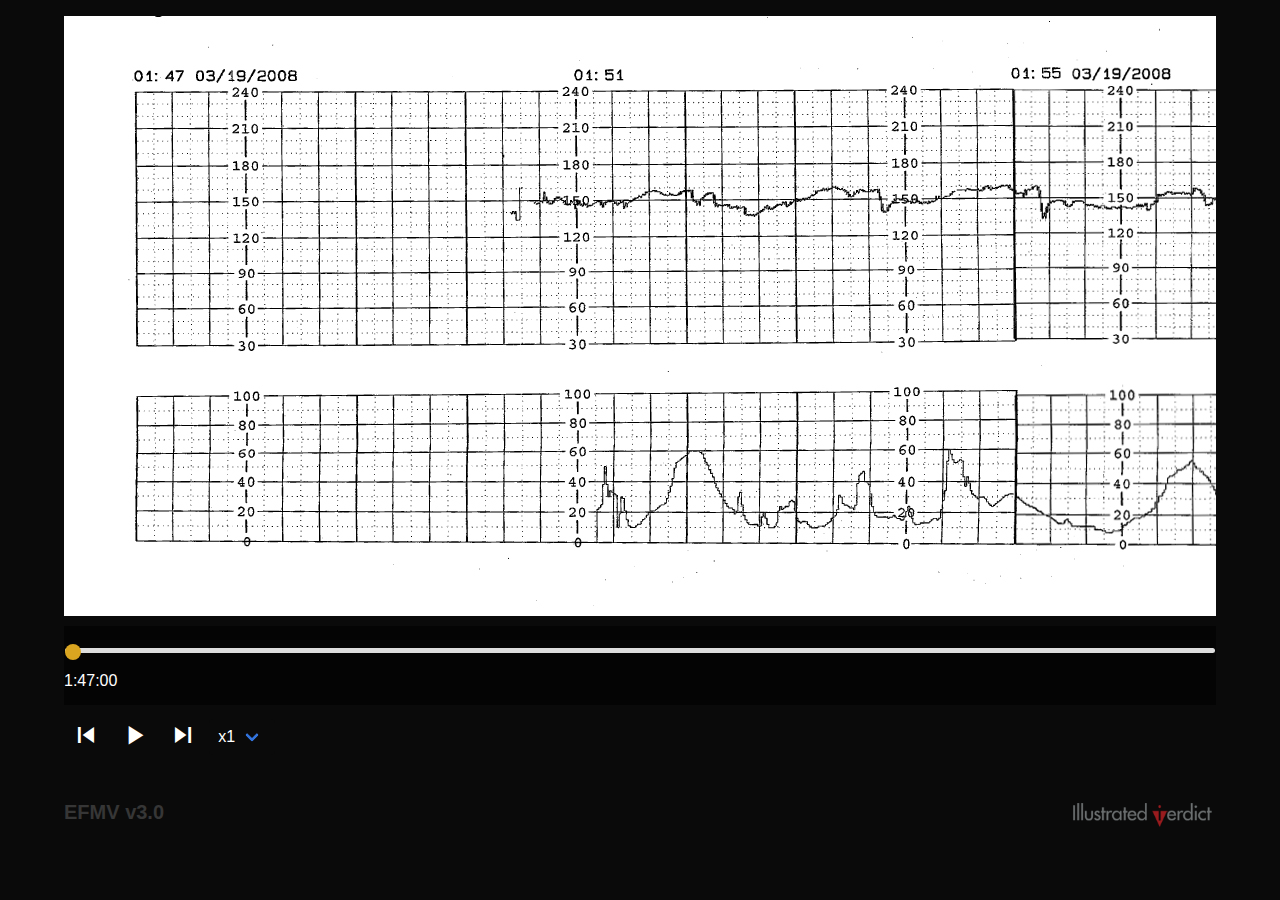
<file: index.html>
<!DOCTYPE html>
<html>
  <head>
    <meta charset="utf-8">
    <meta http-equiv="X-UA-Compatible" content="IE=edge">
    <meta name="viewport" content="width=device-width, initial-scale=1">
    <title>Illustrated Verdict | Electronic Fetal Monitoring Viewer</title>
    <link rel="stylesheet" href="assets/css/main.css">
    <link rel="shortcut icon" type="image/x-icon" href="assets/images/icons/favicon.ico">
  </head>
  <body class="efmv">

    <div class="section">
      <div class="container">
        <div class="efm__player" role="region" aria-label="efm player">
          <div class="efm__media">
            <div class="efm__media-collection">
              <div class="efm__media-item"><div class="efm__content"><img src="content/strip/4547fs_1.jpg" alt=""></div></div>
              <div class="efm__media-item"><div class="efm__content"><img src="content/strip/4547fs_2.jpg" alt=""></div></div>
              <div class="efm__media-item"><div class="efm__content"><img src="content/strip/4547fs_3.jpg" alt=""></div></div>
              <div class="efm__media-item"><div class="efm__content"><img src="content/strip/4547fs_4.jpg" alt=""></div></div>
              <div class="efm__media-item"><div class="efm__content"><img src="content/strip/4547fs_5.jpg" alt=""></div></div>
              <div class="efm__media-item"><div class="efm__content"><img src="content/strip/4547fs_6.jpg" alt=""></div></div>
              <div class="efm__media-item"><div class="efm__content"><img src="content/strip/4547fs_7.jpg" alt=""></div></div>
              <div class="efm__media-item"><div class="efm__content"><img src="content/strip/4547fs_8.jpg" alt=""></div></div>
              <div class="efm__media-item"><div class="efm__content"><img src="content/strip/4547fs_9.jpg" alt=""></div></div>
              <div class="efm__media-item"><div class="efm__content"><img src="content/strip/4547fs_10.jpg" alt=""></div></div>
              <div class="efm__media-item"><div class="efm__content"><img src="content/strip/4547fs_11.jpg" alt=""></div></div>
              <div class="efm__media-item"><div class="efm__content"><img src="content/strip/4547fs_12.jpg" alt=""></div></div>
              <div class="efm__media-item"><div class="efm__content"><img src="content/strip/4547fs_13.jpg" alt=""></div></div>
              <div class="efm__media-item"><div class="efm__content"><img src="content/strip/4547fs_14.jpg" alt=""></div></div>
              <div class="efm__media-item"><div class="efm__content"><img src="content/strip/4547fs_15.jpg" alt=""></div></div>
              <div class="efm__media-item"><div class="efm__content"><img src="content/strip/4547fs_16.jpg" alt=""></div></div>
              <div class="efm__media-item"><div class="efm__content"><img src="content/strip/4547fs_17.jpg" alt=""></div></div>
              <div class="efm__media-item"><div class="efm__content"><img src="content/strip/4547fs_18.jpg" alt=""></div></div>
            </div> <!-- /.efm__media-collection -->
          </div> <!-- /.efm__media -->

          <div class="efm__controls" role="toolbar" aria-label="efm player">
            <form class="efm__timeline columns is-centered">
              <fieldset class="column is-full">
                <input type="range" class="efm__seek-bar" list="tick-values" min="0" max="100" value="0" step=".00000000000001" aria-valuemin="0" aria-valuemax="100" aria-valuenow="0">
                <!--<output for="efm__seek-bar" class="efm__seek-time">0</output><br>-->
                <datalist id="tick-values">
                  <option value="10" label="Low"></option>
                  <option value="90" label="High"></option>
                </datalist>
                <!--<span class="efm__timer-current">0</span> / <span class="efm__timer-total">0</span>-->
                <span class="efm__timer-current">0</span>
              </fieldset>
            </form>

            <div class="efm__toolbar">
              <form class="columns">
                <!--<fieldset class="efm__group column is-4 is-offset-4">-->
                <fieldset class="efm__group column is-full">
                  <button class="efm__previous"><i class="mdi mdi-skip-previous"></i></button>
                  <button class="efm__play-pause"><i class="mdi mdi-play"></i></button>
                  <button class="efm__next"><i class="mdi mdi-skip-next"></i></button>

                  <label for="efm__play-speed"></label>
                  <div class="select">
                    <select class="efm__play-speed" id="">
                      <!--<option value="0.5">x1</option>-->
                      <option value="1" selected>x1</option>
                      <!--<option value="4">x100</option>
                      <option value="20">x500</option>-->
                    </select>
                  </div>
                </fieldset>
                <!--<fieldset class="efm__group column is-4">
                  <button class="efm__menu"><i class="mdi mdi-format-list-bulleted"></i></button>
                </fieldset>-->
              </form>
            </div>
          </div> <!-- /.efm__controls -->
        </div> <!-- /.efm__player -->
      </div> <!-- /.container -->
    </div> <!-- /.section -->

    <footer class="efm__footer section" role="contentinfo">
      <div class="level container">
        <header class="level-left">
          <h1 class="title is-5">EFMV <span>v3.0</span></h1>
        </header>
        <figure class="iv__logo level-right">
          <a href="/" title="Go to Illustrated Verdict Home Page">
            <img src="./assets/images/IVLogo.png" alt="Illustrated Verdict logo" />
          </a>
        </figure>
      </div> <!-- /.level -->
    </footer> <!-- /.page__footer -->

    <!-- Dependencies -->
    <script type="text/javascript" src="assets/js/imagesloaded.pkgd.min.js"></script>
    <script type="text/javascript" src="assets/js/anime.min.js"></script>

    <!-- Minified Source -->
    <script type="text/javascript" src="assets/js/main.js"></script>
  </body>
</html>
</file>
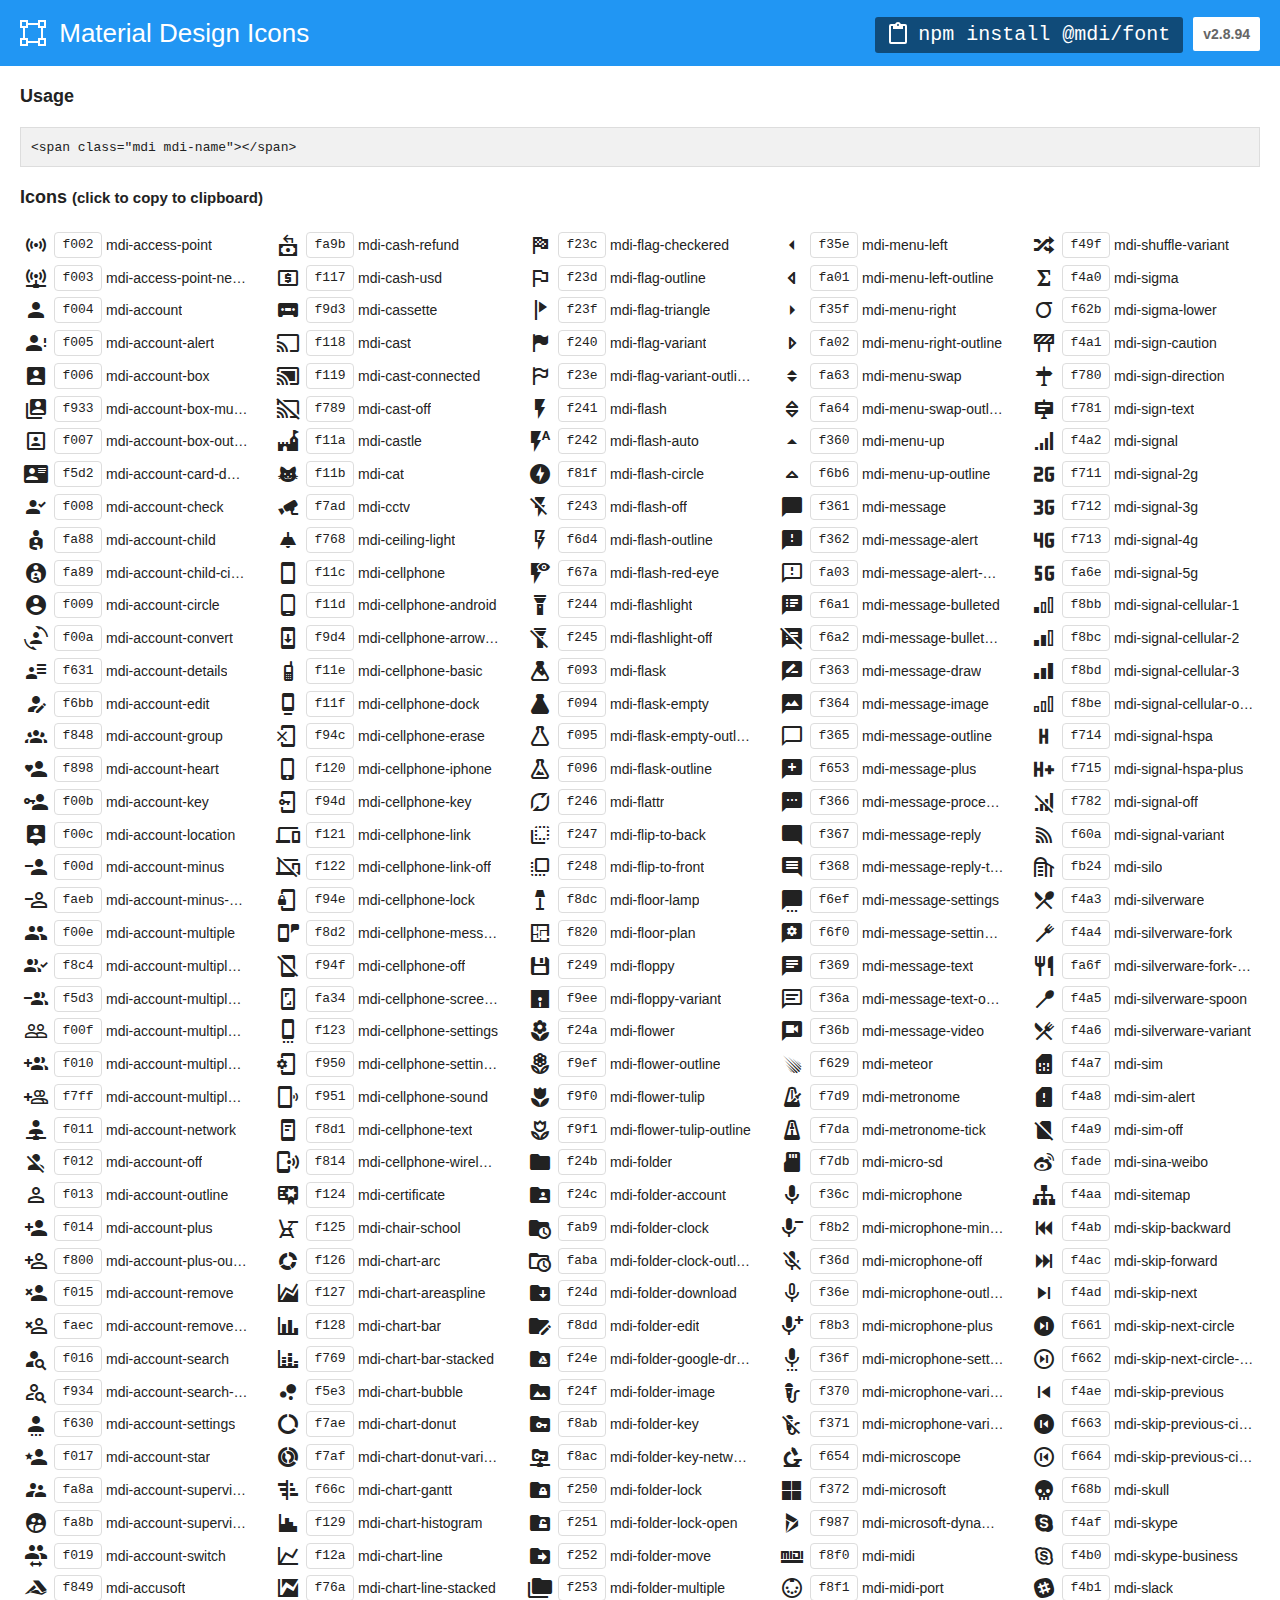
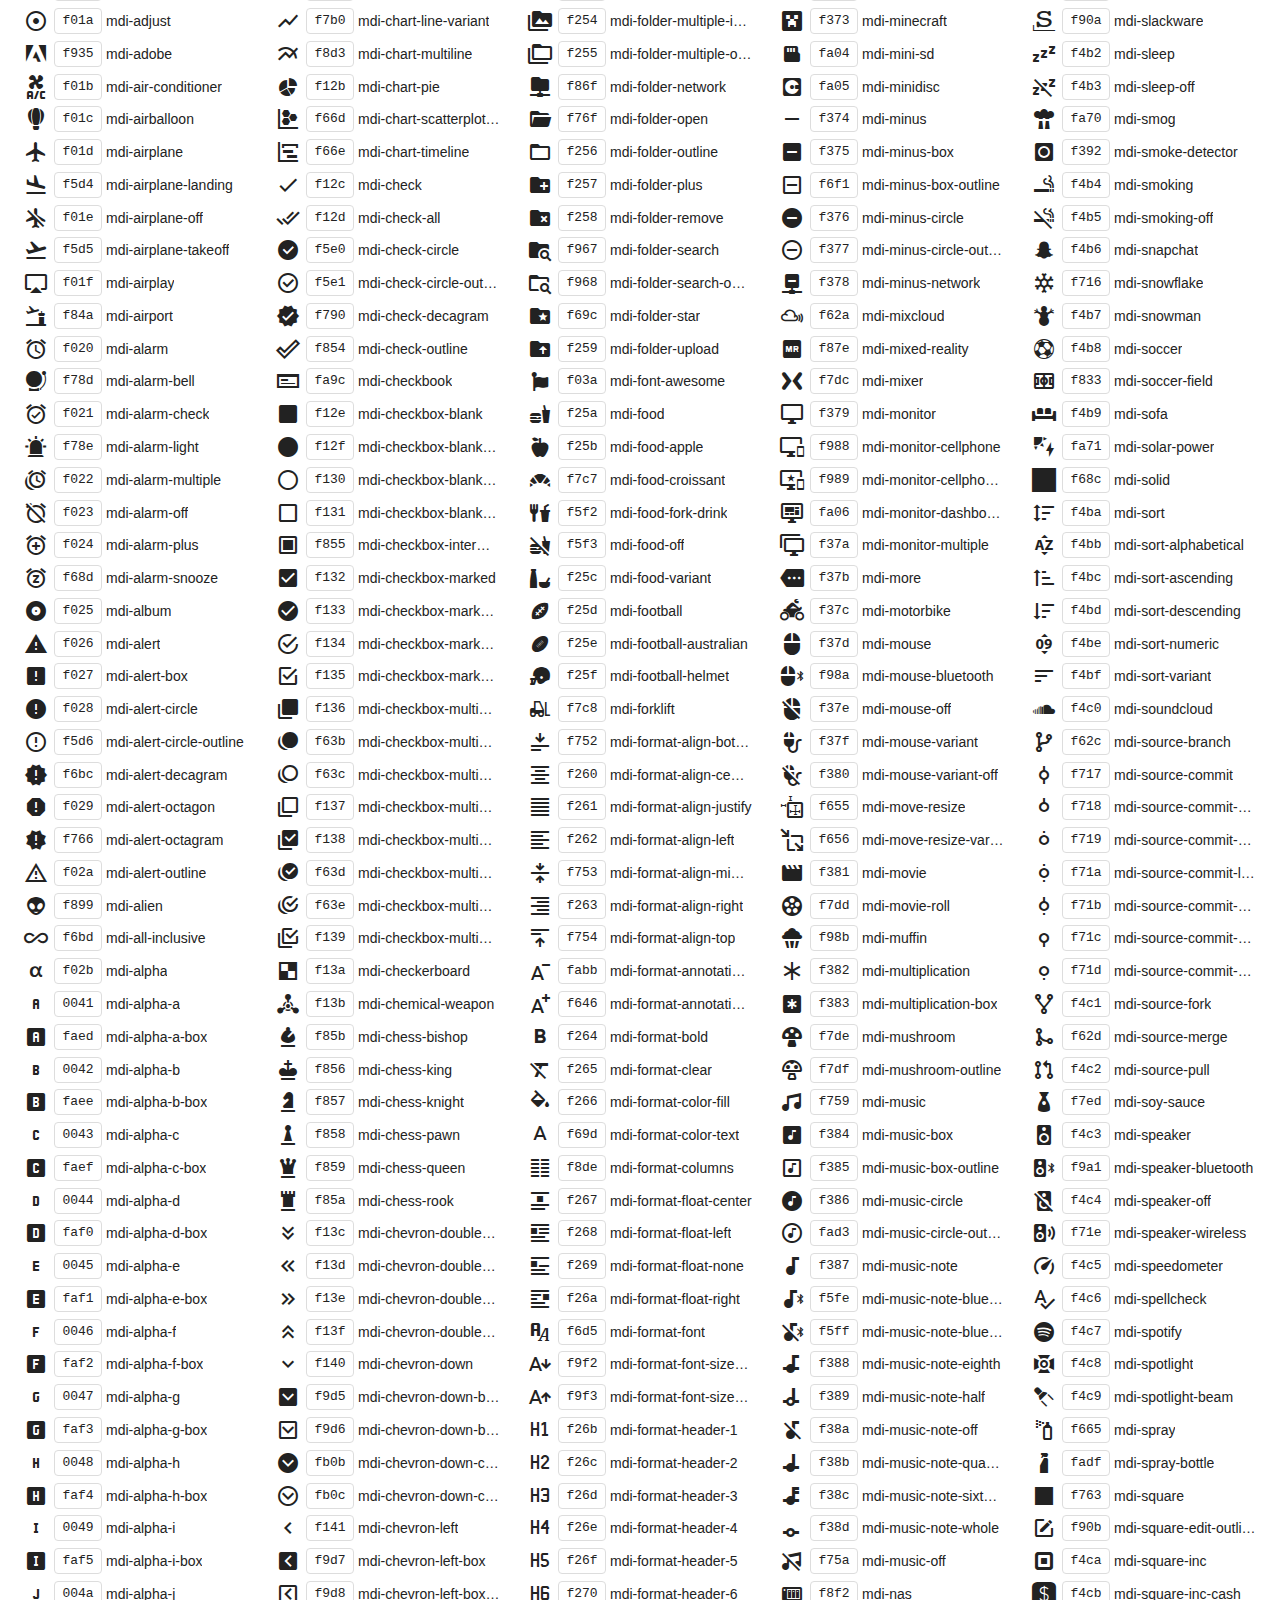
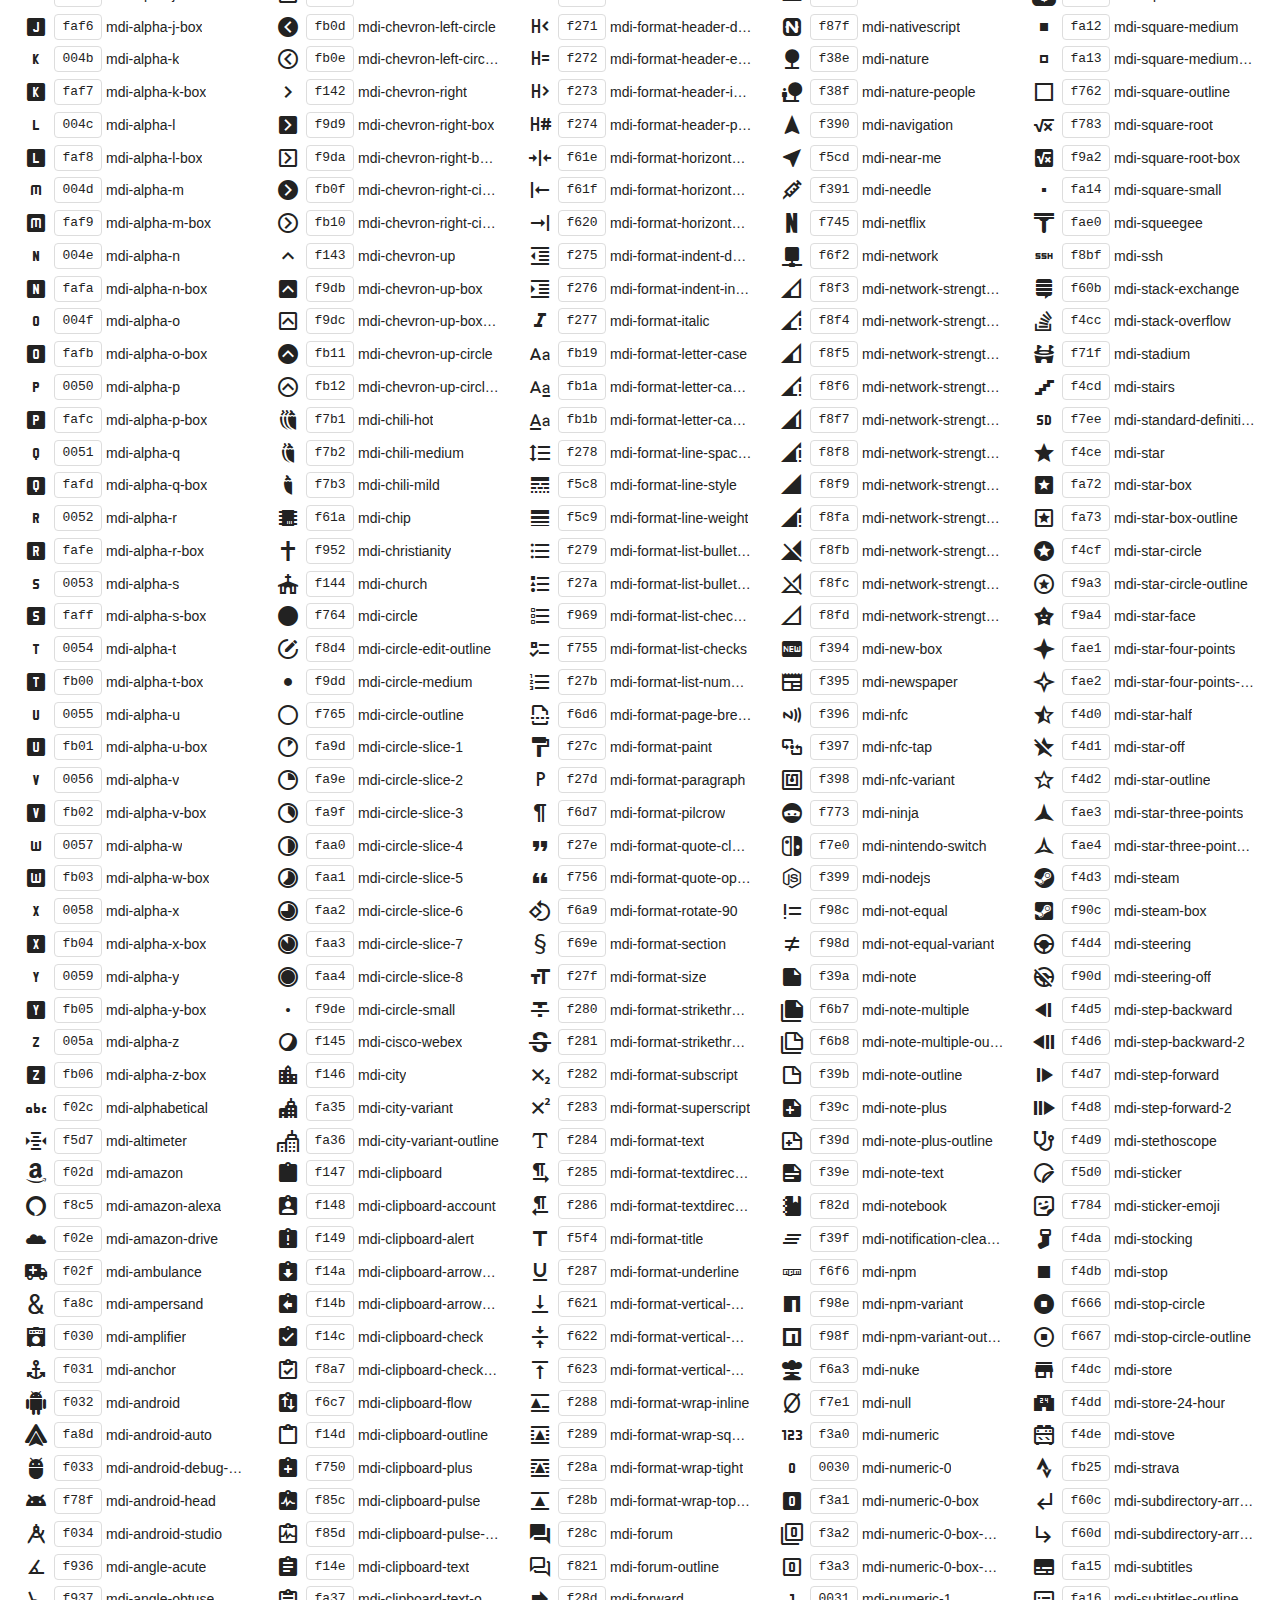
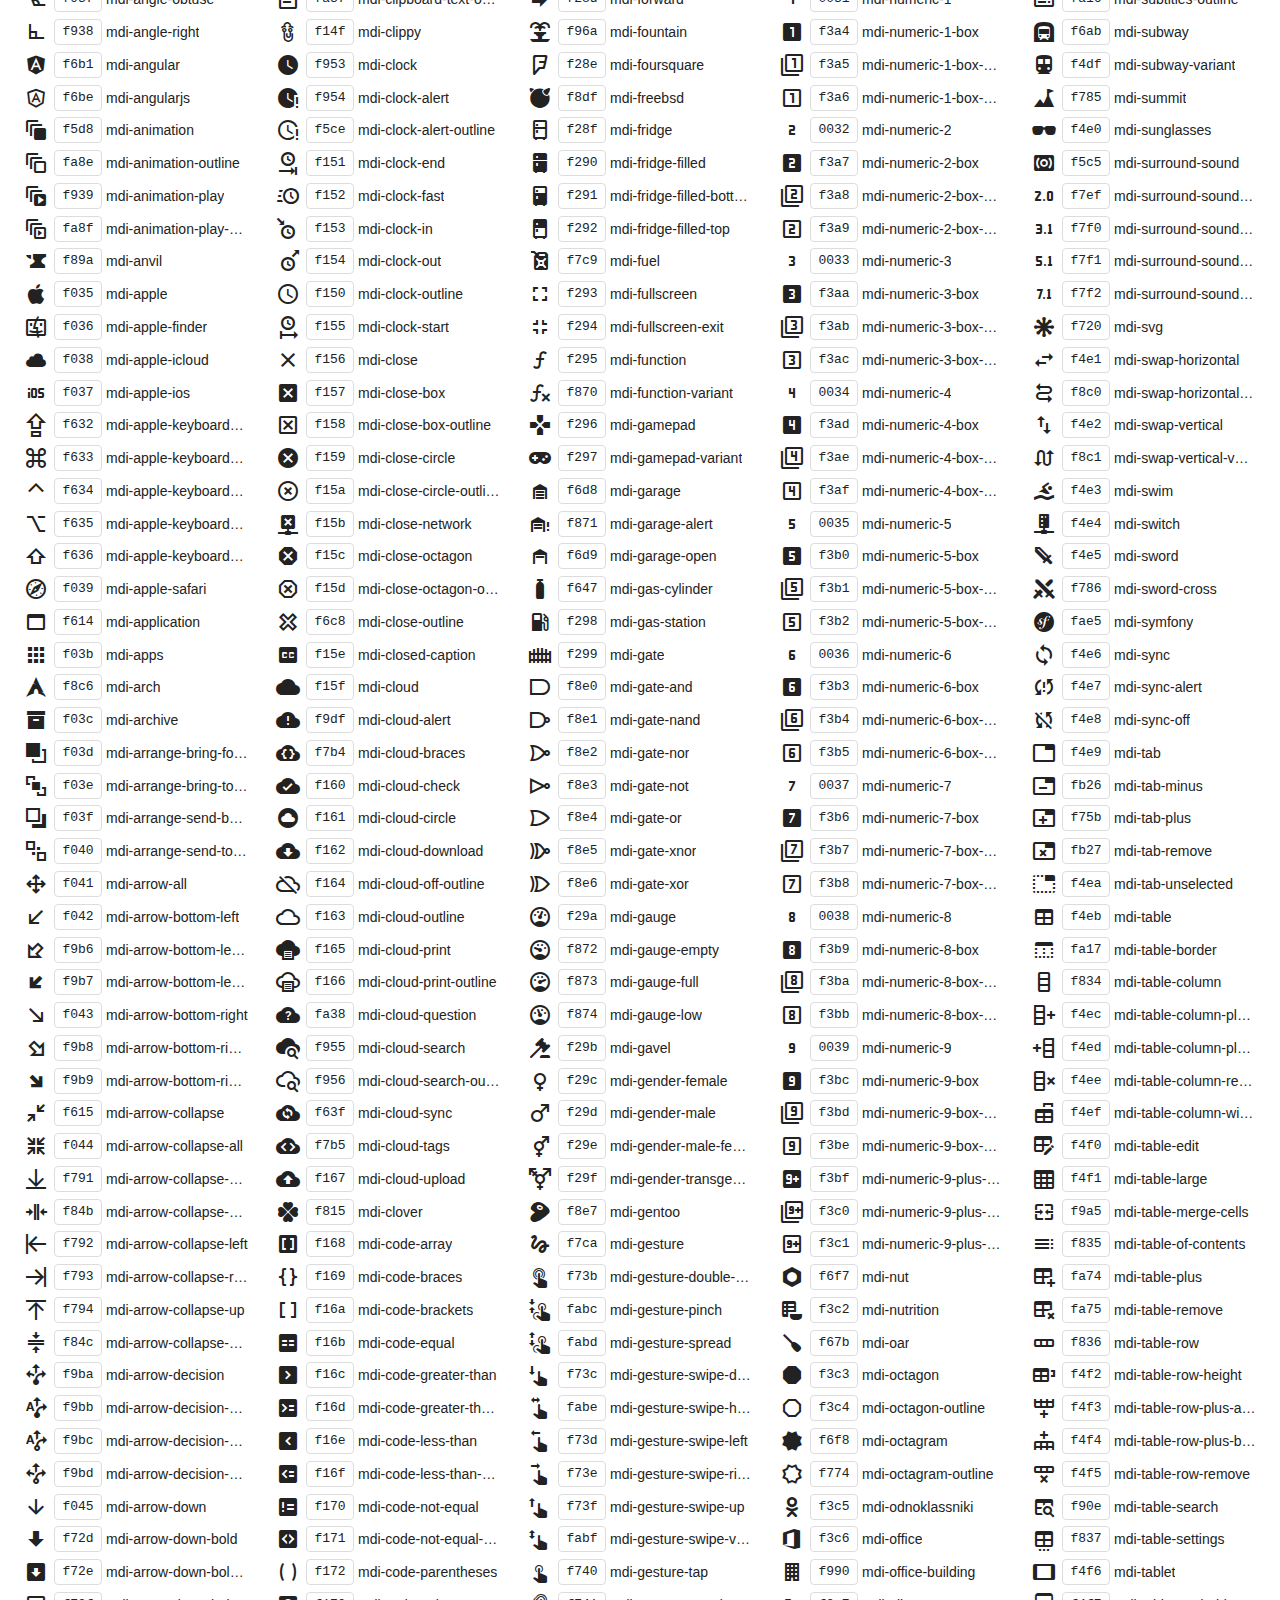
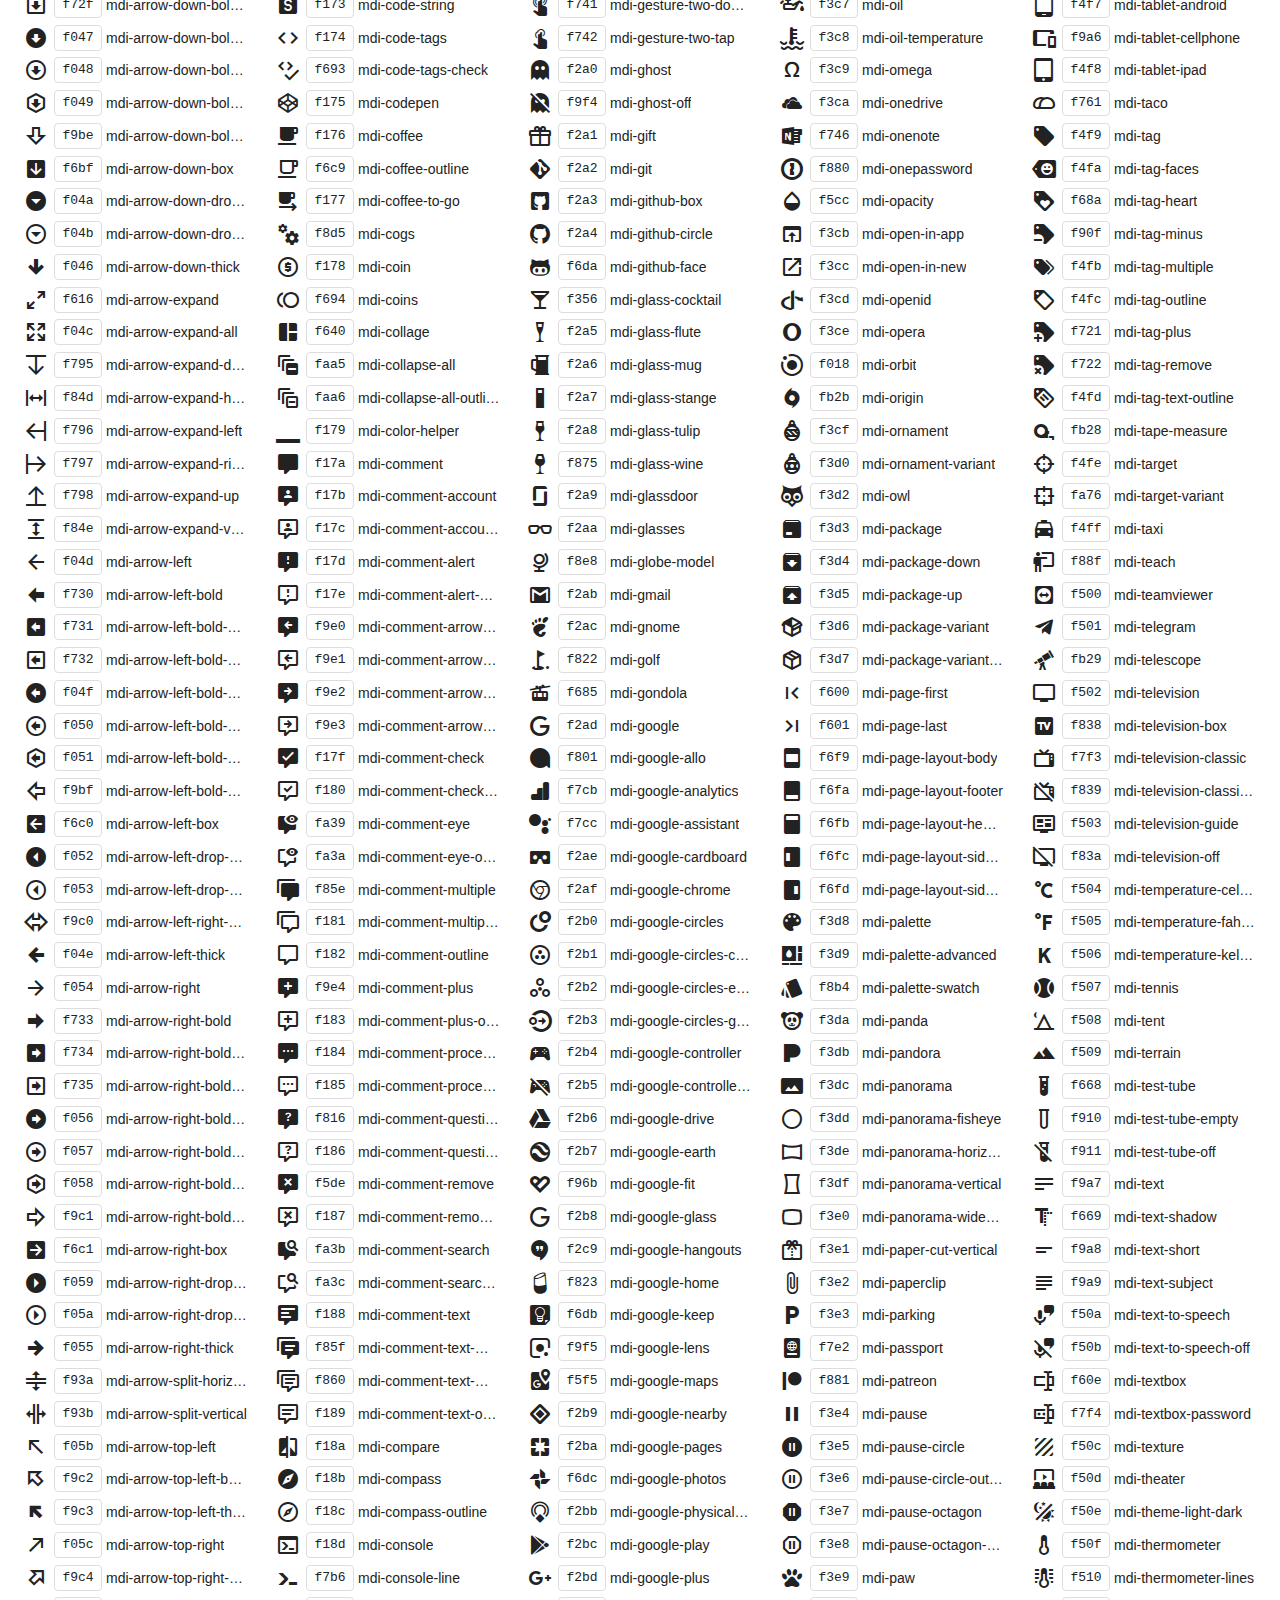
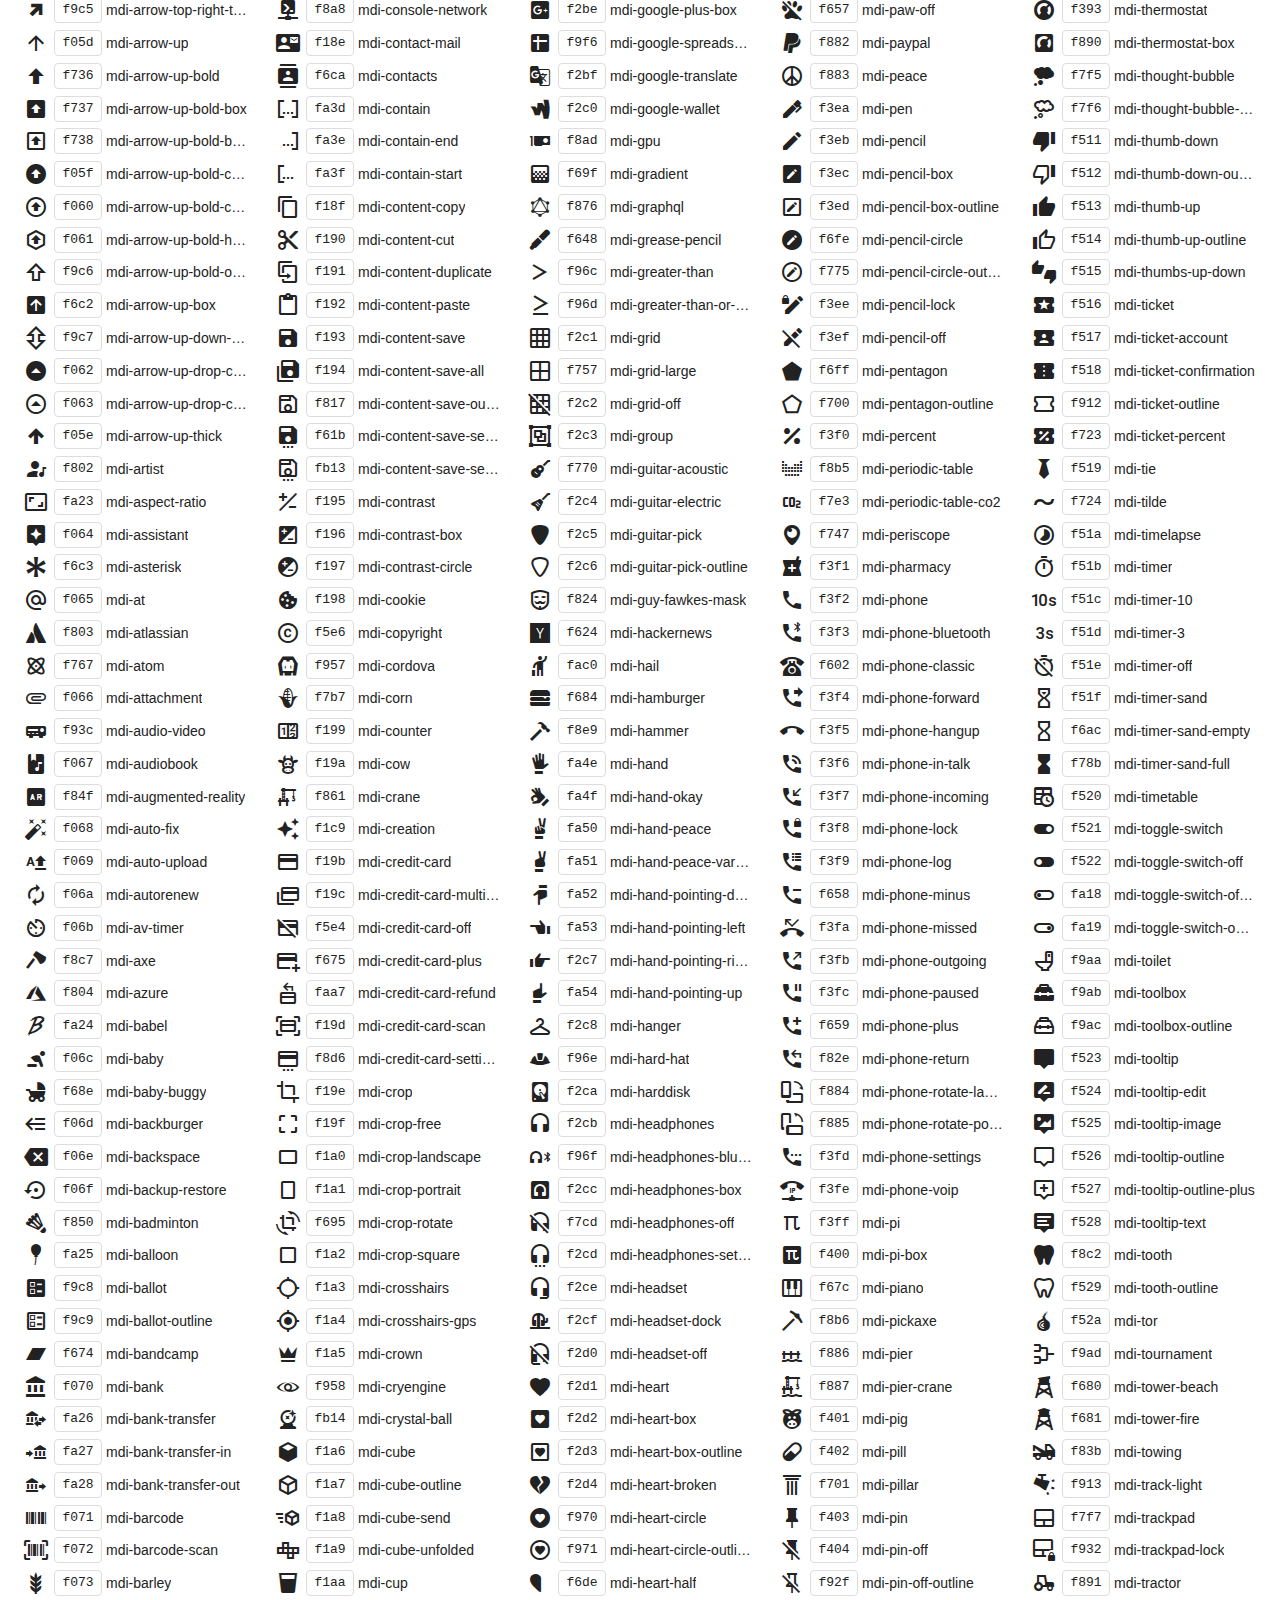
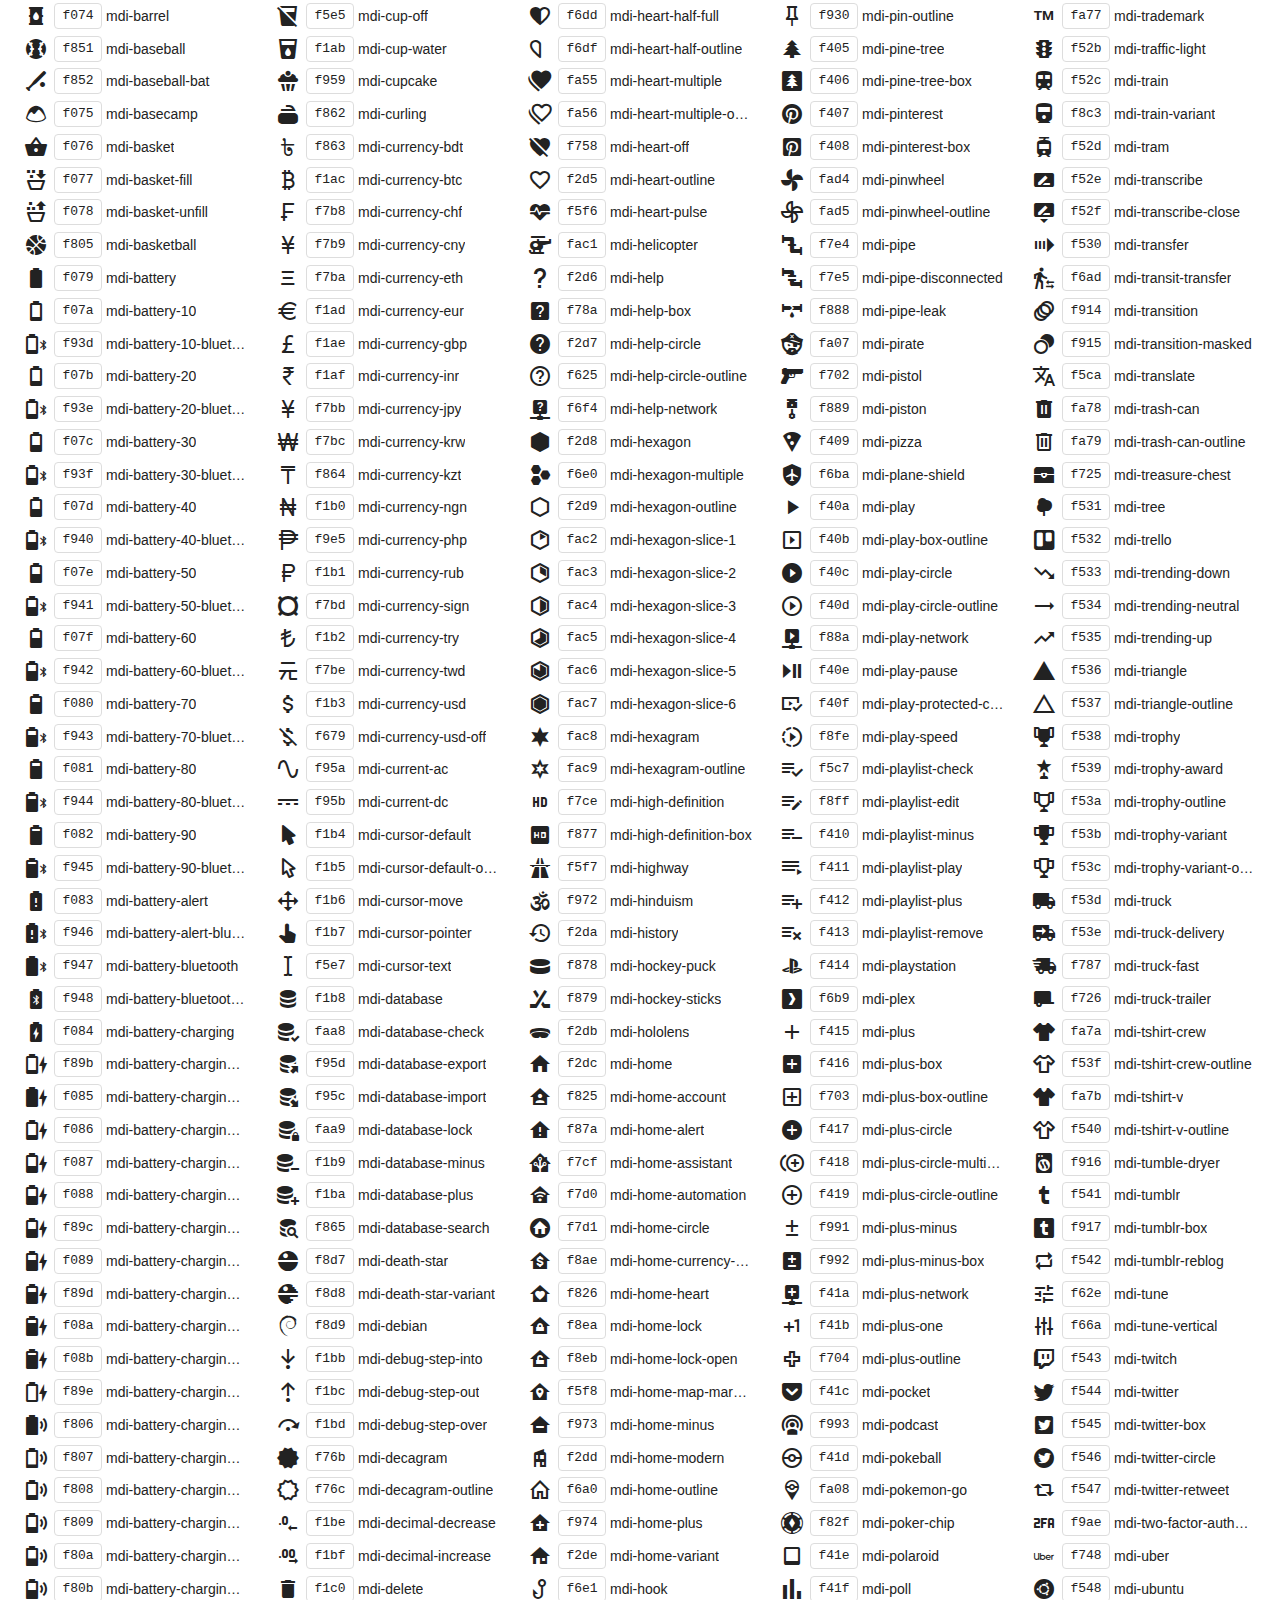
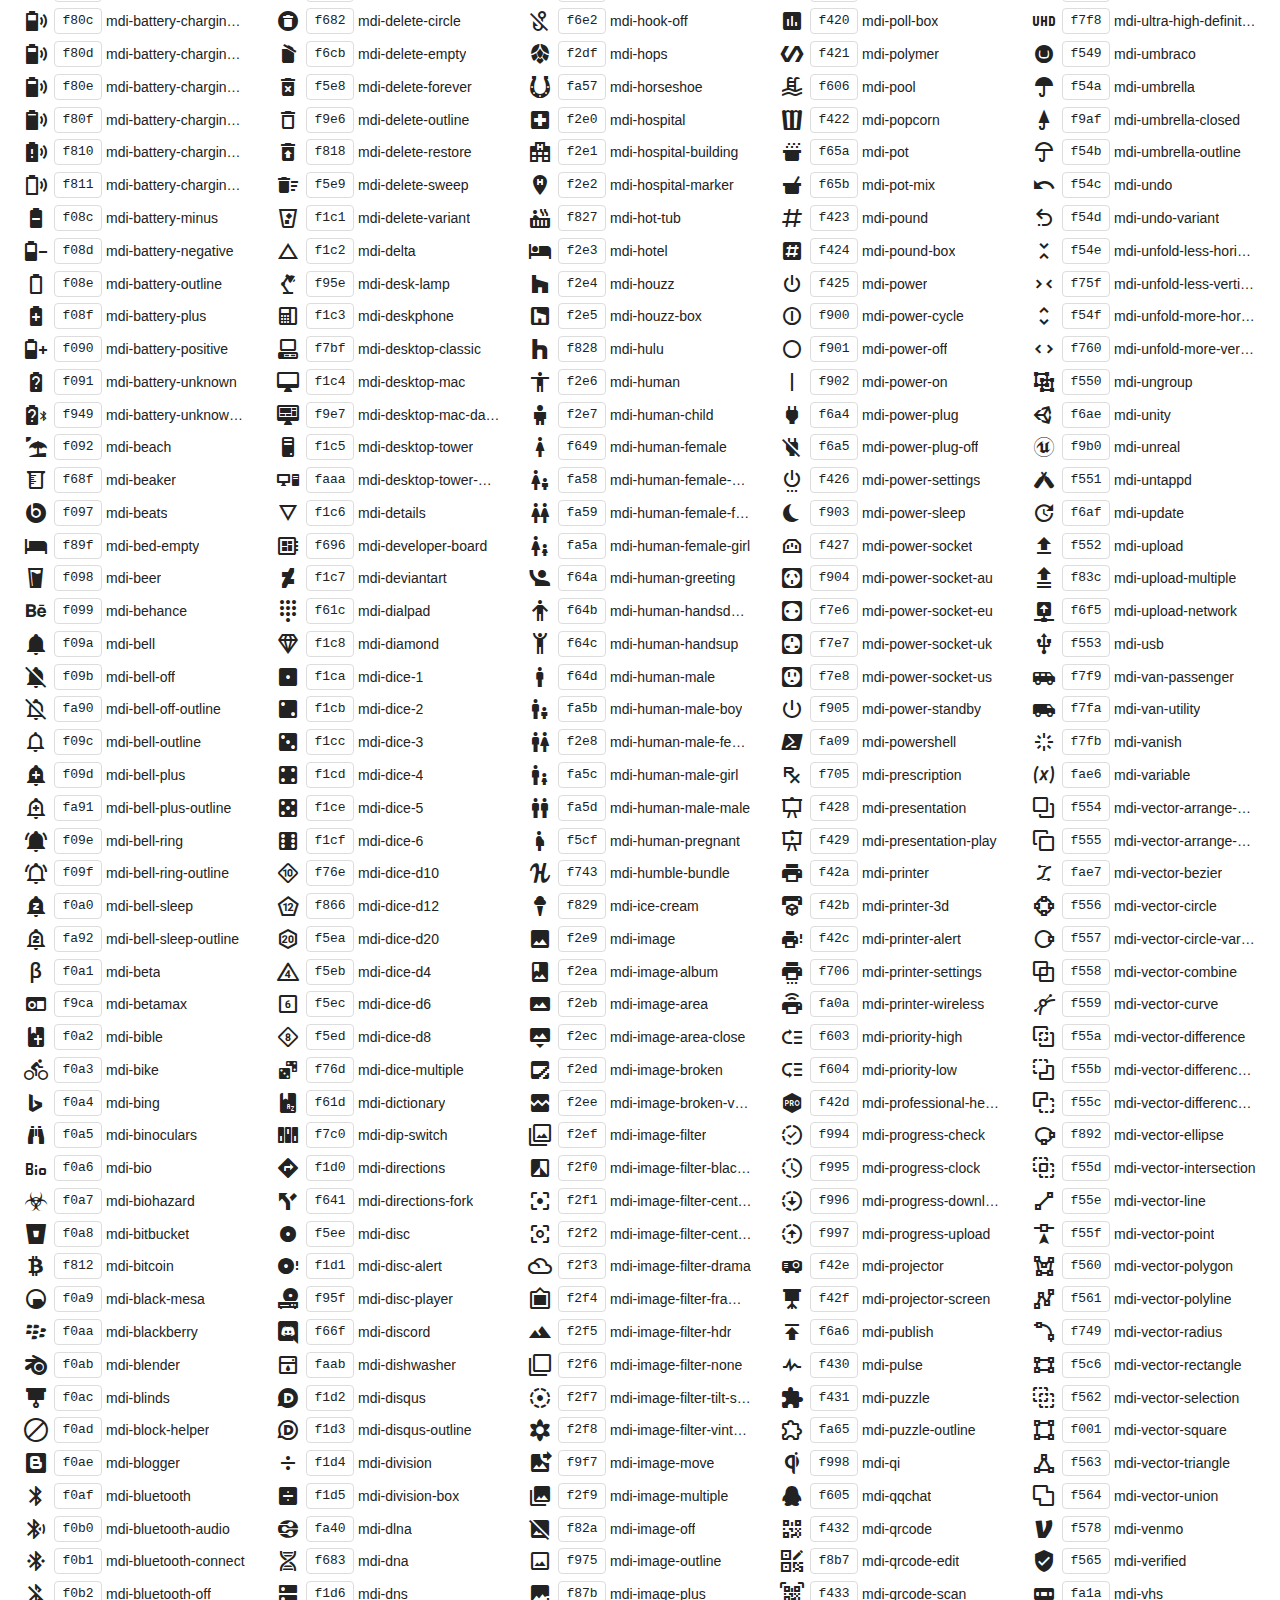
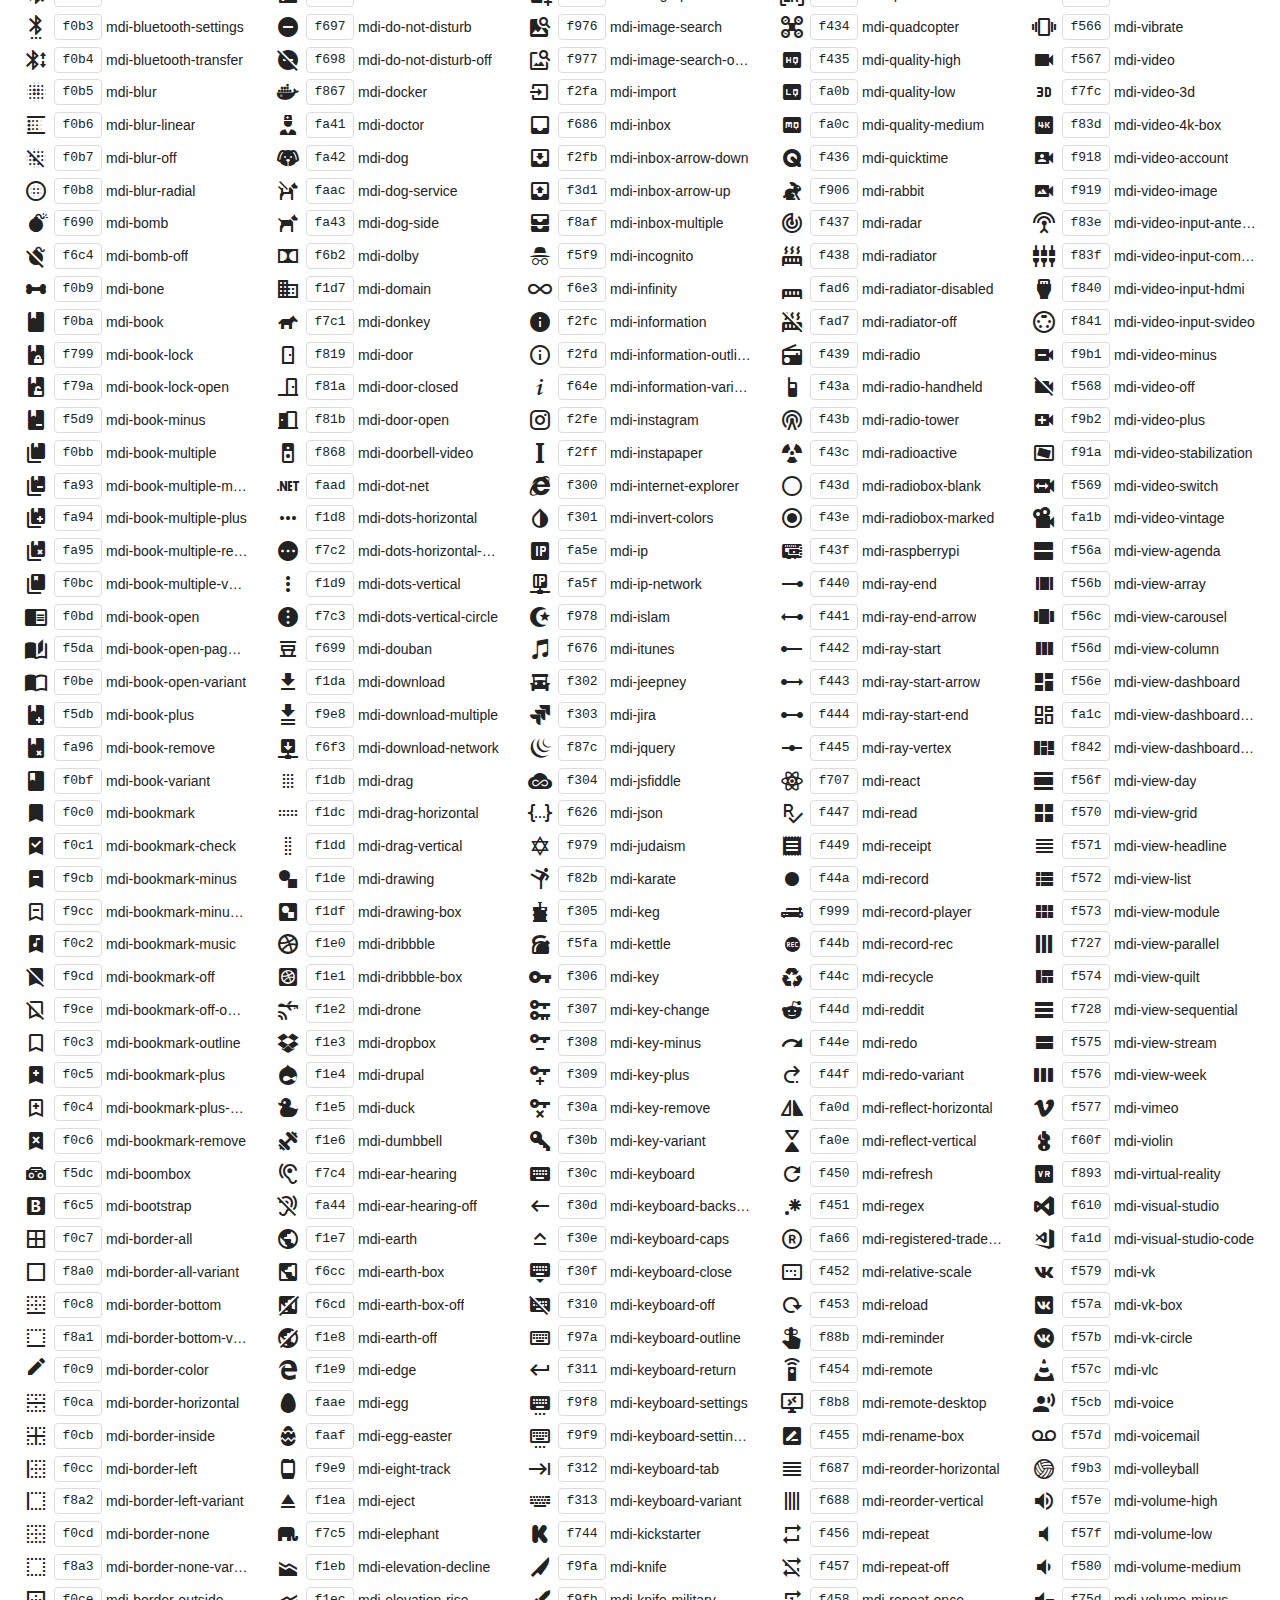
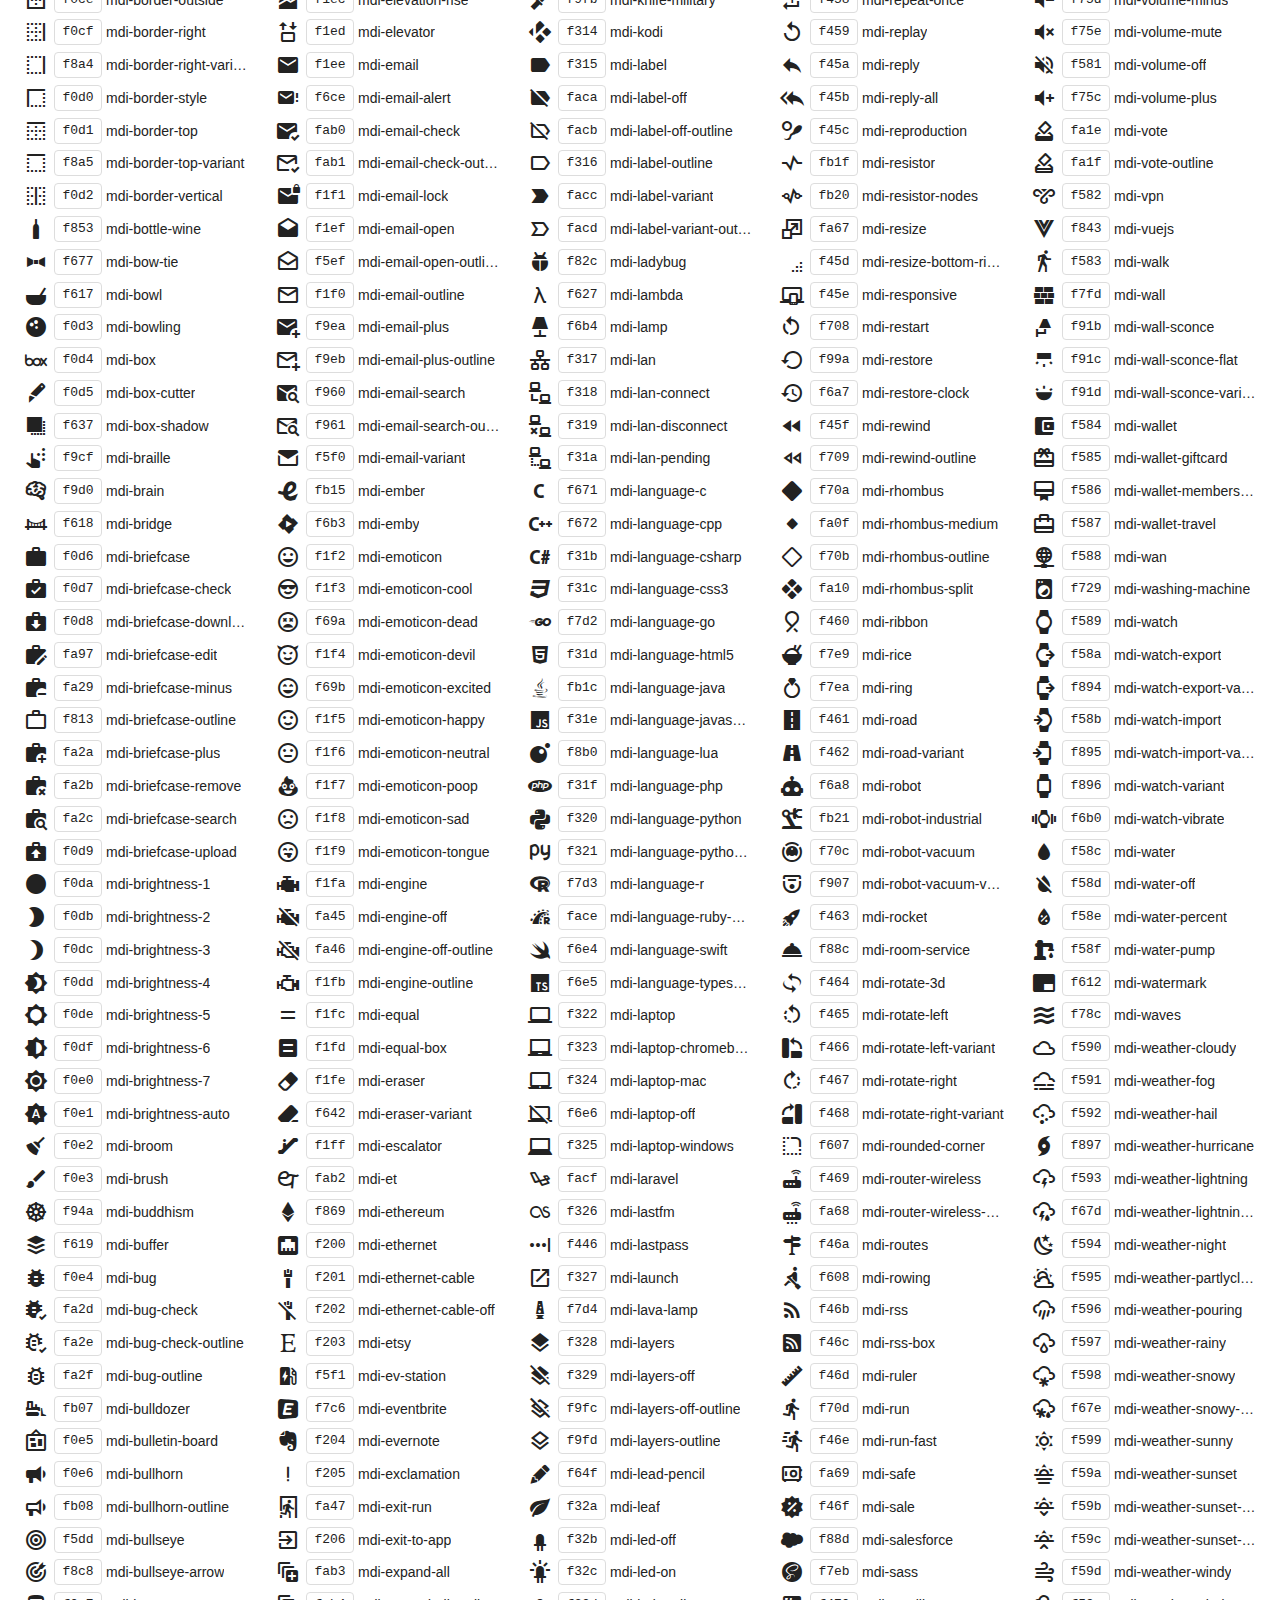
<file: assets/fonts/preview-MDI.html>
﻿<!doctype html>
<html>
<head>
    <meta charset="utf-8" />
    <title>Material Design Icons</title>
    <style>
        * {
            margin: 0;
            padding: 0;
        }

        body {
            margin: 0;
            padding: 0;
            background: #fff;
            color: #222;
        }

        h1, h2, h3, p, div, footer {
            font-family: "Helvetica Neue", Arial, sans-serif;
        }

        h1 {
            padding: 20px 20px 16px 20px;
            font-size: 26px;
            line-height: 26px;
            font-weight: normal;
            color: #FFF;
            background-color: #2196F3;
        }

        h1 svg {
            vertical-align: middle;
            width: 26px;
            height: 26px;
            margin: 0 6px 4px 0;
        }

        h1 svg path {
            fill: #FFF;
        }

        h1 .version {
            font-size: 14px;
            background: #FFF;
            padding: 4px 10px;
            float: right;
            border-radius: 2px;
            margin: -3px 0 0 0;
            color: #666;
            font-weight: bold;
        }

        h1 .version::before {
            content: 'v';
        }

        h1 code {
            font-size: 20px;
            background: rgba(0,0,0,0.5);
            padding: 4px 12px;
            border-radius: 3px;
            float: right;
            margin: -3px 10px 0 0;
            border: 1px solid transparent;
            cursor: pointer;
        }

        h1 code:hover {
            border: 1px solid #FFF;
        }

        h1 code svg {
            width: 24px;
            height: 24px;
            margin: -1px -4px 0 -2px
        }

        h2 {
            font-size: 18px;
            padding: 20px;
        }

        h3 {
            font-size: 14px;
            padding: 10px 20px 0 20px;
            font-weight: bold;
        }

        p {
            padding: 10px 20px;
        }

        p code {
            display: inline-block;
            vertical-align: middle;
            background: #F1F1F1;
            padding: 3px 5px;
            border-radius: 3px;
            border: 1px solid #DDD;
        }

        p i.mdi {
            vertical-align: middle;
            border-radius: 4px;
            display: inline-block;
        }

        p i.mdi.dark-demo {
            background: #333;
        }

        p.note {
            color: #999;
            font-size: 14px;
            padding: 0 20px 5px 20px;
        }

        .icons {
            padding: 0 20px 10px 20px;
            -webkit-column-count: 5;
            -moz-column-count: 5;
            column-count: 5;
            -webkit-column-gap: 20px;
            -moz-column-gap: 20px;
            column-gap: 20px;
        }

        .icons div {
            line-height: 2em;
        }

        .icons div span {
            cursor: pointer;
            font-size: 14px;
            text-overflow: ellipsis;
            display: inline-block;
            max-width: calc(100% - 90px);
            overflow: hidden;
            vertical-align: middle;
            white-space: nowrap;
        }

        .icons div code:hover,
        .icons div span:hover,
        .icons div i:hover {
            color: #3c90be;
        }

        .icons div code:hover {
            border-color: #3c90be;
        }

        .icons div code {
            border: 1px solid #DDD;
            width: 46px;
            margin-left: 2px;
            margin-right: 4px;
            border-radius: 4px;
            display: inline-block;
            vertical-align: middle;
            text-align: center;
            line-height: 24px;
            cursor: pointer;
        }

        .icons div i {
            display: inline-block;
            width: 32px;
            height: 24px;
            text-align: center;
            vertical-align: middle;
            cursor: pointer;
            line-height: 24px;
        }

        .icons .mdi:before {
            font-size: 24px;
        }

        pre {
            margin: 0 20px;
            font-family: Consolas, monospace;
            padding: 10px;
            border: 1px solid #DDD;
            background: #F1F1F1;
        }

        div.copied {
            position: fixed;
            top: 100px;
            left: 50%;
            width: 200px;
            text-align: center;
            color: #3c763d;
            background-color: #dff0d8;
            border: 1px solid #d6e9c6;
            padding: 10px 15px;
            border-radius: 4px;
            margin-left: -100px;
            box-shadow: 0 0 10px rgba(0, 0, 0, 0.2);
        }

        footer {
            padding: 20px;
            color: #666;
            border-top: 1px solid #DDD;
            background: #F1F1F1;
        }

        footer a {
            color: #e91e63;
            text-decoration: none;
        }
    </style>
    <link href="material-design-webfonts/css/materialdesignicons.min.css" media="all" rel="stylesheet" type="text/css" />
</head>
<body>
    <h1>
        <svg>
            <path d="M0,0H8V3H18V0H26V8H23V18H26V26H18V23H8V21H18V18H21V8H18V5H8V8H5V18H8V26H0V18H3V8H0V0M2,2V6H6V2H2M2,20V24H6V20H2M20,2V6H24V2H20M20,20V24H24V20H20Z"></path>
        </svg>
        Material Design Icons
        <span class="version">2.8.94</span>
        <code id="npm" title="Copy to Clipboard">
            <svg viewBox="0 0 24 24">
                <path d="M19,20H5V4H7V7H17V4H19M12,2A1,1 0 0,1 13,3A1,1 0 0,1 12,4A1,1 0 0,1 11,3A1,1 0 0,1 12,2M19,2H14.82C14.4,0.84 13.3,0 12,0C10.7,0 9.6,0.84 9.18,2H5A2,2 0 0,0 3,4V20A2,2 0 0,0 5,22H19A2,2 0 0,0 21,20V4A2,2 0 0,0 19,2Z" />
            </svg>
            npm install @mdi/font
        </code>
    </h1>

    <h2>Usage</h2>
    <pre><code>&lt;span class=&quot;mdi mdi-<span id="name">name</span>&quot;&gt;&lt;/span&gt;</code></pre>

    <h2>Icons <small>(click to copy to clipboard)</small></h2>
    <div class="icons" id="icons"></div>

    <h2>Extras</h2>

    <p>The helper CSS classes are listed below.</p>

    <h3>Size</h3>

    <p>
        <code>mdi-18px</code> <i class="mdi mdi-18px mdi-account"></i>
        <code>mdi-24px</code> <i class="mdi mdi-24px mdi-account"></i>
        <code>mdi-36px</code> <i class="mdi mdi-36px mdi-account"></i>
        <code>mdi-48px</code> <i class="mdi mdi-48px mdi-account"></i>
    </p>

    <h3>Rotate</h3>

    <p>
        <i class="mdi mdi-48px mdi-account"></i>
        <code>mdi-rotate-45</code> <i class="mdi mdi-48px mdi-rotate-45 mdi-account"></i>
        <code>mdi-rotate-90</code> <i class="mdi mdi-48px mdi-rotate-90 mdi-account"></i>
        <code>mdi-rotate-135</code> <i class="mdi mdi-48px mdi-rotate-135 mdi-account"></i>
        <code>mdi-rotate-180</code> <i class="mdi mdi-48px mdi-rotate-180 mdi-account"></i>
        <code>mdi-rotate-225</code> <i class="mdi mdi-48px mdi-rotate-225 mdi-account"></i>
        <code>mdi-rotate-270</code> <i class="mdi mdi-48px mdi-rotate-270 mdi-account"></i>
        <code>mdi-rotate-315</code> <i class="mdi mdi-48px mdi-rotate-315 mdi-account"></i>
    </p>

    <h3>Flip</h3>

    <p>
        <i class="mdi mdi-48px mdi-account-alert"></i>
        <code>mdi-flip-h</code> <i class="mdi mdi-48px mdi-flip-h mdi-account-alert"></i>
        <code>mdi-flip-v</code> <i class="mdi mdi-48px mdi-flip-v mdi-account-alert"></i>
    </p>

    <p class="note"><strong>Note:</strong> We do not include the ability to use <code>mdi-flip-*</code> and <code>mdi-rotate-*</code> at the same time.</p>

    <h3>Spin</h3>

    <p>
        <code>mdi-spin</code> <i class="mdi mdi-48px mdi-spin mdi-loading"></i>
        <code>mdi-spin</code> <i class="mdi mdi-48px mdi-spin mdi-star"></i>
    </p>

    <h3>Color</h3>

    <p style="padding-bottom:20px;">
        <code>mdi-light</code> <i class="mdi mdi-48px mdi-light mdi-account dark-demo"></i>
        <code>mdi-light mdi-inactive</code> <i class="mdi mdi-48px mdi-light mdi-inactive mdi-account dark-demo"></i>
        <code>mdi-dark</code> <i class="mdi mdi-48px mdi-dark mdi-account"></i>
        <code>mdi-dark mdi-inactive</code> <i class="mdi mdi-48px mdi-dark mdi-inactive mdi-account"></i>
    </p>

    <footer>
        Generated with <a href="https://github.com/sapegin/grunt-webfont">grunt-webfont</a> at <a href="http://materialdesignicons.com/">MaterialDesignIcons.com</a>.
        <a href="https://www.npmjs.com/org/mdi" target="_blank">NPM @mdi Organization</a>.
    </footer>

    <script type="text/javascript">
        (function () {
            var icons = [{"name":"access-point","hex":"f002"},{"name":"access-point-network","hex":"f003"},{"name":"account","hex":"f004"},{"name":"account-alert","hex":"f005"},{"name":"account-box","hex":"f006"},{"name":"account-box-multiple","hex":"f933"},{"name":"account-box-outline","hex":"f007"},{"name":"account-card-details","hex":"f5d2"},{"name":"account-check","hex":"f008"},{"name":"account-child","hex":"fa88"},{"name":"account-child-circle","hex":"fa89"},{"name":"account-circle","hex":"f009"},{"name":"account-convert","hex":"f00a"},{"name":"account-details","hex":"f631"},{"name":"account-edit","hex":"f6bb"},{"name":"account-group","hex":"f848"},{"name":"account-heart","hex":"f898"},{"name":"account-key","hex":"f00b"},{"name":"account-location","hex":"f00c"},{"name":"account-minus","hex":"f00d"},{"name":"account-minus-outline","hex":"faeb"},{"name":"account-multiple","hex":"f00e"},{"name":"account-multiple-check","hex":"f8c4"},{"name":"account-multiple-minus","hex":"f5d3"},{"name":"account-multiple-outline","hex":"f00f"},{"name":"account-multiple-plus","hex":"f010"},{"name":"account-multiple-plus-outline","hex":"f7ff"},{"name":"account-network","hex":"f011"},{"name":"account-off","hex":"f012"},{"name":"account-outline","hex":"f013"},{"name":"account-plus","hex":"f014"},{"name":"account-plus-outline","hex":"f800"},{"name":"account-remove","hex":"f015"},{"name":"account-remove-outline","hex":"faec"},{"name":"account-search","hex":"f016"},{"name":"account-search-outline","hex":"f934"},{"name":"account-settings","hex":"f630"},{"name":"account-star","hex":"f017"},{"name":"account-supervisor","hex":"fa8a"},{"name":"account-supervisor-circle","hex":"fa8b"},{"name":"account-switch","hex":"f019"},{"name":"accusoft","hex":"f849"},{"name":"adjust","hex":"f01a"},{"name":"adobe","hex":"f935"},{"name":"air-conditioner","hex":"f01b"},{"name":"airballoon","hex":"f01c"},{"name":"airplane","hex":"f01d"},{"name":"airplane-landing","hex":"f5d4"},{"name":"airplane-off","hex":"f01e"},{"name":"airplane-takeoff","hex":"f5d5"},{"name":"airplay","hex":"f01f"},{"name":"airport","hex":"f84a"},{"name":"alarm","hex":"f020"},{"name":"alarm-bell","hex":"f78d"},{"name":"alarm-check","hex":"f021"},{"name":"alarm-light","hex":"f78e"},{"name":"alarm-multiple","hex":"f022"},{"name":"alarm-off","hex":"f023"},{"name":"alarm-plus","hex":"f024"},{"name":"alarm-snooze","hex":"f68d"},{"name":"album","hex":"f025"},{"name":"alert","hex":"f026"},{"name":"alert-box","hex":"f027"},{"name":"alert-circle","hex":"f028"},{"name":"alert-circle-outline","hex":"f5d6"},{"name":"alert-decagram","hex":"f6bc"},{"name":"alert-octagon","hex":"f029"},{"name":"alert-octagram","hex":"f766"},{"name":"alert-outline","hex":"f02a"},{"name":"alien","hex":"f899"},{"name":"all-inclusive","hex":"f6bd"},{"name":"alpha","hex":"f02b"},{"name":"alpha-a","hex":"0041"},{"name":"alpha-a-box","hex":"faed"},{"name":"alpha-b","hex":"0042"},{"name":"alpha-b-box","hex":"faee"},{"name":"alpha-c","hex":"0043"},{"name":"alpha-c-box","hex":"faef"},{"name":"alpha-d","hex":"0044"},{"name":"alpha-d-box","hex":"faf0"},{"name":"alpha-e","hex":"0045"},{"name":"alpha-e-box","hex":"faf1"},{"name":"alpha-f","hex":"0046"},{"name":"alpha-f-box","hex":"faf2"},{"name":"alpha-g","hex":"0047"},{"name":"alpha-g-box","hex":"faf3"},{"name":"alpha-h","hex":"0048"},{"name":"alpha-h-box","hex":"faf4"},{"name":"alpha-i","hex":"0049"},{"name":"alpha-i-box","hex":"faf5"},{"name":"alpha-j","hex":"004a"},{"name":"alpha-j-box","hex":"faf6"},{"name":"alpha-k","hex":"004b"},{"name":"alpha-k-box","hex":"faf7"},{"name":"alpha-l","hex":"004c"},{"name":"alpha-l-box","hex":"faf8"},{"name":"alpha-m","hex":"004d"},{"name":"alpha-m-box","hex":"faf9"},{"name":"alpha-n","hex":"004e"},{"name":"alpha-n-box","hex":"fafa"},{"name":"alpha-o","hex":"004f"},{"name":"alpha-o-box","hex":"fafb"},{"name":"alpha-p","hex":"0050"},{"name":"alpha-p-box","hex":"fafc"},{"name":"alpha-q","hex":"0051"},{"name":"alpha-q-box","hex":"fafd"},{"name":"alpha-r","hex":"0052"},{"name":"alpha-r-box","hex":"fafe"},{"name":"alpha-s","hex":"0053"},{"name":"alpha-s-box","hex":"faff"},{"name":"alpha-t","hex":"0054"},{"name":"alpha-t-box","hex":"fb00"},{"name":"alpha-u","hex":"0055"},{"name":"alpha-u-box","hex":"fb01"},{"name":"alpha-v","hex":"0056"},{"name":"alpha-v-box","hex":"fb02"},{"name":"alpha-w","hex":"0057"},{"name":"alpha-w-box","hex":"fb03"},{"name":"alpha-x","hex":"0058"},{"name":"alpha-x-box","hex":"fb04"},{"name":"alpha-y","hex":"0059"},{"name":"alpha-y-box","hex":"fb05"},{"name":"alpha-z","hex":"005a"},{"name":"alpha-z-box","hex":"fb06"},{"name":"alphabetical","hex":"f02c"},{"name":"altimeter","hex":"f5d7"},{"name":"amazon","hex":"f02d"},{"name":"amazon-alexa","hex":"f8c5"},{"name":"amazon-drive","hex":"f02e"},{"name":"ambulance","hex":"f02f"},{"name":"ampersand","hex":"fa8c"},{"name":"amplifier","hex":"f030"},{"name":"anchor","hex":"f031"},{"name":"android","hex":"f032"},{"name":"android-auto","hex":"fa8d"},{"name":"android-debug-bridge","hex":"f033"},{"name":"android-head","hex":"f78f"},{"name":"android-studio","hex":"f034"},{"name":"angle-acute","hex":"f936"},{"name":"angle-obtuse","hex":"f937"},{"name":"angle-right","hex":"f938"},{"name":"angular","hex":"f6b1"},{"name":"angularjs","hex":"f6be"},{"name":"animation","hex":"f5d8"},{"name":"animation-outline","hex":"fa8e"},{"name":"animation-play","hex":"f939"},{"name":"animation-play-outline","hex":"fa8f"},{"name":"anvil","hex":"f89a"},{"name":"apple","hex":"f035"},{"name":"apple-finder","hex":"f036"},{"name":"apple-icloud","hex":"f038"},{"name":"apple-ios","hex":"f037"},{"name":"apple-keyboard-caps","hex":"f632"},{"name":"apple-keyboard-command","hex":"f633"},{"name":"apple-keyboard-control","hex":"f634"},{"name":"apple-keyboard-option","hex":"f635"},{"name":"apple-keyboard-shift","hex":"f636"},{"name":"apple-safari","hex":"f039"},{"name":"application","hex":"f614"},{"name":"apps","hex":"f03b"},{"name":"arch","hex":"f8c6"},{"name":"archive","hex":"f03c"},{"name":"arrange-bring-forward","hex":"f03d"},{"name":"arrange-bring-to-front","hex":"f03e"},{"name":"arrange-send-backward","hex":"f03f"},{"name":"arrange-send-to-back","hex":"f040"},{"name":"arrow-all","hex":"f041"},{"name":"arrow-bottom-left","hex":"f042"},{"name":"arrow-bottom-left-bold-outline","hex":"f9b6"},{"name":"arrow-bottom-left-thick","hex":"f9b7"},{"name":"arrow-bottom-right","hex":"f043"},{"name":"arrow-bottom-right-bold-outline","hex":"f9b8"},{"name":"arrow-bottom-right-thick","hex":"f9b9"},{"name":"arrow-collapse","hex":"f615"},{"name":"arrow-collapse-all","hex":"f044"},{"name":"arrow-collapse-down","hex":"f791"},{"name":"arrow-collapse-horizontal","hex":"f84b"},{"name":"arrow-collapse-left","hex":"f792"},{"name":"arrow-collapse-right","hex":"f793"},{"name":"arrow-collapse-up","hex":"f794"},{"name":"arrow-collapse-vertical","hex":"f84c"},{"name":"arrow-decision","hex":"f9ba"},{"name":"arrow-decision-auto","hex":"f9bb"},{"name":"arrow-decision-auto-outline","hex":"f9bc"},{"name":"arrow-decision-outline","hex":"f9bd"},{"name":"arrow-down","hex":"f045"},{"name":"arrow-down-bold","hex":"f72d"},{"name":"arrow-down-bold-box","hex":"f72e"},{"name":"arrow-down-bold-box-outline","hex":"f72f"},{"name":"arrow-down-bold-circle","hex":"f047"},{"name":"arrow-down-bold-circle-outline","hex":"f048"},{"name":"arrow-down-bold-hexagon-outline","hex":"f049"},{"name":"arrow-down-bold-outline","hex":"f9be"},{"name":"arrow-down-box","hex":"f6bf"},{"name":"arrow-down-drop-circle","hex":"f04a"},{"name":"arrow-down-drop-circle-outline","hex":"f04b"},{"name":"arrow-down-thick","hex":"f046"},{"name":"arrow-expand","hex":"f616"},{"name":"arrow-expand-all","hex":"f04c"},{"name":"arrow-expand-down","hex":"f795"},{"name":"arrow-expand-horizontal","hex":"f84d"},{"name":"arrow-expand-left","hex":"f796"},{"name":"arrow-expand-right","hex":"f797"},{"name":"arrow-expand-up","hex":"f798"},{"name":"arrow-expand-vertical","hex":"f84e"},{"name":"arrow-left","hex":"f04d"},{"name":"arrow-left-bold","hex":"f730"},{"name":"arrow-left-bold-box","hex":"f731"},{"name":"arrow-left-bold-box-outline","hex":"f732"},{"name":"arrow-left-bold-circle","hex":"f04f"},{"name":"arrow-left-bold-circle-outline","hex":"f050"},{"name":"arrow-left-bold-hexagon-outline","hex":"f051"},{"name":"arrow-left-bold-outline","hex":"f9bf"},{"name":"arrow-left-box","hex":"f6c0"},{"name":"arrow-left-drop-circle","hex":"f052"},{"name":"arrow-left-drop-circle-outline","hex":"f053"},{"name":"arrow-left-right-bold-outline","hex":"f9c0"},{"name":"arrow-left-thick","hex":"f04e"},{"name":"arrow-right","hex":"f054"},{"name":"arrow-right-bold","hex":"f733"},{"name":"arrow-right-bold-box","hex":"f734"},{"name":"arrow-right-bold-box-outline","hex":"f735"},{"name":"arrow-right-bold-circle","hex":"f056"},{"name":"arrow-right-bold-circle-outline","hex":"f057"},{"name":"arrow-right-bold-hexagon-outline","hex":"f058"},{"name":"arrow-right-bold-outline","hex":"f9c1"},{"name":"arrow-right-box","hex":"f6c1"},{"name":"arrow-right-drop-circle","hex":"f059"},{"name":"arrow-right-drop-circle-outline","hex":"f05a"},{"name":"arrow-right-thick","hex":"f055"},{"name":"arrow-split-horizontal","hex":"f93a"},{"name":"arrow-split-vertical","hex":"f93b"},{"name":"arrow-top-left","hex":"f05b"},{"name":"arrow-top-left-bold-outline","hex":"f9c2"},{"name":"arrow-top-left-thick","hex":"f9c3"},{"name":"arrow-top-right","hex":"f05c"},{"name":"arrow-top-right-bold-outline","hex":"f9c4"},{"name":"arrow-top-right-thick","hex":"f9c5"},{"name":"arrow-up","hex":"f05d"},{"name":"arrow-up-bold","hex":"f736"},{"name":"arrow-up-bold-box","hex":"f737"},{"name":"arrow-up-bold-box-outline","hex":"f738"},{"name":"arrow-up-bold-circle","hex":"f05f"},{"name":"arrow-up-bold-circle-outline","hex":"f060"},{"name":"arrow-up-bold-hexagon-outline","hex":"f061"},{"name":"arrow-up-bold-outline","hex":"f9c6"},{"name":"arrow-up-box","hex":"f6c2"},{"name":"arrow-up-down-bold-outline","hex":"f9c7"},{"name":"arrow-up-drop-circle","hex":"f062"},{"name":"arrow-up-drop-circle-outline","hex":"f063"},{"name":"arrow-up-thick","hex":"f05e"},{"name":"artist","hex":"f802"},{"name":"aspect-ratio","hex":"fa23"},{"name":"assistant","hex":"f064"},{"name":"asterisk","hex":"f6c3"},{"name":"at","hex":"f065"},{"name":"atlassian","hex":"f803"},{"name":"atom","hex":"f767"},{"name":"attachment","hex":"f066"},{"name":"audio-video","hex":"f93c"},{"name":"audiobook","hex":"f067"},{"name":"augmented-reality","hex":"f84f"},{"name":"auto-fix","hex":"f068"},{"name":"auto-upload","hex":"f069"},{"name":"autorenew","hex":"f06a"},{"name":"av-timer","hex":"f06b"},{"name":"axe","hex":"f8c7"},{"name":"azure","hex":"f804"},{"name":"babel","hex":"fa24"},{"name":"baby","hex":"f06c"},{"name":"baby-buggy","hex":"f68e"},{"name":"backburger","hex":"f06d"},{"name":"backspace","hex":"f06e"},{"name":"backup-restore","hex":"f06f"},{"name":"badminton","hex":"f850"},{"name":"balloon","hex":"fa25"},{"name":"ballot","hex":"f9c8"},{"name":"ballot-outline","hex":"f9c9"},{"name":"bandcamp","hex":"f674"},{"name":"bank","hex":"f070"},{"name":"bank-transfer","hex":"fa26"},{"name":"bank-transfer-in","hex":"fa27"},{"name":"bank-transfer-out","hex":"fa28"},{"name":"barcode","hex":"f071"},{"name":"barcode-scan","hex":"f072"},{"name":"barley","hex":"f073"},{"name":"barrel","hex":"f074"},{"name":"baseball","hex":"f851"},{"name":"baseball-bat","hex":"f852"},{"name":"basecamp","hex":"f075"},{"name":"basket","hex":"f076"},{"name":"basket-fill","hex":"f077"},{"name":"basket-unfill","hex":"f078"},{"name":"basketball","hex":"f805"},{"name":"battery","hex":"f079"},{"name":"battery-10","hex":"f07a"},{"name":"battery-10-bluetooth","hex":"f93d"},{"name":"battery-20","hex":"f07b"},{"name":"battery-20-bluetooth","hex":"f93e"},{"name":"battery-30","hex":"f07c"},{"name":"battery-30-bluetooth","hex":"f93f"},{"name":"battery-40","hex":"f07d"},{"name":"battery-40-bluetooth","hex":"f940"},{"name":"battery-50","hex":"f07e"},{"name":"battery-50-bluetooth","hex":"f941"},{"name":"battery-60","hex":"f07f"},{"name":"battery-60-bluetooth","hex":"f942"},{"name":"battery-70","hex":"f080"},{"name":"battery-70-bluetooth","hex":"f943"},{"name":"battery-80","hex":"f081"},{"name":"battery-80-bluetooth","hex":"f944"},{"name":"battery-90","hex":"f082"},{"name":"battery-90-bluetooth","hex":"f945"},{"name":"battery-alert","hex":"f083"},{"name":"battery-alert-bluetooth","hex":"f946"},{"name":"battery-bluetooth","hex":"f947"},{"name":"battery-bluetooth-variant","hex":"f948"},{"name":"battery-charging","hex":"f084"},{"name":"battery-charging-10","hex":"f89b"},{"name":"battery-charging-100","hex":"f085"},{"name":"battery-charging-20","hex":"f086"},{"name":"battery-charging-30","hex":"f087"},{"name":"battery-charging-40","hex":"f088"},{"name":"battery-charging-50","hex":"f89c"},{"name":"battery-charging-60","hex":"f089"},{"name":"battery-charging-70","hex":"f89d"},{"name":"battery-charging-80","hex":"f08a"},{"name":"battery-charging-90","hex":"f08b"},{"name":"battery-charging-outline","hex":"f89e"},{"name":"battery-charging-wireless","hex":"f806"},{"name":"battery-charging-wireless-10","hex":"f807"},{"name":"battery-charging-wireless-20","hex":"f808"},{"name":"battery-charging-wireless-30","hex":"f809"},{"name":"battery-charging-wireless-40","hex":"f80a"},{"name":"battery-charging-wireless-50","hex":"f80b"},{"name":"battery-charging-wireless-60","hex":"f80c"},{"name":"battery-charging-wireless-70","hex":"f80d"},{"name":"battery-charging-wireless-80","hex":"f80e"},{"name":"battery-charging-wireless-90","hex":"f80f"},{"name":"battery-charging-wireless-alert","hex":"f810"},{"name":"battery-charging-wireless-outline","hex":"f811"},{"name":"battery-minus","hex":"f08c"},{"name":"battery-negative","hex":"f08d"},{"name":"battery-outline","hex":"f08e"},{"name":"battery-plus","hex":"f08f"},{"name":"battery-positive","hex":"f090"},{"name":"battery-unknown","hex":"f091"},{"name":"battery-unknown-bluetooth","hex":"f949"},{"name":"beach","hex":"f092"},{"name":"beaker","hex":"f68f"},{"name":"beats","hex":"f097"},{"name":"bed-empty","hex":"f89f"},{"name":"beer","hex":"f098"},{"name":"behance","hex":"f099"},{"name":"bell","hex":"f09a"},{"name":"bell-off","hex":"f09b"},{"name":"bell-off-outline","hex":"fa90"},{"name":"bell-outline","hex":"f09c"},{"name":"bell-plus","hex":"f09d"},{"name":"bell-plus-outline","hex":"fa91"},{"name":"bell-ring","hex":"f09e"},{"name":"bell-ring-outline","hex":"f09f"},{"name":"bell-sleep","hex":"f0a0"},{"name":"bell-sleep-outline","hex":"fa92"},{"name":"beta","hex":"f0a1"},{"name":"betamax","hex":"f9ca"},{"name":"bible","hex":"f0a2"},{"name":"bike","hex":"f0a3"},{"name":"bing","hex":"f0a4"},{"name":"binoculars","hex":"f0a5"},{"name":"bio","hex":"f0a6"},{"name":"biohazard","hex":"f0a7"},{"name":"bitbucket","hex":"f0a8"},{"name":"bitcoin","hex":"f812"},{"name":"black-mesa","hex":"f0a9"},{"name":"blackberry","hex":"f0aa"},{"name":"blender","hex":"f0ab"},{"name":"blinds","hex":"f0ac"},{"name":"block-helper","hex":"f0ad"},{"name":"blogger","hex":"f0ae"},{"name":"bluetooth","hex":"f0af"},{"name":"bluetooth-audio","hex":"f0b0"},{"name":"bluetooth-connect","hex":"f0b1"},{"name":"bluetooth-off","hex":"f0b2"},{"name":"bluetooth-settings","hex":"f0b3"},{"name":"bluetooth-transfer","hex":"f0b4"},{"name":"blur","hex":"f0b5"},{"name":"blur-linear","hex":"f0b6"},{"name":"blur-off","hex":"f0b7"},{"name":"blur-radial","hex":"f0b8"},{"name":"bomb","hex":"f690"},{"name":"bomb-off","hex":"f6c4"},{"name":"bone","hex":"f0b9"},{"name":"book","hex":"f0ba"},{"name":"book-lock","hex":"f799"},{"name":"book-lock-open","hex":"f79a"},{"name":"book-minus","hex":"f5d9"},{"name":"book-multiple","hex":"f0bb"},{"name":"book-multiple-minus","hex":"fa93"},{"name":"book-multiple-plus","hex":"fa94"},{"name":"book-multiple-remove","hex":"fa95"},{"name":"book-multiple-variant","hex":"f0bc"},{"name":"book-open","hex":"f0bd"},{"name":"book-open-page-variant","hex":"f5da"},{"name":"book-open-variant","hex":"f0be"},{"name":"book-plus","hex":"f5db"},{"name":"book-remove","hex":"fa96"},{"name":"book-variant","hex":"f0bf"},{"name":"bookmark","hex":"f0c0"},{"name":"bookmark-check","hex":"f0c1"},{"name":"bookmark-minus","hex":"f9cb"},{"name":"bookmark-minus-outline","hex":"f9cc"},{"name":"bookmark-music","hex":"f0c2"},{"name":"bookmark-off","hex":"f9cd"},{"name":"bookmark-off-outline","hex":"f9ce"},{"name":"bookmark-outline","hex":"f0c3"},{"name":"bookmark-plus","hex":"f0c5"},{"name":"bookmark-plus-outline","hex":"f0c4"},{"name":"bookmark-remove","hex":"f0c6"},{"name":"boombox","hex":"f5dc"},{"name":"bootstrap","hex":"f6c5"},{"name":"border-all","hex":"f0c7"},{"name":"border-all-variant","hex":"f8a0"},{"name":"border-bottom","hex":"f0c8"},{"name":"border-bottom-variant","hex":"f8a1"},{"name":"border-color","hex":"f0c9"},{"name":"border-horizontal","hex":"f0ca"},{"name":"border-inside","hex":"f0cb"},{"name":"border-left","hex":"f0cc"},{"name":"border-left-variant","hex":"f8a2"},{"name":"border-none","hex":"f0cd"},{"name":"border-none-variant","hex":"f8a3"},{"name":"border-outside","hex":"f0ce"},{"name":"border-right","hex":"f0cf"},{"name":"border-right-variant","hex":"f8a4"},{"name":"border-style","hex":"f0d0"},{"name":"border-top","hex":"f0d1"},{"name":"border-top-variant","hex":"f8a5"},{"name":"border-vertical","hex":"f0d2"},{"name":"bottle-wine","hex":"f853"},{"name":"bow-tie","hex":"f677"},{"name":"bowl","hex":"f617"},{"name":"bowling","hex":"f0d3"},{"name":"box","hex":"f0d4"},{"name":"box-cutter","hex":"f0d5"},{"name":"box-shadow","hex":"f637"},{"name":"braille","hex":"f9cf"},{"name":"brain","hex":"f9d0"},{"name":"bridge","hex":"f618"},{"name":"briefcase","hex":"f0d6"},{"name":"briefcase-check","hex":"f0d7"},{"name":"briefcase-download","hex":"f0d8"},{"name":"briefcase-edit","hex":"fa97"},{"name":"briefcase-minus","hex":"fa29"},{"name":"briefcase-outline","hex":"f813"},{"name":"briefcase-plus","hex":"fa2a"},{"name":"briefcase-remove","hex":"fa2b"},{"name":"briefcase-search","hex":"fa2c"},{"name":"briefcase-upload","hex":"f0d9"},{"name":"brightness-1","hex":"f0da"},{"name":"brightness-2","hex":"f0db"},{"name":"brightness-3","hex":"f0dc"},{"name":"brightness-4","hex":"f0dd"},{"name":"brightness-5","hex":"f0de"},{"name":"brightness-6","hex":"f0df"},{"name":"brightness-7","hex":"f0e0"},{"name":"brightness-auto","hex":"f0e1"},{"name":"broom","hex":"f0e2"},{"name":"brush","hex":"f0e3"},{"name":"buddhism","hex":"f94a"},{"name":"buffer","hex":"f619"},{"name":"bug","hex":"f0e4"},{"name":"bug-check","hex":"fa2d"},{"name":"bug-check-outline","hex":"fa2e"},{"name":"bug-outline","hex":"fa2f"},{"name":"bulldozer","hex":"fb07"},{"name":"bulletin-board","hex":"f0e5"},{"name":"bullhorn","hex":"f0e6"},{"name":"bullhorn-outline","hex":"fb08"},{"name":"bullseye","hex":"f5dd"},{"name":"bullseye-arrow","hex":"f8c8"},{"name":"bus","hex":"f0e7"},{"name":"bus-alert","hex":"fa98"},{"name":"bus-articulated-end","hex":"f79b"},{"name":"bus-articulated-front","hex":"f79c"},{"name":"bus-clock","hex":"f8c9"},{"name":"bus-double-decker","hex":"f79d"},{"name":"bus-school","hex":"f79e"},{"name":"bus-side","hex":"f79f"},{"name":"cached","hex":"f0e8"},{"name":"cake","hex":"f0e9"},{"name":"cake-layered","hex":"f0ea"},{"name":"cake-variant","hex":"f0eb"},{"name":"calculator","hex":"f0ec"},{"name":"calculator-variant","hex":"fa99"},{"name":"calendar","hex":"f0ed"},{"name":"calendar-alert","hex":"fa30"},{"name":"calendar-blank","hex":"f0ee"},{"name":"calendar-check","hex":"f0ef"},{"name":"calendar-clock","hex":"f0f0"},{"name":"calendar-edit","hex":"f8a6"},{"name":"calendar-export","hex":"fb09"},{"name":"calendar-heart","hex":"f9d1"},{"name":"calendar-import","hex":"fb0a"},{"name":"calendar-multiple","hex":"f0f1"},{"name":"calendar-multiple-check","hex":"f0f2"},{"name":"calendar-multiselect","hex":"fa31"},{"name":"calendar-plus","hex":"f0f3"},{"name":"calendar-question","hex":"f691"},{"name":"calendar-range","hex":"f678"},{"name":"calendar-remove","hex":"f0f4"},{"name":"calendar-search","hex":"f94b"},{"name":"calendar-star","hex":"f9d2"},{"name":"calendar-text","hex":"f0f5"},{"name":"calendar-today","hex":"f0f6"},{"name":"calendar-week","hex":"fa32"},{"name":"calendar-week-begin","hex":"fa33"},{"name":"call-made","hex":"f0f7"},{"name":"call-merge","hex":"f0f8"},{"name":"call-missed","hex":"f0f9"},{"name":"call-received","hex":"f0fa"},{"name":"call-split","hex":"f0fb"},{"name":"camcorder","hex":"f0fc"},{"name":"camcorder-box","hex":"f0fd"},{"name":"camcorder-box-off","hex":"f0fe"},{"name":"camcorder-off","hex":"f0ff"},{"name":"camera","hex":"f100"},{"name":"camera-account","hex":"f8ca"},{"name":"camera-burst","hex":"f692"},{"name":"camera-enhance","hex":"f101"},{"name":"camera-front","hex":"f102"},{"name":"camera-front-variant","hex":"f103"},{"name":"camera-gopro","hex":"f7a0"},{"name":"camera-image","hex":"f8cb"},{"name":"camera-iris","hex":"f104"},{"name":"camera-metering-center","hex":"f7a1"},{"name":"camera-metering-matrix","hex":"f7a2"},{"name":"camera-metering-partial","hex":"f7a3"},{"name":"camera-metering-spot","hex":"f7a4"},{"name":"camera-off","hex":"f5df"},{"name":"camera-party-mode","hex":"f105"},{"name":"camera-rear","hex":"f106"},{"name":"camera-rear-variant","hex":"f107"},{"name":"camera-switch","hex":"f108"},{"name":"camera-timer","hex":"f109"},{"name":"cancel","hex":"f739"},{"name":"candle","hex":"f5e2"},{"name":"candycane","hex":"f10a"},{"name":"cannabis","hex":"f7a5"},{"name":"caps-lock","hex":"fa9a"},{"name":"car","hex":"f10b"},{"name":"car-battery","hex":"f10c"},{"name":"car-connected","hex":"f10d"},{"name":"car-convertible","hex":"f7a6"},{"name":"car-estate","hex":"f7a7"},{"name":"car-hatchback","hex":"f7a8"},{"name":"car-limousine","hex":"f8cc"},{"name":"car-pickup","hex":"f7a9"},{"name":"car-side","hex":"f7aa"},{"name":"car-sports","hex":"f7ab"},{"name":"car-wash","hex":"f10e"},{"name":"caravan","hex":"f7ac"},{"name":"cards","hex":"f638"},{"name":"cards-club","hex":"f8cd"},{"name":"cards-diamond","hex":"f8ce"},{"name":"cards-heart","hex":"f8cf"},{"name":"cards-outline","hex":"f639"},{"name":"cards-playing-outline","hex":"f63a"},{"name":"cards-spade","hex":"f8d0"},{"name":"cards-variant","hex":"f6c6"},{"name":"carrot","hex":"f10f"},{"name":"cart","hex":"f110"},{"name":"cart-off","hex":"f66b"},{"name":"cart-outline","hex":"f111"},{"name":"cart-plus","hex":"f112"},{"name":"case-sensitive-alt","hex":"f113"},{"name":"cash","hex":"f114"},{"name":"cash-100","hex":"f115"},{"name":"cash-multiple","hex":"f116"},{"name":"cash-refund","hex":"fa9b"},{"name":"cash-usd","hex":"f117"},{"name":"cassette","hex":"f9d3"},{"name":"cast","hex":"f118"},{"name":"cast-connected","hex":"f119"},{"name":"cast-off","hex":"f789"},{"name":"castle","hex":"f11a"},{"name":"cat","hex":"f11b"},{"name":"cctv","hex":"f7ad"},{"name":"ceiling-light","hex":"f768"},{"name":"cellphone","hex":"f11c"},{"name":"cellphone-android","hex":"f11d"},{"name":"cellphone-arrow-down","hex":"f9d4"},{"name":"cellphone-basic","hex":"f11e"},{"name":"cellphone-dock","hex":"f11f"},{"name":"cellphone-erase","hex":"f94c"},{"name":"cellphone-iphone","hex":"f120"},{"name":"cellphone-key","hex":"f94d"},{"name":"cellphone-link","hex":"f121"},{"name":"cellphone-link-off","hex":"f122"},{"name":"cellphone-lock","hex":"f94e"},{"name":"cellphone-message","hex":"f8d2"},{"name":"cellphone-off","hex":"f94f"},{"name":"cellphone-screenshot","hex":"fa34"},{"name":"cellphone-settings","hex":"f123"},{"name":"cellphone-settings-variant","hex":"f950"},{"name":"cellphone-sound","hex":"f951"},{"name":"cellphone-text","hex":"f8d1"},{"name":"cellphone-wireless","hex":"f814"},{"name":"certificate","hex":"f124"},{"name":"chair-school","hex":"f125"},{"name":"chart-arc","hex":"f126"},{"name":"chart-areaspline","hex":"f127"},{"name":"chart-bar","hex":"f128"},{"name":"chart-bar-stacked","hex":"f769"},{"name":"chart-bubble","hex":"f5e3"},{"name":"chart-donut","hex":"f7ae"},{"name":"chart-donut-variant","hex":"f7af"},{"name":"chart-gantt","hex":"f66c"},{"name":"chart-histogram","hex":"f129"},{"name":"chart-line","hex":"f12a"},{"name":"chart-line-stacked","hex":"f76a"},{"name":"chart-line-variant","hex":"f7b0"},{"name":"chart-multiline","hex":"f8d3"},{"name":"chart-pie","hex":"f12b"},{"name":"chart-scatterplot-hexbin","hex":"f66d"},{"name":"chart-timeline","hex":"f66e"},{"name":"check","hex":"f12c"},{"name":"check-all","hex":"f12d"},{"name":"check-circle","hex":"f5e0"},{"name":"check-circle-outline","hex":"f5e1"},{"name":"check-decagram","hex":"f790"},{"name":"check-outline","hex":"f854"},{"name":"checkbook","hex":"fa9c"},{"name":"checkbox-blank","hex":"f12e"},{"name":"checkbox-blank-circle","hex":"f12f"},{"name":"checkbox-blank-circle-outline","hex":"f130"},{"name":"checkbox-blank-outline","hex":"f131"},{"name":"checkbox-intermediate","hex":"f855"},{"name":"checkbox-marked","hex":"f132"},{"name":"checkbox-marked-circle","hex":"f133"},{"name":"checkbox-marked-circle-outline","hex":"f134"},{"name":"checkbox-marked-outline","hex":"f135"},{"name":"checkbox-multiple-blank","hex":"f136"},{"name":"checkbox-multiple-blank-circle","hex":"f63b"},{"name":"checkbox-multiple-blank-circle-outline","hex":"f63c"},{"name":"checkbox-multiple-blank-outline","hex":"f137"},{"name":"checkbox-multiple-marked","hex":"f138"},{"name":"checkbox-multiple-marked-circle","hex":"f63d"},{"name":"checkbox-multiple-marked-circle-outline","hex":"f63e"},{"name":"checkbox-multiple-marked-outline","hex":"f139"},{"name":"checkerboard","hex":"f13a"},{"name":"chemical-weapon","hex":"f13b"},{"name":"chess-bishop","hex":"f85b"},{"name":"chess-king","hex":"f856"},{"name":"chess-knight","hex":"f857"},{"name":"chess-pawn","hex":"f858"},{"name":"chess-queen","hex":"f859"},{"name":"chess-rook","hex":"f85a"},{"name":"chevron-double-down","hex":"f13c"},{"name":"chevron-double-left","hex":"f13d"},{"name":"chevron-double-right","hex":"f13e"},{"name":"chevron-double-up","hex":"f13f"},{"name":"chevron-down","hex":"f140"},{"name":"chevron-down-box","hex":"f9d5"},{"name":"chevron-down-box-outline","hex":"f9d6"},{"name":"chevron-down-circle","hex":"fb0b"},{"name":"chevron-down-circle-outline","hex":"fb0c"},{"name":"chevron-left","hex":"f141"},{"name":"chevron-left-box","hex":"f9d7"},{"name":"chevron-left-box-outline","hex":"f9d8"},{"name":"chevron-left-circle","hex":"fb0d"},{"name":"chevron-left-circle-outline","hex":"fb0e"},{"name":"chevron-right","hex":"f142"},{"name":"chevron-right-box","hex":"f9d9"},{"name":"chevron-right-box-outline","hex":"f9da"},{"name":"chevron-right-circle","hex":"fb0f"},{"name":"chevron-right-circle-outline","hex":"fb10"},{"name":"chevron-up","hex":"f143"},{"name":"chevron-up-box","hex":"f9db"},{"name":"chevron-up-box-outline","hex":"f9dc"},{"name":"chevron-up-circle","hex":"fb11"},{"name":"chevron-up-circle-outline","hex":"fb12"},{"name":"chili-hot","hex":"f7b1"},{"name":"chili-medium","hex":"f7b2"},{"name":"chili-mild","hex":"f7b3"},{"name":"chip","hex":"f61a"},{"name":"christianity","hex":"f952"},{"name":"church","hex":"f144"},{"name":"circle","hex":"f764"},{"name":"circle-edit-outline","hex":"f8d4"},{"name":"circle-medium","hex":"f9dd"},{"name":"circle-outline","hex":"f765"},{"name":"circle-slice-1","hex":"fa9d"},{"name":"circle-slice-2","hex":"fa9e"},{"name":"circle-slice-3","hex":"fa9f"},{"name":"circle-slice-4","hex":"faa0"},{"name":"circle-slice-5","hex":"faa1"},{"name":"circle-slice-6","hex":"faa2"},{"name":"circle-slice-7","hex":"faa3"},{"name":"circle-slice-8","hex":"faa4"},{"name":"circle-small","hex":"f9de"},{"name":"cisco-webex","hex":"f145"},{"name":"city","hex":"f146"},{"name":"city-variant","hex":"fa35"},{"name":"city-variant-outline","hex":"fa36"},{"name":"clipboard","hex":"f147"},{"name":"clipboard-account","hex":"f148"},{"name":"clipboard-alert","hex":"f149"},{"name":"clipboard-arrow-down","hex":"f14a"},{"name":"clipboard-arrow-left","hex":"f14b"},{"name":"clipboard-check","hex":"f14c"},{"name":"clipboard-check-outline","hex":"f8a7"},{"name":"clipboard-flow","hex":"f6c7"},{"name":"clipboard-outline","hex":"f14d"},{"name":"clipboard-plus","hex":"f750"},{"name":"clipboard-pulse","hex":"f85c"},{"name":"clipboard-pulse-outline","hex":"f85d"},{"name":"clipboard-text","hex":"f14e"},{"name":"clipboard-text-outline","hex":"fa37"},{"name":"clippy","hex":"f14f"},{"name":"clock","hex":"f953"},{"name":"clock-alert","hex":"f954"},{"name":"clock-alert-outline","hex":"f5ce"},{"name":"clock-end","hex":"f151"},{"name":"clock-fast","hex":"f152"},{"name":"clock-in","hex":"f153"},{"name":"clock-out","hex":"f154"},{"name":"clock-outline","hex":"f150"},{"name":"clock-start","hex":"f155"},{"name":"close","hex":"f156"},{"name":"close-box","hex":"f157"},{"name":"close-box-outline","hex":"f158"},{"name":"close-circle","hex":"f159"},{"name":"close-circle-outline","hex":"f15a"},{"name":"close-network","hex":"f15b"},{"name":"close-octagon","hex":"f15c"},{"name":"close-octagon-outline","hex":"f15d"},{"name":"close-outline","hex":"f6c8"},{"name":"closed-caption","hex":"f15e"},{"name":"cloud","hex":"f15f"},{"name":"cloud-alert","hex":"f9df"},{"name":"cloud-braces","hex":"f7b4"},{"name":"cloud-check","hex":"f160"},{"name":"cloud-circle","hex":"f161"},{"name":"cloud-download","hex":"f162"},{"name":"cloud-off-outline","hex":"f164"},{"name":"cloud-outline","hex":"f163"},{"name":"cloud-print","hex":"f165"},{"name":"cloud-print-outline","hex":"f166"},{"name":"cloud-question","hex":"fa38"},{"name":"cloud-search","hex":"f955"},{"name":"cloud-search-outline","hex":"f956"},{"name":"cloud-sync","hex":"f63f"},{"name":"cloud-tags","hex":"f7b5"},{"name":"cloud-upload","hex":"f167"},{"name":"clover","hex":"f815"},{"name":"code-array","hex":"f168"},{"name":"code-braces","hex":"f169"},{"name":"code-brackets","hex":"f16a"},{"name":"code-equal","hex":"f16b"},{"name":"code-greater-than","hex":"f16c"},{"name":"code-greater-than-or-equal","hex":"f16d"},{"name":"code-less-than","hex":"f16e"},{"name":"code-less-than-or-equal","hex":"f16f"},{"name":"code-not-equal","hex":"f170"},{"name":"code-not-equal-variant","hex":"f171"},{"name":"code-parentheses","hex":"f172"},{"name":"code-string","hex":"f173"},{"name":"code-tags","hex":"f174"},{"name":"code-tags-check","hex":"f693"},{"name":"codepen","hex":"f175"},{"name":"coffee","hex":"f176"},{"name":"coffee-outline","hex":"f6c9"},{"name":"coffee-to-go","hex":"f177"},{"name":"cogs","hex":"f8d5"},{"name":"coin","hex":"f178"},{"name":"coins","hex":"f694"},{"name":"collage","hex":"f640"},{"name":"collapse-all","hex":"faa5"},{"name":"collapse-all-outline","hex":"faa6"},{"name":"color-helper","hex":"f179"},{"name":"comment","hex":"f17a"},{"name":"comment-account","hex":"f17b"},{"name":"comment-account-outline","hex":"f17c"},{"name":"comment-alert","hex":"f17d"},{"name":"comment-alert-outline","hex":"f17e"},{"name":"comment-arrow-left","hex":"f9e0"},{"name":"comment-arrow-left-outline","hex":"f9e1"},{"name":"comment-arrow-right","hex":"f9e2"},{"name":"comment-arrow-right-outline","hex":"f9e3"},{"name":"comment-check","hex":"f17f"},{"name":"comment-check-outline","hex":"f180"},{"name":"comment-eye","hex":"fa39"},{"name":"comment-eye-outline","hex":"fa3a"},{"name":"comment-multiple","hex":"f85e"},{"name":"comment-multiple-outline","hex":"f181"},{"name":"comment-outline","hex":"f182"},{"name":"comment-plus","hex":"f9e4"},{"name":"comment-plus-outline","hex":"f183"},{"name":"comment-processing","hex":"f184"},{"name":"comment-processing-outline","hex":"f185"},{"name":"comment-question","hex":"f816"},{"name":"comment-question-outline","hex":"f186"},{"name":"comment-remove","hex":"f5de"},{"name":"comment-remove-outline","hex":"f187"},{"name":"comment-search","hex":"fa3b"},{"name":"comment-search-outline","hex":"fa3c"},{"name":"comment-text","hex":"f188"},{"name":"comment-text-multiple","hex":"f85f"},{"name":"comment-text-multiple-outline","hex":"f860"},{"name":"comment-text-outline","hex":"f189"},{"name":"compare","hex":"f18a"},{"name":"compass","hex":"f18b"},{"name":"compass-outline","hex":"f18c"},{"name":"console","hex":"f18d"},{"name":"console-line","hex":"f7b6"},{"name":"console-network","hex":"f8a8"},{"name":"contact-mail","hex":"f18e"},{"name":"contacts","hex":"f6ca"},{"name":"contain","hex":"fa3d"},{"name":"contain-end","hex":"fa3e"},{"name":"contain-start","hex":"fa3f"},{"name":"content-copy","hex":"f18f"},{"name":"content-cut","hex":"f190"},{"name":"content-duplicate","hex":"f191"},{"name":"content-paste","hex":"f192"},{"name":"content-save","hex":"f193"},{"name":"content-save-all","hex":"f194"},{"name":"content-save-outline","hex":"f817"},{"name":"content-save-settings","hex":"f61b"},{"name":"content-save-settings-outline","hex":"fb13"},{"name":"contrast","hex":"f195"},{"name":"contrast-box","hex":"f196"},{"name":"contrast-circle","hex":"f197"},{"name":"cookie","hex":"f198"},{"name":"copyright","hex":"f5e6"},{"name":"cordova","hex":"f957"},{"name":"corn","hex":"f7b7"},{"name":"counter","hex":"f199"},{"name":"cow","hex":"f19a"},{"name":"crane","hex":"f861"},{"name":"creation","hex":"f1c9"},{"name":"credit-card","hex":"f19b"},{"name":"credit-card-multiple","hex":"f19c"},{"name":"credit-card-off","hex":"f5e4"},{"name":"credit-card-plus","hex":"f675"},{"name":"credit-card-refund","hex":"faa7"},{"name":"credit-card-scan","hex":"f19d"},{"name":"credit-card-settings","hex":"f8d6"},{"name":"crop","hex":"f19e"},{"name":"crop-free","hex":"f19f"},{"name":"crop-landscape","hex":"f1a0"},{"name":"crop-portrait","hex":"f1a1"},{"name":"crop-rotate","hex":"f695"},{"name":"crop-square","hex":"f1a2"},{"name":"crosshairs","hex":"f1a3"},{"name":"crosshairs-gps","hex":"f1a4"},{"name":"crown","hex":"f1a5"},{"name":"cryengine","hex":"f958"},{"name":"crystal-ball","hex":"fb14"},{"name":"cube","hex":"f1a6"},{"name":"cube-outline","hex":"f1a7"},{"name":"cube-send","hex":"f1a8"},{"name":"cube-unfolded","hex":"f1a9"},{"name":"cup","hex":"f1aa"},{"name":"cup-off","hex":"f5e5"},{"name":"cup-water","hex":"f1ab"},{"name":"cupcake","hex":"f959"},{"name":"curling","hex":"f862"},{"name":"currency-bdt","hex":"f863"},{"name":"currency-btc","hex":"f1ac"},{"name":"currency-chf","hex":"f7b8"},{"name":"currency-cny","hex":"f7b9"},{"name":"currency-eth","hex":"f7ba"},{"name":"currency-eur","hex":"f1ad"},{"name":"currency-gbp","hex":"f1ae"},{"name":"currency-inr","hex":"f1af"},{"name":"currency-jpy","hex":"f7bb"},{"name":"currency-krw","hex":"f7bc"},{"name":"currency-kzt","hex":"f864"},{"name":"currency-ngn","hex":"f1b0"},{"name":"currency-php","hex":"f9e5"},{"name":"currency-rub","hex":"f1b1"},{"name":"currency-sign","hex":"f7bd"},{"name":"currency-try","hex":"f1b2"},{"name":"currency-twd","hex":"f7be"},{"name":"currency-usd","hex":"f1b3"},{"name":"currency-usd-off","hex":"f679"},{"name":"current-ac","hex":"f95a"},{"name":"current-dc","hex":"f95b"},{"name":"cursor-default","hex":"f1b4"},{"name":"cursor-default-outline","hex":"f1b5"},{"name":"cursor-move","hex":"f1b6"},{"name":"cursor-pointer","hex":"f1b7"},{"name":"cursor-text","hex":"f5e7"},{"name":"database","hex":"f1b8"},{"name":"database-check","hex":"faa8"},{"name":"database-export","hex":"f95d"},{"name":"database-import","hex":"f95c"},{"name":"database-lock","hex":"faa9"},{"name":"database-minus","hex":"f1b9"},{"name":"database-plus","hex":"f1ba"},{"name":"database-search","hex":"f865"},{"name":"death-star","hex":"f8d7"},{"name":"death-star-variant","hex":"f8d8"},{"name":"debian","hex":"f8d9"},{"name":"debug-step-into","hex":"f1bb"},{"name":"debug-step-out","hex":"f1bc"},{"name":"debug-step-over","hex":"f1bd"},{"name":"decagram","hex":"f76b"},{"name":"decagram-outline","hex":"f76c"},{"name":"decimal-decrease","hex":"f1be"},{"name":"decimal-increase","hex":"f1bf"},{"name":"delete","hex":"f1c0"},{"name":"delete-circle","hex":"f682"},{"name":"delete-empty","hex":"f6cb"},{"name":"delete-forever","hex":"f5e8"},{"name":"delete-outline","hex":"f9e6"},{"name":"delete-restore","hex":"f818"},{"name":"delete-sweep","hex":"f5e9"},{"name":"delete-variant","hex":"f1c1"},{"name":"delta","hex":"f1c2"},{"name":"desk-lamp","hex":"f95e"},{"name":"deskphone","hex":"f1c3"},{"name":"desktop-classic","hex":"f7bf"},{"name":"desktop-mac","hex":"f1c4"},{"name":"desktop-mac-dashboard","hex":"f9e7"},{"name":"desktop-tower","hex":"f1c5"},{"name":"desktop-tower-monitor","hex":"faaa"},{"name":"details","hex":"f1c6"},{"name":"developer-board","hex":"f696"},{"name":"deviantart","hex":"f1c7"},{"name":"dialpad","hex":"f61c"},{"name":"diamond","hex":"f1c8"},{"name":"dice-1","hex":"f1ca"},{"name":"dice-2","hex":"f1cb"},{"name":"dice-3","hex":"f1cc"},{"name":"dice-4","hex":"f1cd"},{"name":"dice-5","hex":"f1ce"},{"name":"dice-6","hex":"f1cf"},{"name":"dice-d10","hex":"f76e"},{"name":"dice-d12","hex":"f866"},{"name":"dice-d20","hex":"f5ea"},{"name":"dice-d4","hex":"f5eb"},{"name":"dice-d6","hex":"f5ec"},{"name":"dice-d8","hex":"f5ed"},{"name":"dice-multiple","hex":"f76d"},{"name":"dictionary","hex":"f61d"},{"name":"dip-switch","hex":"f7c0"},{"name":"directions","hex":"f1d0"},{"name":"directions-fork","hex":"f641"},{"name":"disc","hex":"f5ee"},{"name":"disc-alert","hex":"f1d1"},{"name":"disc-player","hex":"f95f"},{"name":"discord","hex":"f66f"},{"name":"dishwasher","hex":"faab"},{"name":"disqus","hex":"f1d2"},{"name":"disqus-outline","hex":"f1d3"},{"name":"division","hex":"f1d4"},{"name":"division-box","hex":"f1d5"},{"name":"dlna","hex":"fa40"},{"name":"dna","hex":"f683"},{"name":"dns","hex":"f1d6"},{"name":"do-not-disturb","hex":"f697"},{"name":"do-not-disturb-off","hex":"f698"},{"name":"docker","hex":"f867"},{"name":"doctor","hex":"fa41"},{"name":"dog","hex":"fa42"},{"name":"dog-service","hex":"faac"},{"name":"dog-side","hex":"fa43"},{"name":"dolby","hex":"f6b2"},{"name":"domain","hex":"f1d7"},{"name":"donkey","hex":"f7c1"},{"name":"door","hex":"f819"},{"name":"door-closed","hex":"f81a"},{"name":"door-open","hex":"f81b"},{"name":"doorbell-video","hex":"f868"},{"name":"dot-net","hex":"faad"},{"name":"dots-horizontal","hex":"f1d8"},{"name":"dots-horizontal-circle","hex":"f7c2"},{"name":"dots-vertical","hex":"f1d9"},{"name":"dots-vertical-circle","hex":"f7c3"},{"name":"douban","hex":"f699"},{"name":"download","hex":"f1da"},{"name":"download-multiple","hex":"f9e8"},{"name":"download-network","hex":"f6f3"},{"name":"drag","hex":"f1db"},{"name":"drag-horizontal","hex":"f1dc"},{"name":"drag-vertical","hex":"f1dd"},{"name":"drawing","hex":"f1de"},{"name":"drawing-box","hex":"f1df"},{"name":"dribbble","hex":"f1e0"},{"name":"dribbble-box","hex":"f1e1"},{"name":"drone","hex":"f1e2"},{"name":"dropbox","hex":"f1e3"},{"name":"drupal","hex":"f1e4"},{"name":"duck","hex":"f1e5"},{"name":"dumbbell","hex":"f1e6"},{"name":"ear-hearing","hex":"f7c4"},{"name":"ear-hearing-off","hex":"fa44"},{"name":"earth","hex":"f1e7"},{"name":"earth-box","hex":"f6cc"},{"name":"earth-box-off","hex":"f6cd"},{"name":"earth-off","hex":"f1e8"},{"name":"edge","hex":"f1e9"},{"name":"egg","hex":"faae"},{"name":"egg-easter","hex":"faaf"},{"name":"eight-track","hex":"f9e9"},{"name":"eject","hex":"f1ea"},{"name":"elephant","hex":"f7c5"},{"name":"elevation-decline","hex":"f1eb"},{"name":"elevation-rise","hex":"f1ec"},{"name":"elevator","hex":"f1ed"},{"name":"email","hex":"f1ee"},{"name":"email-alert","hex":"f6ce"},{"name":"email-check","hex":"fab0"},{"name":"email-check-outline","hex":"fab1"},{"name":"email-lock","hex":"f1f1"},{"name":"email-open","hex":"f1ef"},{"name":"email-open-outline","hex":"f5ef"},{"name":"email-outline","hex":"f1f0"},{"name":"email-plus","hex":"f9ea"},{"name":"email-plus-outline","hex":"f9eb"},{"name":"email-search","hex":"f960"},{"name":"email-search-outline","hex":"f961"},{"name":"email-variant","hex":"f5f0"},{"name":"ember","hex":"fb15"},{"name":"emby","hex":"f6b3"},{"name":"emoticon","hex":"f1f2"},{"name":"emoticon-cool","hex":"f1f3"},{"name":"emoticon-dead","hex":"f69a"},{"name":"emoticon-devil","hex":"f1f4"},{"name":"emoticon-excited","hex":"f69b"},{"name":"emoticon-happy","hex":"f1f5"},{"name":"emoticon-neutral","hex":"f1f6"},{"name":"emoticon-poop","hex":"f1f7"},{"name":"emoticon-sad","hex":"f1f8"},{"name":"emoticon-tongue","hex":"f1f9"},{"name":"engine","hex":"f1fa"},{"name":"engine-off","hex":"fa45"},{"name":"engine-off-outline","hex":"fa46"},{"name":"engine-outline","hex":"f1fb"},{"name":"equal","hex":"f1fc"},{"name":"equal-box","hex":"f1fd"},{"name":"eraser","hex":"f1fe"},{"name":"eraser-variant","hex":"f642"},{"name":"escalator","hex":"f1ff"},{"name":"et","hex":"fab2"},{"name":"ethereum","hex":"f869"},{"name":"ethernet","hex":"f200"},{"name":"ethernet-cable","hex":"f201"},{"name":"ethernet-cable-off","hex":"f202"},{"name":"etsy","hex":"f203"},{"name":"ev-station","hex":"f5f1"},{"name":"eventbrite","hex":"f7c6"},{"name":"evernote","hex":"f204"},{"name":"exclamation","hex":"f205"},{"name":"exit-run","hex":"fa47"},{"name":"exit-to-app","hex":"f206"},{"name":"expand-all","hex":"fab3"},{"name":"expand-all-outline","hex":"fab4"},{"name":"exponent","hex":"f962"},{"name":"exponent-box","hex":"f963"},{"name":"export","hex":"f207"},{"name":"eye","hex":"f208"},{"name":"eye-off","hex":"f209"},{"name":"eye-off-outline","hex":"f6d0"},{"name":"eye-outline","hex":"f6cf"},{"name":"eye-plus","hex":"f86a"},{"name":"eye-plus-outline","hex":"f86b"},{"name":"eye-settings","hex":"f86c"},{"name":"eye-settings-outline","hex":"f86d"},{"name":"eyedropper","hex":"f20a"},{"name":"eyedropper-variant","hex":"f20b"},{"name":"face","hex":"f643"},{"name":"face-profile","hex":"f644"},{"name":"facebook","hex":"f20c"},{"name":"facebook-box","hex":"f20d"},{"name":"facebook-messenger","hex":"f20e"},{"name":"facebook-workplace","hex":"fb16"},{"name":"factory","hex":"f20f"},{"name":"fan","hex":"f210"},{"name":"fan-off","hex":"f81c"},{"name":"fast-forward","hex":"f211"},{"name":"fast-forward-outline","hex":"f6d1"},{"name":"fax","hex":"f212"},{"name":"feather","hex":"f6d2"},{"name":"feature-search","hex":"fa48"},{"name":"feature-search-outline","hex":"fa49"},{"name":"fedora","hex":"f8da"},{"name":"ferry","hex":"f213"},{"name":"file","hex":"f214"},{"name":"file-account","hex":"f73a"},{"name":"file-alert","hex":"fa4a"},{"name":"file-alert-outline","hex":"fa4b"},{"name":"file-cabinet","hex":"fab5"},{"name":"file-chart","hex":"f215"},{"name":"file-check","hex":"f216"},{"name":"file-cloud","hex":"f217"},{"name":"file-compare","hex":"f8a9"},{"name":"file-delimited","hex":"f218"},{"name":"file-document","hex":"f219"},{"name":"file-document-box","hex":"f21a"},{"name":"file-document-box-multiple","hex":"fab6"},{"name":"file-document-box-multiple-outline","hex":"fab7"},{"name":"file-document-box-outline","hex":"f9ec"},{"name":"file-document-outline","hex":"f9ed"},{"name":"file-download","hex":"f964"},{"name":"file-download-outline","hex":"f965"},{"name":"file-excel","hex":"f21b"},{"name":"file-excel-box","hex":"f21c"},{"name":"file-export","hex":"f21d"},{"name":"file-find","hex":"f21e"},{"name":"file-hidden","hex":"f613"},{"name":"file-image","hex":"f21f"},{"name":"file-import","hex":"f220"},{"name":"file-lock","hex":"f221"},{"name":"file-move","hex":"fab8"},{"name":"file-multiple","hex":"f222"},{"name":"file-music","hex":"f223"},{"name":"file-outline","hex":"f224"},{"name":"file-pdf","hex":"f225"},{"name":"file-pdf-box","hex":"f226"},{"name":"file-percent","hex":"f81d"},{"name":"file-plus","hex":"f751"},{"name":"file-powerpoint","hex":"f227"},{"name":"file-powerpoint-box","hex":"f228"},{"name":"file-presentation-box","hex":"f229"},{"name":"file-question","hex":"f86e"},{"name":"file-replace","hex":"fb17"},{"name":"file-replace-outline","hex":"fb18"},{"name":"file-restore","hex":"f670"},{"name":"file-send","hex":"f22a"},{"name":"file-tree","hex":"f645"},{"name":"file-undo","hex":"f8db"},{"name":"file-upload","hex":"fa4c"},{"name":"file-upload-outline","hex":"fa4d"},{"name":"file-video","hex":"f22b"},{"name":"file-word","hex":"f22c"},{"name":"file-word-box","hex":"f22d"},{"name":"file-xml","hex":"f22e"},{"name":"film","hex":"f22f"},{"name":"filmstrip","hex":"f230"},{"name":"filmstrip-off","hex":"f231"},{"name":"filter","hex":"f232"},{"name":"filter-outline","hex":"f233"},{"name":"filter-remove","hex":"f234"},{"name":"filter-remove-outline","hex":"f235"},{"name":"filter-variant","hex":"f236"},{"name":"finance","hex":"f81e"},{"name":"find-replace","hex":"f6d3"},{"name":"fingerprint","hex":"f237"},{"name":"fire","hex":"f238"},{"name":"fire-truck","hex":"f8aa"},{"name":"firebase","hex":"f966"},{"name":"firefox","hex":"f239"},{"name":"fish","hex":"f23a"},{"name":"flag","hex":"f23b"},{"name":"flag-checkered","hex":"f23c"},{"name":"flag-outline","hex":"f23d"},{"name":"flag-triangle","hex":"f23f"},{"name":"flag-variant","hex":"f240"},{"name":"flag-variant-outline","hex":"f23e"},{"name":"flash","hex":"f241"},{"name":"flash-auto","hex":"f242"},{"name":"flash-circle","hex":"f81f"},{"name":"flash-off","hex":"f243"},{"name":"flash-outline","hex":"f6d4"},{"name":"flash-red-eye","hex":"f67a"},{"name":"flashlight","hex":"f244"},{"name":"flashlight-off","hex":"f245"},{"name":"flask","hex":"f093"},{"name":"flask-empty","hex":"f094"},{"name":"flask-empty-outline","hex":"f095"},{"name":"flask-outline","hex":"f096"},{"name":"flattr","hex":"f246"},{"name":"flip-to-back","hex":"f247"},{"name":"flip-to-front","hex":"f248"},{"name":"floor-lamp","hex":"f8dc"},{"name":"floor-plan","hex":"f820"},{"name":"floppy","hex":"f249"},{"name":"floppy-variant","hex":"f9ee"},{"name":"flower","hex":"f24a"},{"name":"flower-outline","hex":"f9ef"},{"name":"flower-tulip","hex":"f9f0"},{"name":"flower-tulip-outline","hex":"f9f1"},{"name":"folder","hex":"f24b"},{"name":"folder-account","hex":"f24c"},{"name":"folder-clock","hex":"fab9"},{"name":"folder-clock-outline","hex":"faba"},{"name":"folder-download","hex":"f24d"},{"name":"folder-edit","hex":"f8dd"},{"name":"folder-google-drive","hex":"f24e"},{"name":"folder-image","hex":"f24f"},{"name":"folder-key","hex":"f8ab"},{"name":"folder-key-network","hex":"f8ac"},{"name":"folder-lock","hex":"f250"},{"name":"folder-lock-open","hex":"f251"},{"name":"folder-move","hex":"f252"},{"name":"folder-multiple","hex":"f253"},{"name":"folder-multiple-image","hex":"f254"},{"name":"folder-multiple-outline","hex":"f255"},{"name":"folder-network","hex":"f86f"},{"name":"folder-open","hex":"f76f"},{"name":"folder-outline","hex":"f256"},{"name":"folder-plus","hex":"f257"},{"name":"folder-remove","hex":"f258"},{"name":"folder-search","hex":"f967"},{"name":"folder-search-outline","hex":"f968"},{"name":"folder-star","hex":"f69c"},{"name":"folder-upload","hex":"f259"},{"name":"font-awesome","hex":"f03a"},{"name":"food","hex":"f25a"},{"name":"food-apple","hex":"f25b"},{"name":"food-croissant","hex":"f7c7"},{"name":"food-fork-drink","hex":"f5f2"},{"name":"food-off","hex":"f5f3"},{"name":"food-variant","hex":"f25c"},{"name":"football","hex":"f25d"},{"name":"football-australian","hex":"f25e"},{"name":"football-helmet","hex":"f25f"},{"name":"forklift","hex":"f7c8"},{"name":"format-align-bottom","hex":"f752"},{"name":"format-align-center","hex":"f260"},{"name":"format-align-justify","hex":"f261"},{"name":"format-align-left","hex":"f262"},{"name":"format-align-middle","hex":"f753"},{"name":"format-align-right","hex":"f263"},{"name":"format-align-top","hex":"f754"},{"name":"format-annotation-minus","hex":"fabb"},{"name":"format-annotation-plus","hex":"f646"},{"name":"format-bold","hex":"f264"},{"name":"format-clear","hex":"f265"},{"name":"format-color-fill","hex":"f266"},{"name":"format-color-text","hex":"f69d"},{"name":"format-columns","hex":"f8de"},{"name":"format-float-center","hex":"f267"},{"name":"format-float-left","hex":"f268"},{"name":"format-float-none","hex":"f269"},{"name":"format-float-right","hex":"f26a"},{"name":"format-font","hex":"f6d5"},{"name":"format-font-size-decrease","hex":"f9f2"},{"name":"format-font-size-increase","hex":"f9f3"},{"name":"format-header-1","hex":"f26b"},{"name":"format-header-2","hex":"f26c"},{"name":"format-header-3","hex":"f26d"},{"name":"format-header-4","hex":"f26e"},{"name":"format-header-5","hex":"f26f"},{"name":"format-header-6","hex":"f270"},{"name":"format-header-decrease","hex":"f271"},{"name":"format-header-equal","hex":"f272"},{"name":"format-header-increase","hex":"f273"},{"name":"format-header-pound","hex":"f274"},{"name":"format-horizontal-align-center","hex":"f61e"},{"name":"format-horizontal-align-left","hex":"f61f"},{"name":"format-horizontal-align-right","hex":"f620"},{"name":"format-indent-decrease","hex":"f275"},{"name":"format-indent-increase","hex":"f276"},{"name":"format-italic","hex":"f277"},{"name":"format-letter-case","hex":"fb19"},{"name":"format-letter-case-lower","hex":"fb1a"},{"name":"format-letter-case-upper","hex":"fb1b"},{"name":"format-line-spacing","hex":"f278"},{"name":"format-line-style","hex":"f5c8"},{"name":"format-line-weight","hex":"f5c9"},{"name":"format-list-bulleted","hex":"f279"},{"name":"format-list-bulleted-type","hex":"f27a"},{"name":"format-list-checkbox","hex":"f969"},{"name":"format-list-checks","hex":"f755"},{"name":"format-list-numbers","hex":"f27b"},{"name":"format-page-break","hex":"f6d6"},{"name":"format-paint","hex":"f27c"},{"name":"format-paragraph","hex":"f27d"},{"name":"format-pilcrow","hex":"f6d7"},{"name":"format-quote-close","hex":"f27e"},{"name":"format-quote-open","hex":"f756"},{"name":"format-rotate-90","hex":"f6a9"},{"name":"format-section","hex":"f69e"},{"name":"format-size","hex":"f27f"},{"name":"format-strikethrough","hex":"f280"},{"name":"format-strikethrough-variant","hex":"f281"},{"name":"format-subscript","hex":"f282"},{"name":"format-superscript","hex":"f283"},{"name":"format-text","hex":"f284"},{"name":"format-textdirection-l-to-r","hex":"f285"},{"name":"format-textdirection-r-to-l","hex":"f286"},{"name":"format-title","hex":"f5f4"},{"name":"format-underline","hex":"f287"},{"name":"format-vertical-align-bottom","hex":"f621"},{"name":"format-vertical-align-center","hex":"f622"},{"name":"format-vertical-align-top","hex":"f623"},{"name":"format-wrap-inline","hex":"f288"},{"name":"format-wrap-square","hex":"f289"},{"name":"format-wrap-tight","hex":"f28a"},{"name":"format-wrap-top-bottom","hex":"f28b"},{"name":"forum","hex":"f28c"},{"name":"forum-outline","hex":"f821"},{"name":"forward","hex":"f28d"},{"name":"fountain","hex":"f96a"},{"name":"foursquare","hex":"f28e"},{"name":"freebsd","hex":"f8df"},{"name":"fridge","hex":"f28f"},{"name":"fridge-filled","hex":"f290"},{"name":"fridge-filled-bottom","hex":"f291"},{"name":"fridge-filled-top","hex":"f292"},{"name":"fuel","hex":"f7c9"},{"name":"fullscreen","hex":"f293"},{"name":"fullscreen-exit","hex":"f294"},{"name":"function","hex":"f295"},{"name":"function-variant","hex":"f870"},{"name":"gamepad","hex":"f296"},{"name":"gamepad-variant","hex":"f297"},{"name":"garage","hex":"f6d8"},{"name":"garage-alert","hex":"f871"},{"name":"garage-open","hex":"f6d9"},{"name":"gas-cylinder","hex":"f647"},{"name":"gas-station","hex":"f298"},{"name":"gate","hex":"f299"},{"name":"gate-and","hex":"f8e0"},{"name":"gate-nand","hex":"f8e1"},{"name":"gate-nor","hex":"f8e2"},{"name":"gate-not","hex":"f8e3"},{"name":"gate-or","hex":"f8e4"},{"name":"gate-xnor","hex":"f8e5"},{"name":"gate-xor","hex":"f8e6"},{"name":"gauge","hex":"f29a"},{"name":"gauge-empty","hex":"f872"},{"name":"gauge-full","hex":"f873"},{"name":"gauge-low","hex":"f874"},{"name":"gavel","hex":"f29b"},{"name":"gender-female","hex":"f29c"},{"name":"gender-male","hex":"f29d"},{"name":"gender-male-female","hex":"f29e"},{"name":"gender-transgender","hex":"f29f"},{"name":"gentoo","hex":"f8e7"},{"name":"gesture","hex":"f7ca"},{"name":"gesture-double-tap","hex":"f73b"},{"name":"gesture-pinch","hex":"fabc"},{"name":"gesture-spread","hex":"fabd"},{"name":"gesture-swipe-down","hex":"f73c"},{"name":"gesture-swipe-horizontal","hex":"fabe"},{"name":"gesture-swipe-left","hex":"f73d"},{"name":"gesture-swipe-right","hex":"f73e"},{"name":"gesture-swipe-up","hex":"f73f"},{"name":"gesture-swipe-vertical","hex":"fabf"},{"name":"gesture-tap","hex":"f740"},{"name":"gesture-two-double-tap","hex":"f741"},{"name":"gesture-two-tap","hex":"f742"},{"name":"ghost","hex":"f2a0"},{"name":"ghost-off","hex":"f9f4"},{"name":"gift","hex":"f2a1"},{"name":"git","hex":"f2a2"},{"name":"github-box","hex":"f2a3"},{"name":"github-circle","hex":"f2a4"},{"name":"github-face","hex":"f6da"},{"name":"glass-cocktail","hex":"f356"},{"name":"glass-flute","hex":"f2a5"},{"name":"glass-mug","hex":"f2a6"},{"name":"glass-stange","hex":"f2a7"},{"name":"glass-tulip","hex":"f2a8"},{"name":"glass-wine","hex":"f875"},{"name":"glassdoor","hex":"f2a9"},{"name":"glasses","hex":"f2aa"},{"name":"globe-model","hex":"f8e8"},{"name":"gmail","hex":"f2ab"},{"name":"gnome","hex":"f2ac"},{"name":"golf","hex":"f822"},{"name":"gondola","hex":"f685"},{"name":"google","hex":"f2ad"},{"name":"google-allo","hex":"f801"},{"name":"google-analytics","hex":"f7cb"},{"name":"google-assistant","hex":"f7cc"},{"name":"google-cardboard","hex":"f2ae"},{"name":"google-chrome","hex":"f2af"},{"name":"google-circles","hex":"f2b0"},{"name":"google-circles-communities","hex":"f2b1"},{"name":"google-circles-extended","hex":"f2b2"},{"name":"google-circles-group","hex":"f2b3"},{"name":"google-controller","hex":"f2b4"},{"name":"google-controller-off","hex":"f2b5"},{"name":"google-drive","hex":"f2b6"},{"name":"google-earth","hex":"f2b7"},{"name":"google-fit","hex":"f96b"},{"name":"google-glass","hex":"f2b8"},{"name":"google-hangouts","hex":"f2c9"},{"name":"google-home","hex":"f823"},{"name":"google-keep","hex":"f6db"},{"name":"google-lens","hex":"f9f5"},{"name":"google-maps","hex":"f5f5"},{"name":"google-nearby","hex":"f2b9"},{"name":"google-pages","hex":"f2ba"},{"name":"google-photos","hex":"f6dc"},{"name":"google-physical-web","hex":"f2bb"},{"name":"google-play","hex":"f2bc"},{"name":"google-plus","hex":"f2bd"},{"name":"google-plus-box","hex":"f2be"},{"name":"google-spreadsheet","hex":"f9f6"},{"name":"google-translate","hex":"f2bf"},{"name":"google-wallet","hex":"f2c0"},{"name":"gpu","hex":"f8ad"},{"name":"gradient","hex":"f69f"},{"name":"graphql","hex":"f876"},{"name":"grease-pencil","hex":"f648"},{"name":"greater-than","hex":"f96c"},{"name":"greater-than-or-equal","hex":"f96d"},{"name":"grid","hex":"f2c1"},{"name":"grid-large","hex":"f757"},{"name":"grid-off","hex":"f2c2"},{"name":"group","hex":"f2c3"},{"name":"guitar-acoustic","hex":"f770"},{"name":"guitar-electric","hex":"f2c4"},{"name":"guitar-pick","hex":"f2c5"},{"name":"guitar-pick-outline","hex":"f2c6"},{"name":"guy-fawkes-mask","hex":"f824"},{"name":"hackernews","hex":"f624"},{"name":"hail","hex":"fac0"},{"name":"hamburger","hex":"f684"},{"name":"hammer","hex":"f8e9"},{"name":"hand","hex":"fa4e"},{"name":"hand-okay","hex":"fa4f"},{"name":"hand-peace","hex":"fa50"},{"name":"hand-peace-variant","hex":"fa51"},{"name":"hand-pointing-down","hex":"fa52"},{"name":"hand-pointing-left","hex":"fa53"},{"name":"hand-pointing-right","hex":"f2c7"},{"name":"hand-pointing-up","hex":"fa54"},{"name":"hanger","hex":"f2c8"},{"name":"hard-hat","hex":"f96e"},{"name":"harddisk","hex":"f2ca"},{"name":"headphones","hex":"f2cb"},{"name":"headphones-bluetooth","hex":"f96f"},{"name":"headphones-box","hex":"f2cc"},{"name":"headphones-off","hex":"f7cd"},{"name":"headphones-settings","hex":"f2cd"},{"name":"headset","hex":"f2ce"},{"name":"headset-dock","hex":"f2cf"},{"name":"headset-off","hex":"f2d0"},{"name":"heart","hex":"f2d1"},{"name":"heart-box","hex":"f2d2"},{"name":"heart-box-outline","hex":"f2d3"},{"name":"heart-broken","hex":"f2d4"},{"name":"heart-circle","hex":"f970"},{"name":"heart-circle-outline","hex":"f971"},{"name":"heart-half","hex":"f6de"},{"name":"heart-half-full","hex":"f6dd"},{"name":"heart-half-outline","hex":"f6df"},{"name":"heart-multiple","hex":"fa55"},{"name":"heart-multiple-outline","hex":"fa56"},{"name":"heart-off","hex":"f758"},{"name":"heart-outline","hex":"f2d5"},{"name":"heart-pulse","hex":"f5f6"},{"name":"helicopter","hex":"fac1"},{"name":"help","hex":"f2d6"},{"name":"help-box","hex":"f78a"},{"name":"help-circle","hex":"f2d7"},{"name":"help-circle-outline","hex":"f625"},{"name":"help-network","hex":"f6f4"},{"name":"hexagon","hex":"f2d8"},{"name":"hexagon-multiple","hex":"f6e0"},{"name":"hexagon-outline","hex":"f2d9"},{"name":"hexagon-slice-1","hex":"fac2"},{"name":"hexagon-slice-2","hex":"fac3"},{"name":"hexagon-slice-3","hex":"fac4"},{"name":"hexagon-slice-4","hex":"fac5"},{"name":"hexagon-slice-5","hex":"fac6"},{"name":"hexagon-slice-6","hex":"fac7"},{"name":"hexagram","hex":"fac8"},{"name":"hexagram-outline","hex":"fac9"},{"name":"high-definition","hex":"f7ce"},{"name":"high-definition-box","hex":"f877"},{"name":"highway","hex":"f5f7"},{"name":"hinduism","hex":"f972"},{"name":"history","hex":"f2da"},{"name":"hockey-puck","hex":"f878"},{"name":"hockey-sticks","hex":"f879"},{"name":"hololens","hex":"f2db"},{"name":"home","hex":"f2dc"},{"name":"home-account","hex":"f825"},{"name":"home-alert","hex":"f87a"},{"name":"home-assistant","hex":"f7cf"},{"name":"home-automation","hex":"f7d0"},{"name":"home-circle","hex":"f7d1"},{"name":"home-currency-usd","hex":"f8ae"},{"name":"home-heart","hex":"f826"},{"name":"home-lock","hex":"f8ea"},{"name":"home-lock-open","hex":"f8eb"},{"name":"home-map-marker","hex":"f5f8"},{"name":"home-minus","hex":"f973"},{"name":"home-modern","hex":"f2dd"},{"name":"home-outline","hex":"f6a0"},{"name":"home-plus","hex":"f974"},{"name":"home-variant","hex":"f2de"},{"name":"hook","hex":"f6e1"},{"name":"hook-off","hex":"f6e2"},{"name":"hops","hex":"f2df"},{"name":"horseshoe","hex":"fa57"},{"name":"hospital","hex":"f2e0"},{"name":"hospital-building","hex":"f2e1"},{"name":"hospital-marker","hex":"f2e2"},{"name":"hot-tub","hex":"f827"},{"name":"hotel","hex":"f2e3"},{"name":"houzz","hex":"f2e4"},{"name":"houzz-box","hex":"f2e5"},{"name":"hulu","hex":"f828"},{"name":"human","hex":"f2e6"},{"name":"human-child","hex":"f2e7"},{"name":"human-female","hex":"f649"},{"name":"human-female-boy","hex":"fa58"},{"name":"human-female-female","hex":"fa59"},{"name":"human-female-girl","hex":"fa5a"},{"name":"human-greeting","hex":"f64a"},{"name":"human-handsdown","hex":"f64b"},{"name":"human-handsup","hex":"f64c"},{"name":"human-male","hex":"f64d"},{"name":"human-male-boy","hex":"fa5b"},{"name":"human-male-female","hex":"f2e8"},{"name":"human-male-girl","hex":"fa5c"},{"name":"human-male-male","hex":"fa5d"},{"name":"human-pregnant","hex":"f5cf"},{"name":"humble-bundle","hex":"f743"},{"name":"ice-cream","hex":"f829"},{"name":"image","hex":"f2e9"},{"name":"image-album","hex":"f2ea"},{"name":"image-area","hex":"f2eb"},{"name":"image-area-close","hex":"f2ec"},{"name":"image-broken","hex":"f2ed"},{"name":"image-broken-variant","hex":"f2ee"},{"name":"image-filter","hex":"f2ef"},{"name":"image-filter-black-white","hex":"f2f0"},{"name":"image-filter-center-focus","hex":"f2f1"},{"name":"image-filter-center-focus-weak","hex":"f2f2"},{"name":"image-filter-drama","hex":"f2f3"},{"name":"image-filter-frames","hex":"f2f4"},{"name":"image-filter-hdr","hex":"f2f5"},{"name":"image-filter-none","hex":"f2f6"},{"name":"image-filter-tilt-shift","hex":"f2f7"},{"name":"image-filter-vintage","hex":"f2f8"},{"name":"image-move","hex":"f9f7"},{"name":"image-multiple","hex":"f2f9"},{"name":"image-off","hex":"f82a"},{"name":"image-outline","hex":"f975"},{"name":"image-plus","hex":"f87b"},{"name":"image-search","hex":"f976"},{"name":"image-search-outline","hex":"f977"},{"name":"import","hex":"f2fa"},{"name":"inbox","hex":"f686"},{"name":"inbox-arrow-down","hex":"f2fb"},{"name":"inbox-arrow-up","hex":"f3d1"},{"name":"inbox-multiple","hex":"f8af"},{"name":"incognito","hex":"f5f9"},{"name":"infinity","hex":"f6e3"},{"name":"information","hex":"f2fc"},{"name":"information-outline","hex":"f2fd"},{"name":"information-variant","hex":"f64e"},{"name":"instagram","hex":"f2fe"},{"name":"instapaper","hex":"f2ff"},{"name":"internet-explorer","hex":"f300"},{"name":"invert-colors","hex":"f301"},{"name":"ip","hex":"fa5e"},{"name":"ip-network","hex":"fa5f"},{"name":"islam","hex":"f978"},{"name":"itunes","hex":"f676"},{"name":"jeepney","hex":"f302"},{"name":"jira","hex":"f303"},{"name":"jquery","hex":"f87c"},{"name":"jsfiddle","hex":"f304"},{"name":"json","hex":"f626"},{"name":"judaism","hex":"f979"},{"name":"karate","hex":"f82b"},{"name":"keg","hex":"f305"},{"name":"kettle","hex":"f5fa"},{"name":"key","hex":"f306"},{"name":"key-change","hex":"f307"},{"name":"key-minus","hex":"f308"},{"name":"key-plus","hex":"f309"},{"name":"key-remove","hex":"f30a"},{"name":"key-variant","hex":"f30b"},{"name":"keyboard","hex":"f30c"},{"name":"keyboard-backspace","hex":"f30d"},{"name":"keyboard-caps","hex":"f30e"},{"name":"keyboard-close","hex":"f30f"},{"name":"keyboard-off","hex":"f310"},{"name":"keyboard-outline","hex":"f97a"},{"name":"keyboard-return","hex":"f311"},{"name":"keyboard-settings","hex":"f9f8"},{"name":"keyboard-settings-outline","hex":"f9f9"},{"name":"keyboard-tab","hex":"f312"},{"name":"keyboard-variant","hex":"f313"},{"name":"kickstarter","hex":"f744"},{"name":"knife","hex":"f9fa"},{"name":"knife-military","hex":"f9fb"},{"name":"kodi","hex":"f314"},{"name":"label","hex":"f315"},{"name":"label-off","hex":"faca"},{"name":"label-off-outline","hex":"facb"},{"name":"label-outline","hex":"f316"},{"name":"label-variant","hex":"facc"},{"name":"label-variant-outline","hex":"facd"},{"name":"ladybug","hex":"f82c"},{"name":"lambda","hex":"f627"},{"name":"lamp","hex":"f6b4"},{"name":"lan","hex":"f317"},{"name":"lan-connect","hex":"f318"},{"name":"lan-disconnect","hex":"f319"},{"name":"lan-pending","hex":"f31a"},{"name":"language-c","hex":"f671"},{"name":"language-cpp","hex":"f672"},{"name":"language-csharp","hex":"f31b"},{"name":"language-css3","hex":"f31c"},{"name":"language-go","hex":"f7d2"},{"name":"language-html5","hex":"f31d"},{"name":"language-java","hex":"fb1c"},{"name":"language-javascript","hex":"f31e"},{"name":"language-lua","hex":"f8b0"},{"name":"language-php","hex":"f31f"},{"name":"language-python","hex":"f320"},{"name":"language-python-text","hex":"f321"},{"name":"language-r","hex":"f7d3"},{"name":"language-ruby-on-rails","hex":"face"},{"name":"language-swift","hex":"f6e4"},{"name":"language-typescript","hex":"f6e5"},{"name":"laptop","hex":"f322"},{"name":"laptop-chromebook","hex":"f323"},{"name":"laptop-mac","hex":"f324"},{"name":"laptop-off","hex":"f6e6"},{"name":"laptop-windows","hex":"f325"},{"name":"laravel","hex":"facf"},{"name":"lastfm","hex":"f326"},{"name":"lastpass","hex":"f446"},{"name":"launch","hex":"f327"},{"name":"lava-lamp","hex":"f7d4"},{"name":"layers","hex":"f328"},{"name":"layers-off","hex":"f329"},{"name":"layers-off-outline","hex":"f9fc"},{"name":"layers-outline","hex":"f9fd"},{"name":"lead-pencil","hex":"f64f"},{"name":"leaf","hex":"f32a"},{"name":"led-off","hex":"f32b"},{"name":"led-on","hex":"f32c"},{"name":"led-outline","hex":"f32d"},{"name":"led-strip","hex":"f7d5"},{"name":"led-variant-off","hex":"f32e"},{"name":"led-variant-on","hex":"f32f"},{"name":"led-variant-outline","hex":"f330"},{"name":"less-than","hex":"f97b"},{"name":"less-than-or-equal","hex":"f97c"},{"name":"library","hex":"f331"},{"name":"library-books","hex":"f332"},{"name":"library-music","hex":"f333"},{"name":"library-plus","hex":"f334"},{"name":"lifebuoy","hex":"f87d"},{"name":"light-switch","hex":"f97d"},{"name":"lightbulb","hex":"f335"},{"name":"lightbulb-on","hex":"f6e7"},{"name":"lightbulb-on-outline","hex":"f6e8"},{"name":"lightbulb-outline","hex":"f336"},{"name":"lighthouse","hex":"f9fe"},{"name":"lighthouse-on","hex":"f9ff"},{"name":"link","hex":"f337"},{"name":"link-off","hex":"f338"},{"name":"link-variant","hex":"f339"},{"name":"link-variant-off","hex":"f33a"},{"name":"linkedin","hex":"f33b"},{"name":"linkedin-box","hex":"f33c"},{"name":"linux","hex":"f33d"},{"name":"linux-mint","hex":"f8ec"},{"name":"litecoin","hex":"fa60"},{"name":"loading","hex":"f771"},{"name":"lock","hex":"f33e"},{"name":"lock-alert","hex":"f8ed"},{"name":"lock-clock","hex":"f97e"},{"name":"lock-open","hex":"f33f"},{"name":"lock-open-outline","hex":"f340"},{"name":"lock-outline","hex":"f341"},{"name":"lock-pattern","hex":"f6e9"},{"name":"lock-plus","hex":"f5fb"},{"name":"lock-question","hex":"f8ee"},{"name":"lock-reset","hex":"f772"},{"name":"lock-smart","hex":"f8b1"},{"name":"locker","hex":"f7d6"},{"name":"locker-multiple","hex":"f7d7"},{"name":"login","hex":"f342"},{"name":"login-variant","hex":"f5fc"},{"name":"logout","hex":"f343"},{"name":"logout-variant","hex":"f5fd"},{"name":"looks","hex":"f344"},{"name":"loop","hex":"f6ea"},{"name":"loupe","hex":"f345"},{"name":"lumx","hex":"f346"},{"name":"lyft","hex":"fb1d"},{"name":"magnet","hex":"f347"},{"name":"magnet-on","hex":"f348"},{"name":"magnify","hex":"f349"},{"name":"magnify-close","hex":"f97f"},{"name":"magnify-minus","hex":"f34a"},{"name":"magnify-minus-cursor","hex":"fa61"},{"name":"magnify-minus-outline","hex":"f6eb"},{"name":"magnify-plus","hex":"f34b"},{"name":"magnify-plus-cursor","hex":"fa62"},{"name":"magnify-plus-outline","hex":"f6ec"},{"name":"mail-ru","hex":"f34c"},{"name":"mailbox","hex":"f6ed"},{"name":"map","hex":"f34d"},{"name":"map-legend","hex":"fa00"},{"name":"map-marker","hex":"f34e"},{"name":"map-marker-circle","hex":"f34f"},{"name":"map-marker-distance","hex":"f8ef"},{"name":"map-marker-minus","hex":"f650"},{"name":"map-marker-multiple","hex":"f350"},{"name":"map-marker-off","hex":"f351"},{"name":"map-marker-outline","hex":"f7d8"},{"name":"map-marker-plus","hex":"f651"},{"name":"map-marker-radius","hex":"f352"},{"name":"map-minus","hex":"f980"},{"name":"map-outline","hex":"f981"},{"name":"map-plus","hex":"f982"},{"name":"map-search","hex":"f983"},{"name":"map-search-outline","hex":"f984"},{"name":"margin","hex":"f353"},{"name":"markdown","hex":"f354"},{"name":"marker","hex":"f652"},{"name":"marker-check","hex":"f355"},{"name":"mastodon","hex":"fad0"},{"name":"mastodon-variant","hex":"fad1"},{"name":"material-design","hex":"f985"},{"name":"material-ui","hex":"f357"},{"name":"math-compass","hex":"f358"},{"name":"matrix","hex":"f628"},{"name":"maxcdn","hex":"f359"},{"name":"medal","hex":"f986"},{"name":"medical-bag","hex":"f6ee"},{"name":"medium","hex":"f35a"},{"name":"meetup","hex":"fad2"},{"name":"memory","hex":"f35b"},{"name":"menu","hex":"f35c"},{"name":"menu-down","hex":"f35d"},{"name":"menu-down-outline","hex":"f6b5"},{"name":"menu-left","hex":"f35e"},{"name":"menu-left-outline","hex":"fa01"},{"name":"menu-right","hex":"f35f"},{"name":"menu-right-outline","hex":"fa02"},{"name":"menu-swap","hex":"fa63"},{"name":"menu-swap-outline","hex":"fa64"},{"name":"menu-up","hex":"f360"},{"name":"menu-up-outline","hex":"f6b6"},{"name":"message","hex":"f361"},{"name":"message-alert","hex":"f362"},{"name":"message-alert-outline","hex":"fa03"},{"name":"message-bulleted","hex":"f6a1"},{"name":"message-bulleted-off","hex":"f6a2"},{"name":"message-draw","hex":"f363"},{"name":"message-image","hex":"f364"},{"name":"message-outline","hex":"f365"},{"name":"message-plus","hex":"f653"},{"name":"message-processing","hex":"f366"},{"name":"message-reply","hex":"f367"},{"name":"message-reply-text","hex":"f368"},{"name":"message-settings","hex":"f6ef"},{"name":"message-settings-variant","hex":"f6f0"},{"name":"message-text","hex":"f369"},{"name":"message-text-outline","hex":"f36a"},{"name":"message-video","hex":"f36b"},{"name":"meteor","hex":"f629"},{"name":"metronome","hex":"f7d9"},{"name":"metronome-tick","hex":"f7da"},{"name":"micro-sd","hex":"f7db"},{"name":"microphone","hex":"f36c"},{"name":"microphone-minus","hex":"f8b2"},{"name":"microphone-off","hex":"f36d"},{"name":"microphone-outline","hex":"f36e"},{"name":"microphone-plus","hex":"f8b3"},{"name":"microphone-settings","hex":"f36f"},{"name":"microphone-variant","hex":"f370"},{"name":"microphone-variant-off","hex":"f371"},{"name":"microscope","hex":"f654"},{"name":"microsoft","hex":"f372"},{"name":"microsoft-dynamics","hex":"f987"},{"name":"midi","hex":"f8f0"},{"name":"midi-port","hex":"f8f1"},{"name":"minecraft","hex":"f373"},{"name":"mini-sd","hex":"fa04"},{"name":"minidisc","hex":"fa05"},{"name":"minus","hex":"f374"},{"name":"minus-box","hex":"f375"},{"name":"minus-box-outline","hex":"f6f1"},{"name":"minus-circle","hex":"f376"},{"name":"minus-circle-outline","hex":"f377"},{"name":"minus-network","hex":"f378"},{"name":"mixcloud","hex":"f62a"},{"name":"mixed-reality","hex":"f87e"},{"name":"mixer","hex":"f7dc"},{"name":"monitor","hex":"f379"},{"name":"monitor-cellphone","hex":"f988"},{"name":"monitor-cellphone-star","hex":"f989"},{"name":"monitor-dashboard","hex":"fa06"},{"name":"monitor-multiple","hex":"f37a"},{"name":"more","hex":"f37b"},{"name":"motorbike","hex":"f37c"},{"name":"mouse","hex":"f37d"},{"name":"mouse-bluetooth","hex":"f98a"},{"name":"mouse-off","hex":"f37e"},{"name":"mouse-variant","hex":"f37f"},{"name":"mouse-variant-off","hex":"f380"},{"name":"move-resize","hex":"f655"},{"name":"move-resize-variant","hex":"f656"},{"name":"movie","hex":"f381"},{"name":"movie-roll","hex":"f7dd"},{"name":"muffin","hex":"f98b"},{"name":"multiplication","hex":"f382"},{"name":"multiplication-box","hex":"f383"},{"name":"mushroom","hex":"f7de"},{"name":"mushroom-outline","hex":"f7df"},{"name":"music","hex":"f759"},{"name":"music-box","hex":"f384"},{"name":"music-box-outline","hex":"f385"},{"name":"music-circle","hex":"f386"},{"name":"music-circle-outline","hex":"fad3"},{"name":"music-note","hex":"f387"},{"name":"music-note-bluetooth","hex":"f5fe"},{"name":"music-note-bluetooth-off","hex":"f5ff"},{"name":"music-note-eighth","hex":"f388"},{"name":"music-note-half","hex":"f389"},{"name":"music-note-off","hex":"f38a"},{"name":"music-note-quarter","hex":"f38b"},{"name":"music-note-sixteenth","hex":"f38c"},{"name":"music-note-whole","hex":"f38d"},{"name":"music-off","hex":"f75a"},{"name":"nas","hex":"f8f2"},{"name":"nativescript","hex":"f87f"},{"name":"nature","hex":"f38e"},{"name":"nature-people","hex":"f38f"},{"name":"navigation","hex":"f390"},{"name":"near-me","hex":"f5cd"},{"name":"needle","hex":"f391"},{"name":"netflix","hex":"f745"},{"name":"network","hex":"f6f2"},{"name":"network-strength-1","hex":"f8f3"},{"name":"network-strength-1-alert","hex":"f8f4"},{"name":"network-strength-2","hex":"f8f5"},{"name":"network-strength-2-alert","hex":"f8f6"},{"name":"network-strength-3","hex":"f8f7"},{"name":"network-strength-3-alert","hex":"f8f8"},{"name":"network-strength-4","hex":"f8f9"},{"name":"network-strength-4-alert","hex":"f8fa"},{"name":"network-strength-off","hex":"f8fb"},{"name":"network-strength-off-outline","hex":"f8fc"},{"name":"network-strength-outline","hex":"f8fd"},{"name":"new-box","hex":"f394"},{"name":"newspaper","hex":"f395"},{"name":"nfc","hex":"f396"},{"name":"nfc-tap","hex":"f397"},{"name":"nfc-variant","hex":"f398"},{"name":"ninja","hex":"f773"},{"name":"nintendo-switch","hex":"f7e0"},{"name":"nodejs","hex":"f399"},{"name":"not-equal","hex":"f98c"},{"name":"not-equal-variant","hex":"f98d"},{"name":"note","hex":"f39a"},{"name":"note-multiple","hex":"f6b7"},{"name":"note-multiple-outline","hex":"f6b8"},{"name":"note-outline","hex":"f39b"},{"name":"note-plus","hex":"f39c"},{"name":"note-plus-outline","hex":"f39d"},{"name":"note-text","hex":"f39e"},{"name":"notebook","hex":"f82d"},{"name":"notification-clear-all","hex":"f39f"},{"name":"npm","hex":"f6f6"},{"name":"npm-variant","hex":"f98e"},{"name":"npm-variant-outline","hex":"f98f"},{"name":"nuke","hex":"f6a3"},{"name":"null","hex":"f7e1"},{"name":"numeric","hex":"f3a0"},{"name":"numeric-0","hex":"0030"},{"name":"numeric-0-box","hex":"f3a1"},{"name":"numeric-0-box-multiple-outline","hex":"f3a2"},{"name":"numeric-0-box-outline","hex":"f3a3"},{"name":"numeric-1","hex":"0031"},{"name":"numeric-1-box","hex":"f3a4"},{"name":"numeric-1-box-multiple-outline","hex":"f3a5"},{"name":"numeric-1-box-outline","hex":"f3a6"},{"name":"numeric-2","hex":"0032"},{"name":"numeric-2-box","hex":"f3a7"},{"name":"numeric-2-box-multiple-outline","hex":"f3a8"},{"name":"numeric-2-box-outline","hex":"f3a9"},{"name":"numeric-3","hex":"0033"},{"name":"numeric-3-box","hex":"f3aa"},{"name":"numeric-3-box-multiple-outline","hex":"f3ab"},{"name":"numeric-3-box-outline","hex":"f3ac"},{"name":"numeric-4","hex":"0034"},{"name":"numeric-4-box","hex":"f3ad"},{"name":"numeric-4-box-multiple-outline","hex":"f3ae"},{"name":"numeric-4-box-outline","hex":"f3af"},{"name":"numeric-5","hex":"0035"},{"name":"numeric-5-box","hex":"f3b0"},{"name":"numeric-5-box-multiple-outline","hex":"f3b1"},{"name":"numeric-5-box-outline","hex":"f3b2"},{"name":"numeric-6","hex":"0036"},{"name":"numeric-6-box","hex":"f3b3"},{"name":"numeric-6-box-multiple-outline","hex":"f3b4"},{"name":"numeric-6-box-outline","hex":"f3b5"},{"name":"numeric-7","hex":"0037"},{"name":"numeric-7-box","hex":"f3b6"},{"name":"numeric-7-box-multiple-outline","hex":"f3b7"},{"name":"numeric-7-box-outline","hex":"f3b8"},{"name":"numeric-8","hex":"0038"},{"name":"numeric-8-box","hex":"f3b9"},{"name":"numeric-8-box-multiple-outline","hex":"f3ba"},{"name":"numeric-8-box-outline","hex":"f3bb"},{"name":"numeric-9","hex":"0039"},{"name":"numeric-9-box","hex":"f3bc"},{"name":"numeric-9-box-multiple-outline","hex":"f3bd"},{"name":"numeric-9-box-outline","hex":"f3be"},{"name":"numeric-9-plus-box","hex":"f3bf"},{"name":"numeric-9-plus-box-multiple-outline","hex":"f3c0"},{"name":"numeric-9-plus-box-outline","hex":"f3c1"},{"name":"nut","hex":"f6f7"},{"name":"nutrition","hex":"f3c2"},{"name":"oar","hex":"f67b"},{"name":"octagon","hex":"f3c3"},{"name":"octagon-outline","hex":"f3c4"},{"name":"octagram","hex":"f6f8"},{"name":"octagram-outline","hex":"f774"},{"name":"odnoklassniki","hex":"f3c5"},{"name":"office","hex":"f3c6"},{"name":"office-building","hex":"f990"},{"name":"oil","hex":"f3c7"},{"name":"oil-temperature","hex":"f3c8"},{"name":"omega","hex":"f3c9"},{"name":"onedrive","hex":"f3ca"},{"name":"onenote","hex":"f746"},{"name":"onepassword","hex":"f880"},{"name":"opacity","hex":"f5cc"},{"name":"open-in-app","hex":"f3cb"},{"name":"open-in-new","hex":"f3cc"},{"name":"openid","hex":"f3cd"},{"name":"opera","hex":"f3ce"},{"name":"orbit","hex":"f018"},{"name":"origin","hex":"fb2b"},{"name":"ornament","hex":"f3cf"},{"name":"ornament-variant","hex":"f3d0"},{"name":"owl","hex":"f3d2"},{"name":"package","hex":"f3d3"},{"name":"package-down","hex":"f3d4"},{"name":"package-up","hex":"f3d5"},{"name":"package-variant","hex":"f3d6"},{"name":"package-variant-closed","hex":"f3d7"},{"name":"page-first","hex":"f600"},{"name":"page-last","hex":"f601"},{"name":"page-layout-body","hex":"f6f9"},{"name":"page-layout-footer","hex":"f6fa"},{"name":"page-layout-header","hex":"f6fb"},{"name":"page-layout-sidebar-left","hex":"f6fc"},{"name":"page-layout-sidebar-right","hex":"f6fd"},{"name":"palette","hex":"f3d8"},{"name":"palette-advanced","hex":"f3d9"},{"name":"palette-swatch","hex":"f8b4"},{"name":"panda","hex":"f3da"},{"name":"pandora","hex":"f3db"},{"name":"panorama","hex":"f3dc"},{"name":"panorama-fisheye","hex":"f3dd"},{"name":"panorama-horizontal","hex":"f3de"},{"name":"panorama-vertical","hex":"f3df"},{"name":"panorama-wide-angle","hex":"f3e0"},{"name":"paper-cut-vertical","hex":"f3e1"},{"name":"paperclip","hex":"f3e2"},{"name":"parking","hex":"f3e3"},{"name":"passport","hex":"f7e2"},{"name":"patreon","hex":"f881"},{"name":"pause","hex":"f3e4"},{"name":"pause-circle","hex":"f3e5"},{"name":"pause-circle-outline","hex":"f3e6"},{"name":"pause-octagon","hex":"f3e7"},{"name":"pause-octagon-outline","hex":"f3e8"},{"name":"paw","hex":"f3e9"},{"name":"paw-off","hex":"f657"},{"name":"paypal","hex":"f882"},{"name":"peace","hex":"f883"},{"name":"pen","hex":"f3ea"},{"name":"pencil","hex":"f3eb"},{"name":"pencil-box","hex":"f3ec"},{"name":"pencil-box-outline","hex":"f3ed"},{"name":"pencil-circle","hex":"f6fe"},{"name":"pencil-circle-outline","hex":"f775"},{"name":"pencil-lock","hex":"f3ee"},{"name":"pencil-off","hex":"f3ef"},{"name":"pentagon","hex":"f6ff"},{"name":"pentagon-outline","hex":"f700"},{"name":"percent","hex":"f3f0"},{"name":"periodic-table","hex":"f8b5"},{"name":"periodic-table-co2","hex":"f7e3"},{"name":"periscope","hex":"f747"},{"name":"pharmacy","hex":"f3f1"},{"name":"phone","hex":"f3f2"},{"name":"phone-bluetooth","hex":"f3f3"},{"name":"phone-classic","hex":"f602"},{"name":"phone-forward","hex":"f3f4"},{"name":"phone-hangup","hex":"f3f5"},{"name":"phone-in-talk","hex":"f3f6"},{"name":"phone-incoming","hex":"f3f7"},{"name":"phone-lock","hex":"f3f8"},{"name":"phone-log","hex":"f3f9"},{"name":"phone-minus","hex":"f658"},{"name":"phone-missed","hex":"f3fa"},{"name":"phone-outgoing","hex":"f3fb"},{"name":"phone-paused","hex":"f3fc"},{"name":"phone-plus","hex":"f659"},{"name":"phone-return","hex":"f82e"},{"name":"phone-rotate-landscape","hex":"f884"},{"name":"phone-rotate-portrait","hex":"f885"},{"name":"phone-settings","hex":"f3fd"},{"name":"phone-voip","hex":"f3fe"},{"name":"pi","hex":"f3ff"},{"name":"pi-box","hex":"f400"},{"name":"piano","hex":"f67c"},{"name":"pickaxe","hex":"f8b6"},{"name":"pier","hex":"f886"},{"name":"pier-crane","hex":"f887"},{"name":"pig","hex":"f401"},{"name":"pill","hex":"f402"},{"name":"pillar","hex":"f701"},{"name":"pin","hex":"f403"},{"name":"pin-off","hex":"f404"},{"name":"pin-off-outline","hex":"f92f"},{"name":"pin-outline","hex":"f930"},{"name":"pine-tree","hex":"f405"},{"name":"pine-tree-box","hex":"f406"},{"name":"pinterest","hex":"f407"},{"name":"pinterest-box","hex":"f408"},{"name":"pinwheel","hex":"fad4"},{"name":"pinwheel-outline","hex":"fad5"},{"name":"pipe","hex":"f7e4"},{"name":"pipe-disconnected","hex":"f7e5"},{"name":"pipe-leak","hex":"f888"},{"name":"pirate","hex":"fa07"},{"name":"pistol","hex":"f702"},{"name":"piston","hex":"f889"},{"name":"pizza","hex":"f409"},{"name":"plane-shield","hex":"f6ba"},{"name":"play","hex":"f40a"},{"name":"play-box-outline","hex":"f40b"},{"name":"play-circle","hex":"f40c"},{"name":"play-circle-outline","hex":"f40d"},{"name":"play-network","hex":"f88a"},{"name":"play-pause","hex":"f40e"},{"name":"play-protected-content","hex":"f40f"},{"name":"play-speed","hex":"f8fe"},{"name":"playlist-check","hex":"f5c7"},{"name":"playlist-edit","hex":"f8ff"},{"name":"playlist-minus","hex":"f410"},{"name":"playlist-play","hex":"f411"},{"name":"playlist-plus","hex":"f412"},{"name":"playlist-remove","hex":"f413"},{"name":"playstation","hex":"f414"},{"name":"plex","hex":"f6b9"},{"name":"plus","hex":"f415"},{"name":"plus-box","hex":"f416"},{"name":"plus-box-outline","hex":"f703"},{"name":"plus-circle","hex":"f417"},{"name":"plus-circle-multiple-outline","hex":"f418"},{"name":"plus-circle-outline","hex":"f419"},{"name":"plus-minus","hex":"f991"},{"name":"plus-minus-box","hex":"f992"},{"name":"plus-network","hex":"f41a"},{"name":"plus-one","hex":"f41b"},{"name":"plus-outline","hex":"f704"},{"name":"pocket","hex":"f41c"},{"name":"podcast","hex":"f993"},{"name":"pokeball","hex":"f41d"},{"name":"pokemon-go","hex":"fa08"},{"name":"poker-chip","hex":"f82f"},{"name":"polaroid","hex":"f41e"},{"name":"poll","hex":"f41f"},{"name":"poll-box","hex":"f420"},{"name":"polymer","hex":"f421"},{"name":"pool","hex":"f606"},{"name":"popcorn","hex":"f422"},{"name":"pot","hex":"f65a"},{"name":"pot-mix","hex":"f65b"},{"name":"pound","hex":"f423"},{"name":"pound-box","hex":"f424"},{"name":"power","hex":"f425"},{"name":"power-cycle","hex":"f900"},{"name":"power-off","hex":"f901"},{"name":"power-on","hex":"f902"},{"name":"power-plug","hex":"f6a4"},{"name":"power-plug-off","hex":"f6a5"},{"name":"power-settings","hex":"f426"},{"name":"power-sleep","hex":"f903"},{"name":"power-socket","hex":"f427"},{"name":"power-socket-au","hex":"f904"},{"name":"power-socket-eu","hex":"f7e6"},{"name":"power-socket-uk","hex":"f7e7"},{"name":"power-socket-us","hex":"f7e8"},{"name":"power-standby","hex":"f905"},{"name":"powershell","hex":"fa09"},{"name":"prescription","hex":"f705"},{"name":"presentation","hex":"f428"},{"name":"presentation-play","hex":"f429"},{"name":"printer","hex":"f42a"},{"name":"printer-3d","hex":"f42b"},{"name":"printer-alert","hex":"f42c"},{"name":"printer-settings","hex":"f706"},{"name":"printer-wireless","hex":"fa0a"},{"name":"priority-high","hex":"f603"},{"name":"priority-low","hex":"f604"},{"name":"professional-hexagon","hex":"f42d"},{"name":"progress-check","hex":"f994"},{"name":"progress-clock","hex":"f995"},{"name":"progress-download","hex":"f996"},{"name":"progress-upload","hex":"f997"},{"name":"projector","hex":"f42e"},{"name":"projector-screen","hex":"f42f"},{"name":"publish","hex":"f6a6"},{"name":"pulse","hex":"f430"},{"name":"puzzle","hex":"f431"},{"name":"puzzle-outline","hex":"fa65"},{"name":"qi","hex":"f998"},{"name":"qqchat","hex":"f605"},{"name":"qrcode","hex":"f432"},{"name":"qrcode-edit","hex":"f8b7"},{"name":"qrcode-scan","hex":"f433"},{"name":"quadcopter","hex":"f434"},{"name":"quality-high","hex":"f435"},{"name":"quality-low","hex":"fa0b"},{"name":"quality-medium","hex":"fa0c"},{"name":"quicktime","hex":"f436"},{"name":"rabbit","hex":"f906"},{"name":"radar","hex":"f437"},{"name":"radiator","hex":"f438"},{"name":"radiator-disabled","hex":"fad6"},{"name":"radiator-off","hex":"fad7"},{"name":"radio","hex":"f439"},{"name":"radio-handheld","hex":"f43a"},{"name":"radio-tower","hex":"f43b"},{"name":"radioactive","hex":"f43c"},{"name":"radiobox-blank","hex":"f43d"},{"name":"radiobox-marked","hex":"f43e"},{"name":"raspberrypi","hex":"f43f"},{"name":"ray-end","hex":"f440"},{"name":"ray-end-arrow","hex":"f441"},{"name":"ray-start","hex":"f442"},{"name":"ray-start-arrow","hex":"f443"},{"name":"ray-start-end","hex":"f444"},{"name":"ray-vertex","hex":"f445"},{"name":"react","hex":"f707"},{"name":"read","hex":"f447"},{"name":"receipt","hex":"f449"},{"name":"record","hex":"f44a"},{"name":"record-player","hex":"f999"},{"name":"record-rec","hex":"f44b"},{"name":"recycle","hex":"f44c"},{"name":"reddit","hex":"f44d"},{"name":"redo","hex":"f44e"},{"name":"redo-variant","hex":"f44f"},{"name":"reflect-horizontal","hex":"fa0d"},{"name":"reflect-vertical","hex":"fa0e"},{"name":"refresh","hex":"f450"},{"name":"regex","hex":"f451"},{"name":"registered-trademark","hex":"fa66"},{"name":"relative-scale","hex":"f452"},{"name":"reload","hex":"f453"},{"name":"reminder","hex":"f88b"},{"name":"remote","hex":"f454"},{"name":"remote-desktop","hex":"f8b8"},{"name":"rename-box","hex":"f455"},{"name":"reorder-horizontal","hex":"f687"},{"name":"reorder-vertical","hex":"f688"},{"name":"repeat","hex":"f456"},{"name":"repeat-off","hex":"f457"},{"name":"repeat-once","hex":"f458"},{"name":"replay","hex":"f459"},{"name":"reply","hex":"f45a"},{"name":"reply-all","hex":"f45b"},{"name":"reproduction","hex":"f45c"},{"name":"resistor","hex":"fb1f"},{"name":"resistor-nodes","hex":"fb20"},{"name":"resize","hex":"fa67"},{"name":"resize-bottom-right","hex":"f45d"},{"name":"responsive","hex":"f45e"},{"name":"restart","hex":"f708"},{"name":"restore","hex":"f99a"},{"name":"restore-clock","hex":"f6a7"},{"name":"rewind","hex":"f45f"},{"name":"rewind-outline","hex":"f709"},{"name":"rhombus","hex":"f70a"},{"name":"rhombus-medium","hex":"fa0f"},{"name":"rhombus-outline","hex":"f70b"},{"name":"rhombus-split","hex":"fa10"},{"name":"ribbon","hex":"f460"},{"name":"rice","hex":"f7e9"},{"name":"ring","hex":"f7ea"},{"name":"road","hex":"f461"},{"name":"road-variant","hex":"f462"},{"name":"robot","hex":"f6a8"},{"name":"robot-industrial","hex":"fb21"},{"name":"robot-vacuum","hex":"f70c"},{"name":"robot-vacuum-variant","hex":"f907"},{"name":"rocket","hex":"f463"},{"name":"room-service","hex":"f88c"},{"name":"rotate-3d","hex":"f464"},{"name":"rotate-left","hex":"f465"},{"name":"rotate-left-variant","hex":"f466"},{"name":"rotate-right","hex":"f467"},{"name":"rotate-right-variant","hex":"f468"},{"name":"rounded-corner","hex":"f607"},{"name":"router-wireless","hex":"f469"},{"name":"router-wireless-settings","hex":"fa68"},{"name":"routes","hex":"f46a"},{"name":"rowing","hex":"f608"},{"name":"rss","hex":"f46b"},{"name":"rss-box","hex":"f46c"},{"name":"ruler","hex":"f46d"},{"name":"run","hex":"f70d"},{"name":"run-fast","hex":"f46e"},{"name":"safe","hex":"fa69"},{"name":"sale","hex":"f46f"},{"name":"salesforce","hex":"f88d"},{"name":"sass","hex":"f7eb"},{"name":"satellite","hex":"f470"},{"name":"satellite-uplink","hex":"f908"},{"name":"satellite-variant","hex":"f471"},{"name":"sausage","hex":"f8b9"},{"name":"saxophone","hex":"f609"},{"name":"scale","hex":"f472"},{"name":"scale-balance","hex":"f5d1"},{"name":"scale-bathroom","hex":"f473"},{"name":"scanner","hex":"f6aa"},{"name":"scanner-off","hex":"f909"},{"name":"school","hex":"f474"},{"name":"scissors-cutting","hex":"fa6a"},{"name":"screen-rotation","hex":"f475"},{"name":"screen-rotation-lock","hex":"f476"},{"name":"screwdriver","hex":"f477"},{"name":"script","hex":"f478"},{"name":"sd","hex":"f479"},{"name":"seal","hex":"f47a"},{"name":"search-web","hex":"f70e"},{"name":"seat-flat","hex":"f47b"},{"name":"seat-flat-angled","hex":"f47c"},{"name":"seat-individual-suite","hex":"f47d"},{"name":"seat-legroom-extra","hex":"f47e"},{"name":"seat-legroom-normal","hex":"f47f"},{"name":"seat-legroom-reduced","hex":"f480"},{"name":"seat-recline-extra","hex":"f481"},{"name":"seat-recline-normal","hex":"f482"},{"name":"security","hex":"f483"},{"name":"security-account","hex":"f88e"},{"name":"security-account-outline","hex":"fa11"},{"name":"security-close","hex":"f99b"},{"name":"security-home","hex":"f689"},{"name":"security-lock","hex":"f99c"},{"name":"security-network","hex":"f484"},{"name":"security-off","hex":"f99d"},{"name":"select","hex":"f485"},{"name":"select-all","hex":"f486"},{"name":"select-compare","hex":"fad8"},{"name":"select-drag","hex":"fa6b"},{"name":"select-inverse","hex":"f487"},{"name":"select-off","hex":"f488"},{"name":"selection","hex":"f489"},{"name":"selection-drag","hex":"fa6c"},{"name":"selection-off","hex":"f776"},{"name":"send","hex":"f48a"},{"name":"send-lock","hex":"f7ec"},{"name":"serial-port","hex":"f65c"},{"name":"server","hex":"f48b"},{"name":"server-minus","hex":"f48c"},{"name":"server-network","hex":"f48d"},{"name":"server-network-off","hex":"f48e"},{"name":"server-off","hex":"f48f"},{"name":"server-plus","hex":"f490"},{"name":"server-remove","hex":"f491"},{"name":"server-security","hex":"f492"},{"name":"set-all","hex":"f777"},{"name":"set-center","hex":"f778"},{"name":"set-center-right","hex":"f779"},{"name":"set-left","hex":"f77a"},{"name":"set-left-center","hex":"f77b"},{"name":"set-left-right","hex":"f77c"},{"name":"set-none","hex":"f77d"},{"name":"set-right","hex":"f77e"},{"name":"set-top-box","hex":"f99e"},{"name":"settings","hex":"f493"},{"name":"settings-box","hex":"f494"},{"name":"settings-helper","hex":"fa6d"},{"name":"settings-outline","hex":"f8ba"},{"name":"shape","hex":"f830"},{"name":"shape-circle-plus","hex":"f65d"},{"name":"shape-outline","hex":"f831"},{"name":"shape-plus","hex":"f495"},{"name":"shape-polygon-plus","hex":"f65e"},{"name":"shape-rectangle-plus","hex":"f65f"},{"name":"shape-square-plus","hex":"f660"},{"name":"share","hex":"f496"},{"name":"share-outline","hex":"f931"},{"name":"share-variant","hex":"f497"},{"name":"shield","hex":"f498"},{"name":"shield-half-full","hex":"f77f"},{"name":"shield-outline","hex":"f499"},{"name":"shield-plus","hex":"fad9"},{"name":"shield-plus-outline","hex":"fada"},{"name":"shield-remove","hex":"fadb"},{"name":"shield-remove-outline","hex":"fadc"},{"name":"ship-wheel","hex":"f832"},{"name":"shoe-formal","hex":"fb22"},{"name":"shoe-heel","hex":"fb23"},{"name":"shopify","hex":"fadd"},{"name":"shopping","hex":"f49a"},{"name":"shopping-music","hex":"f49b"},{"name":"shovel","hex":"f70f"},{"name":"shovel-off","hex":"f710"},{"name":"shower","hex":"f99f"},{"name":"shower-head","hex":"f9a0"},{"name":"shredder","hex":"f49c"},{"name":"shuffle","hex":"f49d"},{"name":"shuffle-disabled","hex":"f49e"},{"name":"shuffle-variant","hex":"f49f"},{"name":"sigma","hex":"f4a0"},{"name":"sigma-lower","hex":"f62b"},{"name":"sign-caution","hex":"f4a1"},{"name":"sign-direction","hex":"f780"},{"name":"sign-text","hex":"f781"},{"name":"signal","hex":"f4a2"},{"name":"signal-2g","hex":"f711"},{"name":"signal-3g","hex":"f712"},{"name":"signal-4g","hex":"f713"},{"name":"signal-5g","hex":"fa6e"},{"name":"signal-cellular-1","hex":"f8bb"},{"name":"signal-cellular-2","hex":"f8bc"},{"name":"signal-cellular-3","hex":"f8bd"},{"name":"signal-cellular-outline","hex":"f8be"},{"name":"signal-hspa","hex":"f714"},{"name":"signal-hspa-plus","hex":"f715"},{"name":"signal-off","hex":"f782"},{"name":"signal-variant","hex":"f60a"},{"name":"silo","hex":"fb24"},{"name":"silverware","hex":"f4a3"},{"name":"silverware-fork","hex":"f4a4"},{"name":"silverware-fork-knife","hex":"fa6f"},{"name":"silverware-spoon","hex":"f4a5"},{"name":"silverware-variant","hex":"f4a6"},{"name":"sim","hex":"f4a7"},{"name":"sim-alert","hex":"f4a8"},{"name":"sim-off","hex":"f4a9"},{"name":"sina-weibo","hex":"fade"},{"name":"sitemap","hex":"f4aa"},{"name":"skip-backward","hex":"f4ab"},{"name":"skip-forward","hex":"f4ac"},{"name":"skip-next","hex":"f4ad"},{"name":"skip-next-circle","hex":"f661"},{"name":"skip-next-circle-outline","hex":"f662"},{"name":"skip-previous","hex":"f4ae"},{"name":"skip-previous-circle","hex":"f663"},{"name":"skip-previous-circle-outline","hex":"f664"},{"name":"skull","hex":"f68b"},{"name":"skype","hex":"f4af"},{"name":"skype-business","hex":"f4b0"},{"name":"slack","hex":"f4b1"},{"name":"slackware","hex":"f90a"},{"name":"sleep","hex":"f4b2"},{"name":"sleep-off","hex":"f4b3"},{"name":"smog","hex":"fa70"},{"name":"smoke-detector","hex":"f392"},{"name":"smoking","hex":"f4b4"},{"name":"smoking-off","hex":"f4b5"},{"name":"snapchat","hex":"f4b6"},{"name":"snowflake","hex":"f716"},{"name":"snowman","hex":"f4b7"},{"name":"soccer","hex":"f4b8"},{"name":"soccer-field","hex":"f833"},{"name":"sofa","hex":"f4b9"},{"name":"solar-power","hex":"fa71"},{"name":"solid","hex":"f68c"},{"name":"sort","hex":"f4ba"},{"name":"sort-alphabetical","hex":"f4bb"},{"name":"sort-ascending","hex":"f4bc"},{"name":"sort-descending","hex":"f4bd"},{"name":"sort-numeric","hex":"f4be"},{"name":"sort-variant","hex":"f4bf"},{"name":"soundcloud","hex":"f4c0"},{"name":"source-branch","hex":"f62c"},{"name":"source-commit","hex":"f717"},{"name":"source-commit-end","hex":"f718"},{"name":"source-commit-end-local","hex":"f719"},{"name":"source-commit-local","hex":"f71a"},{"name":"source-commit-next-local","hex":"f71b"},{"name":"source-commit-start","hex":"f71c"},{"name":"source-commit-start-next-local","hex":"f71d"},{"name":"source-fork","hex":"f4c1"},{"name":"source-merge","hex":"f62d"},{"name":"source-pull","hex":"f4c2"},{"name":"soy-sauce","hex":"f7ed"},{"name":"speaker","hex":"f4c3"},{"name":"speaker-bluetooth","hex":"f9a1"},{"name":"speaker-off","hex":"f4c4"},{"name":"speaker-wireless","hex":"f71e"},{"name":"speedometer","hex":"f4c5"},{"name":"spellcheck","hex":"f4c6"},{"name":"spotify","hex":"f4c7"},{"name":"spotlight","hex":"f4c8"},{"name":"spotlight-beam","hex":"f4c9"},{"name":"spray","hex":"f665"},{"name":"spray-bottle","hex":"fadf"},{"name":"square","hex":"f763"},{"name":"square-edit-outline","hex":"f90b"},{"name":"square-inc","hex":"f4ca"},{"name":"square-inc-cash","hex":"f4cb"},{"name":"square-medium","hex":"fa12"},{"name":"square-medium-outline","hex":"fa13"},{"name":"square-outline","hex":"f762"},{"name":"square-root","hex":"f783"},{"name":"square-root-box","hex":"f9a2"},{"name":"square-small","hex":"fa14"},{"name":"squeegee","hex":"fae0"},{"name":"ssh","hex":"f8bf"},{"name":"stack-exchange","hex":"f60b"},{"name":"stack-overflow","hex":"f4cc"},{"name":"stadium","hex":"f71f"},{"name":"stairs","hex":"f4cd"},{"name":"standard-definition","hex":"f7ee"},{"name":"star","hex":"f4ce"},{"name":"star-box","hex":"fa72"},{"name":"star-box-outline","hex":"fa73"},{"name":"star-circle","hex":"f4cf"},{"name":"star-circle-outline","hex":"f9a3"},{"name":"star-face","hex":"f9a4"},{"name":"star-four-points","hex":"fae1"},{"name":"star-four-points-outline","hex":"fae2"},{"name":"star-half","hex":"f4d0"},{"name":"star-off","hex":"f4d1"},{"name":"star-outline","hex":"f4d2"},{"name":"star-three-points","hex":"fae3"},{"name":"star-three-points-outline","hex":"fae4"},{"name":"steam","hex":"f4d3"},{"name":"steam-box","hex":"f90c"},{"name":"steering","hex":"f4d4"},{"name":"steering-off","hex":"f90d"},{"name":"step-backward","hex":"f4d5"},{"name":"step-backward-2","hex":"f4d6"},{"name":"step-forward","hex":"f4d7"},{"name":"step-forward-2","hex":"f4d8"},{"name":"stethoscope","hex":"f4d9"},{"name":"sticker","hex":"f5d0"},{"name":"sticker-emoji","hex":"f784"},{"name":"stocking","hex":"f4da"},{"name":"stop","hex":"f4db"},{"name":"stop-circle","hex":"f666"},{"name":"stop-circle-outline","hex":"f667"},{"name":"store","hex":"f4dc"},{"name":"store-24-hour","hex":"f4dd"},{"name":"stove","hex":"f4de"},{"name":"strava","hex":"fb25"},{"name":"subdirectory-arrow-left","hex":"f60c"},{"name":"subdirectory-arrow-right","hex":"f60d"},{"name":"subtitles","hex":"fa15"},{"name":"subtitles-outline","hex":"fa16"},{"name":"subway","hex":"f6ab"},{"name":"subway-variant","hex":"f4df"},{"name":"summit","hex":"f785"},{"name":"sunglasses","hex":"f4e0"},{"name":"surround-sound","hex":"f5c5"},{"name":"surround-sound-2-0","hex":"f7ef"},{"name":"surround-sound-3-1","hex":"f7f0"},{"name":"surround-sound-5-1","hex":"f7f1"},{"name":"surround-sound-7-1","hex":"f7f2"},{"name":"svg","hex":"f720"},{"name":"swap-horizontal","hex":"f4e1"},{"name":"swap-horizontal-variant","hex":"f8c0"},{"name":"swap-vertical","hex":"f4e2"},{"name":"swap-vertical-variant","hex":"f8c1"},{"name":"swim","hex":"f4e3"},{"name":"switch","hex":"f4e4"},{"name":"sword","hex":"f4e5"},{"name":"sword-cross","hex":"f786"},{"name":"symfony","hex":"fae5"},{"name":"sync","hex":"f4e6"},{"name":"sync-alert","hex":"f4e7"},{"name":"sync-off","hex":"f4e8"},{"name":"tab","hex":"f4e9"},{"name":"tab-minus","hex":"fb26"},{"name":"tab-plus","hex":"f75b"},{"name":"tab-remove","hex":"fb27"},{"name":"tab-unselected","hex":"f4ea"},{"name":"table","hex":"f4eb"},{"name":"table-border","hex":"fa17"},{"name":"table-column","hex":"f834"},{"name":"table-column-plus-after","hex":"f4ec"},{"name":"table-column-plus-before","hex":"f4ed"},{"name":"table-column-remove","hex":"f4ee"},{"name":"table-column-width","hex":"f4ef"},{"name":"table-edit","hex":"f4f0"},{"name":"table-large","hex":"f4f1"},{"name":"table-merge-cells","hex":"f9a5"},{"name":"table-of-contents","hex":"f835"},{"name":"table-plus","hex":"fa74"},{"name":"table-remove","hex":"fa75"},{"name":"table-row","hex":"f836"},{"name":"table-row-height","hex":"f4f2"},{"name":"table-row-plus-after","hex":"f4f3"},{"name":"table-row-plus-before","hex":"f4f4"},{"name":"table-row-remove","hex":"f4f5"},{"name":"table-search","hex":"f90e"},{"name":"table-settings","hex":"f837"},{"name":"tablet","hex":"f4f6"},{"name":"tablet-android","hex":"f4f7"},{"name":"tablet-cellphone","hex":"f9a6"},{"name":"tablet-ipad","hex":"f4f8"},{"name":"taco","hex":"f761"},{"name":"tag","hex":"f4f9"},{"name":"tag-faces","hex":"f4fa"},{"name":"tag-heart","hex":"f68a"},{"name":"tag-minus","hex":"f90f"},{"name":"tag-multiple","hex":"f4fb"},{"name":"tag-outline","hex":"f4fc"},{"name":"tag-plus","hex":"f721"},{"name":"tag-remove","hex":"f722"},{"name":"tag-text-outline","hex":"f4fd"},{"name":"tape-measure","hex":"fb28"},{"name":"target","hex":"f4fe"},{"name":"target-variant","hex":"fa76"},{"name":"taxi","hex":"f4ff"},{"name":"teach","hex":"f88f"},{"name":"teamviewer","hex":"f500"},{"name":"telegram","hex":"f501"},{"name":"telescope","hex":"fb29"},{"name":"television","hex":"f502"},{"name":"television-box","hex":"f838"},{"name":"television-classic","hex":"f7f3"},{"name":"television-classic-off","hex":"f839"},{"name":"television-guide","hex":"f503"},{"name":"television-off","hex":"f83a"},{"name":"temperature-celsius","hex":"f504"},{"name":"temperature-fahrenheit","hex":"f505"},{"name":"temperature-kelvin","hex":"f506"},{"name":"tennis","hex":"f507"},{"name":"tent","hex":"f508"},{"name":"terrain","hex":"f509"},{"name":"test-tube","hex":"f668"},{"name":"test-tube-empty","hex":"f910"},{"name":"test-tube-off","hex":"f911"},{"name":"text","hex":"f9a7"},{"name":"text-shadow","hex":"f669"},{"name":"text-short","hex":"f9a8"},{"name":"text-subject","hex":"f9a9"},{"name":"text-to-speech","hex":"f50a"},{"name":"text-to-speech-off","hex":"f50b"},{"name":"textbox","hex":"f60e"},{"name":"textbox-password","hex":"f7f4"},{"name":"texture","hex":"f50c"},{"name":"theater","hex":"f50d"},{"name":"theme-light-dark","hex":"f50e"},{"name":"thermometer","hex":"f50f"},{"name":"thermometer-lines","hex":"f510"},{"name":"thermostat","hex":"f393"},{"name":"thermostat-box","hex":"f890"},{"name":"thought-bubble","hex":"f7f5"},{"name":"thought-bubble-outline","hex":"f7f6"},{"name":"thumb-down","hex":"f511"},{"name":"thumb-down-outline","hex":"f512"},{"name":"thumb-up","hex":"f513"},{"name":"thumb-up-outline","hex":"f514"},{"name":"thumbs-up-down","hex":"f515"},{"name":"ticket","hex":"f516"},{"name":"ticket-account","hex":"f517"},{"name":"ticket-confirmation","hex":"f518"},{"name":"ticket-outline","hex":"f912"},{"name":"ticket-percent","hex":"f723"},{"name":"tie","hex":"f519"},{"name":"tilde","hex":"f724"},{"name":"timelapse","hex":"f51a"},{"name":"timer","hex":"f51b"},{"name":"timer-10","hex":"f51c"},{"name":"timer-3","hex":"f51d"},{"name":"timer-off","hex":"f51e"},{"name":"timer-sand","hex":"f51f"},{"name":"timer-sand-empty","hex":"f6ac"},{"name":"timer-sand-full","hex":"f78b"},{"name":"timetable","hex":"f520"},{"name":"toggle-switch","hex":"f521"},{"name":"toggle-switch-off","hex":"f522"},{"name":"toggle-switch-off-outline","hex":"fa18"},{"name":"toggle-switch-outline","hex":"fa19"},{"name":"toilet","hex":"f9aa"},{"name":"toolbox","hex":"f9ab"},{"name":"toolbox-outline","hex":"f9ac"},{"name":"tooltip","hex":"f523"},{"name":"tooltip-edit","hex":"f524"},{"name":"tooltip-image","hex":"f525"},{"name":"tooltip-outline","hex":"f526"},{"name":"tooltip-outline-plus","hex":"f527"},{"name":"tooltip-text","hex":"f528"},{"name":"tooth","hex":"f8c2"},{"name":"tooth-outline","hex":"f529"},{"name":"tor","hex":"f52a"},{"name":"tournament","hex":"f9ad"},{"name":"tower-beach","hex":"f680"},{"name":"tower-fire","hex":"f681"},{"name":"towing","hex":"f83b"},{"name":"track-light","hex":"f913"},{"name":"trackpad","hex":"f7f7"},{"name":"trackpad-lock","hex":"f932"},{"name":"tractor","hex":"f891"},{"name":"trademark","hex":"fa77"},{"name":"traffic-light","hex":"f52b"},{"name":"train","hex":"f52c"},{"name":"train-variant","hex":"f8c3"},{"name":"tram","hex":"f52d"},{"name":"transcribe","hex":"f52e"},{"name":"transcribe-close","hex":"f52f"},{"name":"transfer","hex":"f530"},{"name":"transit-transfer","hex":"f6ad"},{"name":"transition","hex":"f914"},{"name":"transition-masked","hex":"f915"},{"name":"translate","hex":"f5ca"},{"name":"trash-can","hex":"fa78"},{"name":"trash-can-outline","hex":"fa79"},{"name":"treasure-chest","hex":"f725"},{"name":"tree","hex":"f531"},{"name":"trello","hex":"f532"},{"name":"trending-down","hex":"f533"},{"name":"trending-neutral","hex":"f534"},{"name":"trending-up","hex":"f535"},{"name":"triangle","hex":"f536"},{"name":"triangle-outline","hex":"f537"},{"name":"trophy","hex":"f538"},{"name":"trophy-award","hex":"f539"},{"name":"trophy-outline","hex":"f53a"},{"name":"trophy-variant","hex":"f53b"},{"name":"trophy-variant-outline","hex":"f53c"},{"name":"truck","hex":"f53d"},{"name":"truck-delivery","hex":"f53e"},{"name":"truck-fast","hex":"f787"},{"name":"truck-trailer","hex":"f726"},{"name":"tshirt-crew","hex":"fa7a"},{"name":"tshirt-crew-outline","hex":"f53f"},{"name":"tshirt-v","hex":"fa7b"},{"name":"tshirt-v-outline","hex":"f540"},{"name":"tumble-dryer","hex":"f916"},{"name":"tumblr","hex":"f541"},{"name":"tumblr-box","hex":"f917"},{"name":"tumblr-reblog","hex":"f542"},{"name":"tune","hex":"f62e"},{"name":"tune-vertical","hex":"f66a"},{"name":"twitch","hex":"f543"},{"name":"twitter","hex":"f544"},{"name":"twitter-box","hex":"f545"},{"name":"twitter-circle","hex":"f546"},{"name":"twitter-retweet","hex":"f547"},{"name":"two-factor-authentication","hex":"f9ae"},{"name":"uber","hex":"f748"},{"name":"ubuntu","hex":"f548"},{"name":"ultra-high-definition","hex":"f7f8"},{"name":"umbraco","hex":"f549"},{"name":"umbrella","hex":"f54a"},{"name":"umbrella-closed","hex":"f9af"},{"name":"umbrella-outline","hex":"f54b"},{"name":"undo","hex":"f54c"},{"name":"undo-variant","hex":"f54d"},{"name":"unfold-less-horizontal","hex":"f54e"},{"name":"unfold-less-vertical","hex":"f75f"},{"name":"unfold-more-horizontal","hex":"f54f"},{"name":"unfold-more-vertical","hex":"f760"},{"name":"ungroup","hex":"f550"},{"name":"unity","hex":"f6ae"},{"name":"unreal","hex":"f9b0"},{"name":"untappd","hex":"f551"},{"name":"update","hex":"f6af"},{"name":"upload","hex":"f552"},{"name":"upload-multiple","hex":"f83c"},{"name":"upload-network","hex":"f6f5"},{"name":"usb","hex":"f553"},{"name":"van-passenger","hex":"f7f9"},{"name":"van-utility","hex":"f7fa"},{"name":"vanish","hex":"f7fb"},{"name":"variable","hex":"fae6"},{"name":"vector-arrange-above","hex":"f554"},{"name":"vector-arrange-below","hex":"f555"},{"name":"vector-bezier","hex":"fae7"},{"name":"vector-circle","hex":"f556"},{"name":"vector-circle-variant","hex":"f557"},{"name":"vector-combine","hex":"f558"},{"name":"vector-curve","hex":"f559"},{"name":"vector-difference","hex":"f55a"},{"name":"vector-difference-ab","hex":"f55b"},{"name":"vector-difference-ba","hex":"f55c"},{"name":"vector-ellipse","hex":"f892"},{"name":"vector-intersection","hex":"f55d"},{"name":"vector-line","hex":"f55e"},{"name":"vector-point","hex":"f55f"},{"name":"vector-polygon","hex":"f560"},{"name":"vector-polyline","hex":"f561"},{"name":"vector-radius","hex":"f749"},{"name":"vector-rectangle","hex":"f5c6"},{"name":"vector-selection","hex":"f562"},{"name":"vector-square","hex":"f001"},{"name":"vector-triangle","hex":"f563"},{"name":"vector-union","hex":"f564"},{"name":"venmo","hex":"f578"},{"name":"verified","hex":"f565"},{"name":"vhs","hex":"fa1a"},{"name":"vibrate","hex":"f566"},{"name":"video","hex":"f567"},{"name":"video-3d","hex":"f7fc"},{"name":"video-4k-box","hex":"f83d"},{"name":"video-account","hex":"f918"},{"name":"video-image","hex":"f919"},{"name":"video-input-antenna","hex":"f83e"},{"name":"video-input-component","hex":"f83f"},{"name":"video-input-hdmi","hex":"f840"},{"name":"video-input-svideo","hex":"f841"},{"name":"video-minus","hex":"f9b1"},{"name":"video-off","hex":"f568"},{"name":"video-plus","hex":"f9b2"},{"name":"video-stabilization","hex":"f91a"},{"name":"video-switch","hex":"f569"},{"name":"video-vintage","hex":"fa1b"},{"name":"view-agenda","hex":"f56a"},{"name":"view-array","hex":"f56b"},{"name":"view-carousel","hex":"f56c"},{"name":"view-column","hex":"f56d"},{"name":"view-dashboard","hex":"f56e"},{"name":"view-dashboard-outline","hex":"fa1c"},{"name":"view-dashboard-variant","hex":"f842"},{"name":"view-day","hex":"f56f"},{"name":"view-grid","hex":"f570"},{"name":"view-headline","hex":"f571"},{"name":"view-list","hex":"f572"},{"name":"view-module","hex":"f573"},{"name":"view-parallel","hex":"f727"},{"name":"view-quilt","hex":"f574"},{"name":"view-sequential","hex":"f728"},{"name":"view-stream","hex":"f575"},{"name":"view-week","hex":"f576"},{"name":"vimeo","hex":"f577"},{"name":"violin","hex":"f60f"},{"name":"virtual-reality","hex":"f893"},{"name":"visual-studio","hex":"f610"},{"name":"visual-studio-code","hex":"fa1d"},{"name":"vk","hex":"f579"},{"name":"vk-box","hex":"f57a"},{"name":"vk-circle","hex":"f57b"},{"name":"vlc","hex":"f57c"},{"name":"voice","hex":"f5cb"},{"name":"voicemail","hex":"f57d"},{"name":"volleyball","hex":"f9b3"},{"name":"volume-high","hex":"f57e"},{"name":"volume-low","hex":"f57f"},{"name":"volume-medium","hex":"f580"},{"name":"volume-minus","hex":"f75d"},{"name":"volume-mute","hex":"f75e"},{"name":"volume-off","hex":"f581"},{"name":"volume-plus","hex":"f75c"},{"name":"vote","hex":"fa1e"},{"name":"vote-outline","hex":"fa1f"},{"name":"vpn","hex":"f582"},{"name":"vuejs","hex":"f843"},{"name":"walk","hex":"f583"},{"name":"wall","hex":"f7fd"},{"name":"wall-sconce","hex":"f91b"},{"name":"wall-sconce-flat","hex":"f91c"},{"name":"wall-sconce-variant","hex":"f91d"},{"name":"wallet","hex":"f584"},{"name":"wallet-giftcard","hex":"f585"},{"name":"wallet-membership","hex":"f586"},{"name":"wallet-travel","hex":"f587"},{"name":"wan","hex":"f588"},{"name":"washing-machine","hex":"f729"},{"name":"watch","hex":"f589"},{"name":"watch-export","hex":"f58a"},{"name":"watch-export-variant","hex":"f894"},{"name":"watch-import","hex":"f58b"},{"name":"watch-import-variant","hex":"f895"},{"name":"watch-variant","hex":"f896"},{"name":"watch-vibrate","hex":"f6b0"},{"name":"water","hex":"f58c"},{"name":"water-off","hex":"f58d"},{"name":"water-percent","hex":"f58e"},{"name":"water-pump","hex":"f58f"},{"name":"watermark","hex":"f612"},{"name":"waves","hex":"f78c"},{"name":"weather-cloudy","hex":"f590"},{"name":"weather-fog","hex":"f591"},{"name":"weather-hail","hex":"f592"},{"name":"weather-hurricane","hex":"f897"},{"name":"weather-lightning","hex":"f593"},{"name":"weather-lightning-rainy","hex":"f67d"},{"name":"weather-night","hex":"f594"},{"name":"weather-partlycloudy","hex":"f595"},{"name":"weather-pouring","hex":"f596"},{"name":"weather-rainy","hex":"f597"},{"name":"weather-snowy","hex":"f598"},{"name":"weather-snowy-rainy","hex":"f67e"},{"name":"weather-sunny","hex":"f599"},{"name":"weather-sunset","hex":"f59a"},{"name":"weather-sunset-down","hex":"f59b"},{"name":"weather-sunset-up","hex":"f59c"},{"name":"weather-windy","hex":"f59d"},{"name":"weather-windy-variant","hex":"f59e"},{"name":"web","hex":"f59f"},{"name":"webcam","hex":"f5a0"},{"name":"webhook","hex":"f62f"},{"name":"webpack","hex":"f72a"},{"name":"wechat","hex":"f611"},{"name":"weight","hex":"f5a1"},{"name":"weight-kilogram","hex":"f5a2"},{"name":"weight-pound","hex":"f9b4"},{"name":"whatsapp","hex":"f5a3"},{"name":"wheelchair-accessibility","hex":"f5a4"},{"name":"whistle","hex":"f9b5"},{"name":"white-balance-auto","hex":"f5a5"},{"name":"white-balance-incandescent","hex":"f5a6"},{"name":"white-balance-iridescent","hex":"f5a7"},{"name":"white-balance-sunny","hex":"f5a8"},{"name":"widgets","hex":"f72b"},{"name":"wifi","hex":"f5a9"},{"name":"wifi-off","hex":"f5aa"},{"name":"wifi-strength-1","hex":"f91e"},{"name":"wifi-strength-1-alert","hex":"f91f"},{"name":"wifi-strength-1-lock","hex":"f920"},{"name":"wifi-strength-2","hex":"f921"},{"name":"wifi-strength-2-alert","hex":"f922"},{"name":"wifi-strength-2-lock","hex":"f923"},{"name":"wifi-strength-3","hex":"f924"},{"name":"wifi-strength-3-alert","hex":"f925"},{"name":"wifi-strength-3-lock","hex":"f926"},{"name":"wifi-strength-4","hex":"f927"},{"name":"wifi-strength-4-alert","hex":"f928"},{"name":"wifi-strength-4-lock","hex":"f929"},{"name":"wifi-strength-alert-outline","hex":"f92a"},{"name":"wifi-strength-lock-outline","hex":"f92b"},{"name":"wifi-strength-off","hex":"f92c"},{"name":"wifi-strength-off-outline","hex":"f92d"},{"name":"wifi-strength-outline","hex":"f92e"},{"name":"wii","hex":"f5ab"},{"name":"wiiu","hex":"f72c"},{"name":"wikipedia","hex":"f5ac"},{"name":"window-close","hex":"f5ad"},{"name":"window-closed","hex":"f5ae"},{"name":"window-maximize","hex":"f5af"},{"name":"window-minimize","hex":"f5b0"},{"name":"window-open","hex":"f5b1"},{"name":"window-restore","hex":"f5b2"},{"name":"windows","hex":"f5b3"},{"name":"windows-classic","hex":"fa20"},{"name":"wiper","hex":"fae8"},{"name":"wordpress","hex":"f5b4"},{"name":"worker","hex":"f5b5"},{"name":"wrap","hex":"f5b6"},{"name":"wrench","hex":"f5b7"},{"name":"wunderlist","hex":"f5b8"},{"name":"xamarin","hex":"f844"},{"name":"xamarin-outline","hex":"f845"},{"name":"xaml","hex":"f673"},{"name":"xbox","hex":"f5b9"},{"name":"xbox-controller","hex":"f5ba"},{"name":"xbox-controller-battery-alert","hex":"f74a"},{"name":"xbox-controller-battery-charging","hex":"fa21"},{"name":"xbox-controller-battery-empty","hex":"f74b"},{"name":"xbox-controller-battery-full","hex":"f74c"},{"name":"xbox-controller-battery-low","hex":"f74d"},{"name":"xbox-controller-battery-medium","hex":"f74e"},{"name":"xbox-controller-battery-unknown","hex":"f74f"},{"name":"xbox-controller-off","hex":"f5bb"},{"name":"xda","hex":"f5bc"},{"name":"xing","hex":"f5bd"},{"name":"xing-box","hex":"f5be"},{"name":"xing-circle","hex":"f5bf"},{"name":"xml","hex":"f5c0"},{"name":"xmpp","hex":"f7fe"},{"name":"yahoo","hex":"fb2a"},{"name":"yammer","hex":"f788"},{"name":"yeast","hex":"f5c1"},{"name":"yelp","hex":"f5c2"},{"name":"yin-yang","hex":"f67f"},{"name":"youtube","hex":"f5c3"},{"name":"youtube-creator-studio","hex":"f846"},{"name":"youtube-gaming","hex":"f847"},{"name":"youtube-tv","hex":"f448"},{"name":"z-wave","hex":"fae9"},{"name":"zend","hex":"faea"},{"name":"zip-box","hex":"f5c4"},{"name":"zip-disk","hex":"fa22"},{"name":"zodiac-aquarius","hex":"fa7c"},{"name":"zodiac-aries","hex":"fa7d"},{"name":"zodiac-cancer","hex":"fa7e"},{"name":"zodiac-capricorn","hex":"fa7f"},{"name":"zodiac-gemini","hex":"fa80"},{"name":"zodiac-leo","hex":"fa81"},{"name":"zodiac-libra","hex":"fa82"},{"name":"zodiac-pisces","hex":"fa83"},{"name":"zodiac-sagittarius","hex":"fa84"},{"name":"zodiac-scorpio","hex":"fa85"},{"name":"zodiac-taurus","hex":"fa86"},{"name":"zodiac-virgo","hex":"fa87"}];
            icons.push({ "name": "blank", "hex": "f68c" });
            var copyText = function (text) {
                var copyFrom = document.createElement('textarea');
                copyFrom.setAttribute("style", "position:fixed;opacity:0;top:100px;left:100px;");
                copyFrom.value = text;
                document.body.appendChild(copyFrom);
                copyFrom.select();
                document.execCommand('copy');
                var copied = document.createElement('div');
                copied.setAttribute('class', 'copied');
                copied.appendChild(document.createTextNode('Copied to Clipboard'));
                document.body.appendChild(copied);
                setTimeout(function () {
                    document.body.removeChild(copyFrom);
                    document.body.removeChild(copied);
                }, 1500);
            };
            for (var j = 0; j < icons.length; j++) {
                var div = document.createElement('div'),
                    i = document.createElement('i');
                i.className = 'mdi mdi-' + icons[j].name;
                div.appendChild(i);
                var code = document.createElement('code');
                code.appendChild(document.createTextNode(icons[j].hex));
                div.appendChild(code);
                var span = document.createElement('span');
                span.appendChild(document.createTextNode('mdi-' + icons[j].name));
                div.appendChild(span);
                span.onclick = (function (icon) {
                    return function () {
                        document.getElementById('name').innerHTML = icon.name;
                    };
                })(icons[j]);
                i.onmouseup = (function (icon) {
                    return function () {
                        copyText(String.fromCharCode(parseInt(icon.hex, 16)));
                    };
                })(icons[j]);
                code.onmouseup = (function (icon) {
                    return function () {
                        copyText(icon.hex);
                    };
                })(icons[j]);
                span.onmouseup = (function (icon) {
                    return function () {
                        copyText('mdi-' + icon.name);
                    };
                })(icons[j]);
                document.getElementById('icons').appendChild(div);
            }
            document.getElementById('npm').addEventListener('click', function () {
                copyText('npm install @mdi/font');
            });
        })();
    </script>

</body>
</html>
</file>
<file: assets/css/main.css>
/*-----------*/
/*  VENDOR   */
/*-----------*/
.bs-solid {
  border-style: solid;
}

.bs-dashed {
  border-style: dashed;
}

.bs-dotted {
  border-style: dotted;
}

.bs-double {
  border-style: double;
}

.bs-groove {
  border-style: groove;
}

.bs-hidden {
  border-style: hidden;
}

.bs-inset {
  border-style: inset;
}

.bs-none {
  border-style: none;
}

.bs-outset {
  border-style: outset;
}

.bs-ridge {
  border-style: ridge;
}

.br0 {
  border-radius: 0;
}

.none {
  display: none;
}

.block {
  display: block;
}

.contents {
  display: contents;
}

.flex {
  display: -webkit-box;
  display: -ms-flexbox;
  display: flex;
}

.flow-root {
  display: flow-root;
}

.grid {
  display: grid;
}

.inline {
  display: inline;
}

.inline-block {
  display: inline-block;
}

.inline-flex {
  display: -webkit-inline-box;
  display: -ms-inline-flexbox;
  display: inline-flex;
}

.inline-grid {
  display: inline-grid;
}

.inline-table {
  display: inline-table;
}

.list-item {
  display: list-item;
}

.run-in {
  display: run-in;
}

.table {
  display: table;
}

.table-caption {
  display: table-caption;
}

.table-cell {
  display: table-cell;
}

.table-column {
  display: table-column;
}

.table-column-group {
  display: table-column-group;
}

.table-footer-group {
  display: table-footer-group;
}

.table-header-group {
  display: table-header-group;
}

.table-row {
  display: table-row;
}

.table-row-group {
  display: table-row-group;
}

.of-hidden {
  overflow: hidden;
}

.of-visible {
  overflow: visible;
}

.of-scroll {
  overflow: scroll;
}

.of-auto {
  overflow: auto;
}

.ofx-hidden {
  overflow-x: hidden;
}

.ofx-visible {
  overflow-x: visible;
}

.ofx-scroll {
  overflow-x: scroll;
}

.ofx-auto {
  overflow-x: auto;
}

.ofy-hidden {
  overflow-y: hidden;
}

.ofy-visible {
  overflow-y: visible;
}

.ofy-scroll {
  overflow-y: scroll;
}

.ofy-auto {
  overflow-y: auto;
}

.v-visible {
  visibility: visible;
}

.v-hidden {
  visibility: hidden;
}

.v-collapse {
  visibility: collapse;
}

.bs-border-box {
  -webkit-box-sizing: border-box;
  box-sizing: border-box;
}

.bs-content-box {
  -webkit-box-sizing: content-box;
  box-sizing: content-box;
}

.bs-inherit {
  -webkit-box-sizing: inherit;
  box-sizing: inherit;
}

.bs-initial {
  -webkit-box-sizing: initial;
  box-sizing: initial;
}

.op0 {
  opacity: 0;
}

.op01 {
  opacity: .1;
}

.op02 {
  opacity: .2;
}

.op03 {
  opacity: .3;
}

.op04 {
  opacity: .4;
}

.op05 {
  opacity: .5;
}

.op06 {
  opacity: .6;
}

.op07 {
  opacity: .7;
}

.op08 {
  opacity: .8;
}

.op09 {
  opacity: .9;
}

.op1 {
  opacity: 1;
}

.col-0 {
  width: 0%;
  float: left;
}

.col-1 {
  width: 8.33333%;
  float: left;
}

.col-2 {
  width: 16.66667%;
  float: left;
}

.col-3 {
  width: 25%;
  float: left;
}

.col-4 {
  width: 33.33333%;
  float: left;
}

.col-5 {
  width: 41.66667%;
  float: left;
}

.col-6 {
  width: 50%;
  float: left;
}

.col-7 {
  width: 58.33333%;
  float: left;
}

.col-8 {
  width: 66.66667%;
  float: left;
}

.col-9 {
  width: 75%;
  float: left;
}

.col-10 {
  width: 83.33333%;
  float: left;
}

.col-11 {
  width: 91.66667%;
  float: left;
}

.col-12 {
  width: 100%;
  float: left;
}

.col-left-0 {
  margin-left: 0%;
}

.col-left-1 {
  margin-left: 8.33333%;
}

.col-left-2 {
  margin-left: 16.66667%;
}

.col-left-3 {
  margin-left: 25%;
}

.col-left-4 {
  margin-left: 33.33333%;
}

.col-left-5 {
  margin-left: 41.66667%;
}

.col-left-6 {
  margin-left: 50%;
}

.col-left-7 {
  margin-left: 58.33333%;
}

.col-left-8 {
  margin-left: 66.66667%;
}

.col-left-9 {
  margin-left: 75%;
}

.col-left-10 {
  margin-left: 83.33333%;
}

.col-left-11 {
  margin-left: 91.66667%;
}

.col-left-12 {
  margin-left: 100%;
}

.hr {
  border-top: 1px solid rgba(0, 0, 0, 0.08);
}

.circular {
  border-radius: 50%;
}

.cursor-auto {
  cursor: auto;
}

.cursor-default {
  cursor: default;
}

.cursor-not-allowed {
  cursor: not-allowed;
}

.cursor-pointer {
  cursor: pointer;
}

.cursor-text {
  cursor: text;
}

.cursor-wait {
  cursor: wait;
}

.absolute {
  position: absolute;
}

.relative {
  position: relative;
}

.fixed {
  position: fixed;
}

.flex-items-center {
  -webkit-box-align: center;
  -ms-flex-align: center;
  align-items: center;
}

.fl-left {
  float: left;
}

.fl-right {
  float: right;
}

.fl-none {
  float: none;
}

.fl-initial {
  float: initial;
}

.fl-inherit {
  float: inherit;
}

.clearfix:before, .clearfix:after {
  content: '';
  display: table;
}

.clearfix:after {
  clear: both;
}

.top0 {
  top: 0;
}

.right0 {
  right: 0;
}

.bottom0 {
  bottom: 0;
}

.left0 {
  left: 0;
}

.top-auto {
  top: auto;
}

.right-auto {
  right: auto;
}

.bottom-auto {
  bottom: auto;
}

.left-auto {
  left: auto;
}

.va-middle {
  vertical-align: middle;
}

.va-top {
  vertical-align: top;
}

.va-bottom {
  vertical-align: bottom;
}

.va-baseline {
  vertical-align: baseline;
}

.m-auto {
  margin: auto;
}

.mt-auto {
  margin-top: auto;
}

.mr-auto {
  margin-right: auto;
}

.mb-auto {
  margin-bottom: auto;
}

.ml-auto {
  margin-left: auto;
}

.mv-auto {
  margin-top: auto;
  margin-bottom: auto;
}

.mh-auto {
  margin-right: auto;
  margin-left: auto;
}

.m0 {
  margin: 0;
}

.m01 {
  margin: .1rem;
}

.m02 {
  margin: .2rem;
}

.m03 {
  margin: .3rem;
}

.m04 {
  margin: .4rem;
}

.m05 {
  margin: .5rem;
}

.m06 {
  margin: .6rem;
}

.m07 {
  margin: .7rem;
}

.m08 {
  margin: .8rem;
}

.m09 {
  margin: .9rem;
}

.m1 {
  margin: 1rem;
}

.m11 {
  margin: 1.1rem;
}

.m12 {
  margin: 1.2rem;
}

.m13 {
  margin: 1.3rem;
}

.m14 {
  margin: 1.4rem;
}

.m15 {
  margin: 1.5rem;
}

.m16 {
  margin: 1.6rem;
}

.m17 {
  margin: 1.7rem;
}

.m18 {
  margin: 1.8rem;
}

.m19 {
  margin: 1.9rem;
}

.m2 {
  margin: 2rem;
}

.m25 {
  margin: 2.5rem;
}

.m3 {
  margin: 3rem;
}

.m35 {
  margin: 3.5rem;
}

.m4 {
  margin: 4rem;
}

.m01em {
  margin: .1em;
}

.m02em {
  margin: .2em;
}

.m03em {
  margin: .3em;
}

.m04em {
  margin: .4em;
}

.m05em {
  margin: .5em;
}

.m06em {
  margin: .6em;
}

.m07em {
  margin: .7em;
}

.m08em {
  margin: .8em;
}

.m09em {
  margin: .9em;
}

.m1em {
  margin: 1em;
}

.mt0 {
  margin-top: 0;
}

.mt01 {
  margin-top: .1rem;
}

.mt02 {
  margin-top: .2rem;
}

.mt03 {
  margin-top: .3rem;
}

.mt04 {
  margin-top: .4rem;
}

.mt05 {
  margin-top: .5rem;
}

.mt06 {
  margin-top: .6rem;
}

.mt07 {
  margin-top: .7rem;
}

.mt08 {
  margin-top: .8rem;
}

.mt09 {
  margin-top: .9rem;
}

.mt1 {
  margin-top: 1rem;
}

.mt11 {
  margin-top: 1.1rem;
}

.mt12 {
  margin-top: 1.2rem;
}

.mt13 {
  margin-top: 1.3rem;
}

.mt14 {
  margin-top: 1.4rem;
}

.mt15 {
  margin-top: 1.5rem;
}

.mt16 {
  margin-top: 1.6rem;
}

.mt17 {
  margin-top: 1.7rem;
}

.mt18 {
  margin-top: 1.8rem;
}

.mt19 {
  margin-top: 1.9rem;
}

.mt2 {
  margin-top: 2rem;
}

.mt25 {
  margin-top: 2.5rem;
}

.mt3 {
  margin-top: 3rem;
}

.mt35 {
  margin-top: 3.5rem;
}

.mt4 {
  margin-top: 4rem;
}

.mt01em {
  margin-top: .1em;
}

.mt02em {
  margin-top: .2em;
}

.mt03em {
  margin-top: .3em;
}

.mt04em {
  margin-top: .4em;
}

.mt05em {
  margin-top: .5em;
}

.mt06em {
  margin-top: .6em;
}

.mt07em {
  margin-top: .7em;
}

.mt08em {
  margin-top: .8em;
}

.mt09em {
  margin-top: .9em;
}

.mt1em {
  margin-top: 1em;
}

.mr0 {
  margin-right: 0;
}

.mr01 {
  margin-right: .1rem;
}

.mr02 {
  margin-right: .2rem;
}

.mr03 {
  margin-right: .3rem;
}

.mr04 {
  margin-right: .4rem;
}

.mr05 {
  margin-right: .5rem;
}

.mr06 {
  margin-right: .6rem;
}

.mr07 {
  margin-right: .7rem;
}

.mr08 {
  margin-right: .8rem;
}

.mr09 {
  margin-right: .9rem;
}

.mr1 {
  margin-right: 1rem;
}

.mr11 {
  margin-right: 1.1rem;
}

.mr12 {
  margin-right: 1.2rem;
}

.mr13 {
  margin-right: 1.3rem;
}

.mr14 {
  margin-right: 1.4rem;
}

.mr15 {
  margin-right: 1.5rem;
}

.mr16 {
  margin-right: 1.6rem;
}

.mr17 {
  margin-right: 1.7rem;
}

.mr18 {
  margin-right: 1.8rem;
}

.mr19 {
  margin-right: 1.9rem;
}

.mr2 {
  margin-right: 2rem;
}

.mr25 {
  margin-right: 2.5rem;
}

.mr3 {
  margin-right: 3rem;
}

.mr35 {
  margin-right: 3.5rem;
}

.mr4 {
  margin-right: 4rem;
}

.mr01em {
  margin-right: .1em;
}

.mr02em {
  margin-right: .2em;
}

.mr03em {
  margin-right: .3em;
}

.mr04em {
  margin-right: .4em;
}

.mr05em {
  margin-right: .5em;
}

.mr06em {
  margin-right: .6em;
}

.mr07em {
  margin-right: .7em;
}

.mr08em {
  margin-right: .8em;
}

.mr09em {
  margin-right: .9em;
}

.mr1em {
  margin-right: 1em;
}

.mb0 {
  margin-bottom: 0;
}

.mb01 {
  margin-bottom: .1rem;
}

.mb02 {
  margin-bottom: .2rem;
}

.mb03 {
  margin-bottom: .3rem;
}

.mb04 {
  margin-bottom: .4rem;
}

.mb05 {
  margin-bottom: .5rem;
}

.mb06 {
  margin-bottom: .6rem;
}

.mb07 {
  margin-bottom: .7rem;
}

.mb08 {
  margin-bottom: .8rem;
}

.mb09 {
  margin-bottom: .9rem;
}

.mb1 {
  margin-bottom: 1rem;
}

.mb11 {
  margin-bottom: 1.1rem;
}

.mb12 {
  margin-bottom: 1.2rem;
}

.mb13 {
  margin-bottom: 1.3rem;
}

.mb14 {
  margin-bottom: 1.4rem;
}

.mb15 {
  margin-bottom: 1.5rem;
}

.mb16 {
  margin-bottom: 1.6rem;
}

.mb17 {
  margin-bottom: 1.7rem;
}

.mb18 {
  margin-bottom: 1.8rem;
}

.mb19 {
  margin-bottom: 1.9rem;
}

.mb2 {
  margin-bottom: 2rem;
}

.mb25 {
  margin-bottom: 2.5rem;
}

.mb3 {
  margin-bottom: 3rem;
}

.mb35 {
  margin-bottom: 3.5rem;
}

.mb4 {
  margin-bottom: 4rem;
}

.mb01em {
  margin-bottom: .1em;
}

.mb02em {
  margin-bottom: .2em;
}

.mb03em {
  margin-bottom: .3em;
}

.mb04em {
  margin-bottom: .4em;
}

.mb05em {
  margin-bottom: .5em;
}

.mb06em {
  margin-bottom: .6em;
}

.mb07em {
  margin-bottom: .7em;
}

.mb08em {
  margin-bottom: .8em;
}

.mb09em {
  margin-bottom: .9em;
}

.mb1em {
  margin-bottom: 1em;
}

.ml0 {
  margin-left: 0;
}

.ml01 {
  margin-left: .1rem;
}

.ml02 {
  margin-left: .2rem;
}

.ml03 {
  margin-left: .3rem;
}

.ml04 {
  margin-left: .4rem;
}

.ml05 {
  margin-left: .5rem;
}

.ml06 {
  margin-left: .6rem;
}

.ml07 {
  margin-left: .7rem;
}

.ml08 {
  margin-left: .8rem;
}

.ml09 {
  margin-left: .9rem;
}

.ml1 {
  margin-left: 1rem;
}

.ml11 {
  margin-left: 1.1rem;
}

.ml12 {
  margin-left: 1.2rem;
}

.ml13 {
  margin-left: 1.3rem;
}

.ml14 {
  margin-left: 1.4rem;
}

.ml15 {
  margin-left: 1.5rem;
}

.ml16 {
  margin-left: 1.6rem;
}

.ml17 {
  margin-left: 1.7rem;
}

.ml18 {
  margin-left: 1.8rem;
}

.ml19 {
  margin-left: 1.9rem;
}

.ml2 {
  margin-left: 2rem;
}

.ml25 {
  margin-left: 2.5rem;
}

.ml3 {
  margin-left: 3rem;
}

.ml35 {
  margin-left: 3.5rem;
}

.ml4 {
  margin-left: 4rem;
}

.ml01em {
  margin-left: .1em;
}

.ml02em {
  margin-left: .2em;
}

.ml03em {
  margin-left: .3em;
}

.ml04em {
  margin-left: .4em;
}

.ml05em {
  margin-left: .5em;
}

.ml06em {
  margin-left: .6em;
}

.ml07em {
  margin-left: .7em;
}

.ml08em {
  margin-left: .8em;
}

.ml09em {
  margin-left: .9em;
}

.ml1em {
  margin-left: 1em;
}

.mv0 {
  margin-top: 0;
  margin-bottom: 0;
}

.mv01 {
  margin-top: .1rem;
  margin-bottom: .1rem;
}

.mv02 {
  margin-top: .2rem;
  margin-bottom: .2rem;
}

.mv03 {
  margin-top: .3rem;
  margin-bottom: .3rem;
}

.mv04 {
  margin-top: .4rem;
  margin-bottom: .4rem;
}

.mv05 {
  margin-top: .5rem;
  margin-bottom: .5rem;
}

.mv06 {
  margin-top: .6rem;
  margin-bottom: .6rem;
}

.mv07 {
  margin-top: .7rem;
  margin-bottom: .7rem;
}

.mv08 {
  margin-top: .8rem;
  margin-bottom: .8rem;
}

.mv09 {
  margin-top: .9rem;
  margin-bottom: .9rem;
}

.mv1 {
  margin-top: 1rem;
  margin-bottom: 1rem;
}

.mv11 {
  margin-top: 1.1rem;
  margin-bottom: 1.1rem;
}

.mv12 {
  margin-top: 1.2rem;
  margin-bottom: 1.2rem;
}

.mv13 {
  margin-top: 1.3rem;
  margin-bottom: 1.3rem;
}

.mv14 {
  margin-top: 1.4rem;
  margin-bottom: 1.4rem;
}

.mv15 {
  margin-top: 1.5rem;
  margin-bottom: 1.5rem;
}

.mv16 {
  margin-top: 1.6rem;
  margin-bottom: 1.6rem;
}

.mv17 {
  margin-top: 1.7rem;
  margin-bottom: 1.7rem;
}

.mv18 {
  margin-top: 1.8rem;
  margin-bottom: 1.8rem;
}

.mv19 {
  margin-top: 1.9rem;
  margin-bottom: 1.9rem;
}

.mv2 {
  margin-top: 2rem;
  margin-bottom: 2rem;
}

.mv25 {
  margin-top: 2.5rem;
  margin-bottom: 2.5rem;
}

.mv3 {
  margin-top: 3rem;
  margin-bottom: 3rem;
}

.mv35 {
  margin-top: 3.5rem;
  margin-bottom: 3.5rem;
}

.mv4 {
  margin-top: 4rem;
  margin-bottom: 4rem;
}

.mv01em {
  margin-top: .1em;
  margin-bottom: .1em;
}

.mv02em {
  margin-top: .2em;
  margin-bottom: .2em;
}

.mv03em {
  margin-top: .3em;
  margin-bottom: .3em;
}

.mv04em {
  margin-top: .4em;
  margin-bottom: .4em;
}

.mv05em {
  margin-top: .5em;
  margin-bottom: .5em;
}

.mv06em {
  margin-top: .6em;
  margin-bottom: .6em;
}

.mv07em {
  margin-top: .7em;
  margin-bottom: .7em;
}

.mv08em {
  margin-top: .8em;
  margin-bottom: .8em;
}

.mv09em {
  margin-top: .9em;
  margin-bottom: .9em;
}

.mv1em {
  margin-top: 1em;
  margin-bottom: 1em;
}

.mh0 {
  margin-right: 0;
  margin-left: 0;
}

.mh01 {
  margin-right: .1rem;
  margin-left: .1rem;
}

.mh02 {
  margin-right: .2rem;
  margin-left: .2rem;
}

.mh03 {
  margin-right: .3rem;
  margin-left: .3rem;
}

.mh04 {
  margin-right: .4rem;
  margin-left: .4rem;
}

.mh05 {
  margin-right: .5rem;
  margin-left: .5rem;
}

.mh06 {
  margin-right: .6rem;
  margin-left: .6rem;
}

.mh07 {
  margin-right: .7rem;
  margin-left: .7rem;
}

.mh08 {
  margin-right: .8rem;
  margin-left: .8rem;
}

.mh09 {
  margin-right: .9rem;
  margin-left: .9rem;
}

.mh1 {
  margin-right: 1rem;
  margin-left: 1rem;
}

.mh11 {
  margin-right: 1.1rem;
  margin-left: 1.1rem;
}

.mh12 {
  margin-right: 1.2rem;
  margin-left: 1.2rem;
}

.mh13 {
  margin-right: 1.3rem;
  margin-left: 1.3rem;
}

.mh14 {
  margin-right: 1.4rem;
  margin-left: 1.4rem;
}

.mh15 {
  margin-right: 1.5rem;
  margin-left: 1.5rem;
}

.mh16 {
  margin-right: 1.6rem;
  margin-left: 1.6rem;
}

.mh17 {
  margin-right: 1.7rem;
  margin-left: 1.7rem;
}

.mh18 {
  margin-right: 1.8rem;
  margin-left: 1.8rem;
}

.mh19 {
  margin-right: 1.9rem;
  margin-left: 1.9rem;
}

.mh2 {
  margin-right: 2rem;
  margin-left: 2rem;
}

.mh25 {
  margin-right: 2.5rem;
  margin-left: 2.5rem;
}

.mh3 {
  margin-right: 3rem;
  margin-left: 3rem;
}

.mh35 {
  margin-right: 3.5rem;
  margin-left: 3.5rem;
}

.mh4 {
  margin-right: 4rem;
  margin-left: 4rem;
}

.mh01em {
  margin-right: .1em;
  margin-left: .1em;
}

.mh02em {
  margin-right: .2em;
  margin-left: .2em;
}

.mh03em {
  margin-right: .3em;
  margin-left: .3em;
}

.mh04em {
  margin-right: .4em;
  margin-left: .4em;
}

.mh05em {
  margin-right: .5em;
  margin-left: .5em;
}

.mh06em {
  margin-right: .6em;
  margin-left: .6em;
}

.mh07em {
  margin-right: .7em;
  margin-left: .7em;
}

.mh08em {
  margin-right: .8em;
  margin-left: .8em;
}

.mh09em {
  margin-right: .9em;
  margin-left: .9em;
}

.mh1em {
  margin-right: 1em;
  margin-left: 1em;
}

.p0 {
  padding: 0;
}

.p01 {
  padding: .1rem;
}

.p02 {
  padding: .2rem;
}

.p03 {
  padding: .3rem;
}

.p04 {
  padding: .4rem;
}

.p05 {
  padding: .5rem;
}

.p06 {
  padding: .6rem;
}

.p07 {
  padding: .7rem;
}

.p08 {
  padding: .8rem;
}

.p09 {
  padding: .9rem;
}

.p1 {
  padding: 1rem;
}

.p11 {
  padding: 1.1rem;
}

.p12 {
  padding: 1.2rem;
}

.p13 {
  padding: 1.3rem;
}

.p14 {
  padding: 1.4rem;
}

.p15 {
  padding: 1.5rem;
}

.p16 {
  padding: 1.6rem;
}

.p17 {
  padding: 1.7rem;
}

.p18 {
  padding: 1.8rem;
}

.p19 {
  padding: 1.9rem;
}

.p2 {
  padding: 2rem;
}

.p25 {
  padding: 2.5rem;
}

.p3 {
  padding: 3rem;
}

.p35 {
  padding: 3.5rem;
}

.p4 {
  padding: 4rem;
}

.p01em {
  padding: .1em;
}

.p02em {
  padding: .2em;
}

.p03em {
  padding: .3em;
}

.p04em {
  padding: .4em;
}

.p05em {
  padding: .5em;
}

.p06em {
  padding: .6em;
}

.p07em {
  padding: .7em;
}

.p08em {
  padding: .8em;
}

.p09em {
  padding: .9em;
}

.p1em {
  padding: 1em;
}

.pt0 {
  padding-top: 0;
}

.pt01 {
  padding-top: .1rem;
}

.pt02 {
  padding-top: .2rem;
}

.pt03 {
  padding-top: .3rem;
}

.pt04 {
  padding-top: .4rem;
}

.pt05 {
  padding-top: .5rem;
}

.pt06 {
  padding-top: .6rem;
}

.pt07 {
  padding-top: .7rem;
}

.pt08 {
  padding-top: .8rem;
}

.pt09 {
  padding-top: .9rem;
}

.pt1 {
  padding-top: 1rem;
}

.pt11 {
  padding-top: 1.1rem;
}

.pt12 {
  padding-top: 1.2rem;
}

.pt13 {
  padding-top: 1.3rem;
}

.pt14 {
  padding-top: 1.4rem;
}

.pt15 {
  padding-top: 1.5rem;
}

.pt16 {
  padding-top: 1.6rem;
}

.pt17 {
  padding-top: 1.7rem;
}

.pt18 {
  padding-top: 1.8rem;
}

.pt19 {
  padding-top: 1.9rem;
}

.pt2 {
  padding-top: 2rem;
}

.pt25 {
  padding-top: 2.5rem;
}

.pt3 {
  padding-top: 3rem;
}

.pt35 {
  padding-top: 3.5rem;
}

.pt4 {
  padding-top: 4rem;
}

.pt01em {
  padding-top: .1em;
}

.pt02em {
  padding-top: .2em;
}

.pt03em {
  padding-top: .3em;
}

.pt04em {
  padding-top: .4em;
}

.pt05em {
  padding-top: .5em;
}

.pt06em {
  padding-top: .6em;
}

.pt07em {
  padding-top: .7em;
}

.pt08em {
  padding-top: .8em;
}

.pt09em {
  padding-top: .9em;
}

.pt1em {
  padding-top: 1em;
}

.pr0 {
  padding-right: 0;
}

.pr01 {
  padding-right: .1rem;
}

.pr02 {
  padding-right: .2rem;
}

.pr03 {
  padding-right: .3rem;
}

.pr04 {
  padding-right: .4rem;
}

.pr05 {
  padding-right: .5rem;
}

.pr06 {
  padding-right: .6rem;
}

.pr07 {
  padding-right: .7rem;
}

.pr08 {
  padding-right: .8rem;
}

.pr09 {
  padding-right: .9rem;
}

.pr1 {
  padding-right: 1rem;
}

.pr11 {
  padding-right: 1.1rem;
}

.pr12 {
  padding-right: 1.2rem;
}

.pr13 {
  padding-right: 1.3rem;
}

.pr14 {
  padding-right: 1.4rem;
}

.pr15 {
  padding-right: 1.5rem;
}

.pr16 {
  padding-right: 1.6rem;
}

.pr17 {
  padding-right: 1.7rem;
}

.pr18 {
  padding-right: 1.8rem;
}

.pr19 {
  padding-right: 1.9rem;
}

.pr2 {
  padding-right: 2rem;
}

.pr25 {
  padding-right: 2.5rem;
}

.pr3 {
  padding-right: 3rem;
}

.pr35 {
  padding-right: 3.5rem;
}

.pr4 {
  padding-right: 4rem;
}

.pr01em {
  padding-right: .1em;
}

.pr02em {
  padding-right: .2em;
}

.pr03em {
  padding-right: .3em;
}

.pr04em {
  padding-right: .4em;
}

.pr05em {
  padding-right: .5em;
}

.pr06em {
  padding-right: .6em;
}

.pr07em {
  padding-right: .7em;
}

.pr08em {
  padding-right: .8em;
}

.pr09em {
  padding-right: .9em;
}

.pr1em {
  padding-right: 1em;
}

.pb0 {
  padding-bottom: 0;
}

.pb01 {
  padding-bottom: .1rem;
}

.pb02 {
  padding-bottom: .2rem;
}

.pb03 {
  padding-bottom: .3rem;
}

.pb04 {
  padding-bottom: .4rem;
}

.pb05 {
  padding-bottom: .5rem;
}

.pb06 {
  padding-bottom: .6rem;
}

.pb07 {
  padding-bottom: .7rem;
}

.pb08 {
  padding-bottom: .8rem;
}

.pb09 {
  padding-bottom: .9rem;
}

.pb1 {
  padding-bottom: 1rem;
}

.pb11 {
  padding-bottom: 1.1rem;
}

.pb12 {
  padding-bottom: 1.2rem;
}

.pb13 {
  padding-bottom: 1.3rem;
}

.pb14 {
  padding-bottom: 1.4rem;
}

.pb15 {
  padding-bottom: 1.5rem;
}

.pb16 {
  padding-bottom: 1.6rem;
}

.pb17 {
  padding-bottom: 1.7rem;
}

.pb18 {
  padding-bottom: 1.8rem;
}

.pb19 {
  padding-bottom: 1.9rem;
}

.pb2 {
  padding-bottom: 2rem;
}

.pb25 {
  padding-bottom: 2.5rem;
}

.pb3 {
  padding-bottom: 3rem;
}

.pb35 {
  padding-bottom: 3.5rem;
}

.pb4 {
  padding-bottom: 4rem;
}

.pb01em {
  padding-bottom: .1em;
}

.pb02em {
  padding-bottom: .2em;
}

.pb03em {
  padding-bottom: .3em;
}

.pb04em {
  padding-bottom: .4em;
}

.pb05em {
  padding-bottom: .5em;
}

.pb06em {
  padding-bottom: .6em;
}

.pb07em {
  padding-bottom: .7em;
}

.pb08em {
  padding-bottom: .8em;
}

.pb09em {
  padding-bottom: .9em;
}

.pb1em {
  padding-bottom: 1em;
}

.pl0 {
  padding-left: 0;
}

.pl01 {
  padding-left: .1rem;
}

.pl02 {
  padding-left: .2rem;
}

.pl03 {
  padding-left: .3rem;
}

.pl04 {
  padding-left: .4rem;
}

.pl05 {
  padding-left: .5rem;
}

.pl06 {
  padding-left: .6rem;
}

.pl07 {
  padding-left: .7rem;
}

.pl08 {
  padding-left: .8rem;
}

.pl09 {
  padding-left: .9rem;
}

.pl1 {
  padding-left: 1rem;
}

.pl11 {
  padding-left: 1.1rem;
}

.pl12 {
  padding-left: 1.2rem;
}

.pl13 {
  padding-left: 1.3rem;
}

.pl14 {
  padding-left: 1.4rem;
}

.pl15 {
  padding-left: 1.5rem;
}

.pl16 {
  padding-left: 1.6rem;
}

.pl17 {
  padding-left: 1.7rem;
}

.pl18 {
  padding-left: 1.8rem;
}

.pl19 {
  padding-left: 1.9rem;
}

.pl2 {
  padding-left: 2rem;
}

.pl25 {
  padding-left: 2.5rem;
}

.pl3 {
  padding-left: 3rem;
}

.pl35 {
  padding-left: 3.5rem;
}

.pl4 {
  padding-left: 4rem;
}

.pl01em {
  padding-left: .1em;
}

.pl02em {
  padding-left: .2em;
}

.pl03em {
  padding-left: .3em;
}

.pl04em {
  padding-left: .4em;
}

.pl05em {
  padding-left: .5em;
}

.pl06em {
  padding-left: .6em;
}

.pl07em {
  padding-left: .7em;
}

.pl08em {
  padding-left: .8em;
}

.pl09em {
  padding-left: .9em;
}

.pl1em {
  padding-left: 1em;
}

.pv0 {
  padding-top: 0;
  padding-bottom: 0;
}

.pv01 {
  padding-top: .1rem;
  padding-bottom: .1rem;
}

.pv02 {
  padding-top: .2rem;
  padding-bottom: .2rem;
}

.pv03 {
  padding-top: .3rem;
  padding-bottom: .3rem;
}

.pv04 {
  padding-top: .4rem;
  padding-bottom: .4rem;
}

.pv05 {
  padding-top: .5rem;
  padding-bottom: .5rem;
}

.pv06 {
  padding-top: .6rem;
  padding-bottom: .6rem;
}

.pv07 {
  padding-top: .7rem;
  padding-bottom: .7rem;
}

.pv08 {
  padding-top: .8rem;
  padding-bottom: .8rem;
}

.pv09 {
  padding-top: .9rem;
  padding-bottom: .9rem;
}

.pv1 {
  padding-top: 1rem;
  padding-bottom: 1rem;
}

.pv11 {
  padding-top: 1.1rem;
  padding-bottom: 1.1rem;
}

.pv12 {
  padding-top: 1.2rem;
  padding-bottom: 1.2rem;
}

.pv13 {
  padding-top: 1.3rem;
  padding-bottom: 1.3rem;
}

.pv14 {
  padding-top: 1.4rem;
  padding-bottom: 1.4rem;
}

.pv15 {
  padding-top: 1.5rem;
  padding-bottom: 1.5rem;
}

.pv16 {
  padding-top: 1.6rem;
  padding-bottom: 1.6rem;
}

.pv17 {
  padding-top: 1.7rem;
  padding-bottom: 1.7rem;
}

.pv18 {
  padding-top: 1.8rem;
  padding-bottom: 1.8rem;
}

.pv19 {
  padding-top: 1.9rem;
  padding-bottom: 1.9rem;
}

.pv2 {
  padding-top: 2rem;
  padding-bottom: 2rem;
}

.pv25 {
  padding-top: 2.5rem;
  padding-bottom: 2.5rem;
}

.pv3 {
  padding-top: 3rem;
  padding-bottom: 3rem;
}

.pv35 {
  padding-top: 3.5rem;
  padding-bottom: 3.5rem;
}

.pv4 {
  padding-top: 4rem;
  padding-bottom: 4rem;
}

.pv01em {
  padding-top: .1em;
  padding-bottom: .1em;
}

.pv02em {
  padding-top: .2em;
  padding-bottom: .2em;
}

.pv03em {
  padding-top: .3em;
  padding-bottom: .3em;
}

.pv04em {
  padding-top: .4em;
  padding-bottom: .4em;
}

.pv05em {
  padding-top: .5em;
  padding-bottom: .5em;
}

.pv06em {
  padding-top: .6em;
  padding-bottom: .6em;
}

.pv07em {
  padding-top: .7em;
  padding-bottom: .7em;
}

.pv08em {
  padding-top: .8em;
  padding-bottom: .8em;
}

.pv09em {
  padding-top: .9em;
  padding-bottom: .9em;
}

.pv1em {
  padding-top: 1em;
  padding-bottom: 1em;
}

.ph0 {
  padding-right: 0;
  padding-left: 0;
}

.ph01 {
  padding-right: .1rem;
  padding-left: .1rem;
}

.ph02 {
  padding-right: .2rem;
  padding-left: .2rem;
}

.ph03 {
  padding-right: .3rem;
  padding-left: .3rem;
}

.ph04 {
  padding-right: .4rem;
  padding-left: .4rem;
}

.ph05 {
  padding-right: .5rem;
  padding-left: .5rem;
}

.ph06 {
  padding-right: .6rem;
  padding-left: .6rem;
}

.ph07 {
  padding-right: .7rem;
  padding-left: .7rem;
}

.ph08 {
  padding-right: .8rem;
  padding-left: .8rem;
}

.ph09 {
  padding-right: .9rem;
  padding-left: .9rem;
}

.ph1 {
  padding-right: 1rem;
  padding-left: 1rem;
}

.ph11 {
  padding-right: 1.1rem;
  padding-left: 1.1rem;
}

.ph12 {
  padding-right: 1.2rem;
  padding-left: 1.2rem;
}

.ph13 {
  padding-right: 1.3rem;
  padding-left: 1.3rem;
}

.ph14 {
  padding-right: 1.4rem;
  padding-left: 1.4rem;
}

.ph15 {
  padding-right: 1.5rem;
  padding-left: 1.5rem;
}

.ph16 {
  padding-right: 1.6rem;
  padding-left: 1.6rem;
}

.ph17 {
  padding-right: 1.7rem;
  padding-left: 1.7rem;
}

.ph18 {
  padding-right: 1.8rem;
  padding-left: 1.8rem;
}

.ph19 {
  padding-right: 1.9rem;
  padding-left: 1.9rem;
}

.ph2 {
  padding-right: 2rem;
  padding-left: 2rem;
}

.ph25 {
  padding-right: 2.5rem;
  padding-left: 2.5rem;
}

.ph3 {
  padding-right: 3rem;
  padding-left: 3rem;
}

.ph35 {
  padding-right: 3.5rem;
  padding-left: 3.5rem;
}

.ph4 {
  padding-right: 4rem;
  padding-left: 4rem;
}

.ph01em {
  padding-right: .1em;
  padding-left: .1em;
}

.ph02em {
  padding-right: .2em;
  padding-left: .2em;
}

.ph03em {
  padding-right: .3em;
  padding-left: .3em;
}

.ph04em {
  padding-right: .4em;
  padding-left: .4em;
}

.ph05em {
  padding-right: .5em;
  padding-left: .5em;
}

.ph06em {
  padding-right: .6em;
  padding-left: .6em;
}

.ph07em {
  padding-right: .7em;
  padding-left: .7em;
}

.ph08em {
  padding-right: .8em;
  padding-left: .8em;
}

.ph09em {
  padding-right: .9em;
  padding-left: .9em;
}

.ph1em {
  padding-right: 1em;
  padding-left: 1em;
}

.h100pct {
  height: 100%;
}

.w100pct {
  width: 100%;
}

.w-auto {
  width: auto;
}

.h100vh {
  height: 100vh;
}

.h-auto {
  height: auto;
}

.mw100pct {
  max-width: 100%;
}

.mw-auto {
  max-width: auto;
}

.h1 {
  font-size: 2.512rem;
}

.h2 {
  font-size: 2.1352rem;
}

.h3 {
  font-size: 1.80864rem;
}

.h4 {
  font-size: 1.5072rem;
}

.h5 {
  font-size: 1.20576rem;
}

.h6 {
  font-size: 1.0048rem;
}

.ff-sans-serif {
  font-family: sans-serif;
}

.ff-serif {
  font-family: serif;
}

.ff-monospace {
  font-family: monospace;
}

.ff-cursive {
  font-family: cursive;
}

.ff-fantasy {
  font-family: fantasy;
}

.ff-system {
  font-family: -apple-system,BlinkMacSystemFont,"Segoe UI",Roboto,Helvetica,Arial,sans-serif,"Apple Color Emoji","Segoe UI Emoji","Segoe UI Symbol";
}

.fv-normal {
  font-variant: normal;
}

.fv-small-caps {
  font-variant: small-caps;
}

.fs-normal {
  font-style: normal;
}

.fs-italic {
  font-style: italic;
}

.fs-oblique {
  font-style: oblique;
}

.fw-lighter {
  font-weight: lighter;
}

.fw-normal {
  font-weight: normal;
}

.fw-bold {
  font-weight: bold;
}

.fw100 {
  font-weight: 100;
}

.fw200 {
  font-weight: 200;
}

.fw300 {
  font-weight: 300;
}

.fw400 {
  font-weight: 400;
}

.fw500 {
  font-weight: 500;
}

.fw600 {
  font-weight: 600;
}

.fw700 {
  font-weight: 700;
}

.fw800 {
  font-weight: 800;
}

.fw900 {
  font-weight: 900;
}

.ta-center {
  text-align: center;
}

.ta-left {
  text-align: left;
}

.ta-right {
  text-align: right;
}

.ta-justify {
  text-align: justify;
}

.td-none {
  text-decoration: none;
}

.td-underline {
  text-decoration: underline;
}

.td-overline {
  text-decoration: overline;
}

.tt-none {
  text-transform: none;
}

.tt-uppercase {
  text-transform: uppercase;
}

.tt-lowercase {
  text-transform: lowercase;
}

.tt-capitalize {
  text-transform: capitalize;
}

.tt-inherit {
  text-transform: inherit;
}

.fs05 {
  font-size: .5rem;
}

.fs06 {
  font-size: .6rem;
}

.fs07 {
  font-size: .7rem;
}

.fs08 {
  font-size: .8rem;
}

.fs09 {
  font-size: .9rem;
}

.fs1 {
  font-size: 1rem;
}

.fs11 {
  font-size: 1.1rem;
}

.fs12 {
  font-size: 1.2rem;
}

.fs13 {
  font-size: 1.3rem;
}

.fs14 {
  font-size: 1.4rem;
}

.fs15 {
  font-size: 1.5rem;
}

.fs16 {
  font-size: 1.6rem;
}

.fs17 {
  font-size: 1.7rem;
}

.fs18 {
  font-size: 1.8rem;
}

.fs19 {
  font-size: 1.9rem;
}

.fs2 {
  font-size: 2rem;
}

.fs25 {
  font-size: 2.5rem;
}

.fs3 {
  font-size: 3rem;
}

.fs35 {
  font-size: 3.5rem;
}

.fs4 {
  font-size: 4rem;
}

.fs05em {
  font-size: .5em;
}

.fs06em {
  font-size: .6em;
}

.fs07em {
  font-size: .7em;
}

.fs08em {
  font-size: .8em;
}

.fs09em {
  font-size: .9em;
}

.fs1em {
  font-size: 1em;
}

.fs11em {
  font-size: 1.1em;
}

.fs12em {
  font-size: 1.2em;
}

.fs13em {
  font-size: 1.3em;
}

.fs14em {
  font-size: 1.4em;
}

.fs15em {
  font-size: 1.5em;
}

.fs16em {
  font-size: 1.6em;
}

.fs17em {
  font-size: 1.7em;
}

.fs18em {
  font-size: 1.8em;
}

.fs19em {
  font-size: 1.9em;
}

.fs2em {
  font-size: 2em;
}

.lh05 {
  line-height: .5rem;
}

.lh06 {
  line-height: .6rem;
}

.lh07 {
  line-height: .7rem;
}

.lh08 {
  line-height: .8rem;
}

.lh09 {
  line-height: .9rem;
}

.lh1 {
  line-height: 1rem;
}

.lh11 {
  line-height: 1.1rem;
}

.lh12 {
  line-height: 1.2rem;
}

.lh13 {
  line-height: 1.3rem;
}

.lh14 {
  line-height: 1.4rem;
}

.lh15 {
  line-height: 1.5rem;
}

.lh16 {
  line-height: 1.6rem;
}

.lh17 {
  line-height: 1.7rem;
}

.lh18 {
  line-height: 1.8rem;
}

.lh19 {
  line-height: 1.9rem;
}

.lh2 {
  line-height: 2rem;
}

.lh25 {
  line-height: 2.5rem;
}

.lh3 {
  line-height: 3rem;
}

.lh35 {
  line-height: 3.5rem;
}

.lh4 {
  line-height: 4rem;
}

.lh05em {
  line-height: .5em;
}

.lh06em {
  line-height: .6em;
}

.lh07em {
  line-height: .7em;
}

.lh08em {
  line-height: .8em;
}

.lh09em {
  line-height: .9em;
}

.lh1em {
  line-height: 1em;
}

.lh11em {
  line-height: 1.1em;
}

.lh12em {
  line-height: 1.2em;
}

.lh13em {
  line-height: 1.3em;
}

.lh14em {
  line-height: 1.4em;
}

.lh15em {
  line-height: 1.5em;
}

.lh16em {
  line-height: 1.6em;
}

.lh17em {
  line-height: 1.7em;
}

.lh18em {
  line-height: 1.8em;
}

.lh19em {
  line-height: 1.9em;
}

.lh2em {
  line-height: 2em;
}

.cl-text {
  color: #888;
}

.cl-title {
  color: #333;
}

.cl-contrast {
  color: #fff;
}

.bg-text {
  background: #888;
}

.bg-title {
  background: #333;
}

.bg-contrast {
  background: #fff;
}

/* MaterialDesignIcons.com */
@font-face {
  font-family: "Material Design Icons";
  src: url("../fonts/material-design-webfonts/fonts/materialdesignicons-webfont.eot?v=2.8.94");
  src: url("../fonts/material-design-webfonts/fonts/materialdesignicons-webfont.eot?#iefix&v=2.8.94") format("embedded-opentype"), url("../fonts/material-design-webfonts/fonts/materialdesignicons-webfont.woff2?v=2.8.94") format("woff2"), url("../fonts/material-design-webfonts/fonts/materialdesignicons-webfont.woff?v=2.8.94") format("woff"), url("../fonts/material-design-webfonts/fonts/materialdesignicons-webfont.ttf?v=2.8.94") format("truetype"), url("../fonts/material-design-webfonts/fonts/materialdesignicons-webfont.svg?v=2.8.94#materialdesigniconsregular") format("svg");
  font-weight: normal;
  font-style: normal;
}

.mdi:before,
.mdi-set {
  display: inline-block;
  font: normal normal normal 24px/1 "Material Design Icons";
  font-size: inherit;
  text-rendering: auto;
  line-height: inherit;
  -webkit-font-smoothing: antialiased;
  -moz-osx-font-smoothing: grayscale;
}

.mdi-access-point:before {
  content: "\F002";
}

.mdi-access-point-network:before {
  content: "\F003";
}

.mdi-account:before {
  content: "\F004";
}

.mdi-account-alert:before {
  content: "\F005";
}

.mdi-account-box:before {
  content: "\F006";
}

.mdi-account-box-multiple:before {
  content: "\F933";
}

.mdi-account-box-outline:before {
  content: "\F007";
}

.mdi-account-card-details:before {
  content: "\F5D2";
}

.mdi-account-check:before {
  content: "\F008";
}

.mdi-account-child:before {
  content: "\FA88";
}

.mdi-account-child-circle:before {
  content: "\FA89";
}

.mdi-account-circle:before {
  content: "\F009";
}

.mdi-account-convert:before {
  content: "\F00A";
}

.mdi-account-details:before {
  content: "\F631";
}

.mdi-account-edit:before {
  content: "\F6BB";
}

.mdi-account-group:before {
  content: "\F848";
}

.mdi-account-heart:before {
  content: "\F898";
}

.mdi-account-key:before {
  content: "\F00B";
}

.mdi-account-location:before {
  content: "\F00C";
}

.mdi-account-minus:before {
  content: "\F00D";
}

.mdi-account-minus-outline:before {
  content: "\FAEB";
}

.mdi-account-multiple:before {
  content: "\F00E";
}

.mdi-account-multiple-check:before {
  content: "\F8C4";
}

.mdi-account-multiple-minus:before {
  content: "\F5D3";
}

.mdi-account-multiple-outline:before {
  content: "\F00F";
}

.mdi-account-multiple-plus:before {
  content: "\F010";
}

.mdi-account-multiple-plus-outline:before {
  content: "\F7FF";
}

.mdi-account-network:before {
  content: "\F011";
}

.mdi-account-off:before {
  content: "\F012";
}

.mdi-account-outline:before {
  content: "\F013";
}

.mdi-account-plus:before {
  content: "\F014";
}

.mdi-account-plus-outline:before {
  content: "\F800";
}

.mdi-account-remove:before {
  content: "\F015";
}

.mdi-account-remove-outline:before {
  content: "\FAEC";
}

.mdi-account-search:before {
  content: "\F016";
}

.mdi-account-search-outline:before {
  content: "\F934";
}

.mdi-account-settings:before {
  content: "\F630";
}

.mdi-account-star:before {
  content: "\F017";
}

.mdi-account-supervisor:before {
  content: "\FA8A";
}

.mdi-account-supervisor-circle:before {
  content: "\FA8B";
}

.mdi-account-switch:before {
  content: "\F019";
}

.mdi-accusoft:before {
  content: "\F849";
}

.mdi-adjust:before {
  content: "\F01A";
}

.mdi-adobe:before {
  content: "\F935";
}

.mdi-air-conditioner:before {
  content: "\F01B";
}

.mdi-airballoon:before {
  content: "\F01C";
}

.mdi-airplane:before {
  content: "\F01D";
}

.mdi-airplane-landing:before {
  content: "\F5D4";
}

.mdi-airplane-off:before {
  content: "\F01E";
}

.mdi-airplane-takeoff:before {
  content: "\F5D5";
}

.mdi-airplay:before {
  content: "\F01F";
}

.mdi-airport:before {
  content: "\F84A";
}

.mdi-alarm:before {
  content: "\F020";
}

.mdi-alarm-bell:before {
  content: "\F78D";
}

.mdi-alarm-check:before {
  content: "\F021";
}

.mdi-alarm-light:before {
  content: "\F78E";
}

.mdi-alarm-multiple:before {
  content: "\F022";
}

.mdi-alarm-off:before {
  content: "\F023";
}

.mdi-alarm-plus:before {
  content: "\F024";
}

.mdi-alarm-snooze:before {
  content: "\F68D";
}

.mdi-album:before {
  content: "\F025";
}

.mdi-alert:before {
  content: "\F026";
}

.mdi-alert-box:before {
  content: "\F027";
}

.mdi-alert-circle:before {
  content: "\F028";
}

.mdi-alert-circle-outline:before {
  content: "\F5D6";
}

.mdi-alert-decagram:before {
  content: "\F6BC";
}

.mdi-alert-octagon:before {
  content: "\F029";
}

.mdi-alert-octagram:before {
  content: "\F766";
}

.mdi-alert-outline:before {
  content: "\F02A";
}

.mdi-alien:before {
  content: "\F899";
}

.mdi-all-inclusive:before {
  content: "\F6BD";
}

.mdi-alpha:before {
  content: "\F02B";
}

.mdi-alpha-a:before {
  content: "\41";
}

.mdi-alpha-a-box:before {
  content: "\FAED";
}

.mdi-alpha-b:before {
  content: "\42";
}

.mdi-alpha-b-box:before {
  content: "\FAEE";
}

.mdi-alpha-c:before {
  content: "\43";
}

.mdi-alpha-c-box:before {
  content: "\FAEF";
}

.mdi-alpha-d:before {
  content: "\44";
}

.mdi-alpha-d-box:before {
  content: "\FAF0";
}

.mdi-alpha-e:before {
  content: "\45";
}

.mdi-alpha-e-box:before {
  content: "\FAF1";
}

.mdi-alpha-f:before {
  content: "\46";
}

.mdi-alpha-f-box:before {
  content: "\FAF2";
}

.mdi-alpha-g:before {
  content: "\47";
}

.mdi-alpha-g-box:before {
  content: "\FAF3";
}

.mdi-alpha-h:before {
  content: "\48";
}

.mdi-alpha-h-box:before {
  content: "\FAF4";
}

.mdi-alpha-i:before {
  content: "\49";
}

.mdi-alpha-i-box:before {
  content: "\FAF5";
}

.mdi-alpha-j:before {
  content: "\4A";
}

.mdi-alpha-j-box:before {
  content: "\FAF6";
}

.mdi-alpha-k:before {
  content: "\4B";
}

.mdi-alpha-k-box:before {
  content: "\FAF7";
}

.mdi-alpha-l:before {
  content: "\4C";
}

.mdi-alpha-l-box:before {
  content: "\FAF8";
}

.mdi-alpha-m:before {
  content: "\4D";
}

.mdi-alpha-m-box:before {
  content: "\FAF9";
}

.mdi-alpha-n:before {
  content: "\4E";
}

.mdi-alpha-n-box:before {
  content: "\FAFA";
}

.mdi-alpha-o:before {
  content: "\4F";
}

.mdi-alpha-o-box:before {
  content: "\FAFB";
}

.mdi-alpha-p:before {
  content: "\50";
}

.mdi-alpha-p-box:before {
  content: "\FAFC";
}

.mdi-alpha-q:before {
  content: "\51";
}

.mdi-alpha-q-box:before {
  content: "\FAFD";
}

.mdi-alpha-r:before {
  content: "\52";
}

.mdi-alpha-r-box:before {
  content: "\FAFE";
}

.mdi-alpha-s:before {
  content: "\53";
}

.mdi-alpha-s-box:before {
  content: "\FAFF";
}

.mdi-alpha-t:before {
  content: "\54";
}

.mdi-alpha-t-box:before {
  content: "\FB00";
}

.mdi-alpha-u:before {
  content: "\55";
}

.mdi-alpha-u-box:before {
  content: "\FB01";
}

.mdi-alpha-v:before {
  content: "\56";
}

.mdi-alpha-v-box:before {
  content: "\FB02";
}

.mdi-alpha-w:before {
  content: "\57";
}

.mdi-alpha-w-box:before {
  content: "\FB03";
}

.mdi-alpha-x:before {
  content: "\58";
}

.mdi-alpha-x-box:before {
  content: "\FB04";
}

.mdi-alpha-y:before {
  content: "\59";
}

.mdi-alpha-y-box:before {
  content: "\FB05";
}

.mdi-alpha-z:before {
  content: "\5A";
}

.mdi-alpha-z-box:before {
  content: "\FB06";
}

.mdi-alphabetical:before {
  content: "\F02C";
}

.mdi-altimeter:before {
  content: "\F5D7";
}

.mdi-amazon:before {
  content: "\F02D";
}

.mdi-amazon-alexa:before {
  content: "\F8C5";
}

.mdi-amazon-drive:before {
  content: "\F02E";
}

.mdi-ambulance:before {
  content: "\F02F";
}

.mdi-ampersand:before {
  content: "\FA8C";
}

.mdi-amplifier:before {
  content: "\F030";
}

.mdi-anchor:before {
  content: "\F031";
}

.mdi-android:before {
  content: "\F032";
}

.mdi-android-auto:before {
  content: "\FA8D";
}

.mdi-android-debug-bridge:before {
  content: "\F033";
}

.mdi-android-head:before {
  content: "\F78F";
}

.mdi-android-studio:before {
  content: "\F034";
}

.mdi-angle-acute:before {
  content: "\F936";
}

.mdi-angle-obtuse:before {
  content: "\F937";
}

.mdi-angle-right:before {
  content: "\F938";
}

.mdi-angular:before {
  content: "\F6B1";
}

.mdi-angularjs:before {
  content: "\F6BE";
}

.mdi-animation:before {
  content: "\F5D8";
}

.mdi-animation-outline:before {
  content: "\FA8E";
}

.mdi-animation-play:before {
  content: "\F939";
}

.mdi-animation-play-outline:before {
  content: "\FA8F";
}

.mdi-anvil:before {
  content: "\F89A";
}

.mdi-apple:before {
  content: "\F035";
}

.mdi-apple-finder:before {
  content: "\F036";
}

.mdi-apple-icloud:before {
  content: "\F038";
}

.mdi-apple-ios:before {
  content: "\F037";
}

.mdi-apple-keyboard-caps:before {
  content: "\F632";
}

.mdi-apple-keyboard-command:before {
  content: "\F633";
}

.mdi-apple-keyboard-control:before {
  content: "\F634";
}

.mdi-apple-keyboard-option:before {
  content: "\F635";
}

.mdi-apple-keyboard-shift:before {
  content: "\F636";
}

.mdi-apple-safari:before {
  content: "\F039";
}

.mdi-application:before {
  content: "\F614";
}

.mdi-apps:before {
  content: "\F03B";
}

.mdi-arch:before {
  content: "\F8C6";
}

.mdi-archive:before {
  content: "\F03C";
}

.mdi-arrange-bring-forward:before {
  content: "\F03D";
}

.mdi-arrange-bring-to-front:before {
  content: "\F03E";
}

.mdi-arrange-send-backward:before {
  content: "\F03F";
}

.mdi-arrange-send-to-back:before {
  content: "\F040";
}

.mdi-arrow-all:before {
  content: "\F041";
}

.mdi-arrow-bottom-left:before {
  content: "\F042";
}

.mdi-arrow-bottom-left-bold-outline:before {
  content: "\F9B6";
}

.mdi-arrow-bottom-left-thick:before {
  content: "\F9B7";
}

.mdi-arrow-bottom-right:before {
  content: "\F043";
}

.mdi-arrow-bottom-right-bold-outline:before {
  content: "\F9B8";
}

.mdi-arrow-bottom-right-thick:before {
  content: "\F9B9";
}

.mdi-arrow-collapse:before {
  content: "\F615";
}

.mdi-arrow-collapse-all:before {
  content: "\F044";
}

.mdi-arrow-collapse-down:before {
  content: "\F791";
}

.mdi-arrow-collapse-horizontal:before {
  content: "\F84B";
}

.mdi-arrow-collapse-left:before {
  content: "\F792";
}

.mdi-arrow-collapse-right:before {
  content: "\F793";
}

.mdi-arrow-collapse-up:before {
  content: "\F794";
}

.mdi-arrow-collapse-vertical:before {
  content: "\F84C";
}

.mdi-arrow-decision:before {
  content: "\F9BA";
}

.mdi-arrow-decision-auto:before {
  content: "\F9BB";
}

.mdi-arrow-decision-auto-outline:before {
  content: "\F9BC";
}

.mdi-arrow-decision-outline:before {
  content: "\F9BD";
}

.mdi-arrow-down:before {
  content: "\F045";
}

.mdi-arrow-down-bold:before {
  content: "\F72D";
}

.mdi-arrow-down-bold-box:before {
  content: "\F72E";
}

.mdi-arrow-down-bold-box-outline:before {
  content: "\F72F";
}

.mdi-arrow-down-bold-circle:before {
  content: "\F047";
}

.mdi-arrow-down-bold-circle-outline:before {
  content: "\F048";
}

.mdi-arrow-down-bold-hexagon-outline:before {
  content: "\F049";
}

.mdi-arrow-down-bold-outline:before {
  content: "\F9BE";
}

.mdi-arrow-down-box:before {
  content: "\F6BF";
}

.mdi-arrow-down-drop-circle:before {
  content: "\F04A";
}

.mdi-arrow-down-drop-circle-outline:before {
  content: "\F04B";
}

.mdi-arrow-down-thick:before {
  content: "\F046";
}

.mdi-arrow-expand:before {
  content: "\F616";
}

.mdi-arrow-expand-all:before {
  content: "\F04C";
}

.mdi-arrow-expand-down:before {
  content: "\F795";
}

.mdi-arrow-expand-horizontal:before {
  content: "\F84D";
}

.mdi-arrow-expand-left:before {
  content: "\F796";
}

.mdi-arrow-expand-right:before {
  content: "\F797";
}

.mdi-arrow-expand-up:before {
  content: "\F798";
}

.mdi-arrow-expand-vertical:before {
  content: "\F84E";
}

.mdi-arrow-left:before {
  content: "\F04D";
}

.mdi-arrow-left-bold:before {
  content: "\F730";
}

.mdi-arrow-left-bold-box:before {
  content: "\F731";
}

.mdi-arrow-left-bold-box-outline:before {
  content: "\F732";
}

.mdi-arrow-left-bold-circle:before {
  content: "\F04F";
}

.mdi-arrow-left-bold-circle-outline:before {
  content: "\F050";
}

.mdi-arrow-left-bold-hexagon-outline:before {
  content: "\F051";
}

.mdi-arrow-left-bold-outline:before {
  content: "\F9BF";
}

.mdi-arrow-left-box:before {
  content: "\F6C0";
}

.mdi-arrow-left-drop-circle:before {
  content: "\F052";
}

.mdi-arrow-left-drop-circle-outline:before {
  content: "\F053";
}

.mdi-arrow-left-right-bold-outline:before {
  content: "\F9C0";
}

.mdi-arrow-left-thick:before {
  content: "\F04E";
}

.mdi-arrow-right:before {
  content: "\F054";
}

.mdi-arrow-right-bold:before {
  content: "\F733";
}

.mdi-arrow-right-bold-box:before {
  content: "\F734";
}

.mdi-arrow-right-bold-box-outline:before {
  content: "\F735";
}

.mdi-arrow-right-bold-circle:before {
  content: "\F056";
}

.mdi-arrow-right-bold-circle-outline:before {
  content: "\F057";
}

.mdi-arrow-right-bold-hexagon-outline:before {
  content: "\F058";
}

.mdi-arrow-right-bold-outline:before {
  content: "\F9C1";
}

.mdi-arrow-right-box:before {
  content: "\F6C1";
}

.mdi-arrow-right-drop-circle:before {
  content: "\F059";
}

.mdi-arrow-right-drop-circle-outline:before {
  content: "\F05A";
}

.mdi-arrow-right-thick:before {
  content: "\F055";
}

.mdi-arrow-split-horizontal:before {
  content: "\F93A";
}

.mdi-arrow-split-vertical:before {
  content: "\F93B";
}

.mdi-arrow-top-left:before {
  content: "\F05B";
}

.mdi-arrow-top-left-bold-outline:before {
  content: "\F9C2";
}

.mdi-arrow-top-left-thick:before {
  content: "\F9C3";
}

.mdi-arrow-top-right:before {
  content: "\F05C";
}

.mdi-arrow-top-right-bold-outline:before {
  content: "\F9C4";
}

.mdi-arrow-top-right-thick:before {
  content: "\F9C5";
}

.mdi-arrow-up:before {
  content: "\F05D";
}

.mdi-arrow-up-bold:before {
  content: "\F736";
}

.mdi-arrow-up-bold-box:before {
  content: "\F737";
}

.mdi-arrow-up-bold-box-outline:before {
  content: "\F738";
}

.mdi-arrow-up-bold-circle:before {
  content: "\F05F";
}

.mdi-arrow-up-bold-circle-outline:before {
  content: "\F060";
}

.mdi-arrow-up-bold-hexagon-outline:before {
  content: "\F061";
}

.mdi-arrow-up-bold-outline:before {
  content: "\F9C6";
}

.mdi-arrow-up-box:before {
  content: "\F6C2";
}

.mdi-arrow-up-down-bold-outline:before {
  content: "\F9C7";
}

.mdi-arrow-up-drop-circle:before {
  content: "\F062";
}

.mdi-arrow-up-drop-circle-outline:before {
  content: "\F063";
}

.mdi-arrow-up-thick:before {
  content: "\F05E";
}

.mdi-artist:before {
  content: "\F802";
}

.mdi-aspect-ratio:before {
  content: "\FA23";
}

.mdi-assistant:before {
  content: "\F064";
}

.mdi-asterisk:before {
  content: "\F6C3";
}

.mdi-at:before {
  content: "\F065";
}

.mdi-atlassian:before {
  content: "\F803";
}

.mdi-atom:before {
  content: "\F767";
}

.mdi-attachment:before {
  content: "\F066";
}

.mdi-audio-video:before {
  content: "\F93C";
}

.mdi-audiobook:before {
  content: "\F067";
}

.mdi-augmented-reality:before {
  content: "\F84F";
}

.mdi-auto-fix:before {
  content: "\F068";
}

.mdi-auto-upload:before {
  content: "\F069";
}

.mdi-autorenew:before {
  content: "\F06A";
}

.mdi-av-timer:before {
  content: "\F06B";
}

.mdi-axe:before {
  content: "\F8C7";
}

.mdi-azure:before {
  content: "\F804";
}

.mdi-babel:before {
  content: "\FA24";
}

.mdi-baby:before {
  content: "\F06C";
}

.mdi-baby-buggy:before {
  content: "\F68E";
}

.mdi-backburger:before {
  content: "\F06D";
}

.mdi-backspace:before {
  content: "\F06E";
}

.mdi-backup-restore:before {
  content: "\F06F";
}

.mdi-badminton:before {
  content: "\F850";
}

.mdi-balloon:before {
  content: "\FA25";
}

.mdi-ballot:before {
  content: "\F9C8";
}

.mdi-ballot-outline:before {
  content: "\F9C9";
}

.mdi-bandcamp:before {
  content: "\F674";
}

.mdi-bank:before {
  content: "\F070";
}

.mdi-bank-transfer:before {
  content: "\FA26";
}

.mdi-bank-transfer-in:before {
  content: "\FA27";
}

.mdi-bank-transfer-out:before {
  content: "\FA28";
}

.mdi-barcode:before {
  content: "\F071";
}

.mdi-barcode-scan:before {
  content: "\F072";
}

.mdi-barley:before {
  content: "\F073";
}

.mdi-barrel:before {
  content: "\F074";
}

.mdi-baseball:before {
  content: "\F851";
}

.mdi-baseball-bat:before {
  content: "\F852";
}

.mdi-basecamp:before {
  content: "\F075";
}

.mdi-basket:before {
  content: "\F076";
}

.mdi-basket-fill:before {
  content: "\F077";
}

.mdi-basket-unfill:before {
  content: "\F078";
}

.mdi-basketball:before {
  content: "\F805";
}

.mdi-battery:before {
  content: "\F079";
}

.mdi-battery-10:before {
  content: "\F07A";
}

.mdi-battery-10-bluetooth:before {
  content: "\F93D";
}

.mdi-battery-20:before {
  content: "\F07B";
}

.mdi-battery-20-bluetooth:before {
  content: "\F93E";
}

.mdi-battery-30:before {
  content: "\F07C";
}

.mdi-battery-30-bluetooth:before {
  content: "\F93F";
}

.mdi-battery-40:before {
  content: "\F07D";
}

.mdi-battery-40-bluetooth:before {
  content: "\F940";
}

.mdi-battery-50:before {
  content: "\F07E";
}

.mdi-battery-50-bluetooth:before {
  content: "\F941";
}

.mdi-battery-60:before {
  content: "\F07F";
}

.mdi-battery-60-bluetooth:before {
  content: "\F942";
}

.mdi-battery-70:before {
  content: "\F080";
}

.mdi-battery-70-bluetooth:before {
  content: "\F943";
}

.mdi-battery-80:before {
  content: "\F081";
}

.mdi-battery-80-bluetooth:before {
  content: "\F944";
}

.mdi-battery-90:before {
  content: "\F082";
}

.mdi-battery-90-bluetooth:before {
  content: "\F945";
}

.mdi-battery-alert:before {
  content: "\F083";
}

.mdi-battery-alert-bluetooth:before {
  content: "\F946";
}

.mdi-battery-bluetooth:before {
  content: "\F947";
}

.mdi-battery-bluetooth-variant:before {
  content: "\F948";
}

.mdi-battery-charging:before {
  content: "\F084";
}

.mdi-battery-charging-10:before {
  content: "\F89B";
}

.mdi-battery-charging-100:before {
  content: "\F085";
}

.mdi-battery-charging-20:before {
  content: "\F086";
}

.mdi-battery-charging-30:before {
  content: "\F087";
}

.mdi-battery-charging-40:before {
  content: "\F088";
}

.mdi-battery-charging-50:before {
  content: "\F89C";
}

.mdi-battery-charging-60:before {
  content: "\F089";
}

.mdi-battery-charging-70:before {
  content: "\F89D";
}

.mdi-battery-charging-80:before {
  content: "\F08A";
}

.mdi-battery-charging-90:before {
  content: "\F08B";
}

.mdi-battery-charging-outline:before {
  content: "\F89E";
}

.mdi-battery-charging-wireless:before {
  content: "\F806";
}

.mdi-battery-charging-wireless-10:before {
  content: "\F807";
}

.mdi-battery-charging-wireless-20:before {
  content: "\F808";
}

.mdi-battery-charging-wireless-30:before {
  content: "\F809";
}

.mdi-battery-charging-wireless-40:before {
  content: "\F80A";
}

.mdi-battery-charging-wireless-50:before {
  content: "\F80B";
}

.mdi-battery-charging-wireless-60:before {
  content: "\F80C";
}

.mdi-battery-charging-wireless-70:before {
  content: "\F80D";
}

.mdi-battery-charging-wireless-80:before {
  content: "\F80E";
}

.mdi-battery-charging-wireless-90:before {
  content: "\F80F";
}

.mdi-battery-charging-wireless-alert:before {
  content: "\F810";
}

.mdi-battery-charging-wireless-outline:before {
  content: "\F811";
}

.mdi-battery-minus:before {
  content: "\F08C";
}

.mdi-battery-negative:before {
  content: "\F08D";
}

.mdi-battery-outline:before {
  content: "\F08E";
}

.mdi-battery-plus:before {
  content: "\F08F";
}

.mdi-battery-positive:before {
  content: "\F090";
}

.mdi-battery-unknown:before {
  content: "\F091";
}

.mdi-battery-unknown-bluetooth:before {
  content: "\F949";
}

.mdi-beach:before {
  content: "\F092";
}

.mdi-beaker:before {
  content: "\F68F";
}

.mdi-beats:before {
  content: "\F097";
}

.mdi-bed-empty:before {
  content: "\F89F";
}

.mdi-beer:before {
  content: "\F098";
}

.mdi-behance:before {
  content: "\F099";
}

.mdi-bell:before {
  content: "\F09A";
}

.mdi-bell-off:before {
  content: "\F09B";
}

.mdi-bell-off-outline:before {
  content: "\FA90";
}

.mdi-bell-outline:before {
  content: "\F09C";
}

.mdi-bell-plus:before {
  content: "\F09D";
}

.mdi-bell-plus-outline:before {
  content: "\FA91";
}

.mdi-bell-ring:before {
  content: "\F09E";
}

.mdi-bell-ring-outline:before {
  content: "\F09F";
}

.mdi-bell-sleep:before {
  content: "\F0A0";
}

.mdi-bell-sleep-outline:before {
  content: "\FA92";
}

.mdi-beta:before {
  content: "\F0A1";
}

.mdi-betamax:before {
  content: "\F9CA";
}

.mdi-bible:before {
  content: "\F0A2";
}

.mdi-bike:before {
  content: "\F0A3";
}

.mdi-bing:before {
  content: "\F0A4";
}

.mdi-binoculars:before {
  content: "\F0A5";
}

.mdi-bio:before {
  content: "\F0A6";
}

.mdi-biohazard:before {
  content: "\F0A7";
}

.mdi-bitbucket:before {
  content: "\F0A8";
}

.mdi-bitcoin:before {
  content: "\F812";
}

.mdi-black-mesa:before {
  content: "\F0A9";
}

.mdi-blackberry:before {
  content: "\F0AA";
}

.mdi-blender:before {
  content: "\F0AB";
}

.mdi-blinds:before {
  content: "\F0AC";
}

.mdi-block-helper:before {
  content: "\F0AD";
}

.mdi-blogger:before {
  content: "\F0AE";
}

.mdi-bluetooth:before {
  content: "\F0AF";
}

.mdi-bluetooth-audio:before {
  content: "\F0B0";
}

.mdi-bluetooth-connect:before {
  content: "\F0B1";
}

.mdi-bluetooth-off:before {
  content: "\F0B2";
}

.mdi-bluetooth-settings:before {
  content: "\F0B3";
}

.mdi-bluetooth-transfer:before {
  content: "\F0B4";
}

.mdi-blur:before {
  content: "\F0B5";
}

.mdi-blur-linear:before {
  content: "\F0B6";
}

.mdi-blur-off:before {
  content: "\F0B7";
}

.mdi-blur-radial:before {
  content: "\F0B8";
}

.mdi-bomb:before {
  content: "\F690";
}

.mdi-bomb-off:before {
  content: "\F6C4";
}

.mdi-bone:before {
  content: "\F0B9";
}

.mdi-book:before {
  content: "\F0BA";
}

.mdi-book-lock:before {
  content: "\F799";
}

.mdi-book-lock-open:before {
  content: "\F79A";
}

.mdi-book-minus:before {
  content: "\F5D9";
}

.mdi-book-multiple:before {
  content: "\F0BB";
}

.mdi-book-multiple-minus:before {
  content: "\FA93";
}

.mdi-book-multiple-plus:before {
  content: "\FA94";
}

.mdi-book-multiple-remove:before {
  content: "\FA95";
}

.mdi-book-multiple-variant:before {
  content: "\F0BC";
}

.mdi-book-open:before {
  content: "\F0BD";
}

.mdi-book-open-page-variant:before {
  content: "\F5DA";
}

.mdi-book-open-variant:before {
  content: "\F0BE";
}

.mdi-book-plus:before {
  content: "\F5DB";
}

.mdi-book-remove:before {
  content: "\FA96";
}

.mdi-book-variant:before {
  content: "\F0BF";
}

.mdi-bookmark:before {
  content: "\F0C0";
}

.mdi-bookmark-check:before {
  content: "\F0C1";
}

.mdi-bookmark-minus:before {
  content: "\F9CB";
}

.mdi-bookmark-minus-outline:before {
  content: "\F9CC";
}

.mdi-bookmark-music:before {
  content: "\F0C2";
}

.mdi-bookmark-off:before {
  content: "\F9CD";
}

.mdi-bookmark-off-outline:before {
  content: "\F9CE";
}

.mdi-bookmark-outline:before {
  content: "\F0C3";
}

.mdi-bookmark-plus:before {
  content: "\F0C5";
}

.mdi-bookmark-plus-outline:before {
  content: "\F0C4";
}

.mdi-bookmark-remove:before {
  content: "\F0C6";
}

.mdi-boombox:before {
  content: "\F5DC";
}

.mdi-bootstrap:before {
  content: "\F6C5";
}

.mdi-border-all:before {
  content: "\F0C7";
}

.mdi-border-all-variant:before {
  content: "\F8A0";
}

.mdi-border-bottom:before {
  content: "\F0C8";
}

.mdi-border-bottom-variant:before {
  content: "\F8A1";
}

.mdi-border-color:before {
  content: "\F0C9";
}

.mdi-border-horizontal:before {
  content: "\F0CA";
}

.mdi-border-inside:before {
  content: "\F0CB";
}

.mdi-border-left:before {
  content: "\F0CC";
}

.mdi-border-left-variant:before {
  content: "\F8A2";
}

.mdi-border-none:before {
  content: "\F0CD";
}

.mdi-border-none-variant:before {
  content: "\F8A3";
}

.mdi-border-outside:before {
  content: "\F0CE";
}

.mdi-border-right:before {
  content: "\F0CF";
}

.mdi-border-right-variant:before {
  content: "\F8A4";
}

.mdi-border-style:before {
  content: "\F0D0";
}

.mdi-border-top:before {
  content: "\F0D1";
}

.mdi-border-top-variant:before {
  content: "\F8A5";
}

.mdi-border-vertical:before {
  content: "\F0D2";
}

.mdi-bottle-wine:before {
  content: "\F853";
}

.mdi-bow-tie:before {
  content: "\F677";
}

.mdi-bowl:before {
  content: "\F617";
}

.mdi-bowling:before {
  content: "\F0D3";
}

.mdi-box:before {
  content: "\F0D4";
}

.mdi-box-cutter:before {
  content: "\F0D5";
}

.mdi-box-shadow:before {
  content: "\F637";
}

.mdi-braille:before {
  content: "\F9CF";
}

.mdi-brain:before {
  content: "\F9D0";
}

.mdi-bridge:before {
  content: "\F618";
}

.mdi-briefcase:before {
  content: "\F0D6";
}

.mdi-briefcase-check:before {
  content: "\F0D7";
}

.mdi-briefcase-download:before {
  content: "\F0D8";
}

.mdi-briefcase-edit:before {
  content: "\FA97";
}

.mdi-briefcase-minus:before {
  content: "\FA29";
}

.mdi-briefcase-outline:before {
  content: "\F813";
}

.mdi-briefcase-plus:before {
  content: "\FA2A";
}

.mdi-briefcase-remove:before {
  content: "\FA2B";
}

.mdi-briefcase-search:before {
  content: "\FA2C";
}

.mdi-briefcase-upload:before {
  content: "\F0D9";
}

.mdi-brightness-1:before {
  content: "\F0DA";
}

.mdi-brightness-2:before {
  content: "\F0DB";
}

.mdi-brightness-3:before {
  content: "\F0DC";
}

.mdi-brightness-4:before {
  content: "\F0DD";
}

.mdi-brightness-5:before {
  content: "\F0DE";
}

.mdi-brightness-6:before {
  content: "\F0DF";
}

.mdi-brightness-7:before {
  content: "\F0E0";
}

.mdi-brightness-auto:before {
  content: "\F0E1";
}

.mdi-broom:before {
  content: "\F0E2";
}

.mdi-brush:before {
  content: "\F0E3";
}

.mdi-buddhism:before {
  content: "\F94A";
}

.mdi-buffer:before {
  content: "\F619";
}

.mdi-bug:before {
  content: "\F0E4";
}

.mdi-bug-check:before {
  content: "\FA2D";
}

.mdi-bug-check-outline:before {
  content: "\FA2E";
}

.mdi-bug-outline:before {
  content: "\FA2F";
}

.mdi-bulldozer:before {
  content: "\FB07";
}

.mdi-bulletin-board:before {
  content: "\F0E5";
}

.mdi-bullhorn:before {
  content: "\F0E6";
}

.mdi-bullhorn-outline:before {
  content: "\FB08";
}

.mdi-bullseye:before {
  content: "\F5DD";
}

.mdi-bullseye-arrow:before {
  content: "\F8C8";
}

.mdi-bus:before {
  content: "\F0E7";
}

.mdi-bus-alert:before {
  content: "\FA98";
}

.mdi-bus-articulated-end:before {
  content: "\F79B";
}

.mdi-bus-articulated-front:before {
  content: "\F79C";
}

.mdi-bus-clock:before {
  content: "\F8C9";
}

.mdi-bus-double-decker:before {
  content: "\F79D";
}

.mdi-bus-school:before {
  content: "\F79E";
}

.mdi-bus-side:before {
  content: "\F79F";
}

.mdi-cached:before {
  content: "\F0E8";
}

.mdi-cake:before {
  content: "\F0E9";
}

.mdi-cake-layered:before {
  content: "\F0EA";
}

.mdi-cake-variant:before {
  content: "\F0EB";
}

.mdi-calculator:before {
  content: "\F0EC";
}

.mdi-calculator-variant:before {
  content: "\FA99";
}

.mdi-calendar:before {
  content: "\F0ED";
}

.mdi-calendar-alert:before {
  content: "\FA30";
}

.mdi-calendar-blank:before {
  content: "\F0EE";
}

.mdi-calendar-check:before {
  content: "\F0EF";
}

.mdi-calendar-clock:before {
  content: "\F0F0";
}

.mdi-calendar-edit:before {
  content: "\F8A6";
}

.mdi-calendar-export:before {
  content: "\FB09";
}

.mdi-calendar-heart:before {
  content: "\F9D1";
}

.mdi-calendar-import:before {
  content: "\FB0A";
}

.mdi-calendar-multiple:before {
  content: "\F0F1";
}

.mdi-calendar-multiple-check:before {
  content: "\F0F2";
}

.mdi-calendar-multiselect:before {
  content: "\FA31";
}

.mdi-calendar-plus:before {
  content: "\F0F3";
}

.mdi-calendar-question:before {
  content: "\F691";
}

.mdi-calendar-range:before {
  content: "\F678";
}

.mdi-calendar-remove:before {
  content: "\F0F4";
}

.mdi-calendar-search:before {
  content: "\F94B";
}

.mdi-calendar-star:before {
  content: "\F9D2";
}

.mdi-calendar-text:before {
  content: "\F0F5";
}

.mdi-calendar-today:before {
  content: "\F0F6";
}

.mdi-calendar-week:before {
  content: "\FA32";
}

.mdi-calendar-week-begin:before {
  content: "\FA33";
}

.mdi-call-made:before {
  content: "\F0F7";
}

.mdi-call-merge:before {
  content: "\F0F8";
}

.mdi-call-missed:before {
  content: "\F0F9";
}

.mdi-call-received:before {
  content: "\F0FA";
}

.mdi-call-split:before {
  content: "\F0FB";
}

.mdi-camcorder:before {
  content: "\F0FC";
}

.mdi-camcorder-box:before {
  content: "\F0FD";
}

.mdi-camcorder-box-off:before {
  content: "\F0FE";
}

.mdi-camcorder-off:before {
  content: "\F0FF";
}

.mdi-camera:before {
  content: "\F100";
}

.mdi-camera-account:before {
  content: "\F8CA";
}

.mdi-camera-burst:before {
  content: "\F692";
}

.mdi-camera-enhance:before {
  content: "\F101";
}

.mdi-camera-front:before {
  content: "\F102";
}

.mdi-camera-front-variant:before {
  content: "\F103";
}

.mdi-camera-gopro:before {
  content: "\F7A0";
}

.mdi-camera-image:before {
  content: "\F8CB";
}

.mdi-camera-iris:before {
  content: "\F104";
}

.mdi-camera-metering-center:before {
  content: "\F7A1";
}

.mdi-camera-metering-matrix:before {
  content: "\F7A2";
}

.mdi-camera-metering-partial:before {
  content: "\F7A3";
}

.mdi-camera-metering-spot:before {
  content: "\F7A4";
}

.mdi-camera-off:before {
  content: "\F5DF";
}

.mdi-camera-party-mode:before {
  content: "\F105";
}

.mdi-camera-rear:before {
  content: "\F106";
}

.mdi-camera-rear-variant:before {
  content: "\F107";
}

.mdi-camera-switch:before {
  content: "\F108";
}

.mdi-camera-timer:before {
  content: "\F109";
}

.mdi-cancel:before {
  content: "\F739";
}

.mdi-candle:before {
  content: "\F5E2";
}

.mdi-candycane:before {
  content: "\F10A";
}

.mdi-cannabis:before {
  content: "\F7A5";
}

.mdi-caps-lock:before {
  content: "\FA9A";
}

.mdi-car:before {
  content: "\F10B";
}

.mdi-car-battery:before {
  content: "\F10C";
}

.mdi-car-connected:before {
  content: "\F10D";
}

.mdi-car-convertible:before {
  content: "\F7A6";
}

.mdi-car-estate:before {
  content: "\F7A7";
}

.mdi-car-hatchback:before {
  content: "\F7A8";
}

.mdi-car-limousine:before {
  content: "\F8CC";
}

.mdi-car-pickup:before {
  content: "\F7A9";
}

.mdi-car-side:before {
  content: "\F7AA";
}

.mdi-car-sports:before {
  content: "\F7AB";
}

.mdi-car-wash:before {
  content: "\F10E";
}

.mdi-caravan:before {
  content: "\F7AC";
}

.mdi-cards:before {
  content: "\F638";
}

.mdi-cards-club:before {
  content: "\F8CD";
}

.mdi-cards-diamond:before {
  content: "\F8CE";
}

.mdi-cards-heart:before {
  content: "\F8CF";
}

.mdi-cards-outline:before {
  content: "\F639";
}

.mdi-cards-playing-outline:before {
  content: "\F63A";
}

.mdi-cards-spade:before {
  content: "\F8D0";
}

.mdi-cards-variant:before {
  content: "\F6C6";
}

.mdi-carrot:before {
  content: "\F10F";
}

.mdi-cart:before {
  content: "\F110";
}

.mdi-cart-off:before {
  content: "\F66B";
}

.mdi-cart-outline:before {
  content: "\F111";
}

.mdi-cart-plus:before {
  content: "\F112";
}

.mdi-case-sensitive-alt:before {
  content: "\F113";
}

.mdi-cash:before {
  content: "\F114";
}

.mdi-cash-100:before {
  content: "\F115";
}

.mdi-cash-multiple:before {
  content: "\F116";
}

.mdi-cash-refund:before {
  content: "\FA9B";
}

.mdi-cash-usd:before {
  content: "\F117";
}

.mdi-cassette:before {
  content: "\F9D3";
}

.mdi-cast:before {
  content: "\F118";
}

.mdi-cast-connected:before {
  content: "\F119";
}

.mdi-cast-off:before {
  content: "\F789";
}

.mdi-castle:before {
  content: "\F11A";
}

.mdi-cat:before {
  content: "\F11B";
}

.mdi-cctv:before {
  content: "\F7AD";
}

.mdi-ceiling-light:before {
  content: "\F768";
}

.mdi-cellphone:before {
  content: "\F11C";
}

.mdi-cellphone-android:before {
  content: "\F11D";
}

.mdi-cellphone-arrow-down:before {
  content: "\F9D4";
}

.mdi-cellphone-basic:before {
  content: "\F11E";
}

.mdi-cellphone-dock:before {
  content: "\F11F";
}

.mdi-cellphone-erase:before {
  content: "\F94C";
}

.mdi-cellphone-iphone:before {
  content: "\F120";
}

.mdi-cellphone-key:before {
  content: "\F94D";
}

.mdi-cellphone-link:before {
  content: "\F121";
}

.mdi-cellphone-link-off:before {
  content: "\F122";
}

.mdi-cellphone-lock:before {
  content: "\F94E";
}

.mdi-cellphone-message:before {
  content: "\F8D2";
}

.mdi-cellphone-off:before {
  content: "\F94F";
}

.mdi-cellphone-screenshot:before {
  content: "\FA34";
}

.mdi-cellphone-settings:before {
  content: "\F123";
}

.mdi-cellphone-settings-variant:before {
  content: "\F950";
}

.mdi-cellphone-sound:before {
  content: "\F951";
}

.mdi-cellphone-text:before {
  content: "\F8D1";
}

.mdi-cellphone-wireless:before {
  content: "\F814";
}

.mdi-certificate:before {
  content: "\F124";
}

.mdi-chair-school:before {
  content: "\F125";
}

.mdi-chart-arc:before {
  content: "\F126";
}

.mdi-chart-areaspline:before {
  content: "\F127";
}

.mdi-chart-bar:before {
  content: "\F128";
}

.mdi-chart-bar-stacked:before {
  content: "\F769";
}

.mdi-chart-bubble:before {
  content: "\F5E3";
}

.mdi-chart-donut:before {
  content: "\F7AE";
}

.mdi-chart-donut-variant:before {
  content: "\F7AF";
}

.mdi-chart-gantt:before {
  content: "\F66C";
}

.mdi-chart-histogram:before {
  content: "\F129";
}

.mdi-chart-line:before {
  content: "\F12A";
}

.mdi-chart-line-stacked:before {
  content: "\F76A";
}

.mdi-chart-line-variant:before {
  content: "\F7B0";
}

.mdi-chart-multiline:before {
  content: "\F8D3";
}

.mdi-chart-pie:before {
  content: "\F12B";
}

.mdi-chart-scatterplot-hexbin:before {
  content: "\F66D";
}

.mdi-chart-timeline:before {
  content: "\F66E";
}

.mdi-check:before {
  content: "\F12C";
}

.mdi-check-all:before {
  content: "\F12D";
}

.mdi-check-circle:before {
  content: "\F5E0";
}

.mdi-check-circle-outline:before {
  content: "\F5E1";
}

.mdi-check-decagram:before {
  content: "\F790";
}

.mdi-check-outline:before {
  content: "\F854";
}

.mdi-checkbook:before {
  content: "\FA9C";
}

.mdi-checkbox-blank:before {
  content: "\F12E";
}

.mdi-checkbox-blank-circle:before {
  content: "\F12F";
}

.mdi-checkbox-blank-circle-outline:before {
  content: "\F130";
}

.mdi-checkbox-blank-outline:before {
  content: "\F131";
}

.mdi-checkbox-intermediate:before {
  content: "\F855";
}

.mdi-checkbox-marked:before {
  content: "\F132";
}

.mdi-checkbox-marked-circle:before {
  content: "\F133";
}

.mdi-checkbox-marked-circle-outline:before {
  content: "\F134";
}

.mdi-checkbox-marked-outline:before {
  content: "\F135";
}

.mdi-checkbox-multiple-blank:before {
  content: "\F136";
}

.mdi-checkbox-multiple-blank-circle:before {
  content: "\F63B";
}

.mdi-checkbox-multiple-blank-circle-outline:before {
  content: "\F63C";
}

.mdi-checkbox-multiple-blank-outline:before {
  content: "\F137";
}

.mdi-checkbox-multiple-marked:before {
  content: "\F138";
}

.mdi-checkbox-multiple-marked-circle:before {
  content: "\F63D";
}

.mdi-checkbox-multiple-marked-circle-outline:before {
  content: "\F63E";
}

.mdi-checkbox-multiple-marked-outline:before {
  content: "\F139";
}

.mdi-checkerboard:before {
  content: "\F13A";
}

.mdi-chemical-weapon:before {
  content: "\F13B";
}

.mdi-chess-bishop:before {
  content: "\F85B";
}

.mdi-chess-king:before {
  content: "\F856";
}

.mdi-chess-knight:before {
  content: "\F857";
}

.mdi-chess-pawn:before {
  content: "\F858";
}

.mdi-chess-queen:before {
  content: "\F859";
}

.mdi-chess-rook:before {
  content: "\F85A";
}

.mdi-chevron-double-down:before {
  content: "\F13C";
}

.mdi-chevron-double-left:before {
  content: "\F13D";
}

.mdi-chevron-double-right:before {
  content: "\F13E";
}

.mdi-chevron-double-up:before {
  content: "\F13F";
}

.mdi-chevron-down:before {
  content: "\F140";
}

.mdi-chevron-down-box:before {
  content: "\F9D5";
}

.mdi-chevron-down-box-outline:before {
  content: "\F9D6";
}

.mdi-chevron-down-circle:before {
  content: "\FB0B";
}

.mdi-chevron-down-circle-outline:before {
  content: "\FB0C";
}

.mdi-chevron-left:before {
  content: "\F141";
}

.mdi-chevron-left-box:before {
  content: "\F9D7";
}

.mdi-chevron-left-box-outline:before {
  content: "\F9D8";
}

.mdi-chevron-left-circle:before {
  content: "\FB0D";
}

.mdi-chevron-left-circle-outline:before {
  content: "\FB0E";
}

.mdi-chevron-right:before {
  content: "\F142";
}

.mdi-chevron-right-box:before {
  content: "\F9D9";
}

.mdi-chevron-right-box-outline:before {
  content: "\F9DA";
}

.mdi-chevron-right-circle:before {
  content: "\FB0F";
}

.mdi-chevron-right-circle-outline:before {
  content: "\FB10";
}

.mdi-chevron-up:before {
  content: "\F143";
}

.mdi-chevron-up-box:before {
  content: "\F9DB";
}

.mdi-chevron-up-box-outline:before {
  content: "\F9DC";
}

.mdi-chevron-up-circle:before {
  content: "\FB11";
}

.mdi-chevron-up-circle-outline:before {
  content: "\FB12";
}

.mdi-chili-hot:before {
  content: "\F7B1";
}

.mdi-chili-medium:before {
  content: "\F7B2";
}

.mdi-chili-mild:before {
  content: "\F7B3";
}

.mdi-chip:before {
  content: "\F61A";
}

.mdi-christianity:before {
  content: "\F952";
}

.mdi-church:before {
  content: "\F144";
}

.mdi-circle:before {
  content: "\F764";
}

.mdi-circle-edit-outline:before {
  content: "\F8D4";
}

.mdi-circle-medium:before {
  content: "\F9DD";
}

.mdi-circle-outline:before {
  content: "\F765";
}

.mdi-circle-slice-1:before {
  content: "\FA9D";
}

.mdi-circle-slice-2:before {
  content: "\FA9E";
}

.mdi-circle-slice-3:before {
  content: "\FA9F";
}

.mdi-circle-slice-4:before {
  content: "\FAA0";
}

.mdi-circle-slice-5:before {
  content: "\FAA1";
}

.mdi-circle-slice-6:before {
  content: "\FAA2";
}

.mdi-circle-slice-7:before {
  content: "\FAA3";
}

.mdi-circle-slice-8:before {
  content: "\FAA4";
}

.mdi-circle-small:before {
  content: "\F9DE";
}

.mdi-cisco-webex:before {
  content: "\F145";
}

.mdi-city:before {
  content: "\F146";
}

.mdi-city-variant:before {
  content: "\FA35";
}

.mdi-city-variant-outline:before {
  content: "\FA36";
}

.mdi-clipboard:before {
  content: "\F147";
}

.mdi-clipboard-account:before {
  content: "\F148";
}

.mdi-clipboard-alert:before {
  content: "\F149";
}

.mdi-clipboard-arrow-down:before {
  content: "\F14A";
}

.mdi-clipboard-arrow-left:before {
  content: "\F14B";
}

.mdi-clipboard-check:before {
  content: "\F14C";
}

.mdi-clipboard-check-outline:before {
  content: "\F8A7";
}

.mdi-clipboard-flow:before {
  content: "\F6C7";
}

.mdi-clipboard-outline:before {
  content: "\F14D";
}

.mdi-clipboard-plus:before {
  content: "\F750";
}

.mdi-clipboard-pulse:before {
  content: "\F85C";
}

.mdi-clipboard-pulse-outline:before {
  content: "\F85D";
}

.mdi-clipboard-text:before {
  content: "\F14E";
}

.mdi-clipboard-text-outline:before {
  content: "\FA37";
}

.mdi-clippy:before {
  content: "\F14F";
}

.mdi-clock:before {
  content: "\F953";
}

.mdi-clock-alert:before {
  content: "\F954";
}

.mdi-clock-alert-outline:before {
  content: "\F5CE";
}

.mdi-clock-end:before {
  content: "\F151";
}

.mdi-clock-fast:before {
  content: "\F152";
}

.mdi-clock-in:before {
  content: "\F153";
}

.mdi-clock-out:before {
  content: "\F154";
}

.mdi-clock-outline:before {
  content: "\F150";
}

.mdi-clock-start:before {
  content: "\F155";
}

.mdi-close:before {
  content: "\F156";
}

.mdi-close-box:before {
  content: "\F157";
}

.mdi-close-box-outline:before {
  content: "\F158";
}

.mdi-close-circle:before {
  content: "\F159";
}

.mdi-close-circle-outline:before {
  content: "\F15A";
}

.mdi-close-network:before {
  content: "\F15B";
}

.mdi-close-octagon:before {
  content: "\F15C";
}

.mdi-close-octagon-outline:before {
  content: "\F15D";
}

.mdi-close-outline:before {
  content: "\F6C8";
}

.mdi-closed-caption:before {
  content: "\F15E";
}

.mdi-cloud:before {
  content: "\F15F";
}

.mdi-cloud-alert:before {
  content: "\F9DF";
}

.mdi-cloud-braces:before {
  content: "\F7B4";
}

.mdi-cloud-check:before {
  content: "\F160";
}

.mdi-cloud-circle:before {
  content: "\F161";
}

.mdi-cloud-download:before {
  content: "\F162";
}

.mdi-cloud-off-outline:before {
  content: "\F164";
}

.mdi-cloud-outline:before {
  content: "\F163";
}

.mdi-cloud-print:before {
  content: "\F165";
}

.mdi-cloud-print-outline:before {
  content: "\F166";
}

.mdi-cloud-question:before {
  content: "\FA38";
}

.mdi-cloud-search:before {
  content: "\F955";
}

.mdi-cloud-search-outline:before {
  content: "\F956";
}

.mdi-cloud-sync:before {
  content: "\F63F";
}

.mdi-cloud-tags:before {
  content: "\F7B5";
}

.mdi-cloud-upload:before {
  content: "\F167";
}

.mdi-clover:before {
  content: "\F815";
}

.mdi-code-array:before {
  content: "\F168";
}

.mdi-code-braces:before {
  content: "\F169";
}

.mdi-code-brackets:before {
  content: "\F16A";
}

.mdi-code-equal:before {
  content: "\F16B";
}

.mdi-code-greater-than:before {
  content: "\F16C";
}

.mdi-code-greater-than-or-equal:before {
  content: "\F16D";
}

.mdi-code-less-than:before {
  content: "\F16E";
}

.mdi-code-less-than-or-equal:before {
  content: "\F16F";
}

.mdi-code-not-equal:before {
  content: "\F170";
}

.mdi-code-not-equal-variant:before {
  content: "\F171";
}

.mdi-code-parentheses:before {
  content: "\F172";
}

.mdi-code-string:before {
  content: "\F173";
}

.mdi-code-tags:before {
  content: "\F174";
}

.mdi-code-tags-check:before {
  content: "\F693";
}

.mdi-codepen:before {
  content: "\F175";
}

.mdi-coffee:before {
  content: "\F176";
}

.mdi-coffee-outline:before {
  content: "\F6C9";
}

.mdi-coffee-to-go:before {
  content: "\F177";
}

.mdi-cogs:before {
  content: "\F8D5";
}

.mdi-coin:before {
  content: "\F178";
}

.mdi-coins:before {
  content: "\F694";
}

.mdi-collage:before {
  content: "\F640";
}

.mdi-collapse-all:before {
  content: "\FAA5";
}

.mdi-collapse-all-outline:before {
  content: "\FAA6";
}

.mdi-color-helper:before {
  content: "\F179";
}

.mdi-comment:before {
  content: "\F17A";
}

.mdi-comment-account:before {
  content: "\F17B";
}

.mdi-comment-account-outline:before {
  content: "\F17C";
}

.mdi-comment-alert:before {
  content: "\F17D";
}

.mdi-comment-alert-outline:before {
  content: "\F17E";
}

.mdi-comment-arrow-left:before {
  content: "\F9E0";
}

.mdi-comment-arrow-left-outline:before {
  content: "\F9E1";
}

.mdi-comment-arrow-right:before {
  content: "\F9E2";
}

.mdi-comment-arrow-right-outline:before {
  content: "\F9E3";
}

.mdi-comment-check:before {
  content: "\F17F";
}

.mdi-comment-check-outline:before {
  content: "\F180";
}

.mdi-comment-eye:before {
  content: "\FA39";
}

.mdi-comment-eye-outline:before {
  content: "\FA3A";
}

.mdi-comment-multiple:before {
  content: "\F85E";
}

.mdi-comment-multiple-outline:before {
  content: "\F181";
}

.mdi-comment-outline:before {
  content: "\F182";
}

.mdi-comment-plus:before {
  content: "\F9E4";
}

.mdi-comment-plus-outline:before {
  content: "\F183";
}

.mdi-comment-processing:before {
  content: "\F184";
}

.mdi-comment-processing-outline:before {
  content: "\F185";
}

.mdi-comment-question:before {
  content: "\F816";
}

.mdi-comment-question-outline:before {
  content: "\F186";
}

.mdi-comment-remove:before {
  content: "\F5DE";
}

.mdi-comment-remove-outline:before {
  content: "\F187";
}

.mdi-comment-search:before {
  content: "\FA3B";
}

.mdi-comment-search-outline:before {
  content: "\FA3C";
}

.mdi-comment-text:before {
  content: "\F188";
}

.mdi-comment-text-multiple:before {
  content: "\F85F";
}

.mdi-comment-text-multiple-outline:before {
  content: "\F860";
}

.mdi-comment-text-outline:before {
  content: "\F189";
}

.mdi-compare:before {
  content: "\F18A";
}

.mdi-compass:before {
  content: "\F18B";
}

.mdi-compass-outline:before {
  content: "\F18C";
}

.mdi-console:before {
  content: "\F18D";
}

.mdi-console-line:before {
  content: "\F7B6";
}

.mdi-console-network:before {
  content: "\F8A8";
}

.mdi-contact-mail:before {
  content: "\F18E";
}

.mdi-contacts:before {
  content: "\F6CA";
}

.mdi-contain:before {
  content: "\FA3D";
}

.mdi-contain-end:before {
  content: "\FA3E";
}

.mdi-contain-start:before {
  content: "\FA3F";
}

.mdi-content-copy:before {
  content: "\F18F";
}

.mdi-content-cut:before {
  content: "\F190";
}

.mdi-content-duplicate:before {
  content: "\F191";
}

.mdi-content-paste:before {
  content: "\F192";
}

.mdi-content-save:before {
  content: "\F193";
}

.mdi-content-save-all:before {
  content: "\F194";
}

.mdi-content-save-outline:before {
  content: "\F817";
}

.mdi-content-save-settings:before {
  content: "\F61B";
}

.mdi-content-save-settings-outline:before {
  content: "\FB13";
}

.mdi-contrast:before {
  content: "\F195";
}

.mdi-contrast-box:before {
  content: "\F196";
}

.mdi-contrast-circle:before {
  content: "\F197";
}

.mdi-cookie:before {
  content: "\F198";
}

.mdi-copyright:before {
  content: "\F5E6";
}

.mdi-cordova:before {
  content: "\F957";
}

.mdi-corn:before {
  content: "\F7B7";
}

.mdi-counter:before {
  content: "\F199";
}

.mdi-cow:before {
  content: "\F19A";
}

.mdi-crane:before {
  content: "\F861";
}

.mdi-creation:before {
  content: "\F1C9";
}

.mdi-credit-card:before {
  content: "\F19B";
}

.mdi-credit-card-multiple:before {
  content: "\F19C";
}

.mdi-credit-card-off:before {
  content: "\F5E4";
}

.mdi-credit-card-plus:before {
  content: "\F675";
}

.mdi-credit-card-refund:before {
  content: "\FAA7";
}

.mdi-credit-card-scan:before {
  content: "\F19D";
}

.mdi-credit-card-settings:before {
  content: "\F8D6";
}

.mdi-crop:before {
  content: "\F19E";
}

.mdi-crop-free:before {
  content: "\F19F";
}

.mdi-crop-landscape:before {
  content: "\F1A0";
}

.mdi-crop-portrait:before {
  content: "\F1A1";
}

.mdi-crop-rotate:before {
  content: "\F695";
}

.mdi-crop-square:before {
  content: "\F1A2";
}

.mdi-crosshairs:before {
  content: "\F1A3";
}

.mdi-crosshairs-gps:before {
  content: "\F1A4";
}

.mdi-crown:before {
  content: "\F1A5";
}

.mdi-cryengine:before {
  content: "\F958";
}

.mdi-crystal-ball:before {
  content: "\FB14";
}

.mdi-cube:before {
  content: "\F1A6";
}

.mdi-cube-outline:before {
  content: "\F1A7";
}

.mdi-cube-send:before {
  content: "\F1A8";
}

.mdi-cube-unfolded:before {
  content: "\F1A9";
}

.mdi-cup:before {
  content: "\F1AA";
}

.mdi-cup-off:before {
  content: "\F5E5";
}

.mdi-cup-water:before {
  content: "\F1AB";
}

.mdi-cupcake:before {
  content: "\F959";
}

.mdi-curling:before {
  content: "\F862";
}

.mdi-currency-bdt:before {
  content: "\F863";
}

.mdi-currency-btc:before {
  content: "\F1AC";
}

.mdi-currency-chf:before {
  content: "\F7B8";
}

.mdi-currency-cny:before {
  content: "\F7B9";
}

.mdi-currency-eth:before {
  content: "\F7BA";
}

.mdi-currency-eur:before {
  content: "\F1AD";
}

.mdi-currency-gbp:before {
  content: "\F1AE";
}

.mdi-currency-inr:before {
  content: "\F1AF";
}

.mdi-currency-jpy:before {
  content: "\F7BB";
}

.mdi-currency-krw:before {
  content: "\F7BC";
}

.mdi-currency-kzt:before {
  content: "\F864";
}

.mdi-currency-ngn:before {
  content: "\F1B0";
}

.mdi-currency-php:before {
  content: "\F9E5";
}

.mdi-currency-rub:before {
  content: "\F1B1";
}

.mdi-currency-sign:before {
  content: "\F7BD";
}

.mdi-currency-try:before {
  content: "\F1B2";
}

.mdi-currency-twd:before {
  content: "\F7BE";
}

.mdi-currency-usd:before {
  content: "\F1B3";
}

.mdi-currency-usd-off:before {
  content: "\F679";
}

.mdi-current-ac:before {
  content: "\F95A";
}

.mdi-current-dc:before {
  content: "\F95B";
}

.mdi-cursor-default:before {
  content: "\F1B4";
}

.mdi-cursor-default-outline:before {
  content: "\F1B5";
}

.mdi-cursor-move:before {
  content: "\F1B6";
}

.mdi-cursor-pointer:before {
  content: "\F1B7";
}

.mdi-cursor-text:before {
  content: "\F5E7";
}

.mdi-database:before {
  content: "\F1B8";
}

.mdi-database-check:before {
  content: "\FAA8";
}

.mdi-database-export:before {
  content: "\F95D";
}

.mdi-database-import:before {
  content: "\F95C";
}

.mdi-database-lock:before {
  content: "\FAA9";
}

.mdi-database-minus:before {
  content: "\F1B9";
}

.mdi-database-plus:before {
  content: "\F1BA";
}

.mdi-database-search:before {
  content: "\F865";
}

.mdi-death-star:before {
  content: "\F8D7";
}

.mdi-death-star-variant:before {
  content: "\F8D8";
}

.mdi-debian:before {
  content: "\F8D9";
}

.mdi-debug-step-into:before {
  content: "\F1BB";
}

.mdi-debug-step-out:before {
  content: "\F1BC";
}

.mdi-debug-step-over:before {
  content: "\F1BD";
}

.mdi-decagram:before {
  content: "\F76B";
}

.mdi-decagram-outline:before {
  content: "\F76C";
}

.mdi-decimal-decrease:before {
  content: "\F1BE";
}

.mdi-decimal-increase:before {
  content: "\F1BF";
}

.mdi-delete:before {
  content: "\F1C0";
}

.mdi-delete-circle:before {
  content: "\F682";
}

.mdi-delete-empty:before {
  content: "\F6CB";
}

.mdi-delete-forever:before {
  content: "\F5E8";
}

.mdi-delete-outline:before {
  content: "\F9E6";
}

.mdi-delete-restore:before {
  content: "\F818";
}

.mdi-delete-sweep:before {
  content: "\F5E9";
}

.mdi-delete-variant:before {
  content: "\F1C1";
}

.mdi-delta:before {
  content: "\F1C2";
}

.mdi-desk-lamp:before {
  content: "\F95E";
}

.mdi-deskphone:before {
  content: "\F1C3";
}

.mdi-desktop-classic:before {
  content: "\F7BF";
}

.mdi-desktop-mac:before {
  content: "\F1C4";
}

.mdi-desktop-mac-dashboard:before {
  content: "\F9E7";
}

.mdi-desktop-tower:before {
  content: "\F1C5";
}

.mdi-desktop-tower-monitor:before {
  content: "\FAAA";
}

.mdi-details:before {
  content: "\F1C6";
}

.mdi-developer-board:before {
  content: "\F696";
}

.mdi-deviantart:before {
  content: "\F1C7";
}

.mdi-dialpad:before {
  content: "\F61C";
}

.mdi-diamond:before {
  content: "\F1C8";
}

.mdi-dice-1:before {
  content: "\F1CA";
}

.mdi-dice-2:before {
  content: "\F1CB";
}

.mdi-dice-3:before {
  content: "\F1CC";
}

.mdi-dice-4:before {
  content: "\F1CD";
}

.mdi-dice-5:before {
  content: "\F1CE";
}

.mdi-dice-6:before {
  content: "\F1CF";
}

.mdi-dice-d10:before {
  content: "\F76E";
}

.mdi-dice-d12:before {
  content: "\F866";
}

.mdi-dice-d20:before {
  content: "\F5EA";
}

.mdi-dice-d4:before {
  content: "\F5EB";
}

.mdi-dice-d6:before {
  content: "\F5EC";
}

.mdi-dice-d8:before {
  content: "\F5ED";
}

.mdi-dice-multiple:before {
  content: "\F76D";
}

.mdi-dictionary:before {
  content: "\F61D";
}

.mdi-dip-switch:before {
  content: "\F7C0";
}

.mdi-directions:before {
  content: "\F1D0";
}

.mdi-directions-fork:before {
  content: "\F641";
}

.mdi-disc:before {
  content: "\F5EE";
}

.mdi-disc-alert:before {
  content: "\F1D1";
}

.mdi-disc-player:before {
  content: "\F95F";
}

.mdi-discord:before {
  content: "\F66F";
}

.mdi-dishwasher:before {
  content: "\FAAB";
}

.mdi-disqus:before {
  content: "\F1D2";
}

.mdi-disqus-outline:before {
  content: "\F1D3";
}

.mdi-division:before {
  content: "\F1D4";
}

.mdi-division-box:before {
  content: "\F1D5";
}

.mdi-dlna:before {
  content: "\FA40";
}

.mdi-dna:before {
  content: "\F683";
}

.mdi-dns:before {
  content: "\F1D6";
}

.mdi-do-not-disturb:before {
  content: "\F697";
}

.mdi-do-not-disturb-off:before {
  content: "\F698";
}

.mdi-docker:before {
  content: "\F867";
}

.mdi-doctor:before {
  content: "\FA41";
}

.mdi-dog:before {
  content: "\FA42";
}

.mdi-dog-service:before {
  content: "\FAAC";
}

.mdi-dog-side:before {
  content: "\FA43";
}

.mdi-dolby:before {
  content: "\F6B2";
}

.mdi-domain:before {
  content: "\F1D7";
}

.mdi-donkey:before {
  content: "\F7C1";
}

.mdi-door:before {
  content: "\F819";
}

.mdi-door-closed:before {
  content: "\F81A";
}

.mdi-door-open:before {
  content: "\F81B";
}

.mdi-doorbell-video:before {
  content: "\F868";
}

.mdi-dot-net:before {
  content: "\FAAD";
}

.mdi-dots-horizontal:before {
  content: "\F1D8";
}

.mdi-dots-horizontal-circle:before {
  content: "\F7C2";
}

.mdi-dots-vertical:before {
  content: "\F1D9";
}

.mdi-dots-vertical-circle:before {
  content: "\F7C3";
}

.mdi-douban:before {
  content: "\F699";
}

.mdi-download:before {
  content: "\F1DA";
}

.mdi-download-multiple:before {
  content: "\F9E8";
}

.mdi-download-network:before {
  content: "\F6F3";
}

.mdi-drag:before {
  content: "\F1DB";
}

.mdi-drag-horizontal:before {
  content: "\F1DC";
}

.mdi-drag-vertical:before {
  content: "\F1DD";
}

.mdi-drawing:before {
  content: "\F1DE";
}

.mdi-drawing-box:before {
  content: "\F1DF";
}

.mdi-dribbble:before {
  content: "\F1E0";
}

.mdi-dribbble-box:before {
  content: "\F1E1";
}

.mdi-drone:before {
  content: "\F1E2";
}

.mdi-dropbox:before {
  content: "\F1E3";
}

.mdi-drupal:before {
  content: "\F1E4";
}

.mdi-duck:before {
  content: "\F1E5";
}

.mdi-dumbbell:before {
  content: "\F1E6";
}

.mdi-ear-hearing:before {
  content: "\F7C4";
}

.mdi-ear-hearing-off:before {
  content: "\FA44";
}

.mdi-earth:before {
  content: "\F1E7";
}

.mdi-earth-box:before {
  content: "\F6CC";
}

.mdi-earth-box-off:before {
  content: "\F6CD";
}

.mdi-earth-off:before {
  content: "\F1E8";
}

.mdi-edge:before {
  content: "\F1E9";
}

.mdi-egg:before {
  content: "\FAAE";
}

.mdi-egg-easter:before {
  content: "\FAAF";
}

.mdi-eight-track:before {
  content: "\F9E9";
}

.mdi-eject:before {
  content: "\F1EA";
}

.mdi-elephant:before {
  content: "\F7C5";
}

.mdi-elevation-decline:before {
  content: "\F1EB";
}

.mdi-elevation-rise:before {
  content: "\F1EC";
}

.mdi-elevator:before {
  content: "\F1ED";
}

.mdi-email:before {
  content: "\F1EE";
}

.mdi-email-alert:before {
  content: "\F6CE";
}

.mdi-email-check:before {
  content: "\FAB0";
}

.mdi-email-check-outline:before {
  content: "\FAB1";
}

.mdi-email-lock:before {
  content: "\F1F1";
}

.mdi-email-open:before {
  content: "\F1EF";
}

.mdi-email-open-outline:before {
  content: "\F5EF";
}

.mdi-email-outline:before {
  content: "\F1F0";
}

.mdi-email-plus:before {
  content: "\F9EA";
}

.mdi-email-plus-outline:before {
  content: "\F9EB";
}

.mdi-email-search:before {
  content: "\F960";
}

.mdi-email-search-outline:before {
  content: "\F961";
}

.mdi-email-variant:before {
  content: "\F5F0";
}

.mdi-ember:before {
  content: "\FB15";
}

.mdi-emby:before {
  content: "\F6B3";
}

.mdi-emoticon:before {
  content: "\F1F2";
}

.mdi-emoticon-cool:before {
  content: "\F1F3";
}

.mdi-emoticon-dead:before {
  content: "\F69A";
}

.mdi-emoticon-devil:before {
  content: "\F1F4";
}

.mdi-emoticon-excited:before {
  content: "\F69B";
}

.mdi-emoticon-happy:before {
  content: "\F1F5";
}

.mdi-emoticon-neutral:before {
  content: "\F1F6";
}

.mdi-emoticon-poop:before {
  content: "\F1F7";
}

.mdi-emoticon-sad:before {
  content: "\F1F8";
}

.mdi-emoticon-tongue:before {
  content: "\F1F9";
}

.mdi-engine:before {
  content: "\F1FA";
}

.mdi-engine-off:before {
  content: "\FA45";
}

.mdi-engine-off-outline:before {
  content: "\FA46";
}

.mdi-engine-outline:before {
  content: "\F1FB";
}

.mdi-equal:before {
  content: "\F1FC";
}

.mdi-equal-box:before {
  content: "\F1FD";
}

.mdi-eraser:before {
  content: "\F1FE";
}

.mdi-eraser-variant:before {
  content: "\F642";
}

.mdi-escalator:before {
  content: "\F1FF";
}

.mdi-et:before {
  content: "\FAB2";
}

.mdi-ethereum:before {
  content: "\F869";
}

.mdi-ethernet:before {
  content: "\F200";
}

.mdi-ethernet-cable:before {
  content: "\F201";
}

.mdi-ethernet-cable-off:before {
  content: "\F202";
}

.mdi-etsy:before {
  content: "\F203";
}

.mdi-ev-station:before {
  content: "\F5F1";
}

.mdi-eventbrite:before {
  content: "\F7C6";
}

.mdi-evernote:before {
  content: "\F204";
}

.mdi-exclamation:before {
  content: "\F205";
}

.mdi-exit-run:before {
  content: "\FA47";
}

.mdi-exit-to-app:before {
  content: "\F206";
}

.mdi-expand-all:before {
  content: "\FAB3";
}

.mdi-expand-all-outline:before {
  content: "\FAB4";
}

.mdi-exponent:before {
  content: "\F962";
}

.mdi-exponent-box:before {
  content: "\F963";
}

.mdi-export:before {
  content: "\F207";
}

.mdi-eye:before {
  content: "\F208";
}

.mdi-eye-off:before {
  content: "\F209";
}

.mdi-eye-off-outline:before {
  content: "\F6D0";
}

.mdi-eye-outline:before {
  content: "\F6CF";
}

.mdi-eye-plus:before {
  content: "\F86A";
}

.mdi-eye-plus-outline:before {
  content: "\F86B";
}

.mdi-eye-settings:before {
  content: "\F86C";
}

.mdi-eye-settings-outline:before {
  content: "\F86D";
}

.mdi-eyedropper:before {
  content: "\F20A";
}

.mdi-eyedropper-variant:before {
  content: "\F20B";
}

.mdi-face:before {
  content: "\F643";
}

.mdi-face-profile:before {
  content: "\F644";
}

.mdi-facebook:before {
  content: "\F20C";
}

.mdi-facebook-box:before {
  content: "\F20D";
}

.mdi-facebook-messenger:before {
  content: "\F20E";
}

.mdi-facebook-workplace:before {
  content: "\FB16";
}

.mdi-factory:before {
  content: "\F20F";
}

.mdi-fan:before {
  content: "\F210";
}

.mdi-fan-off:before {
  content: "\F81C";
}

.mdi-fast-forward:before {
  content: "\F211";
}

.mdi-fast-forward-outline:before {
  content: "\F6D1";
}

.mdi-fax:before {
  content: "\F212";
}

.mdi-feather:before {
  content: "\F6D2";
}

.mdi-feature-search:before {
  content: "\FA48";
}

.mdi-feature-search-outline:before {
  content: "\FA49";
}

.mdi-fedora:before {
  content: "\F8DA";
}

.mdi-ferry:before {
  content: "\F213";
}

.mdi-file:before {
  content: "\F214";
}

.mdi-file-account:before {
  content: "\F73A";
}

.mdi-file-alert:before {
  content: "\FA4A";
}

.mdi-file-alert-outline:before {
  content: "\FA4B";
}

.mdi-file-cabinet:before {
  content: "\FAB5";
}

.mdi-file-chart:before {
  content: "\F215";
}

.mdi-file-check:before {
  content: "\F216";
}

.mdi-file-cloud:before {
  content: "\F217";
}

.mdi-file-compare:before {
  content: "\F8A9";
}

.mdi-file-delimited:before {
  content: "\F218";
}

.mdi-file-document:before {
  content: "\F219";
}

.mdi-file-document-box:before {
  content: "\F21A";
}

.mdi-file-document-box-multiple:before {
  content: "\FAB6";
}

.mdi-file-document-box-multiple-outline:before {
  content: "\FAB7";
}

.mdi-file-document-box-outline:before {
  content: "\F9EC";
}

.mdi-file-document-outline:before {
  content: "\F9ED";
}

.mdi-file-download:before {
  content: "\F964";
}

.mdi-file-download-outline:before {
  content: "\F965";
}

.mdi-file-excel:before {
  content: "\F21B";
}

.mdi-file-excel-box:before {
  content: "\F21C";
}

.mdi-file-export:before {
  content: "\F21D";
}

.mdi-file-find:before {
  content: "\F21E";
}

.mdi-file-hidden:before {
  content: "\F613";
}

.mdi-file-image:before {
  content: "\F21F";
}

.mdi-file-import:before {
  content: "\F220";
}

.mdi-file-lock:before {
  content: "\F221";
}

.mdi-file-move:before {
  content: "\FAB8";
}

.mdi-file-multiple:before {
  content: "\F222";
}

.mdi-file-music:before {
  content: "\F223";
}

.mdi-file-outline:before {
  content: "\F224";
}

.mdi-file-pdf:before {
  content: "\F225";
}

.mdi-file-pdf-box:before {
  content: "\F226";
}

.mdi-file-percent:before {
  content: "\F81D";
}

.mdi-file-plus:before {
  content: "\F751";
}

.mdi-file-powerpoint:before {
  content: "\F227";
}

.mdi-file-powerpoint-box:before {
  content: "\F228";
}

.mdi-file-presentation-box:before {
  content: "\F229";
}

.mdi-file-question:before {
  content: "\F86E";
}

.mdi-file-replace:before {
  content: "\FB17";
}

.mdi-file-replace-outline:before {
  content: "\FB18";
}

.mdi-file-restore:before {
  content: "\F670";
}

.mdi-file-send:before {
  content: "\F22A";
}

.mdi-file-tree:before {
  content: "\F645";
}

.mdi-file-undo:before {
  content: "\F8DB";
}

.mdi-file-upload:before {
  content: "\FA4C";
}

.mdi-file-upload-outline:before {
  content: "\FA4D";
}

.mdi-file-video:before {
  content: "\F22B";
}

.mdi-file-word:before {
  content: "\F22C";
}

.mdi-file-word-box:before {
  content: "\F22D";
}

.mdi-file-xml:before {
  content: "\F22E";
}

.mdi-film:before {
  content: "\F22F";
}

.mdi-filmstrip:before {
  content: "\F230";
}

.mdi-filmstrip-off:before {
  content: "\F231";
}

.mdi-filter:before {
  content: "\F232";
}

.mdi-filter-outline:before {
  content: "\F233";
}

.mdi-filter-remove:before {
  content: "\F234";
}

.mdi-filter-remove-outline:before {
  content: "\F235";
}

.mdi-filter-variant:before {
  content: "\F236";
}

.mdi-finance:before {
  content: "\F81E";
}

.mdi-find-replace:before {
  content: "\F6D3";
}

.mdi-fingerprint:before {
  content: "\F237";
}

.mdi-fire:before {
  content: "\F238";
}

.mdi-fire-truck:before {
  content: "\F8AA";
}

.mdi-firebase:before {
  content: "\F966";
}

.mdi-firefox:before {
  content: "\F239";
}

.mdi-fish:before {
  content: "\F23A";
}

.mdi-flag:before {
  content: "\F23B";
}

.mdi-flag-checkered:before {
  content: "\F23C";
}

.mdi-flag-outline:before {
  content: "\F23D";
}

.mdi-flag-triangle:before {
  content: "\F23F";
}

.mdi-flag-variant:before {
  content: "\F240";
}

.mdi-flag-variant-outline:before {
  content: "\F23E";
}

.mdi-flash:before {
  content: "\F241";
}

.mdi-flash-auto:before {
  content: "\F242";
}

.mdi-flash-circle:before {
  content: "\F81F";
}

.mdi-flash-off:before {
  content: "\F243";
}

.mdi-flash-outline:before {
  content: "\F6D4";
}

.mdi-flash-red-eye:before {
  content: "\F67A";
}

.mdi-flashlight:before {
  content: "\F244";
}

.mdi-flashlight-off:before {
  content: "\F245";
}

.mdi-flask:before {
  content: "\F093";
}

.mdi-flask-empty:before {
  content: "\F094";
}

.mdi-flask-empty-outline:before {
  content: "\F095";
}

.mdi-flask-outline:before {
  content: "\F096";
}

.mdi-flattr:before {
  content: "\F246";
}

.mdi-flip-to-back:before {
  content: "\F247";
}

.mdi-flip-to-front:before {
  content: "\F248";
}

.mdi-floor-lamp:before {
  content: "\F8DC";
}

.mdi-floor-plan:before {
  content: "\F820";
}

.mdi-floppy:before {
  content: "\F249";
}

.mdi-floppy-variant:before {
  content: "\F9EE";
}

.mdi-flower:before {
  content: "\F24A";
}

.mdi-flower-outline:before {
  content: "\F9EF";
}

.mdi-flower-tulip:before {
  content: "\F9F0";
}

.mdi-flower-tulip-outline:before {
  content: "\F9F1";
}

.mdi-folder:before {
  content: "\F24B";
}

.mdi-folder-account:before {
  content: "\F24C";
}

.mdi-folder-clock:before {
  content: "\FAB9";
}

.mdi-folder-clock-outline:before {
  content: "\FABA";
}

.mdi-folder-download:before {
  content: "\F24D";
}

.mdi-folder-edit:before {
  content: "\F8DD";
}

.mdi-folder-google-drive:before {
  content: "\F24E";
}

.mdi-folder-image:before {
  content: "\F24F";
}

.mdi-folder-key:before {
  content: "\F8AB";
}

.mdi-folder-key-network:before {
  content: "\F8AC";
}

.mdi-folder-lock:before {
  content: "\F250";
}

.mdi-folder-lock-open:before {
  content: "\F251";
}

.mdi-folder-move:before {
  content: "\F252";
}

.mdi-folder-multiple:before {
  content: "\F253";
}

.mdi-folder-multiple-image:before {
  content: "\F254";
}

.mdi-folder-multiple-outline:before {
  content: "\F255";
}

.mdi-folder-network:before {
  content: "\F86F";
}

.mdi-folder-open:before {
  content: "\F76F";
}

.mdi-folder-outline:before {
  content: "\F256";
}

.mdi-folder-plus:before {
  content: "\F257";
}

.mdi-folder-remove:before {
  content: "\F258";
}

.mdi-folder-search:before {
  content: "\F967";
}

.mdi-folder-search-outline:before {
  content: "\F968";
}

.mdi-folder-star:before {
  content: "\F69C";
}

.mdi-folder-upload:before {
  content: "\F259";
}

.mdi-font-awesome:before {
  content: "\F03A";
}

.mdi-food:before {
  content: "\F25A";
}

.mdi-food-apple:before {
  content: "\F25B";
}

.mdi-food-croissant:before {
  content: "\F7C7";
}

.mdi-food-fork-drink:before {
  content: "\F5F2";
}

.mdi-food-off:before {
  content: "\F5F3";
}

.mdi-food-variant:before {
  content: "\F25C";
}

.mdi-football:before {
  content: "\F25D";
}

.mdi-football-australian:before {
  content: "\F25E";
}

.mdi-football-helmet:before {
  content: "\F25F";
}

.mdi-forklift:before {
  content: "\F7C8";
}

.mdi-format-align-bottom:before {
  content: "\F752";
}

.mdi-format-align-center:before {
  content: "\F260";
}

.mdi-format-align-justify:before {
  content: "\F261";
}

.mdi-format-align-left:before {
  content: "\F262";
}

.mdi-format-align-middle:before {
  content: "\F753";
}

.mdi-format-align-right:before {
  content: "\F263";
}

.mdi-format-align-top:before {
  content: "\F754";
}

.mdi-format-annotation-minus:before {
  content: "\FABB";
}

.mdi-format-annotation-plus:before {
  content: "\F646";
}

.mdi-format-bold:before {
  content: "\F264";
}

.mdi-format-clear:before {
  content: "\F265";
}

.mdi-format-color-fill:before {
  content: "\F266";
}

.mdi-format-color-text:before {
  content: "\F69D";
}

.mdi-format-columns:before {
  content: "\F8DE";
}

.mdi-format-float-center:before {
  content: "\F267";
}

.mdi-format-float-left:before {
  content: "\F268";
}

.mdi-format-float-none:before {
  content: "\F269";
}

.mdi-format-float-right:before {
  content: "\F26A";
}

.mdi-format-font:before {
  content: "\F6D5";
}

.mdi-format-font-size-decrease:before {
  content: "\F9F2";
}

.mdi-format-font-size-increase:before {
  content: "\F9F3";
}

.mdi-format-header-1:before {
  content: "\F26B";
}

.mdi-format-header-2:before {
  content: "\F26C";
}

.mdi-format-header-3:before {
  content: "\F26D";
}

.mdi-format-header-4:before {
  content: "\F26E";
}

.mdi-format-header-5:before {
  content: "\F26F";
}

.mdi-format-header-6:before {
  content: "\F270";
}

.mdi-format-header-decrease:before {
  content: "\F271";
}

.mdi-format-header-equal:before {
  content: "\F272";
}

.mdi-format-header-increase:before {
  content: "\F273";
}

.mdi-format-header-pound:before {
  content: "\F274";
}

.mdi-format-horizontal-align-center:before {
  content: "\F61E";
}

.mdi-format-horizontal-align-left:before {
  content: "\F61F";
}

.mdi-format-horizontal-align-right:before {
  content: "\F620";
}

.mdi-format-indent-decrease:before {
  content: "\F275";
}

.mdi-format-indent-increase:before {
  content: "\F276";
}

.mdi-format-italic:before {
  content: "\F277";
}

.mdi-format-letter-case:before {
  content: "\FB19";
}

.mdi-format-letter-case-lower:before {
  content: "\FB1A";
}

.mdi-format-letter-case-upper:before {
  content: "\FB1B";
}

.mdi-format-line-spacing:before {
  content: "\F278";
}

.mdi-format-line-style:before {
  content: "\F5C8";
}

.mdi-format-line-weight:before {
  content: "\F5C9";
}

.mdi-format-list-bulleted:before {
  content: "\F279";
}

.mdi-format-list-bulleted-type:before {
  content: "\F27A";
}

.mdi-format-list-checkbox:before {
  content: "\F969";
}

.mdi-format-list-checks:before {
  content: "\F755";
}

.mdi-format-list-numbers:before {
  content: "\F27B";
}

.mdi-format-page-break:before {
  content: "\F6D6";
}

.mdi-format-paint:before {
  content: "\F27C";
}

.mdi-format-paragraph:before {
  content: "\F27D";
}

.mdi-format-pilcrow:before {
  content: "\F6D7";
}

.mdi-format-quote-close:before {
  content: "\F27E";
}

.mdi-format-quote-open:before {
  content: "\F756";
}

.mdi-format-rotate-90:before {
  content: "\F6A9";
}

.mdi-format-section:before {
  content: "\F69E";
}

.mdi-format-size:before {
  content: "\F27F";
}

.mdi-format-strikethrough:before {
  content: "\F280";
}

.mdi-format-strikethrough-variant:before {
  content: "\F281";
}

.mdi-format-subscript:before {
  content: "\F282";
}

.mdi-format-superscript:before {
  content: "\F283";
}

.mdi-format-text:before {
  content: "\F284";
}

.mdi-format-textdirection-l-to-r:before {
  content: "\F285";
}

.mdi-format-textdirection-r-to-l:before {
  content: "\F286";
}

.mdi-format-title:before {
  content: "\F5F4";
}

.mdi-format-underline:before {
  content: "\F287";
}

.mdi-format-vertical-align-bottom:before {
  content: "\F621";
}

.mdi-format-vertical-align-center:before {
  content: "\F622";
}

.mdi-format-vertical-align-top:before {
  content: "\F623";
}

.mdi-format-wrap-inline:before {
  content: "\F288";
}

.mdi-format-wrap-square:before {
  content: "\F289";
}

.mdi-format-wrap-tight:before {
  content: "\F28A";
}

.mdi-format-wrap-top-bottom:before {
  content: "\F28B";
}

.mdi-forum:before {
  content: "\F28C";
}

.mdi-forum-outline:before {
  content: "\F821";
}

.mdi-forward:before {
  content: "\F28D";
}

.mdi-fountain:before {
  content: "\F96A";
}

.mdi-foursquare:before {
  content: "\F28E";
}

.mdi-freebsd:before {
  content: "\F8DF";
}

.mdi-fridge:before {
  content: "\F28F";
}

.mdi-fridge-filled:before {
  content: "\F290";
}

.mdi-fridge-filled-bottom:before {
  content: "\F291";
}

.mdi-fridge-filled-top:before {
  content: "\F292";
}

.mdi-fuel:before {
  content: "\F7C9";
}

.mdi-fullscreen:before {
  content: "\F293";
}

.mdi-fullscreen-exit:before {
  content: "\F294";
}

.mdi-function:before {
  content: "\F295";
}

.mdi-function-variant:before {
  content: "\F870";
}

.mdi-gamepad:before {
  content: "\F296";
}

.mdi-gamepad-variant:before {
  content: "\F297";
}

.mdi-garage:before {
  content: "\F6D8";
}

.mdi-garage-alert:before {
  content: "\F871";
}

.mdi-garage-open:before {
  content: "\F6D9";
}

.mdi-gas-cylinder:before {
  content: "\F647";
}

.mdi-gas-station:before {
  content: "\F298";
}

.mdi-gate:before {
  content: "\F299";
}

.mdi-gate-and:before {
  content: "\F8E0";
}

.mdi-gate-nand:before {
  content: "\F8E1";
}

.mdi-gate-nor:before {
  content: "\F8E2";
}

.mdi-gate-not:before {
  content: "\F8E3";
}

.mdi-gate-or:before {
  content: "\F8E4";
}

.mdi-gate-xnor:before {
  content: "\F8E5";
}

.mdi-gate-xor:before {
  content: "\F8E6";
}

.mdi-gauge:before {
  content: "\F29A";
}

.mdi-gauge-empty:before {
  content: "\F872";
}

.mdi-gauge-full:before {
  content: "\F873";
}

.mdi-gauge-low:before {
  content: "\F874";
}

.mdi-gavel:before {
  content: "\F29B";
}

.mdi-gender-female:before {
  content: "\F29C";
}

.mdi-gender-male:before {
  content: "\F29D";
}

.mdi-gender-male-female:before {
  content: "\F29E";
}

.mdi-gender-transgender:before {
  content: "\F29F";
}

.mdi-gentoo:before {
  content: "\F8E7";
}

.mdi-gesture:before {
  content: "\F7CA";
}

.mdi-gesture-double-tap:before {
  content: "\F73B";
}

.mdi-gesture-pinch:before {
  content: "\FABC";
}

.mdi-gesture-spread:before {
  content: "\FABD";
}

.mdi-gesture-swipe-down:before {
  content: "\F73C";
}

.mdi-gesture-swipe-horizontal:before {
  content: "\FABE";
}

.mdi-gesture-swipe-left:before {
  content: "\F73D";
}

.mdi-gesture-swipe-right:before {
  content: "\F73E";
}

.mdi-gesture-swipe-up:before {
  content: "\F73F";
}

.mdi-gesture-swipe-vertical:before {
  content: "\FABF";
}

.mdi-gesture-tap:before {
  content: "\F740";
}

.mdi-gesture-two-double-tap:before {
  content: "\F741";
}

.mdi-gesture-two-tap:before {
  content: "\F742";
}

.mdi-ghost:before {
  content: "\F2A0";
}

.mdi-ghost-off:before {
  content: "\F9F4";
}

.mdi-gift:before {
  content: "\F2A1";
}

.mdi-git:before {
  content: "\F2A2";
}

.mdi-github-box:before {
  content: "\F2A3";
}

.mdi-github-circle:before {
  content: "\F2A4";
}

.mdi-github-face:before {
  content: "\F6DA";
}

.mdi-glass-cocktail:before {
  content: "\F356";
}

.mdi-glass-flute:before {
  content: "\F2A5";
}

.mdi-glass-mug:before {
  content: "\F2A6";
}

.mdi-glass-stange:before {
  content: "\F2A7";
}

.mdi-glass-tulip:before {
  content: "\F2A8";
}

.mdi-glass-wine:before {
  content: "\F875";
}

.mdi-glassdoor:before {
  content: "\F2A9";
}

.mdi-glasses:before {
  content: "\F2AA";
}

.mdi-globe-model:before {
  content: "\F8E8";
}

.mdi-gmail:before {
  content: "\F2AB";
}

.mdi-gnome:before {
  content: "\F2AC";
}

.mdi-golf:before {
  content: "\F822";
}

.mdi-gondola:before {
  content: "\F685";
}

.mdi-google:before {
  content: "\F2AD";
}

.mdi-google-allo:before {
  content: "\F801";
}

.mdi-google-analytics:before {
  content: "\F7CB";
}

.mdi-google-assistant:before {
  content: "\F7CC";
}

.mdi-google-cardboard:before {
  content: "\F2AE";
}

.mdi-google-chrome:before {
  content: "\F2AF";
}

.mdi-google-circles:before {
  content: "\F2B0";
}

.mdi-google-circles-communities:before {
  content: "\F2B1";
}

.mdi-google-circles-extended:before {
  content: "\F2B2";
}

.mdi-google-circles-group:before {
  content: "\F2B3";
}

.mdi-google-controller:before {
  content: "\F2B4";
}

.mdi-google-controller-off:before {
  content: "\F2B5";
}

.mdi-google-drive:before {
  content: "\F2B6";
}

.mdi-google-earth:before {
  content: "\F2B7";
}

.mdi-google-fit:before {
  content: "\F96B";
}

.mdi-google-glass:before {
  content: "\F2B8";
}

.mdi-google-hangouts:before {
  content: "\F2C9";
}

.mdi-google-home:before {
  content: "\F823";
}

.mdi-google-keep:before {
  content: "\F6DB";
}

.mdi-google-lens:before {
  content: "\F9F5";
}

.mdi-google-maps:before {
  content: "\F5F5";
}

.mdi-google-nearby:before {
  content: "\F2B9";
}

.mdi-google-pages:before {
  content: "\F2BA";
}

.mdi-google-photos:before {
  content: "\F6DC";
}

.mdi-google-physical-web:before {
  content: "\F2BB";
}

.mdi-google-play:before {
  content: "\F2BC";
}

.mdi-google-plus:before {
  content: "\F2BD";
}

.mdi-google-plus-box:before {
  content: "\F2BE";
}

.mdi-google-spreadsheet:before {
  content: "\F9F6";
}

.mdi-google-translate:before {
  content: "\F2BF";
}

.mdi-google-wallet:before {
  content: "\F2C0";
}

.mdi-gpu:before {
  content: "\F8AD";
}

.mdi-gradient:before {
  content: "\F69F";
}

.mdi-graphql:before {
  content: "\F876";
}

.mdi-grease-pencil:before {
  content: "\F648";
}

.mdi-greater-than:before {
  content: "\F96C";
}

.mdi-greater-than-or-equal:before {
  content: "\F96D";
}

.mdi-grid:before {
  content: "\F2C1";
}

.mdi-grid-large:before {
  content: "\F757";
}

.mdi-grid-off:before {
  content: "\F2C2";
}

.mdi-group:before {
  content: "\F2C3";
}

.mdi-guitar-acoustic:before {
  content: "\F770";
}

.mdi-guitar-electric:before {
  content: "\F2C4";
}

.mdi-guitar-pick:before {
  content: "\F2C5";
}

.mdi-guitar-pick-outline:before {
  content: "\F2C6";
}

.mdi-guy-fawkes-mask:before {
  content: "\F824";
}

.mdi-hackernews:before {
  content: "\F624";
}

.mdi-hail:before {
  content: "\FAC0";
}

.mdi-hamburger:before {
  content: "\F684";
}

.mdi-hammer:before {
  content: "\F8E9";
}

.mdi-hand:before {
  content: "\FA4E";
}

.mdi-hand-okay:before {
  content: "\FA4F";
}

.mdi-hand-peace:before {
  content: "\FA50";
}

.mdi-hand-peace-variant:before {
  content: "\FA51";
}

.mdi-hand-pointing-down:before {
  content: "\FA52";
}

.mdi-hand-pointing-left:before {
  content: "\FA53";
}

.mdi-hand-pointing-right:before {
  content: "\F2C7";
}

.mdi-hand-pointing-up:before {
  content: "\FA54";
}

.mdi-hanger:before {
  content: "\F2C8";
}

.mdi-hard-hat:before {
  content: "\F96E";
}

.mdi-harddisk:before {
  content: "\F2CA";
}

.mdi-headphones:before {
  content: "\F2CB";
}

.mdi-headphones-bluetooth:before {
  content: "\F96F";
}

.mdi-headphones-box:before {
  content: "\F2CC";
}

.mdi-headphones-off:before {
  content: "\F7CD";
}

.mdi-headphones-settings:before {
  content: "\F2CD";
}

.mdi-headset:before {
  content: "\F2CE";
}

.mdi-headset-dock:before {
  content: "\F2CF";
}

.mdi-headset-off:before {
  content: "\F2D0";
}

.mdi-heart:before {
  content: "\F2D1";
}

.mdi-heart-box:before {
  content: "\F2D2";
}

.mdi-heart-box-outline:before {
  content: "\F2D3";
}

.mdi-heart-broken:before {
  content: "\F2D4";
}

.mdi-heart-circle:before {
  content: "\F970";
}

.mdi-heart-circle-outline:before {
  content: "\F971";
}

.mdi-heart-half:before {
  content: "\F6DE";
}

.mdi-heart-half-full:before {
  content: "\F6DD";
}

.mdi-heart-half-outline:before {
  content: "\F6DF";
}

.mdi-heart-multiple:before {
  content: "\FA55";
}

.mdi-heart-multiple-outline:before {
  content: "\FA56";
}

.mdi-heart-off:before {
  content: "\F758";
}

.mdi-heart-outline:before {
  content: "\F2D5";
}

.mdi-heart-pulse:before {
  content: "\F5F6";
}

.mdi-helicopter:before {
  content: "\FAC1";
}

.mdi-help:before {
  content: "\F2D6";
}

.mdi-help-box:before {
  content: "\F78A";
}

.mdi-help-circle:before {
  content: "\F2D7";
}

.mdi-help-circle-outline:before {
  content: "\F625";
}

.mdi-help-network:before {
  content: "\F6F4";
}

.mdi-hexagon:before {
  content: "\F2D8";
}

.mdi-hexagon-multiple:before {
  content: "\F6E0";
}

.mdi-hexagon-outline:before {
  content: "\F2D9";
}

.mdi-hexagon-slice-1:before {
  content: "\FAC2";
}

.mdi-hexagon-slice-2:before {
  content: "\FAC3";
}

.mdi-hexagon-slice-3:before {
  content: "\FAC4";
}

.mdi-hexagon-slice-4:before {
  content: "\FAC5";
}

.mdi-hexagon-slice-5:before {
  content: "\FAC6";
}

.mdi-hexagon-slice-6:before {
  content: "\FAC7";
}

.mdi-hexagram:before {
  content: "\FAC8";
}

.mdi-hexagram-outline:before {
  content: "\FAC9";
}

.mdi-high-definition:before {
  content: "\F7CE";
}

.mdi-high-definition-box:before {
  content: "\F877";
}

.mdi-highway:before {
  content: "\F5F7";
}

.mdi-hinduism:before {
  content: "\F972";
}

.mdi-history:before {
  content: "\F2DA";
}

.mdi-hockey-puck:before {
  content: "\F878";
}

.mdi-hockey-sticks:before {
  content: "\F879";
}

.mdi-hololens:before {
  content: "\F2DB";
}

.mdi-home:before {
  content: "\F2DC";
}

.mdi-home-account:before {
  content: "\F825";
}

.mdi-home-alert:before {
  content: "\F87A";
}

.mdi-home-assistant:before {
  content: "\F7CF";
}

.mdi-home-automation:before {
  content: "\F7D0";
}

.mdi-home-circle:before {
  content: "\F7D1";
}

.mdi-home-currency-usd:before {
  content: "\F8AE";
}

.mdi-home-heart:before {
  content: "\F826";
}

.mdi-home-lock:before {
  content: "\F8EA";
}

.mdi-home-lock-open:before {
  content: "\F8EB";
}

.mdi-home-map-marker:before {
  content: "\F5F8";
}

.mdi-home-minus:before {
  content: "\F973";
}

.mdi-home-modern:before {
  content: "\F2DD";
}

.mdi-home-outline:before {
  content: "\F6A0";
}

.mdi-home-plus:before {
  content: "\F974";
}

.mdi-home-variant:before {
  content: "\F2DE";
}

.mdi-hook:before {
  content: "\F6E1";
}

.mdi-hook-off:before {
  content: "\F6E2";
}

.mdi-hops:before {
  content: "\F2DF";
}

.mdi-horseshoe:before {
  content: "\FA57";
}

.mdi-hospital:before {
  content: "\F2E0";
}

.mdi-hospital-building:before {
  content: "\F2E1";
}

.mdi-hospital-marker:before {
  content: "\F2E2";
}

.mdi-hot-tub:before {
  content: "\F827";
}

.mdi-hotel:before {
  content: "\F2E3";
}

.mdi-houzz:before {
  content: "\F2E4";
}

.mdi-houzz-box:before {
  content: "\F2E5";
}

.mdi-hulu:before {
  content: "\F828";
}

.mdi-human:before {
  content: "\F2E6";
}

.mdi-human-child:before {
  content: "\F2E7";
}

.mdi-human-female:before {
  content: "\F649";
}

.mdi-human-female-boy:before {
  content: "\FA58";
}

.mdi-human-female-female:before {
  content: "\FA59";
}

.mdi-human-female-girl:before {
  content: "\FA5A";
}

.mdi-human-greeting:before {
  content: "\F64A";
}

.mdi-human-handsdown:before {
  content: "\F64B";
}

.mdi-human-handsup:before {
  content: "\F64C";
}

.mdi-human-male:before {
  content: "\F64D";
}

.mdi-human-male-boy:before {
  content: "\FA5B";
}

.mdi-human-male-female:before {
  content: "\F2E8";
}

.mdi-human-male-girl:before {
  content: "\FA5C";
}

.mdi-human-male-male:before {
  content: "\FA5D";
}

.mdi-human-pregnant:before {
  content: "\F5CF";
}

.mdi-humble-bundle:before {
  content: "\F743";
}

.mdi-ice-cream:before {
  content: "\F829";
}

.mdi-image:before {
  content: "\F2E9";
}

.mdi-image-album:before {
  content: "\F2EA";
}

.mdi-image-area:before {
  content: "\F2EB";
}

.mdi-image-area-close:before {
  content: "\F2EC";
}

.mdi-image-broken:before {
  content: "\F2ED";
}

.mdi-image-broken-variant:before {
  content: "\F2EE";
}

.mdi-image-filter:before {
  content: "\F2EF";
}

.mdi-image-filter-black-white:before {
  content: "\F2F0";
}

.mdi-image-filter-center-focus:before {
  content: "\F2F1";
}

.mdi-image-filter-center-focus-weak:before {
  content: "\F2F2";
}

.mdi-image-filter-drama:before {
  content: "\F2F3";
}

.mdi-image-filter-frames:before {
  content: "\F2F4";
}

.mdi-image-filter-hdr:before {
  content: "\F2F5";
}

.mdi-image-filter-none:before {
  content: "\F2F6";
}

.mdi-image-filter-tilt-shift:before {
  content: "\F2F7";
}

.mdi-image-filter-vintage:before {
  content: "\F2F8";
}

.mdi-image-move:before {
  content: "\F9F7";
}

.mdi-image-multiple:before {
  content: "\F2F9";
}

.mdi-image-off:before {
  content: "\F82A";
}

.mdi-image-outline:before {
  content: "\F975";
}

.mdi-image-plus:before {
  content: "\F87B";
}

.mdi-image-search:before {
  content: "\F976";
}

.mdi-image-search-outline:before {
  content: "\F977";
}

.mdi-import:before {
  content: "\F2FA";
}

.mdi-inbox:before {
  content: "\F686";
}

.mdi-inbox-arrow-down:before {
  content: "\F2FB";
}

.mdi-inbox-arrow-up:before {
  content: "\F3D1";
}

.mdi-inbox-multiple:before {
  content: "\F8AF";
}

.mdi-incognito:before {
  content: "\F5F9";
}

.mdi-infinity:before {
  content: "\F6E3";
}

.mdi-information:before {
  content: "\F2FC";
}

.mdi-information-outline:before {
  content: "\F2FD";
}

.mdi-information-variant:before {
  content: "\F64E";
}

.mdi-instagram:before {
  content: "\F2FE";
}

.mdi-instapaper:before {
  content: "\F2FF";
}

.mdi-internet-explorer:before {
  content: "\F300";
}

.mdi-invert-colors:before {
  content: "\F301";
}

.mdi-ip:before {
  content: "\FA5E";
}

.mdi-ip-network:before {
  content: "\FA5F";
}

.mdi-islam:before {
  content: "\F978";
}

.mdi-itunes:before {
  content: "\F676";
}

.mdi-jeepney:before {
  content: "\F302";
}

.mdi-jira:before {
  content: "\F303";
}

.mdi-jquery:before {
  content: "\F87C";
}

.mdi-jsfiddle:before {
  content: "\F304";
}

.mdi-json:before {
  content: "\F626";
}

.mdi-judaism:before {
  content: "\F979";
}

.mdi-karate:before {
  content: "\F82B";
}

.mdi-keg:before {
  content: "\F305";
}

.mdi-kettle:before {
  content: "\F5FA";
}

.mdi-key:before {
  content: "\F306";
}

.mdi-key-change:before {
  content: "\F307";
}

.mdi-key-minus:before {
  content: "\F308";
}

.mdi-key-plus:before {
  content: "\F309";
}

.mdi-key-remove:before {
  content: "\F30A";
}

.mdi-key-variant:before {
  content: "\F30B";
}

.mdi-keyboard:before {
  content: "\F30C";
}

.mdi-keyboard-backspace:before {
  content: "\F30D";
}

.mdi-keyboard-caps:before {
  content: "\F30E";
}

.mdi-keyboard-close:before {
  content: "\F30F";
}

.mdi-keyboard-off:before {
  content: "\F310";
}

.mdi-keyboard-outline:before {
  content: "\F97A";
}

.mdi-keyboard-return:before {
  content: "\F311";
}

.mdi-keyboard-settings:before {
  content: "\F9F8";
}

.mdi-keyboard-settings-outline:before {
  content: "\F9F9";
}

.mdi-keyboard-tab:before {
  content: "\F312";
}

.mdi-keyboard-variant:before {
  content: "\F313";
}

.mdi-kickstarter:before {
  content: "\F744";
}

.mdi-knife:before {
  content: "\F9FA";
}

.mdi-knife-military:before {
  content: "\F9FB";
}

.mdi-kodi:before {
  content: "\F314";
}

.mdi-label:before {
  content: "\F315";
}

.mdi-label-off:before {
  content: "\FACA";
}

.mdi-label-off-outline:before {
  content: "\FACB";
}

.mdi-label-outline:before {
  content: "\F316";
}

.mdi-label-variant:before {
  content: "\FACC";
}

.mdi-label-variant-outline:before {
  content: "\FACD";
}

.mdi-ladybug:before {
  content: "\F82C";
}

.mdi-lambda:before {
  content: "\F627";
}

.mdi-lamp:before {
  content: "\F6B4";
}

.mdi-lan:before {
  content: "\F317";
}

.mdi-lan-connect:before {
  content: "\F318";
}

.mdi-lan-disconnect:before {
  content: "\F319";
}

.mdi-lan-pending:before {
  content: "\F31A";
}

.mdi-language-c:before {
  content: "\F671";
}

.mdi-language-cpp:before {
  content: "\F672";
}

.mdi-language-csharp:before {
  content: "\F31B";
}

.mdi-language-css3:before {
  content: "\F31C";
}

.mdi-language-go:before {
  content: "\F7D2";
}

.mdi-language-html5:before {
  content: "\F31D";
}

.mdi-language-java:before {
  content: "\FB1C";
}

.mdi-language-javascript:before {
  content: "\F31E";
}

.mdi-language-lua:before {
  content: "\F8B0";
}

.mdi-language-php:before {
  content: "\F31F";
}

.mdi-language-python:before {
  content: "\F320";
}

.mdi-language-python-text:before {
  content: "\F321";
}

.mdi-language-r:before {
  content: "\F7D3";
}

.mdi-language-ruby-on-rails:before {
  content: "\FACE";
}

.mdi-language-swift:before {
  content: "\F6E4";
}

.mdi-language-typescript:before {
  content: "\F6E5";
}

.mdi-laptop:before {
  content: "\F322";
}

.mdi-laptop-chromebook:before {
  content: "\F323";
}

.mdi-laptop-mac:before {
  content: "\F324";
}

.mdi-laptop-off:before {
  content: "\F6E6";
}

.mdi-laptop-windows:before {
  content: "\F325";
}

.mdi-laravel:before {
  content: "\FACF";
}

.mdi-lastfm:before {
  content: "\F326";
}

.mdi-lastpass:before {
  content: "\F446";
}

.mdi-launch:before {
  content: "\F327";
}

.mdi-lava-lamp:before {
  content: "\F7D4";
}

.mdi-layers:before {
  content: "\F328";
}

.mdi-layers-off:before {
  content: "\F329";
}

.mdi-layers-off-outline:before {
  content: "\F9FC";
}

.mdi-layers-outline:before {
  content: "\F9FD";
}

.mdi-lead-pencil:before {
  content: "\F64F";
}

.mdi-leaf:before {
  content: "\F32A";
}

.mdi-led-off:before {
  content: "\F32B";
}

.mdi-led-on:before {
  content: "\F32C";
}

.mdi-led-outline:before {
  content: "\F32D";
}

.mdi-led-strip:before {
  content: "\F7D5";
}

.mdi-led-variant-off:before {
  content: "\F32E";
}

.mdi-led-variant-on:before {
  content: "\F32F";
}

.mdi-led-variant-outline:before {
  content: "\F330";
}

.mdi-less-than:before {
  content: "\F97B";
}

.mdi-less-than-or-equal:before {
  content: "\F97C";
}

.mdi-library:before {
  content: "\F331";
}

.mdi-library-books:before {
  content: "\F332";
}

.mdi-library-music:before {
  content: "\F333";
}

.mdi-library-plus:before {
  content: "\F334";
}

.mdi-lifebuoy:before {
  content: "\F87D";
}

.mdi-light-switch:before {
  content: "\F97D";
}

.mdi-lightbulb:before {
  content: "\F335";
}

.mdi-lightbulb-on:before {
  content: "\F6E7";
}

.mdi-lightbulb-on-outline:before {
  content: "\F6E8";
}

.mdi-lightbulb-outline:before {
  content: "\F336";
}

.mdi-lighthouse:before {
  content: "\F9FE";
}

.mdi-lighthouse-on:before {
  content: "\F9FF";
}

.mdi-link:before {
  content: "\F337";
}

.mdi-link-off:before {
  content: "\F338";
}

.mdi-link-variant:before {
  content: "\F339";
}

.mdi-link-variant-off:before {
  content: "\F33A";
}

.mdi-linkedin:before {
  content: "\F33B";
}

.mdi-linkedin-box:before {
  content: "\F33C";
}

.mdi-linux:before {
  content: "\F33D";
}

.mdi-linux-mint:before {
  content: "\F8EC";
}

.mdi-litecoin:before {
  content: "\FA60";
}

.mdi-loading:before {
  content: "\F771";
}

.mdi-lock:before {
  content: "\F33E";
}

.mdi-lock-alert:before {
  content: "\F8ED";
}

.mdi-lock-clock:before {
  content: "\F97E";
}

.mdi-lock-open:before {
  content: "\F33F";
}

.mdi-lock-open-outline:before {
  content: "\F340";
}

.mdi-lock-outline:before {
  content: "\F341";
}

.mdi-lock-pattern:before {
  content: "\F6E9";
}

.mdi-lock-plus:before {
  content: "\F5FB";
}

.mdi-lock-question:before {
  content: "\F8EE";
}

.mdi-lock-reset:before {
  content: "\F772";
}

.mdi-lock-smart:before {
  content: "\F8B1";
}

.mdi-locker:before {
  content: "\F7D6";
}

.mdi-locker-multiple:before {
  content: "\F7D7";
}

.mdi-login:before {
  content: "\F342";
}

.mdi-login-variant:before {
  content: "\F5FC";
}

.mdi-logout:before {
  content: "\F343";
}

.mdi-logout-variant:before {
  content: "\F5FD";
}

.mdi-looks:before {
  content: "\F344";
}

.mdi-loop:before {
  content: "\F6EA";
}

.mdi-loupe:before {
  content: "\F345";
}

.mdi-lumx:before {
  content: "\F346";
}

.mdi-lyft:before {
  content: "\FB1D";
}

.mdi-magnet:before {
  content: "\F347";
}

.mdi-magnet-on:before {
  content: "\F348";
}

.mdi-magnify:before {
  content: "\F349";
}

.mdi-magnify-close:before {
  content: "\F97F";
}

.mdi-magnify-minus:before {
  content: "\F34A";
}

.mdi-magnify-minus-cursor:before {
  content: "\FA61";
}

.mdi-magnify-minus-outline:before {
  content: "\F6EB";
}

.mdi-magnify-plus:before {
  content: "\F34B";
}

.mdi-magnify-plus-cursor:before {
  content: "\FA62";
}

.mdi-magnify-plus-outline:before {
  content: "\F6EC";
}

.mdi-mail-ru:before {
  content: "\F34C";
}

.mdi-mailbox:before {
  content: "\F6ED";
}

.mdi-map:before {
  content: "\F34D";
}

.mdi-map-legend:before {
  content: "\FA00";
}

.mdi-map-marker:before {
  content: "\F34E";
}

.mdi-map-marker-circle:before {
  content: "\F34F";
}

.mdi-map-marker-distance:before {
  content: "\F8EF";
}

.mdi-map-marker-minus:before {
  content: "\F650";
}

.mdi-map-marker-multiple:before {
  content: "\F350";
}

.mdi-map-marker-off:before {
  content: "\F351";
}

.mdi-map-marker-outline:before {
  content: "\F7D8";
}

.mdi-map-marker-plus:before {
  content: "\F651";
}

.mdi-map-marker-radius:before {
  content: "\F352";
}

.mdi-map-minus:before {
  content: "\F980";
}

.mdi-map-outline:before {
  content: "\F981";
}

.mdi-map-plus:before {
  content: "\F982";
}

.mdi-map-search:before {
  content: "\F983";
}

.mdi-map-search-outline:before {
  content: "\F984";
}

.mdi-margin:before {
  content: "\F353";
}

.mdi-markdown:before {
  content: "\F354";
}

.mdi-marker:before {
  content: "\F652";
}

.mdi-marker-check:before {
  content: "\F355";
}

.mdi-mastodon:before {
  content: "\FAD0";
}

.mdi-mastodon-variant:before {
  content: "\FAD1";
}

.mdi-material-design:before {
  content: "\F985";
}

.mdi-material-ui:before {
  content: "\F357";
}

.mdi-math-compass:before {
  content: "\F358";
}

.mdi-matrix:before {
  content: "\F628";
}

.mdi-maxcdn:before {
  content: "\F359";
}

.mdi-medal:before {
  content: "\F986";
}

.mdi-medical-bag:before {
  content: "\F6EE";
}

.mdi-medium:before {
  content: "\F35A";
}

.mdi-meetup:before {
  content: "\FAD2";
}

.mdi-memory:before {
  content: "\F35B";
}

.mdi-menu:before {
  content: "\F35C";
}

.mdi-menu-down:before {
  content: "\F35D";
}

.mdi-menu-down-outline:before {
  content: "\F6B5";
}

.mdi-menu-left:before {
  content: "\F35E";
}

.mdi-menu-left-outline:before {
  content: "\FA01";
}

.mdi-menu-right:before {
  content: "\F35F";
}

.mdi-menu-right-outline:before {
  content: "\FA02";
}

.mdi-menu-swap:before {
  content: "\FA63";
}

.mdi-menu-swap-outline:before {
  content: "\FA64";
}

.mdi-menu-up:before {
  content: "\F360";
}

.mdi-menu-up-outline:before {
  content: "\F6B6";
}

.mdi-message:before {
  content: "\F361";
}

.mdi-message-alert:before {
  content: "\F362";
}

.mdi-message-alert-outline:before {
  content: "\FA03";
}

.mdi-message-bulleted:before {
  content: "\F6A1";
}

.mdi-message-bulleted-off:before {
  content: "\F6A2";
}

.mdi-message-draw:before {
  content: "\F363";
}

.mdi-message-image:before {
  content: "\F364";
}

.mdi-message-outline:before {
  content: "\F365";
}

.mdi-message-plus:before {
  content: "\F653";
}

.mdi-message-processing:before {
  content: "\F366";
}

.mdi-message-reply:before {
  content: "\F367";
}

.mdi-message-reply-text:before {
  content: "\F368";
}

.mdi-message-settings:before {
  content: "\F6EF";
}

.mdi-message-settings-variant:before {
  content: "\F6F0";
}

.mdi-message-text:before {
  content: "\F369";
}

.mdi-message-text-outline:before {
  content: "\F36A";
}

.mdi-message-video:before {
  content: "\F36B";
}

.mdi-meteor:before {
  content: "\F629";
}

.mdi-metronome:before {
  content: "\F7D9";
}

.mdi-metronome-tick:before {
  content: "\F7DA";
}

.mdi-micro-sd:before {
  content: "\F7DB";
}

.mdi-microphone:before {
  content: "\F36C";
}

.mdi-microphone-minus:before {
  content: "\F8B2";
}

.mdi-microphone-off:before {
  content: "\F36D";
}

.mdi-microphone-outline:before {
  content: "\F36E";
}

.mdi-microphone-plus:before {
  content: "\F8B3";
}

.mdi-microphone-settings:before {
  content: "\F36F";
}

.mdi-microphone-variant:before {
  content: "\F370";
}

.mdi-microphone-variant-off:before {
  content: "\F371";
}

.mdi-microscope:before {
  content: "\F654";
}

.mdi-microsoft:before {
  content: "\F372";
}

.mdi-microsoft-dynamics:before {
  content: "\F987";
}

.mdi-midi:before {
  content: "\F8F0";
}

.mdi-midi-port:before {
  content: "\F8F1";
}

.mdi-minecraft:before {
  content: "\F373";
}

.mdi-mini-sd:before {
  content: "\FA04";
}

.mdi-minidisc:before {
  content: "\FA05";
}

.mdi-minus:before {
  content: "\F374";
}

.mdi-minus-box:before {
  content: "\F375";
}

.mdi-minus-box-outline:before {
  content: "\F6F1";
}

.mdi-minus-circle:before {
  content: "\F376";
}

.mdi-minus-circle-outline:before {
  content: "\F377";
}

.mdi-minus-network:before {
  content: "\F378";
}

.mdi-mixcloud:before {
  content: "\F62A";
}

.mdi-mixed-reality:before {
  content: "\F87E";
}

.mdi-mixer:before {
  content: "\F7DC";
}

.mdi-monitor:before {
  content: "\F379";
}

.mdi-monitor-cellphone:before {
  content: "\F988";
}

.mdi-monitor-cellphone-star:before {
  content: "\F989";
}

.mdi-monitor-dashboard:before {
  content: "\FA06";
}

.mdi-monitor-multiple:before {
  content: "\F37A";
}

.mdi-more:before {
  content: "\F37B";
}

.mdi-motorbike:before {
  content: "\F37C";
}

.mdi-mouse:before {
  content: "\F37D";
}

.mdi-mouse-bluetooth:before {
  content: "\F98A";
}

.mdi-mouse-off:before {
  content: "\F37E";
}

.mdi-mouse-variant:before {
  content: "\F37F";
}

.mdi-mouse-variant-off:before {
  content: "\F380";
}

.mdi-move-resize:before {
  content: "\F655";
}

.mdi-move-resize-variant:before {
  content: "\F656";
}

.mdi-movie:before {
  content: "\F381";
}

.mdi-movie-roll:before {
  content: "\F7DD";
}

.mdi-muffin:before {
  content: "\F98B";
}

.mdi-multiplication:before {
  content: "\F382";
}

.mdi-multiplication-box:before {
  content: "\F383";
}

.mdi-mushroom:before {
  content: "\F7DE";
}

.mdi-mushroom-outline:before {
  content: "\F7DF";
}

.mdi-music:before {
  content: "\F759";
}

.mdi-music-box:before {
  content: "\F384";
}

.mdi-music-box-outline:before {
  content: "\F385";
}

.mdi-music-circle:before {
  content: "\F386";
}

.mdi-music-circle-outline:before {
  content: "\FAD3";
}

.mdi-music-note:before {
  content: "\F387";
}

.mdi-music-note-bluetooth:before {
  content: "\F5FE";
}

.mdi-music-note-bluetooth-off:before {
  content: "\F5FF";
}

.mdi-music-note-eighth:before {
  content: "\F388";
}

.mdi-music-note-half:before {
  content: "\F389";
}

.mdi-music-note-off:before {
  content: "\F38A";
}

.mdi-music-note-quarter:before {
  content: "\F38B";
}

.mdi-music-note-sixteenth:before {
  content: "\F38C";
}

.mdi-music-note-whole:before {
  content: "\F38D";
}

.mdi-music-off:before {
  content: "\F75A";
}

.mdi-nas:before {
  content: "\F8F2";
}

.mdi-nativescript:before {
  content: "\F87F";
}

.mdi-nature:before {
  content: "\F38E";
}

.mdi-nature-people:before {
  content: "\F38F";
}

.mdi-navigation:before {
  content: "\F390";
}

.mdi-near-me:before {
  content: "\F5CD";
}

.mdi-needle:before {
  content: "\F391";
}

.mdi-netflix:before {
  content: "\F745";
}

.mdi-network:before {
  content: "\F6F2";
}

.mdi-network-strength-1:before {
  content: "\F8F3";
}

.mdi-network-strength-1-alert:before {
  content: "\F8F4";
}

.mdi-network-strength-2:before {
  content: "\F8F5";
}

.mdi-network-strength-2-alert:before {
  content: "\F8F6";
}

.mdi-network-strength-3:before {
  content: "\F8F7";
}

.mdi-network-strength-3-alert:before {
  content: "\F8F8";
}

.mdi-network-strength-4:before {
  content: "\F8F9";
}

.mdi-network-strength-4-alert:before {
  content: "\F8FA";
}

.mdi-network-strength-off:before {
  content: "\F8FB";
}

.mdi-network-strength-off-outline:before {
  content: "\F8FC";
}

.mdi-network-strength-outline:before {
  content: "\F8FD";
}

.mdi-new-box:before {
  content: "\F394";
}

.mdi-newspaper:before {
  content: "\F395";
}

.mdi-nfc:before {
  content: "\F396";
}

.mdi-nfc-tap:before {
  content: "\F397";
}

.mdi-nfc-variant:before {
  content: "\F398";
}

.mdi-ninja:before {
  content: "\F773";
}

.mdi-nintendo-switch:before {
  content: "\F7E0";
}

.mdi-nodejs:before {
  content: "\F399";
}

.mdi-not-equal:before {
  content: "\F98C";
}

.mdi-not-equal-variant:before {
  content: "\F98D";
}

.mdi-note:before {
  content: "\F39A";
}

.mdi-note-multiple:before {
  content: "\F6B7";
}

.mdi-note-multiple-outline:before {
  content: "\F6B8";
}

.mdi-note-outline:before {
  content: "\F39B";
}

.mdi-note-plus:before {
  content: "\F39C";
}

.mdi-note-plus-outline:before {
  content: "\F39D";
}

.mdi-note-text:before {
  content: "\F39E";
}

.mdi-notebook:before {
  content: "\F82D";
}

.mdi-notification-clear-all:before {
  content: "\F39F";
}

.mdi-npm:before {
  content: "\F6F6";
}

.mdi-npm-variant:before {
  content: "\F98E";
}

.mdi-npm-variant-outline:before {
  content: "\F98F";
}

.mdi-nuke:before {
  content: "\F6A3";
}

.mdi-null:before {
  content: "\F7E1";
}

.mdi-numeric:before {
  content: "\F3A0";
}

.mdi-numeric-0:before {
  content: "\30";
}

.mdi-numeric-0-box:before {
  content: "\F3A1";
}

.mdi-numeric-0-box-multiple-outline:before {
  content: "\F3A2";
}

.mdi-numeric-0-box-outline:before {
  content: "\F3A3";
}

.mdi-numeric-1:before {
  content: "\31";
}

.mdi-numeric-1-box:before {
  content: "\F3A4";
}

.mdi-numeric-1-box-multiple-outline:before {
  content: "\F3A5";
}

.mdi-numeric-1-box-outline:before {
  content: "\F3A6";
}

.mdi-numeric-2:before {
  content: "\32";
}

.mdi-numeric-2-box:before {
  content: "\F3A7";
}

.mdi-numeric-2-box-multiple-outline:before {
  content: "\F3A8";
}

.mdi-numeric-2-box-outline:before {
  content: "\F3A9";
}

.mdi-numeric-3:before {
  content: "\33";
}

.mdi-numeric-3-box:before {
  content: "\F3AA";
}

.mdi-numeric-3-box-multiple-outline:before {
  content: "\F3AB";
}

.mdi-numeric-3-box-outline:before {
  content: "\F3AC";
}

.mdi-numeric-4:before {
  content: "\34";
}

.mdi-numeric-4-box:before {
  content: "\F3AD";
}

.mdi-numeric-4-box-multiple-outline:before {
  content: "\F3AE";
}

.mdi-numeric-4-box-outline:before {
  content: "\F3AF";
}

.mdi-numeric-5:before {
  content: "\35";
}

.mdi-numeric-5-box:before {
  content: "\F3B0";
}

.mdi-numeric-5-box-multiple-outline:before {
  content: "\F3B1";
}

.mdi-numeric-5-box-outline:before {
  content: "\F3B2";
}

.mdi-numeric-6:before {
  content: "\36";
}

.mdi-numeric-6-box:before {
  content: "\F3B3";
}

.mdi-numeric-6-box-multiple-outline:before {
  content: "\F3B4";
}

.mdi-numeric-6-box-outline:before {
  content: "\F3B5";
}

.mdi-numeric-7:before {
  content: "\37";
}

.mdi-numeric-7-box:before {
  content: "\F3B6";
}

.mdi-numeric-7-box-multiple-outline:before {
  content: "\F3B7";
}

.mdi-numeric-7-box-outline:before {
  content: "\F3B8";
}

.mdi-numeric-8:before {
  content: "\38";
}

.mdi-numeric-8-box:before {
  content: "\F3B9";
}

.mdi-numeric-8-box-multiple-outline:before {
  content: "\F3BA";
}

.mdi-numeric-8-box-outline:before {
  content: "\F3BB";
}

.mdi-numeric-9:before {
  content: "\39";
}

.mdi-numeric-9-box:before {
  content: "\F3BC";
}

.mdi-numeric-9-box-multiple-outline:before {
  content: "\F3BD";
}

.mdi-numeric-9-box-outline:before {
  content: "\F3BE";
}

.mdi-numeric-9-plus-box:before {
  content: "\F3BF";
}

.mdi-numeric-9-plus-box-multiple-outline:before {
  content: "\F3C0";
}

.mdi-numeric-9-plus-box-outline:before {
  content: "\F3C1";
}

.mdi-nut:before {
  content: "\F6F7";
}

.mdi-nutrition:before {
  content: "\F3C2";
}

.mdi-oar:before {
  content: "\F67B";
}

.mdi-octagon:before {
  content: "\F3C3";
}

.mdi-octagon-outline:before {
  content: "\F3C4";
}

.mdi-octagram:before {
  content: "\F6F8";
}

.mdi-octagram-outline:before {
  content: "\F774";
}

.mdi-odnoklassniki:before {
  content: "\F3C5";
}

.mdi-office:before {
  content: "\F3C6";
}

.mdi-office-building:before {
  content: "\F990";
}

.mdi-oil:before {
  content: "\F3C7";
}

.mdi-oil-temperature:before {
  content: "\F3C8";
}

.mdi-omega:before {
  content: "\F3C9";
}

.mdi-onedrive:before {
  content: "\F3CA";
}

.mdi-onenote:before {
  content: "\F746";
}

.mdi-onepassword:before {
  content: "\F880";
}

.mdi-opacity:before {
  content: "\F5CC";
}

.mdi-open-in-app:before {
  content: "\F3CB";
}

.mdi-open-in-new:before {
  content: "\F3CC";
}

.mdi-openid:before {
  content: "\F3CD";
}

.mdi-opera:before {
  content: "\F3CE";
}

.mdi-orbit:before {
  content: "\F018";
}

.mdi-origin:before {
  content: "\FB2B";
}

.mdi-ornament:before {
  content: "\F3CF";
}

.mdi-ornament-variant:before {
  content: "\F3D0";
}

.mdi-owl:before {
  content: "\F3D2";
}

.mdi-package:before {
  content: "\F3D3";
}

.mdi-package-down:before {
  content: "\F3D4";
}

.mdi-package-up:before {
  content: "\F3D5";
}

.mdi-package-variant:before {
  content: "\F3D6";
}

.mdi-package-variant-closed:before {
  content: "\F3D7";
}

.mdi-page-first:before {
  content: "\F600";
}

.mdi-page-last:before {
  content: "\F601";
}

.mdi-page-layout-body:before {
  content: "\F6F9";
}

.mdi-page-layout-footer:before {
  content: "\F6FA";
}

.mdi-page-layout-header:before {
  content: "\F6FB";
}

.mdi-page-layout-sidebar-left:before {
  content: "\F6FC";
}

.mdi-page-layout-sidebar-right:before {
  content: "\F6FD";
}

.mdi-palette:before {
  content: "\F3D8";
}

.mdi-palette-advanced:before {
  content: "\F3D9";
}

.mdi-palette-swatch:before {
  content: "\F8B4";
}

.mdi-panda:before {
  content: "\F3DA";
}

.mdi-pandora:before {
  content: "\F3DB";
}

.mdi-panorama:before {
  content: "\F3DC";
}

.mdi-panorama-fisheye:before {
  content: "\F3DD";
}

.mdi-panorama-horizontal:before {
  content: "\F3DE";
}

.mdi-panorama-vertical:before {
  content: "\F3DF";
}

.mdi-panorama-wide-angle:before {
  content: "\F3E0";
}

.mdi-paper-cut-vertical:before {
  content: "\F3E1";
}

.mdi-paperclip:before {
  content: "\F3E2";
}

.mdi-parking:before {
  content: "\F3E3";
}

.mdi-passport:before {
  content: "\F7E2";
}

.mdi-patreon:before {
  content: "\F881";
}

.mdi-pause:before {
  content: "\F3E4";
}

.mdi-pause-circle:before {
  content: "\F3E5";
}

.mdi-pause-circle-outline:before {
  content: "\F3E6";
}

.mdi-pause-octagon:before {
  content: "\F3E7";
}

.mdi-pause-octagon-outline:before {
  content: "\F3E8";
}

.mdi-paw:before {
  content: "\F3E9";
}

.mdi-paw-off:before {
  content: "\F657";
}

.mdi-paypal:before {
  content: "\F882";
}

.mdi-peace:before {
  content: "\F883";
}

.mdi-pen:before {
  content: "\F3EA";
}

.mdi-pencil:before {
  content: "\F3EB";
}

.mdi-pencil-box:before {
  content: "\F3EC";
}

.mdi-pencil-box-outline:before {
  content: "\F3ED";
}

.mdi-pencil-circle:before {
  content: "\F6FE";
}

.mdi-pencil-circle-outline:before {
  content: "\F775";
}

.mdi-pencil-lock:before {
  content: "\F3EE";
}

.mdi-pencil-off:before {
  content: "\F3EF";
}

.mdi-pentagon:before {
  content: "\F6FF";
}

.mdi-pentagon-outline:before {
  content: "\F700";
}

.mdi-percent:before {
  content: "\F3F0";
}

.mdi-periodic-table:before {
  content: "\F8B5";
}

.mdi-periodic-table-co2:before {
  content: "\F7E3";
}

.mdi-periscope:before {
  content: "\F747";
}

.mdi-pharmacy:before {
  content: "\F3F1";
}

.mdi-phone:before {
  content: "\F3F2";
}

.mdi-phone-bluetooth:before {
  content: "\F3F3";
}

.mdi-phone-classic:before {
  content: "\F602";
}

.mdi-phone-forward:before {
  content: "\F3F4";
}

.mdi-phone-hangup:before {
  content: "\F3F5";
}

.mdi-phone-in-talk:before {
  content: "\F3F6";
}

.mdi-phone-incoming:before {
  content: "\F3F7";
}

.mdi-phone-lock:before {
  content: "\F3F8";
}

.mdi-phone-log:before {
  content: "\F3F9";
}

.mdi-phone-minus:before {
  content: "\F658";
}

.mdi-phone-missed:before {
  content: "\F3FA";
}

.mdi-phone-outgoing:before {
  content: "\F3FB";
}

.mdi-phone-paused:before {
  content: "\F3FC";
}

.mdi-phone-plus:before {
  content: "\F659";
}

.mdi-phone-return:before {
  content: "\F82E";
}

.mdi-phone-rotate-landscape:before {
  content: "\F884";
}

.mdi-phone-rotate-portrait:before {
  content: "\F885";
}

.mdi-phone-settings:before {
  content: "\F3FD";
}

.mdi-phone-voip:before {
  content: "\F3FE";
}

.mdi-pi:before {
  content: "\F3FF";
}

.mdi-pi-box:before {
  content: "\F400";
}

.mdi-piano:before {
  content: "\F67C";
}

.mdi-pickaxe:before {
  content: "\F8B6";
}

.mdi-pier:before {
  content: "\F886";
}

.mdi-pier-crane:before {
  content: "\F887";
}

.mdi-pig:before {
  content: "\F401";
}

.mdi-pill:before {
  content: "\F402";
}

.mdi-pillar:before {
  content: "\F701";
}

.mdi-pin:before {
  content: "\F403";
}

.mdi-pin-off:before {
  content: "\F404";
}

.mdi-pin-off-outline:before {
  content: "\F92F";
}

.mdi-pin-outline:before {
  content: "\F930";
}

.mdi-pine-tree:before {
  content: "\F405";
}

.mdi-pine-tree-box:before {
  content: "\F406";
}

.mdi-pinterest:before {
  content: "\F407";
}

.mdi-pinterest-box:before {
  content: "\F408";
}

.mdi-pinwheel:before {
  content: "\FAD4";
}

.mdi-pinwheel-outline:before {
  content: "\FAD5";
}

.mdi-pipe:before {
  content: "\F7E4";
}

.mdi-pipe-disconnected:before {
  content: "\F7E5";
}

.mdi-pipe-leak:before {
  content: "\F888";
}

.mdi-pirate:before {
  content: "\FA07";
}

.mdi-pistol:before {
  content: "\F702";
}

.mdi-piston:before {
  content: "\F889";
}

.mdi-pizza:before {
  content: "\F409";
}

.mdi-plane-shield:before {
  content: "\F6BA";
}

.mdi-play:before {
  content: "\F40A";
}

.mdi-play-box-outline:before {
  content: "\F40B";
}

.mdi-play-circle:before {
  content: "\F40C";
}

.mdi-play-circle-outline:before {
  content: "\F40D";
}

.mdi-play-network:before {
  content: "\F88A";
}

.mdi-play-pause:before {
  content: "\F40E";
}

.mdi-play-protected-content:before {
  content: "\F40F";
}

.mdi-play-speed:before {
  content: "\F8FE";
}

.mdi-playlist-check:before {
  content: "\F5C7";
}

.mdi-playlist-edit:before {
  content: "\F8FF";
}

.mdi-playlist-minus:before {
  content: "\F410";
}

.mdi-playlist-play:before {
  content: "\F411";
}

.mdi-playlist-plus:before {
  content: "\F412";
}

.mdi-playlist-remove:before {
  content: "\F413";
}

.mdi-playstation:before {
  content: "\F414";
}

.mdi-plex:before {
  content: "\F6B9";
}

.mdi-plus:before {
  content: "\F415";
}

.mdi-plus-box:before {
  content: "\F416";
}

.mdi-plus-box-outline:before {
  content: "\F703";
}

.mdi-plus-circle:before {
  content: "\F417";
}

.mdi-plus-circle-multiple-outline:before {
  content: "\F418";
}

.mdi-plus-circle-outline:before {
  content: "\F419";
}

.mdi-plus-minus:before {
  content: "\F991";
}

.mdi-plus-minus-box:before {
  content: "\F992";
}

.mdi-plus-network:before {
  content: "\F41A";
}

.mdi-plus-one:before {
  content: "\F41B";
}

.mdi-plus-outline:before {
  content: "\F704";
}

.mdi-pocket:before {
  content: "\F41C";
}

.mdi-podcast:before {
  content: "\F993";
}

.mdi-pokeball:before {
  content: "\F41D";
}

.mdi-pokemon-go:before {
  content: "\FA08";
}

.mdi-poker-chip:before {
  content: "\F82F";
}

.mdi-polaroid:before {
  content: "\F41E";
}

.mdi-poll:before {
  content: "\F41F";
}

.mdi-poll-box:before {
  content: "\F420";
}

.mdi-polymer:before {
  content: "\F421";
}

.mdi-pool:before {
  content: "\F606";
}

.mdi-popcorn:before {
  content: "\F422";
}

.mdi-pot:before {
  content: "\F65A";
}

.mdi-pot-mix:before {
  content: "\F65B";
}

.mdi-pound:before {
  content: "\F423";
}

.mdi-pound-box:before {
  content: "\F424";
}

.mdi-power:before {
  content: "\F425";
}

.mdi-power-cycle:before {
  content: "\F900";
}

.mdi-power-off:before {
  content: "\F901";
}

.mdi-power-on:before {
  content: "\F902";
}

.mdi-power-plug:before {
  content: "\F6A4";
}

.mdi-power-plug-off:before {
  content: "\F6A5";
}

.mdi-power-settings:before {
  content: "\F426";
}

.mdi-power-sleep:before {
  content: "\F903";
}

.mdi-power-socket:before {
  content: "\F427";
}

.mdi-power-socket-au:before {
  content: "\F904";
}

.mdi-power-socket-eu:before {
  content: "\F7E6";
}

.mdi-power-socket-uk:before {
  content: "\F7E7";
}

.mdi-power-socket-us:before {
  content: "\F7E8";
}

.mdi-power-standby:before {
  content: "\F905";
}

.mdi-powershell:before {
  content: "\FA09";
}

.mdi-prescription:before {
  content: "\F705";
}

.mdi-presentation:before {
  content: "\F428";
}

.mdi-presentation-play:before {
  content: "\F429";
}

.mdi-printer:before {
  content: "\F42A";
}

.mdi-printer-3d:before {
  content: "\F42B";
}

.mdi-printer-alert:before {
  content: "\F42C";
}

.mdi-printer-settings:before {
  content: "\F706";
}

.mdi-printer-wireless:before {
  content: "\FA0A";
}

.mdi-priority-high:before {
  content: "\F603";
}

.mdi-priority-low:before {
  content: "\F604";
}

.mdi-professional-hexagon:before {
  content: "\F42D";
}

.mdi-progress-check:before {
  content: "\F994";
}

.mdi-progress-clock:before {
  content: "\F995";
}

.mdi-progress-download:before {
  content: "\F996";
}

.mdi-progress-upload:before {
  content: "\F997";
}

.mdi-projector:before {
  content: "\F42E";
}

.mdi-projector-screen:before {
  content: "\F42F";
}

.mdi-publish:before {
  content: "\F6A6";
}

.mdi-pulse:before {
  content: "\F430";
}

.mdi-puzzle:before {
  content: "\F431";
}

.mdi-puzzle-outline:before {
  content: "\FA65";
}

.mdi-qi:before {
  content: "\F998";
}

.mdi-qqchat:before {
  content: "\F605";
}

.mdi-qrcode:before {
  content: "\F432";
}

.mdi-qrcode-edit:before {
  content: "\F8B7";
}

.mdi-qrcode-scan:before {
  content: "\F433";
}

.mdi-quadcopter:before {
  content: "\F434";
}

.mdi-quality-high:before {
  content: "\F435";
}

.mdi-quality-low:before {
  content: "\FA0B";
}

.mdi-quality-medium:before {
  content: "\FA0C";
}

.mdi-quicktime:before {
  content: "\F436";
}

.mdi-rabbit:before {
  content: "\F906";
}

.mdi-radar:before {
  content: "\F437";
}

.mdi-radiator:before {
  content: "\F438";
}

.mdi-radiator-disabled:before {
  content: "\FAD6";
}

.mdi-radiator-off:before {
  content: "\FAD7";
}

.mdi-radio:before {
  content: "\F439";
}

.mdi-radio-handheld:before {
  content: "\F43A";
}

.mdi-radio-tower:before {
  content: "\F43B";
}

.mdi-radioactive:before {
  content: "\F43C";
}

.mdi-radiobox-blank:before {
  content: "\F43D";
}

.mdi-radiobox-marked:before {
  content: "\F43E";
}

.mdi-raspberrypi:before {
  content: "\F43F";
}

.mdi-ray-end:before {
  content: "\F440";
}

.mdi-ray-end-arrow:before {
  content: "\F441";
}

.mdi-ray-start:before {
  content: "\F442";
}

.mdi-ray-start-arrow:before {
  content: "\F443";
}

.mdi-ray-start-end:before {
  content: "\F444";
}

.mdi-ray-vertex:before {
  content: "\F445";
}

.mdi-react:before {
  content: "\F707";
}

.mdi-read:before {
  content: "\F447";
}

.mdi-receipt:before {
  content: "\F449";
}

.mdi-record:before {
  content: "\F44A";
}

.mdi-record-player:before {
  content: "\F999";
}

.mdi-record-rec:before {
  content: "\F44B";
}

.mdi-recycle:before {
  content: "\F44C";
}

.mdi-reddit:before {
  content: "\F44D";
}

.mdi-redo:before {
  content: "\F44E";
}

.mdi-redo-variant:before {
  content: "\F44F";
}

.mdi-reflect-horizontal:before {
  content: "\FA0D";
}

.mdi-reflect-vertical:before {
  content: "\FA0E";
}

.mdi-refresh:before {
  content: "\F450";
}

.mdi-regex:before {
  content: "\F451";
}

.mdi-registered-trademark:before {
  content: "\FA66";
}

.mdi-relative-scale:before {
  content: "\F452";
}

.mdi-reload:before {
  content: "\F453";
}

.mdi-reminder:before {
  content: "\F88B";
}

.mdi-remote:before {
  content: "\F454";
}

.mdi-remote-desktop:before {
  content: "\F8B8";
}

.mdi-rename-box:before {
  content: "\F455";
}

.mdi-reorder-horizontal:before {
  content: "\F687";
}

.mdi-reorder-vertical:before {
  content: "\F688";
}

.mdi-repeat:before {
  content: "\F456";
}

.mdi-repeat-off:before {
  content: "\F457";
}

.mdi-repeat-once:before {
  content: "\F458";
}

.mdi-replay:before {
  content: "\F459";
}

.mdi-reply:before {
  content: "\F45A";
}

.mdi-reply-all:before {
  content: "\F45B";
}

.mdi-reproduction:before {
  content: "\F45C";
}

.mdi-resistor:before {
  content: "\FB1F";
}

.mdi-resistor-nodes:before {
  content: "\FB20";
}

.mdi-resize:before {
  content: "\FA67";
}

.mdi-resize-bottom-right:before {
  content: "\F45D";
}

.mdi-responsive:before {
  content: "\F45E";
}

.mdi-restart:before {
  content: "\F708";
}

.mdi-restore:before {
  content: "\F99A";
}

.mdi-restore-clock:before {
  content: "\F6A7";
}

.mdi-rewind:before {
  content: "\F45F";
}

.mdi-rewind-outline:before {
  content: "\F709";
}

.mdi-rhombus:before {
  content: "\F70A";
}

.mdi-rhombus-medium:before {
  content: "\FA0F";
}

.mdi-rhombus-outline:before {
  content: "\F70B";
}

.mdi-rhombus-split:before {
  content: "\FA10";
}

.mdi-ribbon:before {
  content: "\F460";
}

.mdi-rice:before {
  content: "\F7E9";
}

.mdi-ring:before {
  content: "\F7EA";
}

.mdi-road:before {
  content: "\F461";
}

.mdi-road-variant:before {
  content: "\F462";
}

.mdi-robot:before {
  content: "\F6A8";
}

.mdi-robot-industrial:before {
  content: "\FB21";
}

.mdi-robot-vacuum:before {
  content: "\F70C";
}

.mdi-robot-vacuum-variant:before {
  content: "\F907";
}

.mdi-rocket:before {
  content: "\F463";
}

.mdi-room-service:before {
  content: "\F88C";
}

.mdi-rotate-3d:before {
  content: "\F464";
}

.mdi-rotate-left:before {
  content: "\F465";
}

.mdi-rotate-left-variant:before {
  content: "\F466";
}

.mdi-rotate-right:before {
  content: "\F467";
}

.mdi-rotate-right-variant:before {
  content: "\F468";
}

.mdi-rounded-corner:before {
  content: "\F607";
}

.mdi-router-wireless:before {
  content: "\F469";
}

.mdi-router-wireless-settings:before {
  content: "\FA68";
}

.mdi-routes:before {
  content: "\F46A";
}

.mdi-rowing:before {
  content: "\F608";
}

.mdi-rss:before {
  content: "\F46B";
}

.mdi-rss-box:before {
  content: "\F46C";
}

.mdi-ruler:before {
  content: "\F46D";
}

.mdi-run:before {
  content: "\F70D";
}

.mdi-run-fast:before {
  content: "\F46E";
}

.mdi-safe:before {
  content: "\FA69";
}

.mdi-sale:before {
  content: "\F46F";
}

.mdi-salesforce:before {
  content: "\F88D";
}

.mdi-sass:before {
  content: "\F7EB";
}

.mdi-satellite:before {
  content: "\F470";
}

.mdi-satellite-uplink:before {
  content: "\F908";
}

.mdi-satellite-variant:before {
  content: "\F471";
}

.mdi-sausage:before {
  content: "\F8B9";
}

.mdi-saxophone:before {
  content: "\F609";
}

.mdi-scale:before {
  content: "\F472";
}

.mdi-scale-balance:before {
  content: "\F5D1";
}

.mdi-scale-bathroom:before {
  content: "\F473";
}

.mdi-scanner:before {
  content: "\F6AA";
}

.mdi-scanner-off:before {
  content: "\F909";
}

.mdi-school:before {
  content: "\F474";
}

.mdi-scissors-cutting:before {
  content: "\FA6A";
}

.mdi-screen-rotation:before {
  content: "\F475";
}

.mdi-screen-rotation-lock:before {
  content: "\F476";
}

.mdi-screwdriver:before {
  content: "\F477";
}

.mdi-script:before {
  content: "\F478";
}

.mdi-sd:before {
  content: "\F479";
}

.mdi-seal:before {
  content: "\F47A";
}

.mdi-search-web:before {
  content: "\F70E";
}

.mdi-seat-flat:before {
  content: "\F47B";
}

.mdi-seat-flat-angled:before {
  content: "\F47C";
}

.mdi-seat-individual-suite:before {
  content: "\F47D";
}

.mdi-seat-legroom-extra:before {
  content: "\F47E";
}

.mdi-seat-legroom-normal:before {
  content: "\F47F";
}

.mdi-seat-legroom-reduced:before {
  content: "\F480";
}

.mdi-seat-recline-extra:before {
  content: "\F481";
}

.mdi-seat-recline-normal:before {
  content: "\F482";
}

.mdi-security:before {
  content: "\F483";
}

.mdi-security-account:before {
  content: "\F88E";
}

.mdi-security-account-outline:before {
  content: "\FA11";
}

.mdi-security-close:before {
  content: "\F99B";
}

.mdi-security-home:before {
  content: "\F689";
}

.mdi-security-lock:before {
  content: "\F99C";
}

.mdi-security-network:before {
  content: "\F484";
}

.mdi-security-off:before {
  content: "\F99D";
}

.mdi-select:before {
  content: "\F485";
}

.mdi-select-all:before {
  content: "\F486";
}

.mdi-select-compare:before {
  content: "\FAD8";
}

.mdi-select-drag:before {
  content: "\FA6B";
}

.mdi-select-inverse:before {
  content: "\F487";
}

.mdi-select-off:before {
  content: "\F488";
}

.mdi-selection:before {
  content: "\F489";
}

.mdi-selection-drag:before {
  content: "\FA6C";
}

.mdi-selection-off:before {
  content: "\F776";
}

.mdi-send:before {
  content: "\F48A";
}

.mdi-send-lock:before {
  content: "\F7EC";
}

.mdi-serial-port:before {
  content: "\F65C";
}

.mdi-server:before {
  content: "\F48B";
}

.mdi-server-minus:before {
  content: "\F48C";
}

.mdi-server-network:before {
  content: "\F48D";
}

.mdi-server-network-off:before {
  content: "\F48E";
}

.mdi-server-off:before {
  content: "\F48F";
}

.mdi-server-plus:before {
  content: "\F490";
}

.mdi-server-remove:before {
  content: "\F491";
}

.mdi-server-security:before {
  content: "\F492";
}

.mdi-set-all:before {
  content: "\F777";
}

.mdi-set-center:before {
  content: "\F778";
}

.mdi-set-center-right:before {
  content: "\F779";
}

.mdi-set-left:before {
  content: "\F77A";
}

.mdi-set-left-center:before {
  content: "\F77B";
}

.mdi-set-left-right:before {
  content: "\F77C";
}

.mdi-set-none:before {
  content: "\F77D";
}

.mdi-set-right:before {
  content: "\F77E";
}

.mdi-set-top-box:before {
  content: "\F99E";
}

.mdi-settings:before {
  content: "\F493";
}

.mdi-settings-box:before {
  content: "\F494";
}

.mdi-settings-helper:before {
  content: "\FA6D";
}

.mdi-settings-outline:before {
  content: "\F8BA";
}

.mdi-shape:before {
  content: "\F830";
}

.mdi-shape-circle-plus:before {
  content: "\F65D";
}

.mdi-shape-outline:before {
  content: "\F831";
}

.mdi-shape-plus:before {
  content: "\F495";
}

.mdi-shape-polygon-plus:before {
  content: "\F65E";
}

.mdi-shape-rectangle-plus:before {
  content: "\F65F";
}

.mdi-shape-square-plus:before {
  content: "\F660";
}

.mdi-share:before {
  content: "\F496";
}

.mdi-share-outline:before {
  content: "\F931";
}

.mdi-share-variant:before {
  content: "\F497";
}

.mdi-shield:before {
  content: "\F498";
}

.mdi-shield-half-full:before {
  content: "\F77F";
}

.mdi-shield-outline:before {
  content: "\F499";
}

.mdi-shield-plus:before {
  content: "\FAD9";
}

.mdi-shield-plus-outline:before {
  content: "\FADA";
}

.mdi-shield-remove:before {
  content: "\FADB";
}

.mdi-shield-remove-outline:before {
  content: "\FADC";
}

.mdi-ship-wheel:before {
  content: "\F832";
}

.mdi-shoe-formal:before {
  content: "\FB22";
}

.mdi-shoe-heel:before {
  content: "\FB23";
}

.mdi-shopify:before {
  content: "\FADD";
}

.mdi-shopping:before {
  content: "\F49A";
}

.mdi-shopping-music:before {
  content: "\F49B";
}

.mdi-shovel:before {
  content: "\F70F";
}

.mdi-shovel-off:before {
  content: "\F710";
}

.mdi-shower:before {
  content: "\F99F";
}

.mdi-shower-head:before {
  content: "\F9A0";
}

.mdi-shredder:before {
  content: "\F49C";
}

.mdi-shuffle:before {
  content: "\F49D";
}

.mdi-shuffle-disabled:before {
  content: "\F49E";
}

.mdi-shuffle-variant:before {
  content: "\F49F";
}

.mdi-sigma:before {
  content: "\F4A0";
}

.mdi-sigma-lower:before {
  content: "\F62B";
}

.mdi-sign-caution:before {
  content: "\F4A1";
}

.mdi-sign-direction:before {
  content: "\F780";
}

.mdi-sign-text:before {
  content: "\F781";
}

.mdi-signal:before {
  content: "\F4A2";
}

.mdi-signal-2g:before {
  content: "\F711";
}

.mdi-signal-3g:before {
  content: "\F712";
}

.mdi-signal-4g:before {
  content: "\F713";
}

.mdi-signal-5g:before {
  content: "\FA6E";
}

.mdi-signal-cellular-1:before {
  content: "\F8BB";
}

.mdi-signal-cellular-2:before {
  content: "\F8BC";
}

.mdi-signal-cellular-3:before {
  content: "\F8BD";
}

.mdi-signal-cellular-outline:before {
  content: "\F8BE";
}

.mdi-signal-hspa:before {
  content: "\F714";
}

.mdi-signal-hspa-plus:before {
  content: "\F715";
}

.mdi-signal-off:before {
  content: "\F782";
}

.mdi-signal-variant:before {
  content: "\F60A";
}

.mdi-silo:before {
  content: "\FB24";
}

.mdi-silverware:before {
  content: "\F4A3";
}

.mdi-silverware-fork:before {
  content: "\F4A4";
}

.mdi-silverware-fork-knife:before {
  content: "\FA6F";
}

.mdi-silverware-spoon:before {
  content: "\F4A5";
}

.mdi-silverware-variant:before {
  content: "\F4A6";
}

.mdi-sim:before {
  content: "\F4A7";
}

.mdi-sim-alert:before {
  content: "\F4A8";
}

.mdi-sim-off:before {
  content: "\F4A9";
}

.mdi-sina-weibo:before {
  content: "\FADE";
}

.mdi-sitemap:before {
  content: "\F4AA";
}

.mdi-skip-backward:before {
  content: "\F4AB";
}

.mdi-skip-forward:before {
  content: "\F4AC";
}

.mdi-skip-next:before {
  content: "\F4AD";
}

.mdi-skip-next-circle:before {
  content: "\F661";
}

.mdi-skip-next-circle-outline:before {
  content: "\F662";
}

.mdi-skip-previous:before {
  content: "\F4AE";
}

.mdi-skip-previous-circle:before {
  content: "\F663";
}

.mdi-skip-previous-circle-outline:before {
  content: "\F664";
}

.mdi-skull:before {
  content: "\F68B";
}

.mdi-skype:before {
  content: "\F4AF";
}

.mdi-skype-business:before {
  content: "\F4B0";
}

.mdi-slack:before {
  content: "\F4B1";
}

.mdi-slackware:before {
  content: "\F90A";
}

.mdi-sleep:before {
  content: "\F4B2";
}

.mdi-sleep-off:before {
  content: "\F4B3";
}

.mdi-smog:before {
  content: "\FA70";
}

.mdi-smoke-detector:before {
  content: "\F392";
}

.mdi-smoking:before {
  content: "\F4B4";
}

.mdi-smoking-off:before {
  content: "\F4B5";
}

.mdi-snapchat:before {
  content: "\F4B6";
}

.mdi-snowflake:before {
  content: "\F716";
}

.mdi-snowman:before {
  content: "\F4B7";
}

.mdi-soccer:before {
  content: "\F4B8";
}

.mdi-soccer-field:before {
  content: "\F833";
}

.mdi-sofa:before {
  content: "\F4B9";
}

.mdi-solar-power:before {
  content: "\FA71";
}

.mdi-solid:before {
  content: "\F68C";
}

.mdi-sort:before {
  content: "\F4BA";
}

.mdi-sort-alphabetical:before {
  content: "\F4BB";
}

.mdi-sort-ascending:before {
  content: "\F4BC";
}

.mdi-sort-descending:before {
  content: "\F4BD";
}

.mdi-sort-numeric:before {
  content: "\F4BE";
}

.mdi-sort-variant:before {
  content: "\F4BF";
}

.mdi-soundcloud:before {
  content: "\F4C0";
}

.mdi-source-branch:before {
  content: "\F62C";
}

.mdi-source-commit:before {
  content: "\F717";
}

.mdi-source-commit-end:before {
  content: "\F718";
}

.mdi-source-commit-end-local:before {
  content: "\F719";
}

.mdi-source-commit-local:before {
  content: "\F71A";
}

.mdi-source-commit-next-local:before {
  content: "\F71B";
}

.mdi-source-commit-start:before {
  content: "\F71C";
}

.mdi-source-commit-start-next-local:before {
  content: "\F71D";
}

.mdi-source-fork:before {
  content: "\F4C1";
}

.mdi-source-merge:before {
  content: "\F62D";
}

.mdi-source-pull:before {
  content: "\F4C2";
}

.mdi-soy-sauce:before {
  content: "\F7ED";
}

.mdi-speaker:before {
  content: "\F4C3";
}

.mdi-speaker-bluetooth:before {
  content: "\F9A1";
}

.mdi-speaker-off:before {
  content: "\F4C4";
}

.mdi-speaker-wireless:before {
  content: "\F71E";
}

.mdi-speedometer:before {
  content: "\F4C5";
}

.mdi-spellcheck:before {
  content: "\F4C6";
}

.mdi-spotify:before {
  content: "\F4C7";
}

.mdi-spotlight:before {
  content: "\F4C8";
}

.mdi-spotlight-beam:before {
  content: "\F4C9";
}

.mdi-spray:before {
  content: "\F665";
}

.mdi-spray-bottle:before {
  content: "\FADF";
}

.mdi-square:before {
  content: "\F763";
}

.mdi-square-edit-outline:before {
  content: "\F90B";
}

.mdi-square-inc:before {
  content: "\F4CA";
}

.mdi-square-inc-cash:before {
  content: "\F4CB";
}

.mdi-square-medium:before {
  content: "\FA12";
}

.mdi-square-medium-outline:before {
  content: "\FA13";
}

.mdi-square-outline:before {
  content: "\F762";
}

.mdi-square-root:before {
  content: "\F783";
}

.mdi-square-root-box:before {
  content: "\F9A2";
}

.mdi-square-small:before {
  content: "\FA14";
}

.mdi-squeegee:before {
  content: "\FAE0";
}

.mdi-ssh:before {
  content: "\F8BF";
}

.mdi-stack-exchange:before {
  content: "\F60B";
}

.mdi-stack-overflow:before {
  content: "\F4CC";
}

.mdi-stadium:before {
  content: "\F71F";
}

.mdi-stairs:before {
  content: "\F4CD";
}

.mdi-standard-definition:before {
  content: "\F7EE";
}

.mdi-star:before {
  content: "\F4CE";
}

.mdi-star-box:before {
  content: "\FA72";
}

.mdi-star-box-outline:before {
  content: "\FA73";
}

.mdi-star-circle:before {
  content: "\F4CF";
}

.mdi-star-circle-outline:before {
  content: "\F9A3";
}

.mdi-star-face:before {
  content: "\F9A4";
}

.mdi-star-four-points:before {
  content: "\FAE1";
}

.mdi-star-four-points-outline:before {
  content: "\FAE2";
}

.mdi-star-half:before {
  content: "\F4D0";
}

.mdi-star-off:before {
  content: "\F4D1";
}

.mdi-star-outline:before {
  content: "\F4D2";
}

.mdi-star-three-points:before {
  content: "\FAE3";
}

.mdi-star-three-points-outline:before {
  content: "\FAE4";
}

.mdi-steam:before {
  content: "\F4D3";
}

.mdi-steam-box:before {
  content: "\F90C";
}

.mdi-steering:before {
  content: "\F4D4";
}

.mdi-steering-off:before {
  content: "\F90D";
}

.mdi-step-backward:before {
  content: "\F4D5";
}

.mdi-step-backward-2:before {
  content: "\F4D6";
}

.mdi-step-forward:before {
  content: "\F4D7";
}

.mdi-step-forward-2:before {
  content: "\F4D8";
}

.mdi-stethoscope:before {
  content: "\F4D9";
}

.mdi-sticker:before {
  content: "\F5D0";
}

.mdi-sticker-emoji:before {
  content: "\F784";
}

.mdi-stocking:before {
  content: "\F4DA";
}

.mdi-stop:before {
  content: "\F4DB";
}

.mdi-stop-circle:before {
  content: "\F666";
}

.mdi-stop-circle-outline:before {
  content: "\F667";
}

.mdi-store:before {
  content: "\F4DC";
}

.mdi-store-24-hour:before {
  content: "\F4DD";
}

.mdi-stove:before {
  content: "\F4DE";
}

.mdi-strava:before {
  content: "\FB25";
}

.mdi-subdirectory-arrow-left:before {
  content: "\F60C";
}

.mdi-subdirectory-arrow-right:before {
  content: "\F60D";
}

.mdi-subtitles:before {
  content: "\FA15";
}

.mdi-subtitles-outline:before {
  content: "\FA16";
}

.mdi-subway:before {
  content: "\F6AB";
}

.mdi-subway-variant:before {
  content: "\F4DF";
}

.mdi-summit:before {
  content: "\F785";
}

.mdi-sunglasses:before {
  content: "\F4E0";
}

.mdi-surround-sound:before {
  content: "\F5C5";
}

.mdi-surround-sound-2-0:before {
  content: "\F7EF";
}

.mdi-surround-sound-3-1:before {
  content: "\F7F0";
}

.mdi-surround-sound-5-1:before {
  content: "\F7F1";
}

.mdi-surround-sound-7-1:before {
  content: "\F7F2";
}

.mdi-svg:before {
  content: "\F720";
}

.mdi-swap-horizontal:before {
  content: "\F4E1";
}

.mdi-swap-horizontal-variant:before {
  content: "\F8C0";
}

.mdi-swap-vertical:before {
  content: "\F4E2";
}

.mdi-swap-vertical-variant:before {
  content: "\F8C1";
}

.mdi-swim:before {
  content: "\F4E3";
}

.mdi-switch:before {
  content: "\F4E4";
}

.mdi-sword:before {
  content: "\F4E5";
}

.mdi-sword-cross:before {
  content: "\F786";
}

.mdi-symfony:before {
  content: "\FAE5";
}

.mdi-sync:before {
  content: "\F4E6";
}

.mdi-sync-alert:before {
  content: "\F4E7";
}

.mdi-sync-off:before {
  content: "\F4E8";
}

.mdi-tab:before {
  content: "\F4E9";
}

.mdi-tab-minus:before {
  content: "\FB26";
}

.mdi-tab-plus:before {
  content: "\F75B";
}

.mdi-tab-remove:before {
  content: "\FB27";
}

.mdi-tab-unselected:before {
  content: "\F4EA";
}

.mdi-table:before {
  content: "\F4EB";
}

.mdi-table-border:before {
  content: "\FA17";
}

.mdi-table-column:before {
  content: "\F834";
}

.mdi-table-column-plus-after:before {
  content: "\F4EC";
}

.mdi-table-column-plus-before:before {
  content: "\F4ED";
}

.mdi-table-column-remove:before {
  content: "\F4EE";
}

.mdi-table-column-width:before {
  content: "\F4EF";
}

.mdi-table-edit:before {
  content: "\F4F0";
}

.mdi-table-large:before {
  content: "\F4F1";
}

.mdi-table-merge-cells:before {
  content: "\F9A5";
}

.mdi-table-of-contents:before {
  content: "\F835";
}

.mdi-table-plus:before {
  content: "\FA74";
}

.mdi-table-remove:before {
  content: "\FA75";
}

.mdi-table-row:before {
  content: "\F836";
}

.mdi-table-row-height:before {
  content: "\F4F2";
}

.mdi-table-row-plus-after:before {
  content: "\F4F3";
}

.mdi-table-row-plus-before:before {
  content: "\F4F4";
}

.mdi-table-row-remove:before {
  content: "\F4F5";
}

.mdi-table-search:before {
  content: "\F90E";
}

.mdi-table-settings:before {
  content: "\F837";
}

.mdi-tablet:before {
  content: "\F4F6";
}

.mdi-tablet-android:before {
  content: "\F4F7";
}

.mdi-tablet-cellphone:before {
  content: "\F9A6";
}

.mdi-tablet-ipad:before {
  content: "\F4F8";
}

.mdi-taco:before {
  content: "\F761";
}

.mdi-tag:before {
  content: "\F4F9";
}

.mdi-tag-faces:before {
  content: "\F4FA";
}

.mdi-tag-heart:before {
  content: "\F68A";
}

.mdi-tag-minus:before {
  content: "\F90F";
}

.mdi-tag-multiple:before {
  content: "\F4FB";
}

.mdi-tag-outline:before {
  content: "\F4FC";
}

.mdi-tag-plus:before {
  content: "\F721";
}

.mdi-tag-remove:before {
  content: "\F722";
}

.mdi-tag-text-outline:before {
  content: "\F4FD";
}

.mdi-tape-measure:before {
  content: "\FB28";
}

.mdi-target:before {
  content: "\F4FE";
}

.mdi-target-variant:before {
  content: "\FA76";
}

.mdi-taxi:before {
  content: "\F4FF";
}

.mdi-teach:before {
  content: "\F88F";
}

.mdi-teamviewer:before {
  content: "\F500";
}

.mdi-telegram:before {
  content: "\F501";
}

.mdi-telescope:before {
  content: "\FB29";
}

.mdi-television:before {
  content: "\F502";
}

.mdi-television-box:before {
  content: "\F838";
}

.mdi-television-classic:before {
  content: "\F7F3";
}

.mdi-television-classic-off:before {
  content: "\F839";
}

.mdi-television-guide:before {
  content: "\F503";
}

.mdi-television-off:before {
  content: "\F83A";
}

.mdi-temperature-celsius:before {
  content: "\F504";
}

.mdi-temperature-fahrenheit:before {
  content: "\F505";
}

.mdi-temperature-kelvin:before {
  content: "\F506";
}

.mdi-tennis:before {
  content: "\F507";
}

.mdi-tent:before {
  content: "\F508";
}

.mdi-terrain:before {
  content: "\F509";
}

.mdi-test-tube:before {
  content: "\F668";
}

.mdi-test-tube-empty:before {
  content: "\F910";
}

.mdi-test-tube-off:before {
  content: "\F911";
}

.mdi-text:before {
  content: "\F9A7";
}

.mdi-text-shadow:before {
  content: "\F669";
}

.mdi-text-short:before {
  content: "\F9A8";
}

.mdi-text-subject:before {
  content: "\F9A9";
}

.mdi-text-to-speech:before {
  content: "\F50A";
}

.mdi-text-to-speech-off:before {
  content: "\F50B";
}

.mdi-textbox:before {
  content: "\F60E";
}

.mdi-textbox-password:before {
  content: "\F7F4";
}

.mdi-texture:before {
  content: "\F50C";
}

.mdi-theater:before {
  content: "\F50D";
}

.mdi-theme-light-dark:before {
  content: "\F50E";
}

.mdi-thermometer:before {
  content: "\F50F";
}

.mdi-thermometer-lines:before {
  content: "\F510";
}

.mdi-thermostat:before {
  content: "\F393";
}

.mdi-thermostat-box:before {
  content: "\F890";
}

.mdi-thought-bubble:before {
  content: "\F7F5";
}

.mdi-thought-bubble-outline:before {
  content: "\F7F6";
}

.mdi-thumb-down:before {
  content: "\F511";
}

.mdi-thumb-down-outline:before {
  content: "\F512";
}

.mdi-thumb-up:before {
  content: "\F513";
}

.mdi-thumb-up-outline:before {
  content: "\F514";
}

.mdi-thumbs-up-down:before {
  content: "\F515";
}

.mdi-ticket:before {
  content: "\F516";
}

.mdi-ticket-account:before {
  content: "\F517";
}

.mdi-ticket-confirmation:before {
  content: "\F518";
}

.mdi-ticket-outline:before {
  content: "\F912";
}

.mdi-ticket-percent:before {
  content: "\F723";
}

.mdi-tie:before {
  content: "\F519";
}

.mdi-tilde:before {
  content: "\F724";
}

.mdi-timelapse:before {
  content: "\F51A";
}

.mdi-timer:before {
  content: "\F51B";
}

.mdi-timer-10:before {
  content: "\F51C";
}

.mdi-timer-3:before {
  content: "\F51D";
}

.mdi-timer-off:before {
  content: "\F51E";
}

.mdi-timer-sand:before {
  content: "\F51F";
}

.mdi-timer-sand-empty:before {
  content: "\F6AC";
}

.mdi-timer-sand-full:before {
  content: "\F78B";
}

.mdi-timetable:before {
  content: "\F520";
}

.mdi-toggle-switch:before {
  content: "\F521";
}

.mdi-toggle-switch-off:before {
  content: "\F522";
}

.mdi-toggle-switch-off-outline:before {
  content: "\FA18";
}

.mdi-toggle-switch-outline:before {
  content: "\FA19";
}

.mdi-toilet:before {
  content: "\F9AA";
}

.mdi-toolbox:before {
  content: "\F9AB";
}

.mdi-toolbox-outline:before {
  content: "\F9AC";
}

.mdi-tooltip:before {
  content: "\F523";
}

.mdi-tooltip-edit:before {
  content: "\F524";
}

.mdi-tooltip-image:before {
  content: "\F525";
}

.mdi-tooltip-outline:before {
  content: "\F526";
}

.mdi-tooltip-outline-plus:before {
  content: "\F527";
}

.mdi-tooltip-text:before {
  content: "\F528";
}

.mdi-tooth:before {
  content: "\F8C2";
}

.mdi-tooth-outline:before {
  content: "\F529";
}

.mdi-tor:before {
  content: "\F52A";
}

.mdi-tournament:before {
  content: "\F9AD";
}

.mdi-tower-beach:before {
  content: "\F680";
}

.mdi-tower-fire:before {
  content: "\F681";
}

.mdi-towing:before {
  content: "\F83B";
}

.mdi-track-light:before {
  content: "\F913";
}

.mdi-trackpad:before {
  content: "\F7F7";
}

.mdi-trackpad-lock:before {
  content: "\F932";
}

.mdi-tractor:before {
  content: "\F891";
}

.mdi-trademark:before {
  content: "\FA77";
}

.mdi-traffic-light:before {
  content: "\F52B";
}

.mdi-train:before {
  content: "\F52C";
}

.mdi-train-variant:before {
  content: "\F8C3";
}

.mdi-tram:before {
  content: "\F52D";
}

.mdi-transcribe:before {
  content: "\F52E";
}

.mdi-transcribe-close:before {
  content: "\F52F";
}

.mdi-transfer:before {
  content: "\F530";
}

.mdi-transit-transfer:before {
  content: "\F6AD";
}

.mdi-transition:before {
  content: "\F914";
}

.mdi-transition-masked:before {
  content: "\F915";
}

.mdi-translate:before {
  content: "\F5CA";
}

.mdi-trash-can:before {
  content: "\FA78";
}

.mdi-trash-can-outline:before {
  content: "\FA79";
}

.mdi-treasure-chest:before {
  content: "\F725";
}

.mdi-tree:before {
  content: "\F531";
}

.mdi-trello:before {
  content: "\F532";
}

.mdi-trending-down:before {
  content: "\F533";
}

.mdi-trending-neutral:before {
  content: "\F534";
}

.mdi-trending-up:before {
  content: "\F535";
}

.mdi-triangle:before {
  content: "\F536";
}

.mdi-triangle-outline:before {
  content: "\F537";
}

.mdi-trophy:before {
  content: "\F538";
}

.mdi-trophy-award:before {
  content: "\F539";
}

.mdi-trophy-outline:before {
  content: "\F53A";
}

.mdi-trophy-variant:before {
  content: "\F53B";
}

.mdi-trophy-variant-outline:before {
  content: "\F53C";
}

.mdi-truck:before {
  content: "\F53D";
}

.mdi-truck-delivery:before {
  content: "\F53E";
}

.mdi-truck-fast:before {
  content: "\F787";
}

.mdi-truck-trailer:before {
  content: "\F726";
}

.mdi-tshirt-crew:before {
  content: "\FA7A";
}

.mdi-tshirt-crew-outline:before {
  content: "\F53F";
}

.mdi-tshirt-v:before {
  content: "\FA7B";
}

.mdi-tshirt-v-outline:before {
  content: "\F540";
}

.mdi-tumble-dryer:before {
  content: "\F916";
}

.mdi-tumblr:before {
  content: "\F541";
}

.mdi-tumblr-box:before {
  content: "\F917";
}

.mdi-tumblr-reblog:before {
  content: "\F542";
}

.mdi-tune:before {
  content: "\F62E";
}

.mdi-tune-vertical:before {
  content: "\F66A";
}

.mdi-twitch:before {
  content: "\F543";
}

.mdi-twitter:before {
  content: "\F544";
}

.mdi-twitter-box:before {
  content: "\F545";
}

.mdi-twitter-circle:before {
  content: "\F546";
}

.mdi-twitter-retweet:before {
  content: "\F547";
}

.mdi-two-factor-authentication:before {
  content: "\F9AE";
}

.mdi-uber:before {
  content: "\F748";
}

.mdi-ubuntu:before {
  content: "\F548";
}

.mdi-ultra-high-definition:before {
  content: "\F7F8";
}

.mdi-umbraco:before {
  content: "\F549";
}

.mdi-umbrella:before {
  content: "\F54A";
}

.mdi-umbrella-closed:before {
  content: "\F9AF";
}

.mdi-umbrella-outline:before {
  content: "\F54B";
}

.mdi-undo:before {
  content: "\F54C";
}

.mdi-undo-variant:before {
  content: "\F54D";
}

.mdi-unfold-less-horizontal:before {
  content: "\F54E";
}

.mdi-unfold-less-vertical:before {
  content: "\F75F";
}

.mdi-unfold-more-horizontal:before {
  content: "\F54F";
}

.mdi-unfold-more-vertical:before {
  content: "\F760";
}

.mdi-ungroup:before {
  content: "\F550";
}

.mdi-unity:before {
  content: "\F6AE";
}

.mdi-unreal:before {
  content: "\F9B0";
}

.mdi-untappd:before {
  content: "\F551";
}

.mdi-update:before {
  content: "\F6AF";
}

.mdi-upload:before {
  content: "\F552";
}

.mdi-upload-multiple:before {
  content: "\F83C";
}

.mdi-upload-network:before {
  content: "\F6F5";
}

.mdi-usb:before {
  content: "\F553";
}

.mdi-van-passenger:before {
  content: "\F7F9";
}

.mdi-van-utility:before {
  content: "\F7FA";
}

.mdi-vanish:before {
  content: "\F7FB";
}

.mdi-variable:before {
  content: "\FAE6";
}

.mdi-vector-arrange-above:before {
  content: "\F554";
}

.mdi-vector-arrange-below:before {
  content: "\F555";
}

.mdi-vector-bezier:before {
  content: "\FAE7";
}

.mdi-vector-circle:before {
  content: "\F556";
}

.mdi-vector-circle-variant:before {
  content: "\F557";
}

.mdi-vector-combine:before {
  content: "\F558";
}

.mdi-vector-curve:before {
  content: "\F559";
}

.mdi-vector-difference:before {
  content: "\F55A";
}

.mdi-vector-difference-ab:before {
  content: "\F55B";
}

.mdi-vector-difference-ba:before {
  content: "\F55C";
}

.mdi-vector-ellipse:before {
  content: "\F892";
}

.mdi-vector-intersection:before {
  content: "\F55D";
}

.mdi-vector-line:before {
  content: "\F55E";
}

.mdi-vector-point:before {
  content: "\F55F";
}

.mdi-vector-polygon:before {
  content: "\F560";
}

.mdi-vector-polyline:before {
  content: "\F561";
}

.mdi-vector-radius:before {
  content: "\F749";
}

.mdi-vector-rectangle:before {
  content: "\F5C6";
}

.mdi-vector-selection:before {
  content: "\F562";
}

.mdi-vector-square:before {
  content: "\F001";
}

.mdi-vector-triangle:before {
  content: "\F563";
}

.mdi-vector-union:before {
  content: "\F564";
}

.mdi-venmo:before {
  content: "\F578";
}

.mdi-verified:before {
  content: "\F565";
}

.mdi-vhs:before {
  content: "\FA1A";
}

.mdi-vibrate:before {
  content: "\F566";
}

.mdi-video:before {
  content: "\F567";
}

.mdi-video-3d:before {
  content: "\F7FC";
}

.mdi-video-4k-box:before {
  content: "\F83D";
}

.mdi-video-account:before {
  content: "\F918";
}

.mdi-video-image:before {
  content: "\F919";
}

.mdi-video-input-antenna:before {
  content: "\F83E";
}

.mdi-video-input-component:before {
  content: "\F83F";
}

.mdi-video-input-hdmi:before {
  content: "\F840";
}

.mdi-video-input-svideo:before {
  content: "\F841";
}

.mdi-video-minus:before {
  content: "\F9B1";
}

.mdi-video-off:before {
  content: "\F568";
}

.mdi-video-plus:before {
  content: "\F9B2";
}

.mdi-video-stabilization:before {
  content: "\F91A";
}

.mdi-video-switch:before {
  content: "\F569";
}

.mdi-video-vintage:before {
  content: "\FA1B";
}

.mdi-view-agenda:before {
  content: "\F56A";
}

.mdi-view-array:before {
  content: "\F56B";
}

.mdi-view-carousel:before {
  content: "\F56C";
}

.mdi-view-column:before {
  content: "\F56D";
}

.mdi-view-dashboard:before {
  content: "\F56E";
}

.mdi-view-dashboard-outline:before {
  content: "\FA1C";
}

.mdi-view-dashboard-variant:before {
  content: "\F842";
}

.mdi-view-day:before {
  content: "\F56F";
}

.mdi-view-grid:before {
  content: "\F570";
}

.mdi-view-headline:before {
  content: "\F571";
}

.mdi-view-list:before {
  content: "\F572";
}

.mdi-view-module:before {
  content: "\F573";
}

.mdi-view-parallel:before {
  content: "\F727";
}

.mdi-view-quilt:before {
  content: "\F574";
}

.mdi-view-sequential:before {
  content: "\F728";
}

.mdi-view-stream:before {
  content: "\F575";
}

.mdi-view-week:before {
  content: "\F576";
}

.mdi-vimeo:before {
  content: "\F577";
}

.mdi-violin:before {
  content: "\F60F";
}

.mdi-virtual-reality:before {
  content: "\F893";
}

.mdi-visual-studio:before {
  content: "\F610";
}

.mdi-visual-studio-code:before {
  content: "\FA1D";
}

.mdi-vk:before {
  content: "\F579";
}

.mdi-vk-box:before {
  content: "\F57A";
}

.mdi-vk-circle:before {
  content: "\F57B";
}

.mdi-vlc:before {
  content: "\F57C";
}

.mdi-voice:before {
  content: "\F5CB";
}

.mdi-voicemail:before {
  content: "\F57D";
}

.mdi-volleyball:before {
  content: "\F9B3";
}

.mdi-volume-high:before {
  content: "\F57E";
}

.mdi-volume-low:before {
  content: "\F57F";
}

.mdi-volume-medium:before {
  content: "\F580";
}

.mdi-volume-minus:before {
  content: "\F75D";
}

.mdi-volume-mute:before {
  content: "\F75E";
}

.mdi-volume-off:before {
  content: "\F581";
}

.mdi-volume-plus:before {
  content: "\F75C";
}

.mdi-vote:before {
  content: "\FA1E";
}

.mdi-vote-outline:before {
  content: "\FA1F";
}

.mdi-vpn:before {
  content: "\F582";
}

.mdi-vuejs:before {
  content: "\F843";
}

.mdi-walk:before {
  content: "\F583";
}

.mdi-wall:before {
  content: "\F7FD";
}

.mdi-wall-sconce:before {
  content: "\F91B";
}

.mdi-wall-sconce-flat:before {
  content: "\F91C";
}

.mdi-wall-sconce-variant:before {
  content: "\F91D";
}

.mdi-wallet:before {
  content: "\F584";
}

.mdi-wallet-giftcard:before {
  content: "\F585";
}

.mdi-wallet-membership:before {
  content: "\F586";
}

.mdi-wallet-travel:before {
  content: "\F587";
}

.mdi-wan:before {
  content: "\F588";
}

.mdi-washing-machine:before {
  content: "\F729";
}

.mdi-watch:before {
  content: "\F589";
}

.mdi-watch-export:before {
  content: "\F58A";
}

.mdi-watch-export-variant:before {
  content: "\F894";
}

.mdi-watch-import:before {
  content: "\F58B";
}

.mdi-watch-import-variant:before {
  content: "\F895";
}

.mdi-watch-variant:before {
  content: "\F896";
}

.mdi-watch-vibrate:before {
  content: "\F6B0";
}

.mdi-water:before {
  content: "\F58C";
}

.mdi-water-off:before {
  content: "\F58D";
}

.mdi-water-percent:before {
  content: "\F58E";
}

.mdi-water-pump:before {
  content: "\F58F";
}

.mdi-watermark:before {
  content: "\F612";
}

.mdi-waves:before {
  content: "\F78C";
}

.mdi-weather-cloudy:before {
  content: "\F590";
}

.mdi-weather-fog:before {
  content: "\F591";
}

.mdi-weather-hail:before {
  content: "\F592";
}

.mdi-weather-hurricane:before {
  content: "\F897";
}

.mdi-weather-lightning:before {
  content: "\F593";
}

.mdi-weather-lightning-rainy:before {
  content: "\F67D";
}

.mdi-weather-night:before {
  content: "\F594";
}

.mdi-weather-partlycloudy:before {
  content: "\F595";
}

.mdi-weather-pouring:before {
  content: "\F596";
}

.mdi-weather-rainy:before {
  content: "\F597";
}

.mdi-weather-snowy:before {
  content: "\F598";
}

.mdi-weather-snowy-rainy:before {
  content: "\F67E";
}

.mdi-weather-sunny:before {
  content: "\F599";
}

.mdi-weather-sunset:before {
  content: "\F59A";
}

.mdi-weather-sunset-down:before {
  content: "\F59B";
}

.mdi-weather-sunset-up:before {
  content: "\F59C";
}

.mdi-weather-windy:before {
  content: "\F59D";
}

.mdi-weather-windy-variant:before {
  content: "\F59E";
}

.mdi-web:before {
  content: "\F59F";
}

.mdi-webcam:before {
  content: "\F5A0";
}

.mdi-webhook:before {
  content: "\F62F";
}

.mdi-webpack:before {
  content: "\F72A";
}

.mdi-wechat:before {
  content: "\F611";
}

.mdi-weight:before {
  content: "\F5A1";
}

.mdi-weight-kilogram:before {
  content: "\F5A2";
}

.mdi-weight-pound:before {
  content: "\F9B4";
}

.mdi-whatsapp:before {
  content: "\F5A3";
}

.mdi-wheelchair-accessibility:before {
  content: "\F5A4";
}

.mdi-whistle:before {
  content: "\F9B5";
}

.mdi-white-balance-auto:before {
  content: "\F5A5";
}

.mdi-white-balance-incandescent:before {
  content: "\F5A6";
}

.mdi-white-balance-iridescent:before {
  content: "\F5A7";
}

.mdi-white-balance-sunny:before {
  content: "\F5A8";
}

.mdi-widgets:before {
  content: "\F72B";
}

.mdi-wifi:before {
  content: "\F5A9";
}

.mdi-wifi-off:before {
  content: "\F5AA";
}

.mdi-wifi-strength-1:before {
  content: "\F91E";
}

.mdi-wifi-strength-1-alert:before {
  content: "\F91F";
}

.mdi-wifi-strength-1-lock:before {
  content: "\F920";
}

.mdi-wifi-strength-2:before {
  content: "\F921";
}

.mdi-wifi-strength-2-alert:before {
  content: "\F922";
}

.mdi-wifi-strength-2-lock:before {
  content: "\F923";
}

.mdi-wifi-strength-3:before {
  content: "\F924";
}

.mdi-wifi-strength-3-alert:before {
  content: "\F925";
}

.mdi-wifi-strength-3-lock:before {
  content: "\F926";
}

.mdi-wifi-strength-4:before {
  content: "\F927";
}

.mdi-wifi-strength-4-alert:before {
  content: "\F928";
}

.mdi-wifi-strength-4-lock:before {
  content: "\F929";
}

.mdi-wifi-strength-alert-outline:before {
  content: "\F92A";
}

.mdi-wifi-strength-lock-outline:before {
  content: "\F92B";
}

.mdi-wifi-strength-off:before {
  content: "\F92C";
}

.mdi-wifi-strength-off-outline:before {
  content: "\F92D";
}

.mdi-wifi-strength-outline:before {
  content: "\F92E";
}

.mdi-wii:before {
  content: "\F5AB";
}

.mdi-wiiu:before {
  content: "\F72C";
}

.mdi-wikipedia:before {
  content: "\F5AC";
}

.mdi-window-close:before {
  content: "\F5AD";
}

.mdi-window-closed:before {
  content: "\F5AE";
}

.mdi-window-maximize:before {
  content: "\F5AF";
}

.mdi-window-minimize:before {
  content: "\F5B0";
}

.mdi-window-open:before {
  content: "\F5B1";
}

.mdi-window-restore:before {
  content: "\F5B2";
}

.mdi-windows:before {
  content: "\F5B3";
}

.mdi-windows-classic:before {
  content: "\FA20";
}

.mdi-wiper:before {
  content: "\FAE8";
}

.mdi-wordpress:before {
  content: "\F5B4";
}

.mdi-worker:before {
  content: "\F5B5";
}

.mdi-wrap:before {
  content: "\F5B6";
}

.mdi-wrench:before {
  content: "\F5B7";
}

.mdi-wunderlist:before {
  content: "\F5B8";
}

.mdi-xamarin:before {
  content: "\F844";
}

.mdi-xamarin-outline:before {
  content: "\F845";
}

.mdi-xaml:before {
  content: "\F673";
}

.mdi-xbox:before {
  content: "\F5B9";
}

.mdi-xbox-controller:before {
  content: "\F5BA";
}

.mdi-xbox-controller-battery-alert:before {
  content: "\F74A";
}

.mdi-xbox-controller-battery-charging:before {
  content: "\FA21";
}

.mdi-xbox-controller-battery-empty:before {
  content: "\F74B";
}

.mdi-xbox-controller-battery-full:before {
  content: "\F74C";
}

.mdi-xbox-controller-battery-low:before {
  content: "\F74D";
}

.mdi-xbox-controller-battery-medium:before {
  content: "\F74E";
}

.mdi-xbox-controller-battery-unknown:before {
  content: "\F74F";
}

.mdi-xbox-controller-off:before {
  content: "\F5BB";
}

.mdi-xda:before {
  content: "\F5BC";
}

.mdi-xing:before {
  content: "\F5BD";
}

.mdi-xing-box:before {
  content: "\F5BE";
}

.mdi-xing-circle:before {
  content: "\F5BF";
}

.mdi-xml:before {
  content: "\F5C0";
}

.mdi-xmpp:before {
  content: "\F7FE";
}

.mdi-yahoo:before {
  content: "\FB2A";
}

.mdi-yammer:before {
  content: "\F788";
}

.mdi-yeast:before {
  content: "\F5C1";
}

.mdi-yelp:before {
  content: "\F5C2";
}

.mdi-yin-yang:before {
  content: "\F67F";
}

.mdi-youtube:before {
  content: "\F5C3";
}

.mdi-youtube-creator-studio:before {
  content: "\F846";
}

.mdi-youtube-gaming:before {
  content: "\F847";
}

.mdi-youtube-tv:before {
  content: "\F448";
}

.mdi-z-wave:before {
  content: "\FAE9";
}

.mdi-zend:before {
  content: "\FAEA";
}

.mdi-zip-box:before {
  content: "\F5C4";
}

.mdi-zip-disk:before {
  content: "\FA22";
}

.mdi-zodiac-aquarius:before {
  content: "\FA7C";
}

.mdi-zodiac-aries:before {
  content: "\FA7D";
}

.mdi-zodiac-cancer:before {
  content: "\FA7E";
}

.mdi-zodiac-capricorn:before {
  content: "\FA7F";
}

.mdi-zodiac-gemini:before {
  content: "\FA80";
}

.mdi-zodiac-leo:before {
  content: "\FA81";
}

.mdi-zodiac-libra:before {
  content: "\FA82";
}

.mdi-zodiac-pisces:before {
  content: "\FA83";
}

.mdi-zodiac-sagittarius:before {
  content: "\FA84";
}

.mdi-zodiac-scorpio:before {
  content: "\FA85";
}

.mdi-zodiac-taurus:before {
  content: "\FA86";
}

.mdi-zodiac-virgo:before {
  content: "\FA87";
}

.mdi-blank:before {
  content: "\F68C";
  visibility: hidden;
}

.mdi-18px.mdi-set, .mdi-18px.mdi:before {
  font-size: 18px;
}

.mdi-24px.mdi-set, .mdi-24px.mdi:before {
  font-size: 24px;
}

.mdi-36px.mdi-set, .mdi-36px.mdi:before {
  font-size: 36px;
}

.mdi-48px.mdi-set, .mdi-48px.mdi:before {
  font-size: 48px;
}

.mdi-dark:before {
  color: rgba(0, 0, 0, 0.54);
}

.mdi-dark.mdi-inactive:before {
  color: rgba(0, 0, 0, 0.26);
}

.mdi-light:before {
  color: white;
}

.mdi-light.mdi-inactive:before {
  color: rgba(255, 255, 255, 0.3);
}

.mdi-rotate-45 {
  /*
  // Not included in production
  &.mdi-flip-h:before {
      -webkit-transform: scaleX(-1) rotate(45deg);
      transform: scaleX(-1) rotate(45deg);
      filter: FlipH;
      -ms-filter: "FlipH";
  }
  &.mdi-flip-v:before {
      -webkit-transform: scaleY(-1) rotate(45deg);
      -ms-transform: rotate(45deg);
      transform: scaleY(-1) rotate(45deg);
      filter: FlipV;
      -ms-filter: "FlipV";
  }
  */
}

.mdi-rotate-45:before {
  -webkit-transform: rotate(45deg);
  -ms-transform: rotate(45deg);
  transform: rotate(45deg);
}

.mdi-rotate-90 {
  /*
  // Not included in production
  &.mdi-flip-h:before {
      -webkit-transform: scaleX(-1) rotate(90deg);
      transform: scaleX(-1) rotate(90deg);
      filter: FlipH;
      -ms-filter: "FlipH";
  }
  &.mdi-flip-v:before {
      -webkit-transform: scaleY(-1) rotate(90deg);
      -ms-transform: rotate(90deg);
      transform: scaleY(-1) rotate(90deg);
      filter: FlipV;
      -ms-filter: "FlipV";
  }
  */
}

.mdi-rotate-90:before {
  -webkit-transform: rotate(90deg);
  -ms-transform: rotate(90deg);
  transform: rotate(90deg);
}

.mdi-rotate-135 {
  /*
  // Not included in production
  &.mdi-flip-h:before {
      -webkit-transform: scaleX(-1) rotate(135deg);
      transform: scaleX(-1) rotate(135deg);
      filter: FlipH;
      -ms-filter: "FlipH";
  }
  &.mdi-flip-v:before {
      -webkit-transform: scaleY(-1) rotate(135deg);
      -ms-transform: rotate(135deg);
      transform: scaleY(-1) rotate(135deg);
      filter: FlipV;
      -ms-filter: "FlipV";
  }
  */
}

.mdi-rotate-135:before {
  -webkit-transform: rotate(135deg);
  -ms-transform: rotate(135deg);
  transform: rotate(135deg);
}

.mdi-rotate-180 {
  /*
  // Not included in production
  &.mdi-flip-h:before {
      -webkit-transform: scaleX(-1) rotate(180deg);
      transform: scaleX(-1) rotate(180deg);
      filter: FlipH;
      -ms-filter: "FlipH";
  }
  &.mdi-flip-v:before {
      -webkit-transform: scaleY(-1) rotate(180deg);
      -ms-transform: rotate(180deg);
      transform: scaleY(-1) rotate(180deg);
      filter: FlipV;
      -ms-filter: "FlipV";
  }
  */
}

.mdi-rotate-180:before {
  -webkit-transform: rotate(180deg);
  -ms-transform: rotate(180deg);
  transform: rotate(180deg);
}

.mdi-rotate-225 {
  /*
  // Not included in production
  &.mdi-flip-h:before {
      -webkit-transform: scaleX(-1) rotate(225deg);
      transform: scaleX(-1) rotate(225deg);
      filter: FlipH;
      -ms-filter: "FlipH";
  }
  &.mdi-flip-v:before {
      -webkit-transform: scaleY(-1) rotate(225deg);
      -ms-transform: rotate(225deg);
      transform: scaleY(-1) rotate(225deg);
      filter: FlipV;
      -ms-filter: "FlipV";
  }
  */
}

.mdi-rotate-225:before {
  -webkit-transform: rotate(225deg);
  -ms-transform: rotate(225deg);
  transform: rotate(225deg);
}

.mdi-rotate-270 {
  /*
  // Not included in production
  &.mdi-flip-h:before {
      -webkit-transform: scaleX(-1) rotate(270deg);
      transform: scaleX(-1) rotate(270deg);
      filter: FlipH;
      -ms-filter: "FlipH";
  }
  &.mdi-flip-v:before {
      -webkit-transform: scaleY(-1) rotate(270deg);
      -ms-transform: rotate(270deg);
      transform: scaleY(-1) rotate(270deg);
      filter: FlipV;
      -ms-filter: "FlipV";
  }
  */
}

.mdi-rotate-270:before {
  -webkit-transform: rotate(270deg);
  -ms-transform: rotate(270deg);
  transform: rotate(270deg);
}

.mdi-rotate-315 {
  /*
  // Not included in production
  &.mdi-flip-h:before {
      -webkit-transform: scaleX(-1) rotate(315deg);
      transform: scaleX(-1) rotate(315deg);
      filter: FlipH;
      -ms-filter: "FlipH";
  }
  &.mdi-flip-v:before {
      -webkit-transform: scaleY(-1) rotate(315deg);
      -ms-transform: rotate(315deg);
      transform: scaleY(-1) rotate(315deg);
      filter: FlipV;
      -ms-filter: "FlipV";
  }
  */
}

.mdi-rotate-315:before {
  -webkit-transform: rotate(315deg);
  -ms-transform: rotate(315deg);
  transform: rotate(315deg);
}

.mdi-flip-h:before {
  -webkit-transform: scaleX(-1);
  transform: scaleX(-1);
  filter: FlipH;
  -ms-filter: "FlipH";
}

.mdi-flip-v:before {
  -webkit-transform: scaleY(-1);
  transform: scaleY(-1);
  filter: FlipV;
  -ms-filter: "FlipV";
}

.mdi-spin:before {
  -webkit-animation: mdi-spin 2s infinite linear;
  animation: mdi-spin 2s infinite linear;
}

@-webkit-keyframes mdi-spin {
  0% {
    -webkit-transform: rotate(0deg);
    transform: rotate(0deg);
  }
  100% {
    -webkit-transform: rotate(359deg);
    transform: rotate(359deg);
  }
}

@keyframes mdi-spin {
  0% {
    -webkit-transform: rotate(0deg);
    transform: rotate(0deg);
  }
  100% {
    -webkit-transform: rotate(359deg);
    transform: rotate(359deg);
  }
}

/*# sourceMappingURL=materialdesignicons.css.map */
/*
// 1. Import the initial variables
@import "../node_modules/bulma/sass/utilities/initial-variables";

// 2. Set your own initial variables
// Update the blue shade, used for links
$blue: #06bcef;
// Add pink and its invert
$pink: #ff8080;
$pink-invert: #fff;
// Update the sans-serif font family
$family-sans-serif: "Helvetica", "Arial", sans-serif;

// 3. Set the derived variables
// Use the new pink as the primary color
$primary: $pink;
$primary-invert: $pink-invert;

// 4. Import the rest of Bulma
*/
/*! bulma.io v0.7.1 | MIT License | github.com/jgthms/bulma */
@keyframes spinAround {
  from {
    transform: rotate(0deg);
  }
  to {
    transform: rotate(359deg);
  }
}

.delete, .modal-close, .is-unselectable, .button, .file, .breadcrumb, .pagination-previous,
.pagination-next,
.pagination-link,
.pagination-ellipsis, .tabs {
  -webkit-touch-callout: none;
  -webkit-user-select: none;
  -moz-user-select: none;
  -ms-user-select: none;
  user-select: none;
}

.select:not(.is-multiple):not(.is-loading)::after, .navbar-link::after {
  border: 3px solid transparent;
  border-radius: 2px;
  border-right: 0;
  border-top: 0;
  content: " ";
  display: block;
  height: 0.625em;
  margin-top: -0.4375em;
  pointer-events: none;
  position: absolute;
  top: 50%;
  transform: rotate(-45deg);
  transform-origin: center;
  width: 0.625em;
}

.box:not(:last-child), .content:not(:last-child), .notification:not(:last-child), .progress:not(:last-child), .table:not(:last-child), .table-container:not(:last-child), .title:not(:last-child),
.subtitle:not(:last-child), .block:not(:last-child), .highlight:not(:last-child), .breadcrumb:not(:last-child), .level:not(:last-child), .message:not(:last-child), .tabs:not(:last-child) {
  margin-bottom: 1.5rem;
}

.delete, .modal-close {
  -moz-appearance: none;
  -webkit-appearance: none;
  background-color: rgba(10, 10, 10, 0.2);
  border: none;
  border-radius: 290486px;
  cursor: pointer;
  display: inline-block;
  flex-grow: 0;
  flex-shrink: 0;
  font-size: 0;
  height: 20px;
  max-height: 20px;
  max-width: 20px;
  min-height: 20px;
  min-width: 20px;
  outline: none;
  position: relative;
  vertical-align: top;
  width: 20px;
}

.delete::before, .modal-close::before, .delete::after, .modal-close::after {
  background-color: white;
  content: "";
  display: block;
  left: 50%;
  position: absolute;
  top: 50%;
  transform: translateX(-50%) translateY(-50%) rotate(45deg);
  transform-origin: center center;
}

.delete::before, .modal-close::before {
  height: 2px;
  width: 50%;
}

.delete::after, .modal-close::after {
  height: 50%;
  width: 2px;
}

.delete:hover, .modal-close:hover, .delete:focus, .modal-close:focus {
  background-color: rgba(10, 10, 10, 0.3);
}

.delete:active, .modal-close:active {
  background-color: rgba(10, 10, 10, 0.4);
}

.is-small.delete, .is-small.modal-close {
  height: 16px;
  max-height: 16px;
  max-width: 16px;
  min-height: 16px;
  min-width: 16px;
  width: 16px;
}

.is-medium.delete, .is-medium.modal-close {
  height: 24px;
  max-height: 24px;
  max-width: 24px;
  min-height: 24px;
  min-width: 24px;
  width: 24px;
}

.is-large.delete, .is-large.modal-close {
  height: 32px;
  max-height: 32px;
  max-width: 32px;
  min-height: 32px;
  min-width: 32px;
  width: 32px;
}

.button.is-loading::after, .select.is-loading::after, .control.is-loading::after, .loader {
  animation: spinAround 500ms infinite linear;
  border: 2px solid #dbdbdb;
  border-radius: 290486px;
  border-right-color: transparent;
  border-top-color: transparent;
  content: "";
  display: block;
  height: 1em;
  position: relative;
  width: 1em;
}

.is-overlay, .image.is-square img, .image.is-1by1 img, .image.is-5by4 img, .image.is-4by3 img, .image.is-3by2 img, .image.is-5by3 img, .image.is-16by9 img, .image.is-2by1 img, .image.is-3by1 img, .image.is-4by5 img, .image.is-3by4 img, .image.is-2by3 img, .image.is-3by5 img, .image.is-9by16 img, .image.is-1by2 img, .image.is-1by3 img, .modal, .modal-background, .hero-video {
  bottom: 0;
  left: 0;
  position: absolute;
  right: 0;
  top: 0;
}

.button, .input,
.textarea, .select select, .file-cta,
.file-name, .pagination-previous,
.pagination-next,
.pagination-link,
.pagination-ellipsis {
  -moz-appearance: none;
  -webkit-appearance: none;
  align-items: center;
  border: 1px solid transparent;
  border-radius: 4px;
  box-shadow: none;
  display: inline-flex;
  font-size: 1rem;
  height: 2.25em;
  justify-content: flex-start;
  line-height: 1.5;
  padding-bottom: calc(0.375em - 1px);
  padding-left: calc(0.625em - 1px);
  padding-right: calc(0.625em - 1px);
  padding-top: calc(0.375em - 1px);
  position: relative;
  vertical-align: top;
}

.button:focus, .input:focus,
.textarea:focus, .select select:focus, .file-cta:focus,
.file-name:focus, .pagination-previous:focus,
.pagination-next:focus,
.pagination-link:focus,
.pagination-ellipsis:focus, .is-focused.button, .is-focused.input,
.is-focused.textarea, .select select.is-focused, .is-focused.file-cta,
.is-focused.file-name, .is-focused.pagination-previous,
.is-focused.pagination-next,
.is-focused.pagination-link,
.is-focused.pagination-ellipsis, .button:active, .input:active,
.textarea:active, .select select:active, .file-cta:active,
.file-name:active, .pagination-previous:active,
.pagination-next:active,
.pagination-link:active,
.pagination-ellipsis:active, .is-active.button, .is-active.input,
.is-active.textarea, .select select.is-active, .is-active.file-cta,
.is-active.file-name, .is-active.pagination-previous,
.is-active.pagination-next,
.is-active.pagination-link,
.is-active.pagination-ellipsis {
  outline: none;
}

.button[disabled], .input[disabled],
.textarea[disabled], .select select[disabled], .file-cta[disabled],
.file-name[disabled], .pagination-previous[disabled],
.pagination-next[disabled],
.pagination-link[disabled],
.pagination-ellipsis[disabled] {
  cursor: not-allowed;
}

/*! minireset.css v0.0.3 | MIT License | github.com/jgthms/minireset.css */
html,
body,
p,
ol,
ul,
li,
dl,
dt,
dd,
blockquote,
figure,
fieldset,
legend,
textarea,
pre,
iframe,
hr,
h1,
h2,
h3,
h4,
h5,
h6 {
  margin: 0;
  padding: 0;
}

h1,
h2,
h3,
h4,
h5,
h6 {
  font-size: 100%;
  font-weight: normal;
}

ul {
  list-style: none;
}

button,
input,
select,
textarea {
  margin: 0;
}

html {
  box-sizing: border-box;
}

*, *::before, *::after {
  box-sizing: inherit;
}

img,
audio,
video {
  height: auto;
  max-width: 100%;
}

iframe {
  border: 0;
}

table {
  border-collapse: collapse;
  border-spacing: 0;
}

td,
th {
  padding: 0;
  text-align: left;
}

html {
  background-color: white;
  font-size: 16px;
  -moz-osx-font-smoothing: grayscale;
  -webkit-font-smoothing: antialiased;
  min-width: 300px;
  overflow-x: hidden;
  overflow-y: scroll;
  text-rendering: optimizeLegibility;
  text-size-adjust: 100%;
}

article,
aside,
figure,
footer,
header,
hgroup,
section {
  display: block;
}

body,
button,
input,
select,
textarea {
  font-family: BlinkMacSystemFont, -apple-system, "Segoe UI", "Roboto", "Oxygen", "Ubuntu", "Cantarell", "Fira Sans", "Droid Sans", "Helvetica Neue", "Helvetica", "Arial", sans-serif;
}

code,
pre {
  -moz-osx-font-smoothing: auto;
  -webkit-font-smoothing: auto;
  font-family: monospace;
}

body {
  color: #4a4a4a;
  font-size: 1rem;
  font-weight: 400;
  line-height: 1.5;
}

a {
  color: #3273dc;
  cursor: pointer;
  text-decoration: none;
}

a strong {
  color: currentColor;
}

a:hover {
  color: #363636;
}

code {
  background-color: whitesmoke;
  color: #ff3860;
  font-size: 0.875em;
  font-weight: normal;
  padding: 0.25em 0.5em 0.25em;
}

hr {
  background-color: whitesmoke;
  border: none;
  display: block;
  height: 2px;
  margin: 1.5rem 0;
}

img {
  height: auto;
  max-width: 100%;
}

input[type="checkbox"],
input[type="radio"] {
  vertical-align: baseline;
}

small {
  font-size: 0.875em;
}

span {
  font-style: inherit;
  font-weight: inherit;
}

strong {
  color: #363636;
  font-weight: 700;
}

pre {
  -webkit-overflow-scrolling: touch;
  background-color: whitesmoke;
  color: #4a4a4a;
  font-size: 0.875em;
  overflow-x: auto;
  padding: 1.25rem 1.5rem;
  white-space: pre;
  word-wrap: normal;
}

pre code {
  background-color: transparent;
  color: currentColor;
  font-size: 1em;
  padding: 0;
}

table td,
table th {
  text-align: left;
  vertical-align: top;
}

table th {
  color: #363636;
}

.is-clearfix::after {
  clear: both;
  content: " ";
  display: table;
}

.is-pulled-left {
  float: left !important;
}

.is-pulled-right {
  float: right !important;
}

.is-clipped {
  overflow: hidden !important;
}

.is-size-1 {
  font-size: 3rem !important;
}

.is-size-2 {
  font-size: 2.5rem !important;
}

.is-size-3 {
  font-size: 2rem !important;
}

.is-size-4 {
  font-size: 1.5rem !important;
}

.is-size-5 {
  font-size: 1.25rem !important;
}

.is-size-6 {
  font-size: 1rem !important;
}

.is-size-7 {
  font-size: 0.75rem !important;
}

@media screen and (max-width: 768px) {
  .is-size-1-mobile {
    font-size: 3rem !important;
  }
  .is-size-2-mobile {
    font-size: 2.5rem !important;
  }
  .is-size-3-mobile {
    font-size: 2rem !important;
  }
  .is-size-4-mobile {
    font-size: 1.5rem !important;
  }
  .is-size-5-mobile {
    font-size: 1.25rem !important;
  }
  .is-size-6-mobile {
    font-size: 1rem !important;
  }
  .is-size-7-mobile {
    font-size: 0.75rem !important;
  }
}

@media screen and (min-width: 769px), print {
  .is-size-1-tablet {
    font-size: 3rem !important;
  }
  .is-size-2-tablet {
    font-size: 2.5rem !important;
  }
  .is-size-3-tablet {
    font-size: 2rem !important;
  }
  .is-size-4-tablet {
    font-size: 1.5rem !important;
  }
  .is-size-5-tablet {
    font-size: 1.25rem !important;
  }
  .is-size-6-tablet {
    font-size: 1rem !important;
  }
  .is-size-7-tablet {
    font-size: 0.75rem !important;
  }
}

@media screen and (max-width: 1087px) {
  .is-size-1-touch {
    font-size: 3rem !important;
  }
  .is-size-2-touch {
    font-size: 2.5rem !important;
  }
  .is-size-3-touch {
    font-size: 2rem !important;
  }
  .is-size-4-touch {
    font-size: 1.5rem !important;
  }
  .is-size-5-touch {
    font-size: 1.25rem !important;
  }
  .is-size-6-touch {
    font-size: 1rem !important;
  }
  .is-size-7-touch {
    font-size: 0.75rem !important;
  }
}

@media screen and (min-width: 1088px) {
  .is-size-1-desktop {
    font-size: 3rem !important;
  }
  .is-size-2-desktop {
    font-size: 2.5rem !important;
  }
  .is-size-3-desktop {
    font-size: 2rem !important;
  }
  .is-size-4-desktop {
    font-size: 1.5rem !important;
  }
  .is-size-5-desktop {
    font-size: 1.25rem !important;
  }
  .is-size-6-desktop {
    font-size: 1rem !important;
  }
  .is-size-7-desktop {
    font-size: 0.75rem !important;
  }
}

@media screen and (min-width: 1280px) {
  .is-size-1-widescreen {
    font-size: 3rem !important;
  }
  .is-size-2-widescreen {
    font-size: 2.5rem !important;
  }
  .is-size-3-widescreen {
    font-size: 2rem !important;
  }
  .is-size-4-widescreen {
    font-size: 1.5rem !important;
  }
  .is-size-5-widescreen {
    font-size: 1.25rem !important;
  }
  .is-size-6-widescreen {
    font-size: 1rem !important;
  }
  .is-size-7-widescreen {
    font-size: 0.75rem !important;
  }
}

@media screen and (min-width: 1472px) {
  .is-size-1-fullhd {
    font-size: 3rem !important;
  }
  .is-size-2-fullhd {
    font-size: 2.5rem !important;
  }
  .is-size-3-fullhd {
    font-size: 2rem !important;
  }
  .is-size-4-fullhd {
    font-size: 1.5rem !important;
  }
  .is-size-5-fullhd {
    font-size: 1.25rem !important;
  }
  .is-size-6-fullhd {
    font-size: 1rem !important;
  }
  .is-size-7-fullhd {
    font-size: 0.75rem !important;
  }
}

.has-text-centered {
  text-align: center !important;
}

.has-text-justified {
  text-align: justify !important;
}

.has-text-left {
  text-align: left !important;
}

.has-text-right {
  text-align: right !important;
}

@media screen and (max-width: 768px) {
  .has-text-centered-mobile {
    text-align: center !important;
  }
}

@media screen and (min-width: 769px), print {
  .has-text-centered-tablet {
    text-align: center !important;
  }
}

@media screen and (min-width: 769px) and (max-width: 1087px) {
  .has-text-centered-tablet-only {
    text-align: center !important;
  }
}

@media screen and (max-width: 1087px) {
  .has-text-centered-touch {
    text-align: center !important;
  }
}

@media screen and (min-width: 1088px) {
  .has-text-centered-desktop {
    text-align: center !important;
  }
}

@media screen and (min-width: 1088px) and (max-width: 1279px) {
  .has-text-centered-desktop-only {
    text-align: center !important;
  }
}

@media screen and (min-width: 1280px) {
  .has-text-centered-widescreen {
    text-align: center !important;
  }
}

@media screen and (min-width: 1280px) and (max-width: 1471px) {
  .has-text-centered-widescreen-only {
    text-align: center !important;
  }
}

@media screen and (min-width: 1472px) {
  .has-text-centered-fullhd {
    text-align: center !important;
  }
}

@media screen and (max-width: 768px) {
  .has-text-justified-mobile {
    text-align: justify !important;
  }
}

@media screen and (min-width: 769px), print {
  .has-text-justified-tablet {
    text-align: justify !important;
  }
}

@media screen and (min-width: 769px) and (max-width: 1087px) {
  .has-text-justified-tablet-only {
    text-align: justify !important;
  }
}

@media screen and (max-width: 1087px) {
  .has-text-justified-touch {
    text-align: justify !important;
  }
}

@media screen and (min-width: 1088px) {
  .has-text-justified-desktop {
    text-align: justify !important;
  }
}

@media screen and (min-width: 1088px) and (max-width: 1279px) {
  .has-text-justified-desktop-only {
    text-align: justify !important;
  }
}

@media screen and (min-width: 1280px) {
  .has-text-justified-widescreen {
    text-align: justify !important;
  }
}

@media screen and (min-width: 1280px) and (max-width: 1471px) {
  .has-text-justified-widescreen-only {
    text-align: justify !important;
  }
}

@media screen and (min-width: 1472px) {
  .has-text-justified-fullhd {
    text-align: justify !important;
  }
}

@media screen and (max-width: 768px) {
  .has-text-left-mobile {
    text-align: left !important;
  }
}

@media screen and (min-width: 769px), print {
  .has-text-left-tablet {
    text-align: left !important;
  }
}

@media screen and (min-width: 769px) and (max-width: 1087px) {
  .has-text-left-tablet-only {
    text-align: left !important;
  }
}

@media screen and (max-width: 1087px) {
  .has-text-left-touch {
    text-align: left !important;
  }
}

@media screen and (min-width: 1088px) {
  .has-text-left-desktop {
    text-align: left !important;
  }
}

@media screen and (min-width: 1088px) and (max-width: 1279px) {
  .has-text-left-desktop-only {
    text-align: left !important;
  }
}

@media screen and (min-width: 1280px) {
  .has-text-left-widescreen {
    text-align: left !important;
  }
}

@media screen and (min-width: 1280px) and (max-width: 1471px) {
  .has-text-left-widescreen-only {
    text-align: left !important;
  }
}

@media screen and (min-width: 1472px) {
  .has-text-left-fullhd {
    text-align: left !important;
  }
}

@media screen and (max-width: 768px) {
  .has-text-right-mobile {
    text-align: right !important;
  }
}

@media screen and (min-width: 769px), print {
  .has-text-right-tablet {
    text-align: right !important;
  }
}

@media screen and (min-width: 769px) and (max-width: 1087px) {
  .has-text-right-tablet-only {
    text-align: right !important;
  }
}

@media screen and (max-width: 1087px) {
  .has-text-right-touch {
    text-align: right !important;
  }
}

@media screen and (min-width: 1088px) {
  .has-text-right-desktop {
    text-align: right !important;
  }
}

@media screen and (min-width: 1088px) and (max-width: 1279px) {
  .has-text-right-desktop-only {
    text-align: right !important;
  }
}

@media screen and (min-width: 1280px) {
  .has-text-right-widescreen {
    text-align: right !important;
  }
}

@media screen and (min-width: 1280px) and (max-width: 1471px) {
  .has-text-right-widescreen-only {
    text-align: right !important;
  }
}

@media screen and (min-width: 1472px) {
  .has-text-right-fullhd {
    text-align: right !important;
  }
}

.is-capitalized {
  text-transform: capitalize !important;
}

.is-lowercase {
  text-transform: lowercase !important;
}

.is-uppercase {
  text-transform: uppercase !important;
}

.is-italic {
  font-style: italic !important;
}

.has-text-white {
  color: white !important;
}

a.has-text-white:hover, a.has-text-white:focus {
  color: #e6e6e6 !important;
}

.has-background-white {
  background-color: white !important;
}

.has-text-black {
  color: #0a0a0a !important;
}

a.has-text-black:hover, a.has-text-black:focus {
  color: black !important;
}

.has-background-black {
  background-color: #0a0a0a !important;
}

.has-text-light {
  color: whitesmoke !important;
}

a.has-text-light:hover, a.has-text-light:focus {
  color: #dbdbdb !important;
}

.has-background-light {
  background-color: whitesmoke !important;
}

.has-text-dark {
  color: #363636 !important;
}

a.has-text-dark:hover, a.has-text-dark:focus {
  color: #1c1c1c !important;
}

.has-background-dark {
  background-color: #363636 !important;
}

.has-text-primary {
  color: #00d1b2 !important;
}

a.has-text-primary:hover, a.has-text-primary:focus {
  color: #009e86 !important;
}

.has-background-primary {
  background-color: #00d1b2 !important;
}

.has-text-link {
  color: #3273dc !important;
}

a.has-text-link:hover, a.has-text-link:focus {
  color: #205bbc !important;
}

.has-background-link {
  background-color: #3273dc !important;
}

.has-text-info {
  color: #209cee !important;
}

a.has-text-info:hover, a.has-text-info:focus {
  color: #0f81cc !important;
}

.has-background-info {
  background-color: #209cee !important;
}

.has-text-success {
  color: #23d160 !important;
}

a.has-text-success:hover, a.has-text-success:focus {
  color: #1ca64c !important;
}

.has-background-success {
  background-color: #23d160 !important;
}

.has-text-warning {
  color: #ffdd57 !important;
}

a.has-text-warning:hover, a.has-text-warning:focus {
  color: #ffd324 !important;
}

.has-background-warning {
  background-color: #ffdd57 !important;
}

.has-text-danger {
  color: #ff3860 !important;
}

a.has-text-danger:hover, a.has-text-danger:focus {
  color: #ff0537 !important;
}

.has-background-danger {
  background-color: #ff3860 !important;
}

.has-text-black-bis {
  color: #121212 !important;
}

.has-background-black-bis {
  background-color: #121212 !important;
}

.has-text-black-ter {
  color: #242424 !important;
}

.has-background-black-ter {
  background-color: #242424 !important;
}

.has-text-grey-darker {
  color: #363636 !important;
}

.has-background-grey-darker {
  background-color: #363636 !important;
}

.has-text-grey-dark {
  color: #4a4a4a !important;
}

.has-background-grey-dark {
  background-color: #4a4a4a !important;
}

.has-text-grey {
  color: #7a7a7a !important;
}

.has-background-grey {
  background-color: #7a7a7a !important;
}

.has-text-grey-light {
  color: #b5b5b5 !important;
}

.has-background-grey-light {
  background-color: #b5b5b5 !important;
}

.has-text-grey-lighter {
  color: #dbdbdb !important;
}

.has-background-grey-lighter {
  background-color: #dbdbdb !important;
}

.has-text-white-ter {
  color: whitesmoke !important;
}

.has-background-white-ter {
  background-color: whitesmoke !important;
}

.has-text-white-bis {
  color: #fafafa !important;
}

.has-background-white-bis {
  background-color: #fafafa !important;
}

.has-text-weight-light {
  font-weight: 300 !important;
}

.has-text-weight-normal {
  font-weight: 400 !important;
}

.has-text-weight-semibold {
  font-weight: 600 !important;
}

.has-text-weight-bold {
  font-weight: 700 !important;
}

.is-block {
  display: block !important;
}

@media screen and (max-width: 768px) {
  .is-block-mobile {
    display: block !important;
  }
}

@media screen and (min-width: 769px), print {
  .is-block-tablet {
    display: block !important;
  }
}

@media screen and (min-width: 769px) and (max-width: 1087px) {
  .is-block-tablet-only {
    display: block !important;
  }
}

@media screen and (max-width: 1087px) {
  .is-block-touch {
    display: block !important;
  }
}

@media screen and (min-width: 1088px) {
  .is-block-desktop {
    display: block !important;
  }
}

@media screen and (min-width: 1088px) and (max-width: 1279px) {
  .is-block-desktop-only {
    display: block !important;
  }
}

@media screen and (min-width: 1280px) {
  .is-block-widescreen {
    display: block !important;
  }
}

@media screen and (min-width: 1280px) and (max-width: 1471px) {
  .is-block-widescreen-only {
    display: block !important;
  }
}

@media screen and (min-width: 1472px) {
  .is-block-fullhd {
    display: block !important;
  }
}

.is-flex {
  display: flex !important;
}

@media screen and (max-width: 768px) {
  .is-flex-mobile {
    display: flex !important;
  }
}

@media screen and (min-width: 769px), print {
  .is-flex-tablet {
    display: flex !important;
  }
}

@media screen and (min-width: 769px) and (max-width: 1087px) {
  .is-flex-tablet-only {
    display: flex !important;
  }
}

@media screen and (max-width: 1087px) {
  .is-flex-touch {
    display: flex !important;
  }
}

@media screen and (min-width: 1088px) {
  .is-flex-desktop {
    display: flex !important;
  }
}

@media screen and (min-width: 1088px) and (max-width: 1279px) {
  .is-flex-desktop-only {
    display: flex !important;
  }
}

@media screen and (min-width: 1280px) {
  .is-flex-widescreen {
    display: flex !important;
  }
}

@media screen and (min-width: 1280px) and (max-width: 1471px) {
  .is-flex-widescreen-only {
    display: flex !important;
  }
}

@media screen and (min-width: 1472px) {
  .is-flex-fullhd {
    display: flex !important;
  }
}

.is-inline {
  display: inline !important;
}

@media screen and (max-width: 768px) {
  .is-inline-mobile {
    display: inline !important;
  }
}

@media screen and (min-width: 769px), print {
  .is-inline-tablet {
    display: inline !important;
  }
}

@media screen and (min-width: 769px) and (max-width: 1087px) {
  .is-inline-tablet-only {
    display: inline !important;
  }
}

@media screen and (max-width: 1087px) {
  .is-inline-touch {
    display: inline !important;
  }
}

@media screen and (min-width: 1088px) {
  .is-inline-desktop {
    display: inline !important;
  }
}

@media screen and (min-width: 1088px) and (max-width: 1279px) {
  .is-inline-desktop-only {
    display: inline !important;
  }
}

@media screen and (min-width: 1280px) {
  .is-inline-widescreen {
    display: inline !important;
  }
}

@media screen and (min-width: 1280px) and (max-width: 1471px) {
  .is-inline-widescreen-only {
    display: inline !important;
  }
}

@media screen and (min-width: 1472px) {
  .is-inline-fullhd {
    display: inline !important;
  }
}

.is-inline-block {
  display: inline-block !important;
}

@media screen and (max-width: 768px) {
  .is-inline-block-mobile {
    display: inline-block !important;
  }
}

@media screen and (min-width: 769px), print {
  .is-inline-block-tablet {
    display: inline-block !important;
  }
}

@media screen and (min-width: 769px) and (max-width: 1087px) {
  .is-inline-block-tablet-only {
    display: inline-block !important;
  }
}

@media screen and (max-width: 1087px) {
  .is-inline-block-touch {
    display: inline-block !important;
  }
}

@media screen and (min-width: 1088px) {
  .is-inline-block-desktop {
    display: inline-block !important;
  }
}

@media screen and (min-width: 1088px) and (max-width: 1279px) {
  .is-inline-block-desktop-only {
    display: inline-block !important;
  }
}

@media screen and (min-width: 1280px) {
  .is-inline-block-widescreen {
    display: inline-block !important;
  }
}

@media screen and (min-width: 1280px) and (max-width: 1471px) {
  .is-inline-block-widescreen-only {
    display: inline-block !important;
  }
}

@media screen and (min-width: 1472px) {
  .is-inline-block-fullhd {
    display: inline-block !important;
  }
}

.is-inline-flex {
  display: inline-flex !important;
}

@media screen and (max-width: 768px) {
  .is-inline-flex-mobile {
    display: inline-flex !important;
  }
}

@media screen and (min-width: 769px), print {
  .is-inline-flex-tablet {
    display: inline-flex !important;
  }
}

@media screen and (min-width: 769px) and (max-width: 1087px) {
  .is-inline-flex-tablet-only {
    display: inline-flex !important;
  }
}

@media screen and (max-width: 1087px) {
  .is-inline-flex-touch {
    display: inline-flex !important;
  }
}

@media screen and (min-width: 1088px) {
  .is-inline-flex-desktop {
    display: inline-flex !important;
  }
}

@media screen and (min-width: 1088px) and (max-width: 1279px) {
  .is-inline-flex-desktop-only {
    display: inline-flex !important;
  }
}

@media screen and (min-width: 1280px) {
  .is-inline-flex-widescreen {
    display: inline-flex !important;
  }
}

@media screen and (min-width: 1280px) and (max-width: 1471px) {
  .is-inline-flex-widescreen-only {
    display: inline-flex !important;
  }
}

@media screen and (min-width: 1472px) {
  .is-inline-flex-fullhd {
    display: inline-flex !important;
  }
}

.is-hidden {
  display: none !important;
}

@media screen and (max-width: 768px) {
  .is-hidden-mobile {
    display: none !important;
  }
}

@media screen and (min-width: 769px), print {
  .is-hidden-tablet {
    display: none !important;
  }
}

@media screen and (min-width: 769px) and (max-width: 1087px) {
  .is-hidden-tablet-only {
    display: none !important;
  }
}

@media screen and (max-width: 1087px) {
  .is-hidden-touch {
    display: none !important;
  }
}

@media screen and (min-width: 1088px) {
  .is-hidden-desktop {
    display: none !important;
  }
}

@media screen and (min-width: 1088px) and (max-width: 1279px) {
  .is-hidden-desktop-only {
    display: none !important;
  }
}

@media screen and (min-width: 1280px) {
  .is-hidden-widescreen {
    display: none !important;
  }
}

@media screen and (min-width: 1280px) and (max-width: 1471px) {
  .is-hidden-widescreen-only {
    display: none !important;
  }
}

@media screen and (min-width: 1472px) {
  .is-hidden-fullhd {
    display: none !important;
  }
}

.is-invisible {
  visibility: hidden !important;
}

@media screen and (max-width: 768px) {
  .is-invisible-mobile {
    visibility: hidden !important;
  }
}

@media screen and (min-width: 769px), print {
  .is-invisible-tablet {
    visibility: hidden !important;
  }
}

@media screen and (min-width: 769px) and (max-width: 1087px) {
  .is-invisible-tablet-only {
    visibility: hidden !important;
  }
}

@media screen and (max-width: 1087px) {
  .is-invisible-touch {
    visibility: hidden !important;
  }
}

@media screen and (min-width: 1088px) {
  .is-invisible-desktop {
    visibility: hidden !important;
  }
}

@media screen and (min-width: 1088px) and (max-width: 1279px) {
  .is-invisible-desktop-only {
    visibility: hidden !important;
  }
}

@media screen and (min-width: 1280px) {
  .is-invisible-widescreen {
    visibility: hidden !important;
  }
}

@media screen and (min-width: 1280px) and (max-width: 1471px) {
  .is-invisible-widescreen-only {
    visibility: hidden !important;
  }
}

@media screen and (min-width: 1472px) {
  .is-invisible-fullhd {
    visibility: hidden !important;
  }
}

.is-marginless {
  margin: 0 !important;
}

.is-paddingless {
  padding: 0 !important;
}

.is-radiusless {
  border-radius: 0 !important;
}

.is-shadowless {
  box-shadow: none !important;
}

.box {
  background-color: white;
  border-radius: 6px;
  box-shadow: 0 2px 3px rgba(10, 10, 10, 0.1), 0 0 0 1px rgba(10, 10, 10, 0.1);
  color: #4a4a4a;
  display: block;
  padding: 1.25rem;
}

a.box:hover, a.box:focus {
  box-shadow: 0 2px 3px rgba(10, 10, 10, 0.1), 0 0 0 1px #3273dc;
}

a.box:active {
  box-shadow: inset 0 1px 2px rgba(10, 10, 10, 0.2), 0 0 0 1px #3273dc;
}

.button {
  background-color: white;
  border-color: #dbdbdb;
  border-width: 1px;
  color: #363636;
  cursor: pointer;
  justify-content: center;
  padding-bottom: calc(0.375em - 1px);
  padding-left: 0.75em;
  padding-right: 0.75em;
  padding-top: calc(0.375em - 1px);
  text-align: center;
  white-space: nowrap;
}

.button strong {
  color: inherit;
}

.button .icon, .button .icon.is-small, .button .icon.is-medium, .button .icon.is-large {
  height: 1.5em;
  width: 1.5em;
}

.button .icon:first-child:not(:last-child) {
  margin-left: calc(-0.375em - 1px);
  margin-right: 0.1875em;
}

.button .icon:last-child:not(:first-child) {
  margin-left: 0.1875em;
  margin-right: calc(-0.375em - 1px);
}

.button .icon:first-child:last-child {
  margin-left: calc(-0.375em - 1px);
  margin-right: calc(-0.375em - 1px);
}

.button:hover, .button.is-hovered {
  border-color: #b5b5b5;
  color: #363636;
}

.button:focus, .button.is-focused {
  border-color: #3273dc;
  color: #363636;
}

.button:focus:not(:active), .button.is-focused:not(:active) {
  box-shadow: 0 0 0 0.125em rgba(50, 115, 220, 0.25);
}

.button:active, .button.is-active {
  border-color: #4a4a4a;
  color: #363636;
}

.button.is-text {
  background-color: transparent;
  border-color: transparent;
  color: #4a4a4a;
  text-decoration: underline;
}

.button.is-text:hover, .button.is-text.is-hovered, .button.is-text:focus, .button.is-text.is-focused {
  background-color: whitesmoke;
  color: #363636;
}

.button.is-text:active, .button.is-text.is-active {
  background-color: #e8e8e8;
  color: #363636;
}

.button.is-text[disabled] {
  background-color: transparent;
  border-color: transparent;
  box-shadow: none;
}

.button.is-white {
  background-color: white;
  border-color: transparent;
  color: #0a0a0a;
}

.button.is-white:hover, .button.is-white.is-hovered {
  background-color: #f9f9f9;
  border-color: transparent;
  color: #0a0a0a;
}

.button.is-white:focus, .button.is-white.is-focused {
  border-color: transparent;
  color: #0a0a0a;
}

.button.is-white:focus:not(:active), .button.is-white.is-focused:not(:active) {
  box-shadow: 0 0 0 0.125em rgba(255, 255, 255, 0.25);
}

.button.is-white:active, .button.is-white.is-active {
  background-color: #f2f2f2;
  border-color: transparent;
  color: #0a0a0a;
}

.button.is-white[disabled] {
  background-color: white;
  border-color: transparent;
  box-shadow: none;
}

.button.is-white.is-inverted {
  background-color: #0a0a0a;
  color: white;
}

.button.is-white.is-inverted:hover {
  background-color: black;
}

.button.is-white.is-inverted[disabled] {
  background-color: #0a0a0a;
  border-color: transparent;
  box-shadow: none;
  color: white;
}

.button.is-white.is-loading::after {
  border-color: transparent transparent #0a0a0a #0a0a0a !important;
}

.button.is-white.is-outlined {
  background-color: transparent;
  border-color: white;
  color: white;
}

.button.is-white.is-outlined:hover, .button.is-white.is-outlined:focus {
  background-color: white;
  border-color: white;
  color: #0a0a0a;
}

.button.is-white.is-outlined.is-loading::after {
  border-color: transparent transparent white white !important;
}

.button.is-white.is-outlined[disabled] {
  background-color: transparent;
  border-color: white;
  box-shadow: none;
  color: white;
}

.button.is-white.is-inverted.is-outlined {
  background-color: transparent;
  border-color: #0a0a0a;
  color: #0a0a0a;
}

.button.is-white.is-inverted.is-outlined:hover, .button.is-white.is-inverted.is-outlined:focus {
  background-color: #0a0a0a;
  color: white;
}

.button.is-white.is-inverted.is-outlined[disabled] {
  background-color: transparent;
  border-color: #0a0a0a;
  box-shadow: none;
  color: #0a0a0a;
}

.button.is-black {
  background-color: #0a0a0a;
  border-color: transparent;
  color: white;
}

.button.is-black:hover, .button.is-black.is-hovered {
  background-color: #040404;
  border-color: transparent;
  color: white;
}

.button.is-black:focus, .button.is-black.is-focused {
  border-color: transparent;
  color: white;
}

.button.is-black:focus:not(:active), .button.is-black.is-focused:not(:active) {
  box-shadow: 0 0 0 0.125em rgba(10, 10, 10, 0.25);
}

.button.is-black:active, .button.is-black.is-active {
  background-color: black;
  border-color: transparent;
  color: white;
}

.button.is-black[disabled] {
  background-color: #0a0a0a;
  border-color: transparent;
  box-shadow: none;
}

.button.is-black.is-inverted {
  background-color: white;
  color: #0a0a0a;
}

.button.is-black.is-inverted:hover {
  background-color: #f2f2f2;
}

.button.is-black.is-inverted[disabled] {
  background-color: white;
  border-color: transparent;
  box-shadow: none;
  color: #0a0a0a;
}

.button.is-black.is-loading::after {
  border-color: transparent transparent white white !important;
}

.button.is-black.is-outlined {
  background-color: transparent;
  border-color: #0a0a0a;
  color: #0a0a0a;
}

.button.is-black.is-outlined:hover, .button.is-black.is-outlined:focus {
  background-color: #0a0a0a;
  border-color: #0a0a0a;
  color: white;
}

.button.is-black.is-outlined.is-loading::after {
  border-color: transparent transparent #0a0a0a #0a0a0a !important;
}

.button.is-black.is-outlined[disabled] {
  background-color: transparent;
  border-color: #0a0a0a;
  box-shadow: none;
  color: #0a0a0a;
}

.button.is-black.is-inverted.is-outlined {
  background-color: transparent;
  border-color: white;
  color: white;
}

.button.is-black.is-inverted.is-outlined:hover, .button.is-black.is-inverted.is-outlined:focus {
  background-color: white;
  color: #0a0a0a;
}

.button.is-black.is-inverted.is-outlined[disabled] {
  background-color: transparent;
  border-color: white;
  box-shadow: none;
  color: white;
}

.button.is-light {
  background-color: whitesmoke;
  border-color: transparent;
  color: #363636;
}

.button.is-light:hover, .button.is-light.is-hovered {
  background-color: #eeeeee;
  border-color: transparent;
  color: #363636;
}

.button.is-light:focus, .button.is-light.is-focused {
  border-color: transparent;
  color: #363636;
}

.button.is-light:focus:not(:active), .button.is-light.is-focused:not(:active) {
  box-shadow: 0 0 0 0.125em rgba(245, 245, 245, 0.25);
}

.button.is-light:active, .button.is-light.is-active {
  background-color: #e8e8e8;
  border-color: transparent;
  color: #363636;
}

.button.is-light[disabled] {
  background-color: whitesmoke;
  border-color: transparent;
  box-shadow: none;
}

.button.is-light.is-inverted {
  background-color: #363636;
  color: whitesmoke;
}

.button.is-light.is-inverted:hover {
  background-color: #292929;
}

.button.is-light.is-inverted[disabled] {
  background-color: #363636;
  border-color: transparent;
  box-shadow: none;
  color: whitesmoke;
}

.button.is-light.is-loading::after {
  border-color: transparent transparent #363636 #363636 !important;
}

.button.is-light.is-outlined {
  background-color: transparent;
  border-color: whitesmoke;
  color: whitesmoke;
}

.button.is-light.is-outlined:hover, .button.is-light.is-outlined:focus {
  background-color: whitesmoke;
  border-color: whitesmoke;
  color: #363636;
}

.button.is-light.is-outlined.is-loading::after {
  border-color: transparent transparent whitesmoke whitesmoke !important;
}

.button.is-light.is-outlined[disabled] {
  background-color: transparent;
  border-color: whitesmoke;
  box-shadow: none;
  color: whitesmoke;
}

.button.is-light.is-inverted.is-outlined {
  background-color: transparent;
  border-color: #363636;
  color: #363636;
}

.button.is-light.is-inverted.is-outlined:hover, .button.is-light.is-inverted.is-outlined:focus {
  background-color: #363636;
  color: whitesmoke;
}

.button.is-light.is-inverted.is-outlined[disabled] {
  background-color: transparent;
  border-color: #363636;
  box-shadow: none;
  color: #363636;
}

.button.is-dark {
  background-color: #363636;
  border-color: transparent;
  color: whitesmoke;
}

.button.is-dark:hover, .button.is-dark.is-hovered {
  background-color: #2f2f2f;
  border-color: transparent;
  color: whitesmoke;
}

.button.is-dark:focus, .button.is-dark.is-focused {
  border-color: transparent;
  color: whitesmoke;
}

.button.is-dark:focus:not(:active), .button.is-dark.is-focused:not(:active) {
  box-shadow: 0 0 0 0.125em rgba(54, 54, 54, 0.25);
}

.button.is-dark:active, .button.is-dark.is-active {
  background-color: #292929;
  border-color: transparent;
  color: whitesmoke;
}

.button.is-dark[disabled] {
  background-color: #363636;
  border-color: transparent;
  box-shadow: none;
}

.button.is-dark.is-inverted {
  background-color: whitesmoke;
  color: #363636;
}

.button.is-dark.is-inverted:hover {
  background-color: #e8e8e8;
}

.button.is-dark.is-inverted[disabled] {
  background-color: whitesmoke;
  border-color: transparent;
  box-shadow: none;
  color: #363636;
}

.button.is-dark.is-loading::after {
  border-color: transparent transparent whitesmoke whitesmoke !important;
}

.button.is-dark.is-outlined {
  background-color: transparent;
  border-color: #363636;
  color: #363636;
}

.button.is-dark.is-outlined:hover, .button.is-dark.is-outlined:focus {
  background-color: #363636;
  border-color: #363636;
  color: whitesmoke;
}

.button.is-dark.is-outlined.is-loading::after {
  border-color: transparent transparent #363636 #363636 !important;
}

.button.is-dark.is-outlined[disabled] {
  background-color: transparent;
  border-color: #363636;
  box-shadow: none;
  color: #363636;
}

.button.is-dark.is-inverted.is-outlined {
  background-color: transparent;
  border-color: whitesmoke;
  color: whitesmoke;
}

.button.is-dark.is-inverted.is-outlined:hover, .button.is-dark.is-inverted.is-outlined:focus {
  background-color: whitesmoke;
  color: #363636;
}

.button.is-dark.is-inverted.is-outlined[disabled] {
  background-color: transparent;
  border-color: whitesmoke;
  box-shadow: none;
  color: whitesmoke;
}

.button.is-primary {
  background-color: #00d1b2;
  border-color: transparent;
  color: #fff;
}

.button.is-primary:hover, .button.is-primary.is-hovered {
  background-color: #00c4a7;
  border-color: transparent;
  color: #fff;
}

.button.is-primary:focus, .button.is-primary.is-focused {
  border-color: transparent;
  color: #fff;
}

.button.is-primary:focus:not(:active), .button.is-primary.is-focused:not(:active) {
  box-shadow: 0 0 0 0.125em rgba(0, 209, 178, 0.25);
}

.button.is-primary:active, .button.is-primary.is-active {
  background-color: #00b89c;
  border-color: transparent;
  color: #fff;
}

.button.is-primary[disabled] {
  background-color: #00d1b2;
  border-color: transparent;
  box-shadow: none;
}

.button.is-primary.is-inverted {
  background-color: #fff;
  color: #00d1b2;
}

.button.is-primary.is-inverted:hover {
  background-color: #f2f2f2;
}

.button.is-primary.is-inverted[disabled] {
  background-color: #fff;
  border-color: transparent;
  box-shadow: none;
  color: #00d1b2;
}

.button.is-primary.is-loading::after {
  border-color: transparent transparent #fff #fff !important;
}

.button.is-primary.is-outlined {
  background-color: transparent;
  border-color: #00d1b2;
  color: #00d1b2;
}

.button.is-primary.is-outlined:hover, .button.is-primary.is-outlined:focus {
  background-color: #00d1b2;
  border-color: #00d1b2;
  color: #fff;
}

.button.is-primary.is-outlined.is-loading::after {
  border-color: transparent transparent #00d1b2 #00d1b2 !important;
}

.button.is-primary.is-outlined[disabled] {
  background-color: transparent;
  border-color: #00d1b2;
  box-shadow: none;
  color: #00d1b2;
}

.button.is-primary.is-inverted.is-outlined {
  background-color: transparent;
  border-color: #fff;
  color: #fff;
}

.button.is-primary.is-inverted.is-outlined:hover, .button.is-primary.is-inverted.is-outlined:focus {
  background-color: #fff;
  color: #00d1b2;
}

.button.is-primary.is-inverted.is-outlined[disabled] {
  background-color: transparent;
  border-color: #fff;
  box-shadow: none;
  color: #fff;
}

.button.is-link {
  background-color: #3273dc;
  border-color: transparent;
  color: #fff;
}

.button.is-link:hover, .button.is-link.is-hovered {
  background-color: #276cda;
  border-color: transparent;
  color: #fff;
}

.button.is-link:focus, .button.is-link.is-focused {
  border-color: transparent;
  color: #fff;
}

.button.is-link:focus:not(:active), .button.is-link.is-focused:not(:active) {
  box-shadow: 0 0 0 0.125em rgba(50, 115, 220, 0.25);
}

.button.is-link:active, .button.is-link.is-active {
  background-color: #2366d1;
  border-color: transparent;
  color: #fff;
}

.button.is-link[disabled] {
  background-color: #3273dc;
  border-color: transparent;
  box-shadow: none;
}

.button.is-link.is-inverted {
  background-color: #fff;
  color: #3273dc;
}

.button.is-link.is-inverted:hover {
  background-color: #f2f2f2;
}

.button.is-link.is-inverted[disabled] {
  background-color: #fff;
  border-color: transparent;
  box-shadow: none;
  color: #3273dc;
}

.button.is-link.is-loading::after {
  border-color: transparent transparent #fff #fff !important;
}

.button.is-link.is-outlined {
  background-color: transparent;
  border-color: #3273dc;
  color: #3273dc;
}

.button.is-link.is-outlined:hover, .button.is-link.is-outlined:focus {
  background-color: #3273dc;
  border-color: #3273dc;
  color: #fff;
}

.button.is-link.is-outlined.is-loading::after {
  border-color: transparent transparent #3273dc #3273dc !important;
}

.button.is-link.is-outlined[disabled] {
  background-color: transparent;
  border-color: #3273dc;
  box-shadow: none;
  color: #3273dc;
}

.button.is-link.is-inverted.is-outlined {
  background-color: transparent;
  border-color: #fff;
  color: #fff;
}

.button.is-link.is-inverted.is-outlined:hover, .button.is-link.is-inverted.is-outlined:focus {
  background-color: #fff;
  color: #3273dc;
}

.button.is-link.is-inverted.is-outlined[disabled] {
  background-color: transparent;
  border-color: #fff;
  box-shadow: none;
  color: #fff;
}

.button.is-info {
  background-color: #209cee;
  border-color: transparent;
  color: #fff;
}

.button.is-info:hover, .button.is-info.is-hovered {
  background-color: #1496ed;
  border-color: transparent;
  color: #fff;
}

.button.is-info:focus, .button.is-info.is-focused {
  border-color: transparent;
  color: #fff;
}

.button.is-info:focus:not(:active), .button.is-info.is-focused:not(:active) {
  box-shadow: 0 0 0 0.125em rgba(32, 156, 238, 0.25);
}

.button.is-info:active, .button.is-info.is-active {
  background-color: #118fe4;
  border-color: transparent;
  color: #fff;
}

.button.is-info[disabled] {
  background-color: #209cee;
  border-color: transparent;
  box-shadow: none;
}

.button.is-info.is-inverted {
  background-color: #fff;
  color: #209cee;
}

.button.is-info.is-inverted:hover {
  background-color: #f2f2f2;
}

.button.is-info.is-inverted[disabled] {
  background-color: #fff;
  border-color: transparent;
  box-shadow: none;
  color: #209cee;
}

.button.is-info.is-loading::after {
  border-color: transparent transparent #fff #fff !important;
}

.button.is-info.is-outlined {
  background-color: transparent;
  border-color: #209cee;
  color: #209cee;
}

.button.is-info.is-outlined:hover, .button.is-info.is-outlined:focus {
  background-color: #209cee;
  border-color: #209cee;
  color: #fff;
}

.button.is-info.is-outlined.is-loading::after {
  border-color: transparent transparent #209cee #209cee !important;
}

.button.is-info.is-outlined[disabled] {
  background-color: transparent;
  border-color: #209cee;
  box-shadow: none;
  color: #209cee;
}

.button.is-info.is-inverted.is-outlined {
  background-color: transparent;
  border-color: #fff;
  color: #fff;
}

.button.is-info.is-inverted.is-outlined:hover, .button.is-info.is-inverted.is-outlined:focus {
  background-color: #fff;
  color: #209cee;
}

.button.is-info.is-inverted.is-outlined[disabled] {
  background-color: transparent;
  border-color: #fff;
  box-shadow: none;
  color: #fff;
}

.button.is-success {
  background-color: #23d160;
  border-color: transparent;
  color: #fff;
}

.button.is-success:hover, .button.is-success.is-hovered {
  background-color: #22c65b;
  border-color: transparent;
  color: #fff;
}

.button.is-success:focus, .button.is-success.is-focused {
  border-color: transparent;
  color: #fff;
}

.button.is-success:focus:not(:active), .button.is-success.is-focused:not(:active) {
  box-shadow: 0 0 0 0.125em rgba(35, 209, 96, 0.25);
}

.button.is-success:active, .button.is-success.is-active {
  background-color: #20bc56;
  border-color: transparent;
  color: #fff;
}

.button.is-success[disabled] {
  background-color: #23d160;
  border-color: transparent;
  box-shadow: none;
}

.button.is-success.is-inverted {
  background-color: #fff;
  color: #23d160;
}

.button.is-success.is-inverted:hover {
  background-color: #f2f2f2;
}

.button.is-success.is-inverted[disabled] {
  background-color: #fff;
  border-color: transparent;
  box-shadow: none;
  color: #23d160;
}

.button.is-success.is-loading::after {
  border-color: transparent transparent #fff #fff !important;
}

.button.is-success.is-outlined {
  background-color: transparent;
  border-color: #23d160;
  color: #23d160;
}

.button.is-success.is-outlined:hover, .button.is-success.is-outlined:focus {
  background-color: #23d160;
  border-color: #23d160;
  color: #fff;
}

.button.is-success.is-outlined.is-loading::after {
  border-color: transparent transparent #23d160 #23d160 !important;
}

.button.is-success.is-outlined[disabled] {
  background-color: transparent;
  border-color: #23d160;
  box-shadow: none;
  color: #23d160;
}

.button.is-success.is-inverted.is-outlined {
  background-color: transparent;
  border-color: #fff;
  color: #fff;
}

.button.is-success.is-inverted.is-outlined:hover, .button.is-success.is-inverted.is-outlined:focus {
  background-color: #fff;
  color: #23d160;
}

.button.is-success.is-inverted.is-outlined[disabled] {
  background-color: transparent;
  border-color: #fff;
  box-shadow: none;
  color: #fff;
}

.button.is-warning {
  background-color: #ffdd57;
  border-color: transparent;
  color: rgba(0, 0, 0, 0.7);
}

.button.is-warning:hover, .button.is-warning.is-hovered {
  background-color: #ffdb4a;
  border-color: transparent;
  color: rgba(0, 0, 0, 0.7);
}

.button.is-warning:focus, .button.is-warning.is-focused {
  border-color: transparent;
  color: rgba(0, 0, 0, 0.7);
}

.button.is-warning:focus:not(:active), .button.is-warning.is-focused:not(:active) {
  box-shadow: 0 0 0 0.125em rgba(255, 221, 87, 0.25);
}

.button.is-warning:active, .button.is-warning.is-active {
  background-color: #ffd83d;
  border-color: transparent;
  color: rgba(0, 0, 0, 0.7);
}

.button.is-warning[disabled] {
  background-color: #ffdd57;
  border-color: transparent;
  box-shadow: none;
}

.button.is-warning.is-inverted {
  background-color: rgba(0, 0, 0, 0.7);
  color: #ffdd57;
}

.button.is-warning.is-inverted:hover {
  background-color: rgba(0, 0, 0, 0.7);
}

.button.is-warning.is-inverted[disabled] {
  background-color: rgba(0, 0, 0, 0.7);
  border-color: transparent;
  box-shadow: none;
  color: #ffdd57;
}

.button.is-warning.is-loading::after {
  border-color: transparent transparent rgba(0, 0, 0, 0.7) rgba(0, 0, 0, 0.7) !important;
}

.button.is-warning.is-outlined {
  background-color: transparent;
  border-color: #ffdd57;
  color: #ffdd57;
}

.button.is-warning.is-outlined:hover, .button.is-warning.is-outlined:focus {
  background-color: #ffdd57;
  border-color: #ffdd57;
  color: rgba(0, 0, 0, 0.7);
}

.button.is-warning.is-outlined.is-loading::after {
  border-color: transparent transparent #ffdd57 #ffdd57 !important;
}

.button.is-warning.is-outlined[disabled] {
  background-color: transparent;
  border-color: #ffdd57;
  box-shadow: none;
  color: #ffdd57;
}

.button.is-warning.is-inverted.is-outlined {
  background-color: transparent;
  border-color: rgba(0, 0, 0, 0.7);
  color: rgba(0, 0, 0, 0.7);
}

.button.is-warning.is-inverted.is-outlined:hover, .button.is-warning.is-inverted.is-outlined:focus {
  background-color: rgba(0, 0, 0, 0.7);
  color: #ffdd57;
}

.button.is-warning.is-inverted.is-outlined[disabled] {
  background-color: transparent;
  border-color: rgba(0, 0, 0, 0.7);
  box-shadow: none;
  color: rgba(0, 0, 0, 0.7);
}

.button.is-danger {
  background-color: #ff3860;
  border-color: transparent;
  color: #fff;
}

.button.is-danger:hover, .button.is-danger.is-hovered {
  background-color: #ff2b56;
  border-color: transparent;
  color: #fff;
}

.button.is-danger:focus, .button.is-danger.is-focused {
  border-color: transparent;
  color: #fff;
}

.button.is-danger:focus:not(:active), .button.is-danger.is-focused:not(:active) {
  box-shadow: 0 0 0 0.125em rgba(255, 56, 96, 0.25);
}

.button.is-danger:active, .button.is-danger.is-active {
  background-color: #ff1f4b;
  border-color: transparent;
  color: #fff;
}

.button.is-danger[disabled] {
  background-color: #ff3860;
  border-color: transparent;
  box-shadow: none;
}

.button.is-danger.is-inverted {
  background-color: #fff;
  color: #ff3860;
}

.button.is-danger.is-inverted:hover {
  background-color: #f2f2f2;
}

.button.is-danger.is-inverted[disabled] {
  background-color: #fff;
  border-color: transparent;
  box-shadow: none;
  color: #ff3860;
}

.button.is-danger.is-loading::after {
  border-color: transparent transparent #fff #fff !important;
}

.button.is-danger.is-outlined {
  background-color: transparent;
  border-color: #ff3860;
  color: #ff3860;
}

.button.is-danger.is-outlined:hover, .button.is-danger.is-outlined:focus {
  background-color: #ff3860;
  border-color: #ff3860;
  color: #fff;
}

.button.is-danger.is-outlined.is-loading::after {
  border-color: transparent transparent #ff3860 #ff3860 !important;
}

.button.is-danger.is-outlined[disabled] {
  background-color: transparent;
  border-color: #ff3860;
  box-shadow: none;
  color: #ff3860;
}

.button.is-danger.is-inverted.is-outlined {
  background-color: transparent;
  border-color: #fff;
  color: #fff;
}

.button.is-danger.is-inverted.is-outlined:hover, .button.is-danger.is-inverted.is-outlined:focus {
  background-color: #fff;
  color: #ff3860;
}

.button.is-danger.is-inverted.is-outlined[disabled] {
  background-color: transparent;
  border-color: #fff;
  box-shadow: none;
  color: #fff;
}

.button.is-small {
  border-radius: 2px;
  font-size: 0.75rem;
}

.button.is-medium {
  font-size: 1.25rem;
}

.button.is-large {
  font-size: 1.5rem;
}

.button[disabled] {
  background-color: white;
  border-color: #dbdbdb;
  box-shadow: none;
  opacity: 0.5;
}

.button.is-fullwidth {
  display: flex;
  width: 100%;
}

.button.is-loading {
  color: transparent !important;
  pointer-events: none;
}

.button.is-loading::after {
  position: absolute;
  left: calc(50% - (1em / 2));
  top: calc(50% - (1em / 2));
  position: absolute !important;
}

.button.is-static {
  background-color: whitesmoke;
  border-color: #dbdbdb;
  color: #7a7a7a;
  box-shadow: none;
  pointer-events: none;
}

.button.is-rounded {
  border-radius: 290486px;
  padding-left: 1em;
  padding-right: 1em;
}

.buttons {
  align-items: center;
  display: flex;
  flex-wrap: wrap;
  justify-content: flex-start;
}

.buttons .button {
  margin-bottom: 0.5rem;
}

.buttons .button:not(:last-child) {
  margin-right: 0.5rem;
}

.buttons:last-child {
  margin-bottom: -0.5rem;
}

.buttons:not(:last-child) {
  margin-bottom: 1rem;
}

.buttons.has-addons .button:not(:first-child) {
  border-bottom-left-radius: 0;
  border-top-left-radius: 0;
}

.buttons.has-addons .button:not(:last-child) {
  border-bottom-right-radius: 0;
  border-top-right-radius: 0;
  margin-right: -1px;
}

.buttons.has-addons .button:last-child {
  margin-right: 0;
}

.buttons.has-addons .button:hover, .buttons.has-addons .button.is-hovered {
  z-index: 2;
}

.buttons.has-addons .button:focus, .buttons.has-addons .button.is-focused, .buttons.has-addons .button:active, .buttons.has-addons .button.is-active, .buttons.has-addons .button.is-selected {
  z-index: 3;
}

.buttons.has-addons .button:focus:hover, .buttons.has-addons .button.is-focused:hover, .buttons.has-addons .button:active:hover, .buttons.has-addons .button.is-active:hover, .buttons.has-addons .button.is-selected:hover {
  z-index: 4;
}

.buttons.has-addons .button.is-expanded {
  flex-grow: 1;
}

.buttons.is-centered {
  justify-content: center;
}

.buttons.is-right {
  justify-content: flex-end;
}

.container {
  margin: 0 auto;
  position: relative;
}

@media screen and (min-width: 1088px) {
  .container {
    max-width: 960px;
    width: 960px;
  }
  .container.is-fluid {
    margin-left: 64px;
    margin-right: 64px;
    max-width: none;
    width: auto;
  }
}

@media screen and (max-width: 1279px) {
  .container.is-widescreen {
    max-width: 1152px;
    width: auto;
  }
}

@media screen and (max-width: 1471px) {
  .container.is-fullhd {
    max-width: 1344px;
    width: auto;
  }
}

@media screen and (min-width: 1280px) {
  .container {
    max-width: 1152px;
    width: 1152px;
  }
}

@media screen and (min-width: 1472px) {
  .container {
    max-width: 1344px;
    width: 1344px;
  }
}

.content li + li {
  margin-top: 0.25em;
}

.content p:not(:last-child),
.content dl:not(:last-child),
.content ol:not(:last-child),
.content ul:not(:last-child),
.content blockquote:not(:last-child),
.content pre:not(:last-child),
.content table:not(:last-child) {
  margin-bottom: 1em;
}

.content h1,
.content h2,
.content h3,
.content h4,
.content h5,
.content h6 {
  color: #363636;
  font-weight: 600;
  line-height: 1.125;
}

.content h1 {
  font-size: 2em;
  margin-bottom: 0.5em;
}

.content h1:not(:first-child) {
  margin-top: 1em;
}

.content h2 {
  font-size: 1.75em;
  margin-bottom: 0.5714em;
}

.content h2:not(:first-child) {
  margin-top: 1.1428em;
}

.content h3 {
  font-size: 1.5em;
  margin-bottom: 0.6666em;
}

.content h3:not(:first-child) {
  margin-top: 1.3333em;
}

.content h4 {
  font-size: 1.25em;
  margin-bottom: 0.8em;
}

.content h5 {
  font-size: 1.125em;
  margin-bottom: 0.8888em;
}

.content h6 {
  font-size: 1em;
  margin-bottom: 1em;
}

.content blockquote {
  background-color: whitesmoke;
  border-left: 5px solid #dbdbdb;
  padding: 1.25em 1.5em;
}

.content ol {
  list-style: decimal outside;
  margin-left: 2em;
  margin-top: 1em;
}

.content ul {
  list-style: disc outside;
  margin-left: 2em;
  margin-top: 1em;
}

.content ul ul {
  list-style-type: circle;
  margin-top: 0.5em;
}

.content ul ul ul {
  list-style-type: square;
}

.content dd {
  margin-left: 2em;
}

.content figure {
  margin-left: 2em;
  margin-right: 2em;
  text-align: center;
}

.content figure:not(:first-child) {
  margin-top: 2em;
}

.content figure:not(:last-child) {
  margin-bottom: 2em;
}

.content figure img {
  display: inline-block;
}

.content figure figcaption {
  font-style: italic;
}

.content pre {
  -webkit-overflow-scrolling: touch;
  overflow-x: auto;
  padding: 1.25em 1.5em;
  white-space: pre;
  word-wrap: normal;
}

.content sup,
.content sub {
  font-size: 75%;
}

.content table {
  width: 100%;
}

.content table td,
.content table th {
  border: 1px solid #dbdbdb;
  border-width: 0 0 1px;
  padding: 0.5em 0.75em;
  vertical-align: top;
}

.content table th {
  color: #363636;
  text-align: left;
}

.content table thead td,
.content table thead th {
  border-width: 0 0 2px;
  color: #363636;
}

.content table tfoot td,
.content table tfoot th {
  border-width: 2px 0 0;
  color: #363636;
}

.content table tbody tr:last-child td,
.content table tbody tr:last-child th {
  border-bottom-width: 0;
}

.content.is-small {
  font-size: 0.75rem;
}

.content.is-medium {
  font-size: 1.25rem;
}

.content.is-large {
  font-size: 1.5rem;
}

.input,
.textarea {
  background-color: white;
  border-color: #dbdbdb;
  color: #363636;
  box-shadow: inset 0 1px 2px rgba(10, 10, 10, 0.1);
  max-width: 100%;
  width: 100%;
}

.input::-moz-placeholder,
.textarea::-moz-placeholder {
  color: rgba(54, 54, 54, 0.3);
}

.input::-webkit-input-placeholder,
.textarea::-webkit-input-placeholder {
  color: rgba(54, 54, 54, 0.3);
}

.input:-moz-placeholder,
.textarea:-moz-placeholder {
  color: rgba(54, 54, 54, 0.3);
}

.input:-ms-input-placeholder,
.textarea:-ms-input-placeholder {
  color: rgba(54, 54, 54, 0.3);
}

.input:hover, .input.is-hovered,
.textarea:hover,
.textarea.is-hovered {
  border-color: #b5b5b5;
}

.input:focus, .input.is-focused, .input:active, .input.is-active,
.textarea:focus,
.textarea.is-focused,
.textarea:active,
.textarea.is-active {
  border-color: #3273dc;
  box-shadow: 0 0 0 0.125em rgba(50, 115, 220, 0.25);
}

.input[disabled],
.textarea[disabled] {
  background-color: whitesmoke;
  border-color: whitesmoke;
  box-shadow: none;
  color: #7a7a7a;
}

.input[disabled]::-moz-placeholder,
.textarea[disabled]::-moz-placeholder {
  color: rgba(122, 122, 122, 0.3);
}

.input[disabled]::-webkit-input-placeholder,
.textarea[disabled]::-webkit-input-placeholder {
  color: rgba(122, 122, 122, 0.3);
}

.input[disabled]:-moz-placeholder,
.textarea[disabled]:-moz-placeholder {
  color: rgba(122, 122, 122, 0.3);
}

.input[disabled]:-ms-input-placeholder,
.textarea[disabled]:-ms-input-placeholder {
  color: rgba(122, 122, 122, 0.3);
}

.input[readonly],
.textarea[readonly] {
  box-shadow: none;
}

.input.is-white,
.textarea.is-white {
  border-color: white;
}

.input.is-white:focus, .input.is-white.is-focused, .input.is-white:active, .input.is-white.is-active,
.textarea.is-white:focus,
.textarea.is-white.is-focused,
.textarea.is-white:active,
.textarea.is-white.is-active {
  box-shadow: 0 0 0 0.125em rgba(255, 255, 255, 0.25);
}

.input.is-black,
.textarea.is-black {
  border-color: #0a0a0a;
}

.input.is-black:focus, .input.is-black.is-focused, .input.is-black:active, .input.is-black.is-active,
.textarea.is-black:focus,
.textarea.is-black.is-focused,
.textarea.is-black:active,
.textarea.is-black.is-active {
  box-shadow: 0 0 0 0.125em rgba(10, 10, 10, 0.25);
}

.input.is-light,
.textarea.is-light {
  border-color: whitesmoke;
}

.input.is-light:focus, .input.is-light.is-focused, .input.is-light:active, .input.is-light.is-active,
.textarea.is-light:focus,
.textarea.is-light.is-focused,
.textarea.is-light:active,
.textarea.is-light.is-active {
  box-shadow: 0 0 0 0.125em rgba(245, 245, 245, 0.25);
}

.input.is-dark,
.textarea.is-dark {
  border-color: #363636;
}

.input.is-dark:focus, .input.is-dark.is-focused, .input.is-dark:active, .input.is-dark.is-active,
.textarea.is-dark:focus,
.textarea.is-dark.is-focused,
.textarea.is-dark:active,
.textarea.is-dark.is-active {
  box-shadow: 0 0 0 0.125em rgba(54, 54, 54, 0.25);
}

.input.is-primary,
.textarea.is-primary {
  border-color: #00d1b2;
}

.input.is-primary:focus, .input.is-primary.is-focused, .input.is-primary:active, .input.is-primary.is-active,
.textarea.is-primary:focus,
.textarea.is-primary.is-focused,
.textarea.is-primary:active,
.textarea.is-primary.is-active {
  box-shadow: 0 0 0 0.125em rgba(0, 209, 178, 0.25);
}

.input.is-link,
.textarea.is-link {
  border-color: #3273dc;
}

.input.is-link:focus, .input.is-link.is-focused, .input.is-link:active, .input.is-link.is-active,
.textarea.is-link:focus,
.textarea.is-link.is-focused,
.textarea.is-link:active,
.textarea.is-link.is-active {
  box-shadow: 0 0 0 0.125em rgba(50, 115, 220, 0.25);
}

.input.is-info,
.textarea.is-info {
  border-color: #209cee;
}

.input.is-info:focus, .input.is-info.is-focused, .input.is-info:active, .input.is-info.is-active,
.textarea.is-info:focus,
.textarea.is-info.is-focused,
.textarea.is-info:active,
.textarea.is-info.is-active {
  box-shadow: 0 0 0 0.125em rgba(32, 156, 238, 0.25);
}

.input.is-success,
.textarea.is-success {
  border-color: #23d160;
}

.input.is-success:focus, .input.is-success.is-focused, .input.is-success:active, .input.is-success.is-active,
.textarea.is-success:focus,
.textarea.is-success.is-focused,
.textarea.is-success:active,
.textarea.is-success.is-active {
  box-shadow: 0 0 0 0.125em rgba(35, 209, 96, 0.25);
}

.input.is-warning,
.textarea.is-warning {
  border-color: #ffdd57;
}

.input.is-warning:focus, .input.is-warning.is-focused, .input.is-warning:active, .input.is-warning.is-active,
.textarea.is-warning:focus,
.textarea.is-warning.is-focused,
.textarea.is-warning:active,
.textarea.is-warning.is-active {
  box-shadow: 0 0 0 0.125em rgba(255, 221, 87, 0.25);
}

.input.is-danger,
.textarea.is-danger {
  border-color: #ff3860;
}

.input.is-danger:focus, .input.is-danger.is-focused, .input.is-danger:active, .input.is-danger.is-active,
.textarea.is-danger:focus,
.textarea.is-danger.is-focused,
.textarea.is-danger:active,
.textarea.is-danger.is-active {
  box-shadow: 0 0 0 0.125em rgba(255, 56, 96, 0.25);
}

.input.is-small,
.textarea.is-small {
  border-radius: 2px;
  font-size: 0.75rem;
}

.input.is-medium,
.textarea.is-medium {
  font-size: 1.25rem;
}

.input.is-large,
.textarea.is-large {
  font-size: 1.5rem;
}

.input.is-fullwidth,
.textarea.is-fullwidth {
  display: block;
  width: 100%;
}

.input.is-inline,
.textarea.is-inline {
  display: inline;
  width: auto;
}

.input.is-rounded {
  border-radius: 290486px;
  padding-left: 1em;
  padding-right: 1em;
}

.input.is-static {
  background-color: transparent;
  border-color: transparent;
  box-shadow: none;
  padding-left: 0;
  padding-right: 0;
}

.textarea {
  display: block;
  max-width: 100%;
  min-width: 100%;
  padding: 0.625em;
  resize: vertical;
}

.textarea:not([rows]) {
  max-height: 600px;
  min-height: 120px;
}

.textarea[rows] {
  height: initial;
}

.textarea.has-fixed-size {
  resize: none;
}

.checkbox,
.radio {
  cursor: pointer;
  display: inline-block;
  line-height: 1.25;
  position: relative;
}

.checkbox input,
.radio input {
  cursor: pointer;
}

.checkbox:hover,
.radio:hover {
  color: #363636;
}

.checkbox[disabled],
.radio[disabled] {
  color: #7a7a7a;
  cursor: not-allowed;
}

.radio + .radio {
  margin-left: 0.5em;
}

.select {
  display: inline-block;
  max-width: 100%;
  position: relative;
  vertical-align: top;
}

.select:not(.is-multiple) {
  height: 2.25em;
}

.select:not(.is-multiple):not(.is-loading)::after {
  border-color: #3273dc;
  right: 1.125em;
  z-index: 4;
}

.select.is-rounded select {
  border-radius: 290486px;
  padding-left: 1em;
}

.select select {
  background-color: white;
  border-color: #dbdbdb;
  color: #363636;
  cursor: pointer;
  display: block;
  font-size: 1em;
  max-width: 100%;
  outline: none;
}

.select select::-moz-placeholder {
  color: rgba(54, 54, 54, 0.3);
}

.select select::-webkit-input-placeholder {
  color: rgba(54, 54, 54, 0.3);
}

.select select:-moz-placeholder {
  color: rgba(54, 54, 54, 0.3);
}

.select select:-ms-input-placeholder {
  color: rgba(54, 54, 54, 0.3);
}

.select select:hover, .select select.is-hovered {
  border-color: #b5b5b5;
}

.select select:focus, .select select.is-focused, .select select:active, .select select.is-active {
  border-color: #3273dc;
  box-shadow: 0 0 0 0.125em rgba(50, 115, 220, 0.25);
}

.select select[disabled] {
  background-color: whitesmoke;
  border-color: whitesmoke;
  box-shadow: none;
  color: #7a7a7a;
}

.select select[disabled]::-moz-placeholder {
  color: rgba(122, 122, 122, 0.3);
}

.select select[disabled]::-webkit-input-placeholder {
  color: rgba(122, 122, 122, 0.3);
}

.select select[disabled]:-moz-placeholder {
  color: rgba(122, 122, 122, 0.3);
}

.select select[disabled]:-ms-input-placeholder {
  color: rgba(122, 122, 122, 0.3);
}

.select select::-ms-expand {
  display: none;
}

.select select[disabled]:hover {
  border-color: whitesmoke;
}

.select select:not([multiple]) {
  padding-right: 2.5em;
}

.select select[multiple] {
  height: initial;
  padding: 0;
}

.select select[multiple] option {
  padding: 0.5em 1em;
}

.select:not(.is-multiple):not(.is-loading):hover::after {
  border-color: #363636;
}

.select.is-white:not(:hover)::after {
  border-color: white;
}

.select.is-white select {
  border-color: white;
}

.select.is-white select:hover, .select.is-white select.is-hovered {
  border-color: #f2f2f2;
}

.select.is-white select:focus, .select.is-white select.is-focused, .select.is-white select:active, .select.is-white select.is-active {
  box-shadow: 0 0 0 0.125em rgba(255, 255, 255, 0.25);
}

.select.is-black:not(:hover)::after {
  border-color: #0a0a0a;
}

.select.is-black select {
  border-color: #0a0a0a;
}

.select.is-black select:hover, .select.is-black select.is-hovered {
  border-color: black;
}

.select.is-black select:focus, .select.is-black select.is-focused, .select.is-black select:active, .select.is-black select.is-active {
  box-shadow: 0 0 0 0.125em rgba(10, 10, 10, 0.25);
}

.select.is-light:not(:hover)::after {
  border-color: whitesmoke;
}

.select.is-light select {
  border-color: whitesmoke;
}

.select.is-light select:hover, .select.is-light select.is-hovered {
  border-color: #e8e8e8;
}

.select.is-light select:focus, .select.is-light select.is-focused, .select.is-light select:active, .select.is-light select.is-active {
  box-shadow: 0 0 0 0.125em rgba(245, 245, 245, 0.25);
}

.select.is-dark:not(:hover)::after {
  border-color: #363636;
}

.select.is-dark select {
  border-color: #363636;
}

.select.is-dark select:hover, .select.is-dark select.is-hovered {
  border-color: #292929;
}

.select.is-dark select:focus, .select.is-dark select.is-focused, .select.is-dark select:active, .select.is-dark select.is-active {
  box-shadow: 0 0 0 0.125em rgba(54, 54, 54, 0.25);
}

.select.is-primary:not(:hover)::after {
  border-color: #00d1b2;
}

.select.is-primary select {
  border-color: #00d1b2;
}

.select.is-primary select:hover, .select.is-primary select.is-hovered {
  border-color: #00b89c;
}

.select.is-primary select:focus, .select.is-primary select.is-focused, .select.is-primary select:active, .select.is-primary select.is-active {
  box-shadow: 0 0 0 0.125em rgba(0, 209, 178, 0.25);
}

.select.is-link:not(:hover)::after {
  border-color: #3273dc;
}

.select.is-link select {
  border-color: #3273dc;
}

.select.is-link select:hover, .select.is-link select.is-hovered {
  border-color: #2366d1;
}

.select.is-link select:focus, .select.is-link select.is-focused, .select.is-link select:active, .select.is-link select.is-active {
  box-shadow: 0 0 0 0.125em rgba(50, 115, 220, 0.25);
}

.select.is-info:not(:hover)::after {
  border-color: #209cee;
}

.select.is-info select {
  border-color: #209cee;
}

.select.is-info select:hover, .select.is-info select.is-hovered {
  border-color: #118fe4;
}

.select.is-info select:focus, .select.is-info select.is-focused, .select.is-info select:active, .select.is-info select.is-active {
  box-shadow: 0 0 0 0.125em rgba(32, 156, 238, 0.25);
}

.select.is-success:not(:hover)::after {
  border-color: #23d160;
}

.select.is-success select {
  border-color: #23d160;
}

.select.is-success select:hover, .select.is-success select.is-hovered {
  border-color: #20bc56;
}

.select.is-success select:focus, .select.is-success select.is-focused, .select.is-success select:active, .select.is-success select.is-active {
  box-shadow: 0 0 0 0.125em rgba(35, 209, 96, 0.25);
}

.select.is-warning:not(:hover)::after {
  border-color: #ffdd57;
}

.select.is-warning select {
  border-color: #ffdd57;
}

.select.is-warning select:hover, .select.is-warning select.is-hovered {
  border-color: #ffd83d;
}

.select.is-warning select:focus, .select.is-warning select.is-focused, .select.is-warning select:active, .select.is-warning select.is-active {
  box-shadow: 0 0 0 0.125em rgba(255, 221, 87, 0.25);
}

.select.is-danger:not(:hover)::after {
  border-color: #ff3860;
}

.select.is-danger select {
  border-color: #ff3860;
}

.select.is-danger select:hover, .select.is-danger select.is-hovered {
  border-color: #ff1f4b;
}

.select.is-danger select:focus, .select.is-danger select.is-focused, .select.is-danger select:active, .select.is-danger select.is-active {
  box-shadow: 0 0 0 0.125em rgba(255, 56, 96, 0.25);
}

.select.is-small {
  border-radius: 2px;
  font-size: 0.75rem;
}

.select.is-medium {
  font-size: 1.25rem;
}

.select.is-large {
  font-size: 1.5rem;
}

.select.is-disabled::after {
  border-color: #7a7a7a;
}

.select.is-fullwidth {
  width: 100%;
}

.select.is-fullwidth select {
  width: 100%;
}

.select.is-loading::after {
  margin-top: 0;
  position: absolute;
  right: 0.625em;
  top: 0.625em;
  transform: none;
}

.select.is-loading.is-small:after {
  font-size: 0.75rem;
}

.select.is-loading.is-medium:after {
  font-size: 1.25rem;
}

.select.is-loading.is-large:after {
  font-size: 1.5rem;
}

.file {
  align-items: stretch;
  display: flex;
  justify-content: flex-start;
  position: relative;
}

.file.is-white .file-cta {
  background-color: white;
  border-color: transparent;
  color: #0a0a0a;
}

.file.is-white:hover .file-cta, .file.is-white.is-hovered .file-cta {
  background-color: #f9f9f9;
  border-color: transparent;
  color: #0a0a0a;
}

.file.is-white:focus .file-cta, .file.is-white.is-focused .file-cta {
  border-color: transparent;
  box-shadow: 0 0 0.5em rgba(255, 255, 255, 0.25);
  color: #0a0a0a;
}

.file.is-white:active .file-cta, .file.is-white.is-active .file-cta {
  background-color: #f2f2f2;
  border-color: transparent;
  color: #0a0a0a;
}

.file.is-black .file-cta {
  background-color: #0a0a0a;
  border-color: transparent;
  color: white;
}

.file.is-black:hover .file-cta, .file.is-black.is-hovered .file-cta {
  background-color: #040404;
  border-color: transparent;
  color: white;
}

.file.is-black:focus .file-cta, .file.is-black.is-focused .file-cta {
  border-color: transparent;
  box-shadow: 0 0 0.5em rgba(10, 10, 10, 0.25);
  color: white;
}

.file.is-black:active .file-cta, .file.is-black.is-active .file-cta {
  background-color: black;
  border-color: transparent;
  color: white;
}

.file.is-light .file-cta {
  background-color: whitesmoke;
  border-color: transparent;
  color: #363636;
}

.file.is-light:hover .file-cta, .file.is-light.is-hovered .file-cta {
  background-color: #eeeeee;
  border-color: transparent;
  color: #363636;
}

.file.is-light:focus .file-cta, .file.is-light.is-focused .file-cta {
  border-color: transparent;
  box-shadow: 0 0 0.5em rgba(245, 245, 245, 0.25);
  color: #363636;
}

.file.is-light:active .file-cta, .file.is-light.is-active .file-cta {
  background-color: #e8e8e8;
  border-color: transparent;
  color: #363636;
}

.file.is-dark .file-cta {
  background-color: #363636;
  border-color: transparent;
  color: whitesmoke;
}

.file.is-dark:hover .file-cta, .file.is-dark.is-hovered .file-cta {
  background-color: #2f2f2f;
  border-color: transparent;
  color: whitesmoke;
}

.file.is-dark:focus .file-cta, .file.is-dark.is-focused .file-cta {
  border-color: transparent;
  box-shadow: 0 0 0.5em rgba(54, 54, 54, 0.25);
  color: whitesmoke;
}

.file.is-dark:active .file-cta, .file.is-dark.is-active .file-cta {
  background-color: #292929;
  border-color: transparent;
  color: whitesmoke;
}

.file.is-primary .file-cta {
  background-color: #00d1b2;
  border-color: transparent;
  color: #fff;
}

.file.is-primary:hover .file-cta, .file.is-primary.is-hovered .file-cta {
  background-color: #00c4a7;
  border-color: transparent;
  color: #fff;
}

.file.is-primary:focus .file-cta, .file.is-primary.is-focused .file-cta {
  border-color: transparent;
  box-shadow: 0 0 0.5em rgba(0, 209, 178, 0.25);
  color: #fff;
}

.file.is-primary:active .file-cta, .file.is-primary.is-active .file-cta {
  background-color: #00b89c;
  border-color: transparent;
  color: #fff;
}

.file.is-link .file-cta {
  background-color: #3273dc;
  border-color: transparent;
  color: #fff;
}

.file.is-link:hover .file-cta, .file.is-link.is-hovered .file-cta {
  background-color: #276cda;
  border-color: transparent;
  color: #fff;
}

.file.is-link:focus .file-cta, .file.is-link.is-focused .file-cta {
  border-color: transparent;
  box-shadow: 0 0 0.5em rgba(50, 115, 220, 0.25);
  color: #fff;
}

.file.is-link:active .file-cta, .file.is-link.is-active .file-cta {
  background-color: #2366d1;
  border-color: transparent;
  color: #fff;
}

.file.is-info .file-cta {
  background-color: #209cee;
  border-color: transparent;
  color: #fff;
}

.file.is-info:hover .file-cta, .file.is-info.is-hovered .file-cta {
  background-color: #1496ed;
  border-color: transparent;
  color: #fff;
}

.file.is-info:focus .file-cta, .file.is-info.is-focused .file-cta {
  border-color: transparent;
  box-shadow: 0 0 0.5em rgba(32, 156, 238, 0.25);
  color: #fff;
}

.file.is-info:active .file-cta, .file.is-info.is-active .file-cta {
  background-color: #118fe4;
  border-color: transparent;
  color: #fff;
}

.file.is-success .file-cta {
  background-color: #23d160;
  border-color: transparent;
  color: #fff;
}

.file.is-success:hover .file-cta, .file.is-success.is-hovered .file-cta {
  background-color: #22c65b;
  border-color: transparent;
  color: #fff;
}

.file.is-success:focus .file-cta, .file.is-success.is-focused .file-cta {
  border-color: transparent;
  box-shadow: 0 0 0.5em rgba(35, 209, 96, 0.25);
  color: #fff;
}

.file.is-success:active .file-cta, .file.is-success.is-active .file-cta {
  background-color: #20bc56;
  border-color: transparent;
  color: #fff;
}

.file.is-warning .file-cta {
  background-color: #ffdd57;
  border-color: transparent;
  color: rgba(0, 0, 0, 0.7);
}

.file.is-warning:hover .file-cta, .file.is-warning.is-hovered .file-cta {
  background-color: #ffdb4a;
  border-color: transparent;
  color: rgba(0, 0, 0, 0.7);
}

.file.is-warning:focus .file-cta, .file.is-warning.is-focused .file-cta {
  border-color: transparent;
  box-shadow: 0 0 0.5em rgba(255, 221, 87, 0.25);
  color: rgba(0, 0, 0, 0.7);
}

.file.is-warning:active .file-cta, .file.is-warning.is-active .file-cta {
  background-color: #ffd83d;
  border-color: transparent;
  color: rgba(0, 0, 0, 0.7);
}

.file.is-danger .file-cta {
  background-color: #ff3860;
  border-color: transparent;
  color: #fff;
}

.file.is-danger:hover .file-cta, .file.is-danger.is-hovered .file-cta {
  background-color: #ff2b56;
  border-color: transparent;
  color: #fff;
}

.file.is-danger:focus .file-cta, .file.is-danger.is-focused .file-cta {
  border-color: transparent;
  box-shadow: 0 0 0.5em rgba(255, 56, 96, 0.25);
  color: #fff;
}

.file.is-danger:active .file-cta, .file.is-danger.is-active .file-cta {
  background-color: #ff1f4b;
  border-color: transparent;
  color: #fff;
}

.file.is-small {
  font-size: 0.75rem;
}

.file.is-medium {
  font-size: 1.25rem;
}

.file.is-medium .file-icon .fa {
  font-size: 21px;
}

.file.is-large {
  font-size: 1.5rem;
}

.file.is-large .file-icon .fa {
  font-size: 28px;
}

.file.has-name .file-cta {
  border-bottom-right-radius: 0;
  border-top-right-radius: 0;
}

.file.has-name .file-name {
  border-bottom-left-radius: 0;
  border-top-left-radius: 0;
}

.file.has-name.is-empty .file-cta {
  border-radius: 4px;
}

.file.has-name.is-empty .file-name {
  display: none;
}

.file.is-boxed .file-label {
  flex-direction: column;
}

.file.is-boxed .file-cta {
  flex-direction: column;
  height: auto;
  padding: 1em 3em;
}

.file.is-boxed .file-name {
  border-width: 0 1px 1px;
}

.file.is-boxed .file-icon {
  height: 1.5em;
  width: 1.5em;
}

.file.is-boxed .file-icon .fa {
  font-size: 21px;
}

.file.is-boxed.is-small .file-icon .fa {
  font-size: 14px;
}

.file.is-boxed.is-medium .file-icon .fa {
  font-size: 28px;
}

.file.is-boxed.is-large .file-icon .fa {
  font-size: 35px;
}

.file.is-boxed.has-name .file-cta {
  border-radius: 4px 4px 0 0;
}

.file.is-boxed.has-name .file-name {
  border-radius: 0 0 4px 4px;
  border-width: 0 1px 1px;
}

.file.is-centered {
  justify-content: center;
}

.file.is-fullwidth .file-label {
  width: 100%;
}

.file.is-fullwidth .file-name {
  flex-grow: 1;
  max-width: none;
}

.file.is-right {
  justify-content: flex-end;
}

.file.is-right .file-cta {
  border-radius: 0 4px 4px 0;
}

.file.is-right .file-name {
  border-radius: 4px 0 0 4px;
  border-width: 1px 0 1px 1px;
  order: -1;
}

.file-label {
  align-items: stretch;
  display: flex;
  cursor: pointer;
  justify-content: flex-start;
  overflow: hidden;
  position: relative;
}

.file-label:hover .file-cta {
  background-color: #eeeeee;
  color: #363636;
}

.file-label:hover .file-name {
  border-color: #d5d5d5;
}

.file-label:active .file-cta {
  background-color: #e8e8e8;
  color: #363636;
}

.file-label:active .file-name {
  border-color: #cfcfcf;
}

.file-input {
  height: 0.01em;
  left: 0;
  outline: none;
  position: absolute;
  top: 0;
  width: 0.01em;
}

.file-cta,
.file-name {
  border-color: #dbdbdb;
  border-radius: 4px;
  font-size: 1em;
  padding-left: 1em;
  padding-right: 1em;
  white-space: nowrap;
}

.file-cta {
  background-color: whitesmoke;
  color: #4a4a4a;
}

.file-name {
  border-color: #dbdbdb;
  border-style: solid;
  border-width: 1px 1px 1px 0;
  display: block;
  max-width: 16em;
  overflow: hidden;
  text-align: left;
  text-overflow: ellipsis;
}

.file-icon {
  align-items: center;
  display: flex;
  height: 1em;
  justify-content: center;
  margin-right: 0.5em;
  width: 1em;
}

.file-icon .fa {
  font-size: 14px;
}

.label {
  color: #363636;
  display: block;
  font-size: 1rem;
  font-weight: 700;
}

.label:not(:last-child) {
  margin-bottom: 0.5em;
}

.label.is-small {
  font-size: 0.75rem;
}

.label.is-medium {
  font-size: 1.25rem;
}

.label.is-large {
  font-size: 1.5rem;
}

.help {
  display: block;
  font-size: 0.75rem;
  margin-top: 0.25rem;
}

.help.is-white {
  color: white;
}

.help.is-black {
  color: #0a0a0a;
}

.help.is-light {
  color: whitesmoke;
}

.help.is-dark {
  color: #363636;
}

.help.is-primary {
  color: #00d1b2;
}

.help.is-link {
  color: #3273dc;
}

.help.is-info {
  color: #209cee;
}

.help.is-success {
  color: #23d160;
}

.help.is-warning {
  color: #ffdd57;
}

.help.is-danger {
  color: #ff3860;
}

.field:not(:last-child) {
  margin-bottom: 0.75rem;
}

.field.has-addons {
  display: flex;
  justify-content: flex-start;
}

.field.has-addons .control:not(:last-child) {
  margin-right: -1px;
}

.field.has-addons .control:not(:first-child):not(:last-child) .button,
.field.has-addons .control:not(:first-child):not(:last-child) .input,
.field.has-addons .control:not(:first-child):not(:last-child) .select select {
  border-radius: 0;
}

.field.has-addons .control:first-child .button,
.field.has-addons .control:first-child .input,
.field.has-addons .control:first-child .select select {
  border-bottom-right-radius: 0;
  border-top-right-radius: 0;
}

.field.has-addons .control:last-child .button,
.field.has-addons .control:last-child .input,
.field.has-addons .control:last-child .select select {
  border-bottom-left-radius: 0;
  border-top-left-radius: 0;
}

.field.has-addons .control .button:hover, .field.has-addons .control .button.is-hovered,
.field.has-addons .control .input:hover,
.field.has-addons .control .input.is-hovered,
.field.has-addons .control .select select:hover,
.field.has-addons .control .select select.is-hovered {
  z-index: 2;
}

.field.has-addons .control .button:focus, .field.has-addons .control .button.is-focused, .field.has-addons .control .button:active, .field.has-addons .control .button.is-active,
.field.has-addons .control .input:focus,
.field.has-addons .control .input.is-focused,
.field.has-addons .control .input:active,
.field.has-addons .control .input.is-active,
.field.has-addons .control .select select:focus,
.field.has-addons .control .select select.is-focused,
.field.has-addons .control .select select:active,
.field.has-addons .control .select select.is-active {
  z-index: 3;
}

.field.has-addons .control .button:focus:hover, .field.has-addons .control .button.is-focused:hover, .field.has-addons .control .button:active:hover, .field.has-addons .control .button.is-active:hover,
.field.has-addons .control .input:focus:hover,
.field.has-addons .control .input.is-focused:hover,
.field.has-addons .control .input:active:hover,
.field.has-addons .control .input.is-active:hover,
.field.has-addons .control .select select:focus:hover,
.field.has-addons .control .select select.is-focused:hover,
.field.has-addons .control .select select:active:hover,
.field.has-addons .control .select select.is-active:hover {
  z-index: 4;
}

.field.has-addons .control.is-expanded {
  flex-grow: 1;
}

.field.has-addons.has-addons-centered {
  justify-content: center;
}

.field.has-addons.has-addons-right {
  justify-content: flex-end;
}

.field.has-addons.has-addons-fullwidth .control {
  flex-grow: 1;
  flex-shrink: 0;
}

.field.is-grouped {
  display: flex;
  justify-content: flex-start;
}

.field.is-grouped > .control {
  flex-shrink: 0;
}

.field.is-grouped > .control:not(:last-child) {
  margin-bottom: 0;
  margin-right: 0.75rem;
}

.field.is-grouped > .control.is-expanded {
  flex-grow: 1;
  flex-shrink: 1;
}

.field.is-grouped.is-grouped-centered {
  justify-content: center;
}

.field.is-grouped.is-grouped-right {
  justify-content: flex-end;
}

.field.is-grouped.is-grouped-multiline {
  flex-wrap: wrap;
}

.field.is-grouped.is-grouped-multiline > .control:last-child, .field.is-grouped.is-grouped-multiline > .control:not(:last-child) {
  margin-bottom: 0.75rem;
}

.field.is-grouped.is-grouped-multiline:last-child {
  margin-bottom: -0.75rem;
}

.field.is-grouped.is-grouped-multiline:not(:last-child) {
  margin-bottom: 0;
}

@media screen and (min-width: 769px), print {
  .field.is-horizontal {
    display: flex;
  }
}

.field-label .label {
  font-size: inherit;
}

@media screen and (max-width: 768px) {
  .field-label {
    margin-bottom: 0.5rem;
  }
}

@media screen and (min-width: 769px), print {
  .field-label {
    flex-basis: 0;
    flex-grow: 1;
    flex-shrink: 0;
    margin-right: 1.5rem;
    text-align: right;
  }
  .field-label.is-small {
    font-size: 0.75rem;
    padding-top: 0.375em;
  }
  .field-label.is-normal {
    padding-top: 0.375em;
  }
  .field-label.is-medium {
    font-size: 1.25rem;
    padding-top: 0.375em;
  }
  .field-label.is-large {
    font-size: 1.5rem;
    padding-top: 0.375em;
  }
}

.field-body .field .field {
  margin-bottom: 0;
}

@media screen and (min-width: 769px), print {
  .field-body {
    display: flex;
    flex-basis: 0;
    flex-grow: 5;
    flex-shrink: 1;
  }
  .field-body .field {
    margin-bottom: 0;
  }
  .field-body > .field {
    flex-shrink: 1;
  }
  .field-body > .field:not(.is-narrow) {
    flex-grow: 1;
  }
  .field-body > .field:not(:last-child) {
    margin-right: 0.75rem;
  }
}

.control {
  font-size: 1rem;
  position: relative;
  text-align: left;
}

.control.has-icon .icon {
  color: #dbdbdb;
  height: 2.25em;
  pointer-events: none;
  position: absolute;
  top: 0;
  width: 2.25em;
  z-index: 4;
}

.control.has-icon .input:focus + .icon {
  color: #7a7a7a;
}

.control.has-icon .input.is-small + .icon {
  font-size: 0.75rem;
}

.control.has-icon .input.is-medium + .icon {
  font-size: 1.25rem;
}

.control.has-icon .input.is-large + .icon {
  font-size: 1.5rem;
}

.control.has-icon:not(.has-icon-right) .icon {
  left: 0;
}

.control.has-icon:not(.has-icon-right) .input {
  padding-left: 2.25em;
}

.control.has-icon.has-icon-right .icon {
  right: 0;
}

.control.has-icon.has-icon-right .input {
  padding-right: 2.25em;
}

.control.has-icons-left .input:focus ~ .icon,
.control.has-icons-left .select:focus ~ .icon, .control.has-icons-right .input:focus ~ .icon,
.control.has-icons-right .select:focus ~ .icon {
  color: #7a7a7a;
}

.control.has-icons-left .input.is-small ~ .icon,
.control.has-icons-left .select.is-small ~ .icon, .control.has-icons-right .input.is-small ~ .icon,
.control.has-icons-right .select.is-small ~ .icon {
  font-size: 0.75rem;
}

.control.has-icons-left .input.is-medium ~ .icon,
.control.has-icons-left .select.is-medium ~ .icon, .control.has-icons-right .input.is-medium ~ .icon,
.control.has-icons-right .select.is-medium ~ .icon {
  font-size: 1.25rem;
}

.control.has-icons-left .input.is-large ~ .icon,
.control.has-icons-left .select.is-large ~ .icon, .control.has-icons-right .input.is-large ~ .icon,
.control.has-icons-right .select.is-large ~ .icon {
  font-size: 1.5rem;
}

.control.has-icons-left .icon, .control.has-icons-right .icon {
  color: #dbdbdb;
  height: 2.25em;
  pointer-events: none;
  position: absolute;
  top: 0;
  width: 2.25em;
  z-index: 4;
}

.control.has-icons-left .input,
.control.has-icons-left .select select {
  padding-left: 2.25em;
}

.control.has-icons-left .icon.is-left {
  left: 0;
}

.control.has-icons-right .input,
.control.has-icons-right .select select {
  padding-right: 2.25em;
}

.control.has-icons-right .icon.is-right {
  right: 0;
}

.control.is-loading::after {
  position: absolute !important;
  right: 0.625em;
  top: 0.625em;
  z-index: 4;
}

.control.is-loading.is-small:after {
  font-size: 0.75rem;
}

.control.is-loading.is-medium:after {
  font-size: 1.25rem;
}

.control.is-loading.is-large:after {
  font-size: 1.5rem;
}

.icon {
  align-items: center;
  display: inline-flex;
  justify-content: center;
  height: 1.5rem;
  width: 1.5rem;
}

.icon.is-small {
  height: 1rem;
  width: 1rem;
}

.icon.is-medium {
  height: 2rem;
  width: 2rem;
}

.icon.is-large {
  height: 3rem;
  width: 3rem;
}

.image {
  display: block;
  position: relative;
}

.image img {
  display: block;
  height: auto;
  width: 100%;
}

.image img.is-rounded {
  border-radius: 290486px;
}

.image.is-square img, .image.is-1by1 img, .image.is-5by4 img, .image.is-4by3 img, .image.is-3by2 img, .image.is-5by3 img, .image.is-16by9 img, .image.is-2by1 img, .image.is-3by1 img, .image.is-4by5 img, .image.is-3by4 img, .image.is-2by3 img, .image.is-3by5 img, .image.is-9by16 img, .image.is-1by2 img, .image.is-1by3 img {
  height: 100%;
  width: 100%;
}

.image.is-square, .image.is-1by1 {
  padding-top: 100%;
}

.image.is-5by4 {
  padding-top: 80%;
}

.image.is-4by3 {
  padding-top: 75%;
}

.image.is-3by2 {
  padding-top: 66.6666%;
}

.image.is-5by3 {
  padding-top: 60%;
}

.image.is-16by9 {
  padding-top: 56.25%;
}

.image.is-2by1 {
  padding-top: 50%;
}

.image.is-3by1 {
  padding-top: 33.3333%;
}

.image.is-4by5 {
  padding-top: 125%;
}

.image.is-3by4 {
  padding-top: 133.3333%;
}

.image.is-2by3 {
  padding-top: 150%;
}

.image.is-3by5 {
  padding-top: 166.6666%;
}

.image.is-9by16 {
  padding-top: 177.7777%;
}

.image.is-1by2 {
  padding-top: 200%;
}

.image.is-1by3 {
  padding-top: 300%;
}

.image.is-16x16 {
  height: 16px;
  width: 16px;
}

.image.is-24x24 {
  height: 24px;
  width: 24px;
}

.image.is-32x32 {
  height: 32px;
  width: 32px;
}

.image.is-48x48 {
  height: 48px;
  width: 48px;
}

.image.is-64x64 {
  height: 64px;
  width: 64px;
}

.image.is-96x96 {
  height: 96px;
  width: 96px;
}

.image.is-128x128 {
  height: 128px;
  width: 128px;
}

.notification {
  background-color: whitesmoke;
  border-radius: 4px;
  padding: 1.25rem 2.5rem 1.25rem 1.5rem;
  position: relative;
}

.notification a:not(.button) {
  color: currentColor;
  text-decoration: underline;
}

.notification strong {
  color: currentColor;
}

.notification code,
.notification pre {
  background: white;
}

.notification pre code {
  background: transparent;
}

.notification > .delete {
  position: absolute;
  right: 0.5rem;
  top: 0.5rem;
}

.notification .title,
.notification .subtitle,
.notification .content {
  color: currentColor;
}

.notification.is-white {
  background-color: white;
  color: #0a0a0a;
}

.notification.is-black {
  background-color: #0a0a0a;
  color: white;
}

.notification.is-light {
  background-color: whitesmoke;
  color: #363636;
}

.notification.is-dark {
  background-color: #363636;
  color: whitesmoke;
}

.notification.is-primary {
  background-color: #00d1b2;
  color: #fff;
}

.notification.is-link {
  background-color: #3273dc;
  color: #fff;
}

.notification.is-info {
  background-color: #209cee;
  color: #fff;
}

.notification.is-success {
  background-color: #23d160;
  color: #fff;
}

.notification.is-warning {
  background-color: #ffdd57;
  color: rgba(0, 0, 0, 0.7);
}

.notification.is-danger {
  background-color: #ff3860;
  color: #fff;
}

.progress {
  -moz-appearance: none;
  -webkit-appearance: none;
  border: none;
  border-radius: 290486px;
  display: block;
  height: 1rem;
  overflow: hidden;
  padding: 0;
  width: 100%;
}

.progress::-webkit-progress-bar {
  background-color: #dbdbdb;
}

.progress::-webkit-progress-value {
  background-color: #4a4a4a;
}

.progress::-moz-progress-bar {
  background-color: #4a4a4a;
}

.progress::-ms-fill {
  background-color: #4a4a4a;
  border: none;
}

.progress.is-white::-webkit-progress-value {
  background-color: white;
}

.progress.is-white::-moz-progress-bar {
  background-color: white;
}

.progress.is-white::-ms-fill {
  background-color: white;
}

.progress.is-black::-webkit-progress-value {
  background-color: #0a0a0a;
}

.progress.is-black::-moz-progress-bar {
  background-color: #0a0a0a;
}

.progress.is-black::-ms-fill {
  background-color: #0a0a0a;
}

.progress.is-light::-webkit-progress-value {
  background-color: whitesmoke;
}

.progress.is-light::-moz-progress-bar {
  background-color: whitesmoke;
}

.progress.is-light::-ms-fill {
  background-color: whitesmoke;
}

.progress.is-dark::-webkit-progress-value {
  background-color: #363636;
}

.progress.is-dark::-moz-progress-bar {
  background-color: #363636;
}

.progress.is-dark::-ms-fill {
  background-color: #363636;
}

.progress.is-primary::-webkit-progress-value {
  background-color: #00d1b2;
}

.progress.is-primary::-moz-progress-bar {
  background-color: #00d1b2;
}

.progress.is-primary::-ms-fill {
  background-color: #00d1b2;
}

.progress.is-link::-webkit-progress-value {
  background-color: #3273dc;
}

.progress.is-link::-moz-progress-bar {
  background-color: #3273dc;
}

.progress.is-link::-ms-fill {
  background-color: #3273dc;
}

.progress.is-info::-webkit-progress-value {
  background-color: #209cee;
}

.progress.is-info::-moz-progress-bar {
  background-color: #209cee;
}

.progress.is-info::-ms-fill {
  background-color: #209cee;
}

.progress.is-success::-webkit-progress-value {
  background-color: #23d160;
}

.progress.is-success::-moz-progress-bar {
  background-color: #23d160;
}

.progress.is-success::-ms-fill {
  background-color: #23d160;
}

.progress.is-warning::-webkit-progress-value {
  background-color: #ffdd57;
}

.progress.is-warning::-moz-progress-bar {
  background-color: #ffdd57;
}

.progress.is-warning::-ms-fill {
  background-color: #ffdd57;
}

.progress.is-danger::-webkit-progress-value {
  background-color: #ff3860;
}

.progress.is-danger::-moz-progress-bar {
  background-color: #ff3860;
}

.progress.is-danger::-ms-fill {
  background-color: #ff3860;
}

.progress.is-small {
  height: 0.75rem;
}

.progress.is-medium {
  height: 1.25rem;
}

.progress.is-large {
  height: 1.5rem;
}

.table {
  background-color: white;
  color: #363636;
}

.table td,
.table th {
  border: 1px solid #dbdbdb;
  border-width: 0 0 1px;
  padding: 0.5em 0.75em;
  vertical-align: top;
}

.table td.is-white,
.table th.is-white {
  background-color: white;
  border-color: white;
  color: #0a0a0a;
}

.table td.is-black,
.table th.is-black {
  background-color: #0a0a0a;
  border-color: #0a0a0a;
  color: white;
}

.table td.is-light,
.table th.is-light {
  background-color: whitesmoke;
  border-color: whitesmoke;
  color: #363636;
}

.table td.is-dark,
.table th.is-dark {
  background-color: #363636;
  border-color: #363636;
  color: whitesmoke;
}

.table td.is-primary,
.table th.is-primary {
  background-color: #00d1b2;
  border-color: #00d1b2;
  color: #fff;
}

.table td.is-link,
.table th.is-link {
  background-color: #3273dc;
  border-color: #3273dc;
  color: #fff;
}

.table td.is-info,
.table th.is-info {
  background-color: #209cee;
  border-color: #209cee;
  color: #fff;
}

.table td.is-success,
.table th.is-success {
  background-color: #23d160;
  border-color: #23d160;
  color: #fff;
}

.table td.is-warning,
.table th.is-warning {
  background-color: #ffdd57;
  border-color: #ffdd57;
  color: rgba(0, 0, 0, 0.7);
}

.table td.is-danger,
.table th.is-danger {
  background-color: #ff3860;
  border-color: #ff3860;
  color: #fff;
}

.table td.is-narrow,
.table th.is-narrow {
  white-space: nowrap;
  width: 1%;
}

.table td.is-selected,
.table th.is-selected {
  background-color: #00d1b2;
  color: #fff;
}

.table td.is-selected a,
.table td.is-selected strong,
.table th.is-selected a,
.table th.is-selected strong {
  color: currentColor;
}

.table th {
  color: #363636;
  text-align: left;
}

.table tr.is-selected {
  background-color: #00d1b2;
  color: #fff;
}

.table tr.is-selected a,
.table tr.is-selected strong {
  color: currentColor;
}

.table tr.is-selected td,
.table tr.is-selected th {
  border-color: #fff;
  color: currentColor;
}

.table thead td,
.table thead th {
  border-width: 0 0 2px;
  color: #363636;
}

.table tfoot td,
.table tfoot th {
  border-width: 2px 0 0;
  color: #363636;
}

.table tbody tr:last-child td,
.table tbody tr:last-child th {
  border-bottom-width: 0;
}

.table.is-bordered td,
.table.is-bordered th {
  border-width: 1px;
}

.table.is-bordered tr:last-child td,
.table.is-bordered tr:last-child th {
  border-bottom-width: 1px;
}

.table.is-fullwidth {
  width: 100%;
}

.table.is-hoverable tbody tr:not(.is-selected):hover {
  background-color: #fafafa;
}

.table.is-hoverable.is-striped tbody tr:not(.is-selected):hover {
  background-color: whitesmoke;
}

.table.is-narrow td,
.table.is-narrow th {
  padding: 0.25em 0.5em;
}

.table.is-striped tbody tr:not(.is-selected):nth-child(even) {
  background-color: #fafafa;
}

.table-container {
  -webkit-overflow-scrolling: touch;
  overflow: auto;
  overflow-y: hidden;
  max-width: 100%;
}

.tags {
  align-items: center;
  display: flex;
  flex-wrap: wrap;
  justify-content: flex-start;
}

.tags .tag {
  margin-bottom: 0.5rem;
}

.tags .tag:not(:last-child) {
  margin-right: 0.5rem;
}

.tags:last-child {
  margin-bottom: -0.5rem;
}

.tags:not(:last-child) {
  margin-bottom: 1rem;
}

.tags.has-addons .tag {
  margin-right: 0;
}

.tags.has-addons .tag:not(:first-child) {
  border-bottom-left-radius: 0;
  border-top-left-radius: 0;
}

.tags.has-addons .tag:not(:last-child) {
  border-bottom-right-radius: 0;
  border-top-right-radius: 0;
}

.tags.is-centered {
  justify-content: center;
}

.tags.is-centered .tag {
  margin-right: 0.25rem;
  margin-left: 0.25rem;
}

.tags.is-right {
  justify-content: flex-end;
}

.tags.is-right .tag:not(:first-child) {
  margin-left: 0.5rem;
}

.tags.is-right .tag:not(:last-child) {
  margin-right: 0;
}

.tag:not(body) {
  align-items: center;
  background-color: whitesmoke;
  border-radius: 4px;
  color: #4a4a4a;
  display: inline-flex;
  font-size: 0.75rem;
  height: 2em;
  justify-content: center;
  line-height: 1.5;
  padding-left: 0.75em;
  padding-right: 0.75em;
  white-space: nowrap;
}

.tag:not(body) .delete {
  margin-left: 0.25rem;
  margin-right: -0.375rem;
}

.tag:not(body).is-white {
  background-color: white;
  color: #0a0a0a;
}

.tag:not(body).is-black {
  background-color: #0a0a0a;
  color: white;
}

.tag:not(body).is-light {
  background-color: whitesmoke;
  color: #363636;
}

.tag:not(body).is-dark {
  background-color: #363636;
  color: whitesmoke;
}

.tag:not(body).is-primary {
  background-color: #00d1b2;
  color: #fff;
}

.tag:not(body).is-link {
  background-color: #3273dc;
  color: #fff;
}

.tag:not(body).is-info {
  background-color: #209cee;
  color: #fff;
}

.tag:not(body).is-success {
  background-color: #23d160;
  color: #fff;
}

.tag:not(body).is-warning {
  background-color: #ffdd57;
  color: rgba(0, 0, 0, 0.7);
}

.tag:not(body).is-danger {
  background-color: #ff3860;
  color: #fff;
}

.tag:not(body).is-medium {
  font-size: 1rem;
}

.tag:not(body).is-large {
  font-size: 1.25rem;
}

.tag:not(body) .icon:first-child:not(:last-child) {
  margin-left: -0.375em;
  margin-right: 0.1875em;
}

.tag:not(body) .icon:last-child:not(:first-child) {
  margin-left: 0.1875em;
  margin-right: -0.375em;
}

.tag:not(body) .icon:first-child:last-child {
  margin-left: -0.375em;
  margin-right: -0.375em;
}

.tag:not(body).is-delete {
  margin-left: 1px;
  padding: 0;
  position: relative;
  width: 2em;
}

.tag:not(body).is-delete::before, .tag:not(body).is-delete::after {
  background-color: currentColor;
  content: "";
  display: block;
  left: 50%;
  position: absolute;
  top: 50%;
  transform: translateX(-50%) translateY(-50%) rotate(45deg);
  transform-origin: center center;
}

.tag:not(body).is-delete::before {
  height: 1px;
  width: 50%;
}

.tag:not(body).is-delete::after {
  height: 50%;
  width: 1px;
}

.tag:not(body).is-delete:hover, .tag:not(body).is-delete:focus {
  background-color: #e8e8e8;
}

.tag:not(body).is-delete:active {
  background-color: #dbdbdb;
}

.tag:not(body).is-rounded {
  border-radius: 290486px;
}

a.tag:hover {
  text-decoration: underline;
}

.title,
.subtitle {
  word-break: break-word;
}

.title em,
.title span,
.subtitle em,
.subtitle span {
  font-weight: inherit;
}

.title sub,
.subtitle sub {
  font-size: 0.75em;
}

.title sup,
.subtitle sup {
  font-size: 0.75em;
}

.title .tag,
.subtitle .tag {
  vertical-align: middle;
}

.title {
  color: #363636;
  font-size: 2rem;
  font-weight: 600;
  line-height: 1.125;
}

.title strong {
  color: inherit;
  font-weight: inherit;
}

.title + .highlight {
  margin-top: -0.75rem;
}

.title:not(.is-spaced) + .subtitle {
  margin-top: -1.25rem;
}

.title.is-1 {
  font-size: 3rem;
}

.title.is-2 {
  font-size: 2.5rem;
}

.title.is-3 {
  font-size: 2rem;
}

.title.is-4 {
  font-size: 1.5rem;
}

.title.is-5 {
  font-size: 1.25rem;
}

.title.is-6 {
  font-size: 1rem;
}

.title.is-7 {
  font-size: 0.75rem;
}

.subtitle {
  color: #4a4a4a;
  font-size: 1.25rem;
  font-weight: 400;
  line-height: 1.25;
}

.subtitle strong {
  color: #363636;
  font-weight: 600;
}

.subtitle:not(.is-spaced) + .title {
  margin-top: -1.25rem;
}

.subtitle.is-1 {
  font-size: 3rem;
}

.subtitle.is-2 {
  font-size: 2.5rem;
}

.subtitle.is-3 {
  font-size: 2rem;
}

.subtitle.is-4 {
  font-size: 1.5rem;
}

.subtitle.is-5 {
  font-size: 1.25rem;
}

.subtitle.is-6 {
  font-size: 1rem;
}

.subtitle.is-7 {
  font-size: 0.75rem;
}

.heading {
  display: block;
  font-size: 11px;
  letter-spacing: 1px;
  margin-bottom: 5px;
  text-transform: uppercase;
}

.highlight {
  font-weight: 400;
  max-width: 100%;
  overflow: hidden;
  padding: 0;
}

.highlight pre {
  overflow: auto;
  max-width: 100%;
}

.number {
  align-items: center;
  background-color: whitesmoke;
  border-radius: 290486px;
  display: inline-flex;
  font-size: 1.25rem;
  height: 2em;
  justify-content: center;
  margin-right: 1.5rem;
  min-width: 2.5em;
  padding: 0.25rem 0.5rem;
  text-align: center;
  vertical-align: top;
}

.breadcrumb {
  font-size: 1rem;
  white-space: nowrap;
}

.breadcrumb a {
  align-items: center;
  color: #3273dc;
  display: flex;
  justify-content: center;
  padding: 0 0.75em;
}

.breadcrumb a:hover {
  color: #363636;
}

.breadcrumb li {
  align-items: center;
  display: flex;
}

.breadcrumb li:first-child a {
  padding-left: 0;
}

.breadcrumb li.is-active a {
  color: #363636;
  cursor: default;
  pointer-events: none;
}

.breadcrumb li + li::before {
  color: #b5b5b5;
  content: "\0002f";
}

.breadcrumb ul,
.breadcrumb ol {
  align-items: flex-start;
  display: flex;
  flex-wrap: wrap;
  justify-content: flex-start;
}

.breadcrumb .icon:first-child {
  margin-right: 0.5em;
}

.breadcrumb .icon:last-child {
  margin-left: 0.5em;
}

.breadcrumb.is-centered ol,
.breadcrumb.is-centered ul {
  justify-content: center;
}

.breadcrumb.is-right ol,
.breadcrumb.is-right ul {
  justify-content: flex-end;
}

.breadcrumb.is-small {
  font-size: 0.75rem;
}

.breadcrumb.is-medium {
  font-size: 1.25rem;
}

.breadcrumb.is-large {
  font-size: 1.5rem;
}

.breadcrumb.has-arrow-separator li + li::before {
  content: "\02192";
}

.breadcrumb.has-bullet-separator li + li::before {
  content: "\02022";
}

.breadcrumb.has-dot-separator li + li::before {
  content: "\000b7";
}

.breadcrumb.has-succeeds-separator li + li::before {
  content: "\0227B";
}

.card {
  background-color: white;
  box-shadow: 0 2px 3px rgba(10, 10, 10, 0.1), 0 0 0 1px rgba(10, 10, 10, 0.1);
  color: #4a4a4a;
  max-width: 100%;
  position: relative;
}

.card-header {
  background-color: none;
  align-items: stretch;
  box-shadow: 0 1px 2px rgba(10, 10, 10, 0.1);
  display: flex;
}

.card-header-title {
  align-items: center;
  color: #363636;
  display: flex;
  flex-grow: 1;
  font-weight: 700;
  padding: 0.75rem;
}

.card-header-title.is-centered {
  justify-content: center;
}

.card-header-icon {
  align-items: center;
  cursor: pointer;
  display: flex;
  justify-content: center;
  padding: 0.75rem;
}

.card-image {
  display: block;
  position: relative;
}

.card-content {
  background-color: none;
  padding: 1.5rem;
}

.card-footer {
  background-color: none;
  border-top: 1px solid #dbdbdb;
  align-items: stretch;
  display: flex;
}

.card-footer-item {
  align-items: center;
  display: flex;
  flex-basis: 0;
  flex-grow: 1;
  flex-shrink: 0;
  justify-content: center;
  padding: 0.75rem;
}

.card-footer-item:not(:last-child) {
  border-right: 1px solid #dbdbdb;
}

.card .media:not(:last-child) {
  margin-bottom: 0.75rem;
}

.dropdown {
  display: inline-flex;
  position: relative;
  vertical-align: top;
}

.dropdown.is-active .dropdown-menu, .dropdown.is-hoverable:hover .dropdown-menu {
  display: block;
}

.dropdown.is-right .dropdown-menu {
  left: auto;
  right: 0;
}

.dropdown.is-up .dropdown-menu {
  bottom: 100%;
  padding-bottom: 4px;
  padding-top: initial;
  top: auto;
}

.dropdown-menu {
  display: none;
  left: 0;
  min-width: 12rem;
  padding-top: 4px;
  position: absolute;
  top: 100%;
  z-index: 20;
}

.dropdown-content {
  background-color: white;
  border-radius: 4px;
  box-shadow: 0 2px 3px rgba(10, 10, 10, 0.1), 0 0 0 1px rgba(10, 10, 10, 0.1);
  padding-bottom: 0.5rem;
  padding-top: 0.5rem;
}

.dropdown-item {
  color: #4a4a4a;
  display: block;
  font-size: 0.875rem;
  line-height: 1.5;
  padding: 0.375rem 1rem;
  position: relative;
}

a.dropdown-item {
  padding-right: 3rem;
  white-space: nowrap;
}

a.dropdown-item:hover {
  background-color: whitesmoke;
  color: #0a0a0a;
}

a.dropdown-item.is-active {
  background-color: #3273dc;
  color: #fff;
}

.dropdown-divider {
  background-color: #dbdbdb;
  border: none;
  display: block;
  height: 1px;
  margin: 0.5rem 0;
}

.level {
  align-items: center;
  justify-content: space-between;
}

.level code {
  border-radius: 4px;
}

.level img {
  display: inline-block;
  vertical-align: top;
}

.level.is-mobile {
  display: flex;
}

.level.is-mobile .level-left,
.level.is-mobile .level-right {
  display: flex;
}

.level.is-mobile .level-left + .level-right {
  margin-top: 0;
}

.level.is-mobile .level-item {
  margin-right: 0.75rem;
}

.level.is-mobile .level-item:not(:last-child) {
  margin-bottom: 0;
}

.level.is-mobile .level-item:not(.is-narrow) {
  flex-grow: 1;
}

@media screen and (min-width: 769px), print {
  .level {
    display: flex;
  }
  .level > .level-item:not(.is-narrow) {
    flex-grow: 1;
  }
}

.level-item {
  align-items: center;
  display: flex;
  flex-basis: auto;
  flex-grow: 0;
  flex-shrink: 0;
  justify-content: center;
}

.level-item .title,
.level-item .subtitle {
  margin-bottom: 0;
}

@media screen and (max-width: 768px) {
  .level-item:not(:last-child) {
    margin-bottom: 0.75rem;
  }
}

.level-left,
.level-right {
  flex-basis: auto;
  flex-grow: 0;
  flex-shrink: 0;
}

.level-left .level-item.is-flexible,
.level-right .level-item.is-flexible {
  flex-grow: 1;
}

@media screen and (min-width: 769px), print {
  .level-left .level-item:not(:last-child),
  .level-right .level-item:not(:last-child) {
    margin-right: 0.75rem;
  }
}

.level-left {
  align-items: center;
  justify-content: flex-start;
}

@media screen and (max-width: 768px) {
  .level-left + .level-right {
    margin-top: 1.5rem;
  }
}

@media screen and (min-width: 769px), print {
  .level-left {
    display: flex;
  }
}

.level-right {
  align-items: center;
  justify-content: flex-end;
}

@media screen and (min-width: 769px), print {
  .level-right {
    display: flex;
  }
}

.media {
  align-items: flex-start;
  display: flex;
  text-align: left;
}

.media .content:not(:last-child) {
  margin-bottom: 0.75rem;
}

.media .media {
  border-top: 1px solid rgba(219, 219, 219, 0.5);
  display: flex;
  padding-top: 0.75rem;
}

.media .media .content:not(:last-child),
.media .media .control:not(:last-child) {
  margin-bottom: 0.5rem;
}

.media .media .media {
  padding-top: 0.5rem;
}

.media .media .media + .media {
  margin-top: 0.5rem;
}

.media + .media {
  border-top: 1px solid rgba(219, 219, 219, 0.5);
  margin-top: 1rem;
  padding-top: 1rem;
}

.media.is-large + .media {
  margin-top: 1.5rem;
  padding-top: 1.5rem;
}

.media-left,
.media-right {
  flex-basis: auto;
  flex-grow: 0;
  flex-shrink: 0;
}

.media-left {
  margin-right: 1rem;
}

.media-right {
  margin-left: 1rem;
}

.media-content {
  flex-basis: auto;
  flex-grow: 1;
  flex-shrink: 1;
  text-align: left;
}

.menu {
  font-size: 1rem;
}

.menu.is-small {
  font-size: 0.75rem;
}

.menu.is-medium {
  font-size: 1.25rem;
}

.menu.is-large {
  font-size: 1.5rem;
}

.menu-list {
  line-height: 1.25;
}

.menu-list a {
  border-radius: 2px;
  color: #4a4a4a;
  display: block;
  padding: 0.5em 0.75em;
}

.menu-list a:hover {
  background-color: whitesmoke;
  color: #363636;
}

.menu-list a.is-active {
  background-color: #3273dc;
  color: #fff;
}

.menu-list li ul {
  border-left: 1px solid #dbdbdb;
  margin: 0.75em;
  padding-left: 0.75em;
}

.menu-label {
  color: #7a7a7a;
  font-size: 0.75em;
  letter-spacing: 0.1em;
  text-transform: uppercase;
}

.menu-label:not(:first-child) {
  margin-top: 1em;
}

.menu-label:not(:last-child) {
  margin-bottom: 1em;
}

.message {
  background-color: whitesmoke;
  border-radius: 4px;
  font-size: 1rem;
}

.message strong {
  color: currentColor;
}

.message a:not(.button):not(.tag) {
  color: currentColor;
  text-decoration: underline;
}

.message.is-small {
  font-size: 0.75rem;
}

.message.is-medium {
  font-size: 1.25rem;
}

.message.is-large {
  font-size: 1.5rem;
}

.message.is-white {
  background-color: white;
}

.message.is-white .message-header {
  background-color: white;
  color: #0a0a0a;
}

.message.is-white .message-body {
  border-color: white;
  color: #4d4d4d;
}

.message.is-black {
  background-color: #fafafa;
}

.message.is-black .message-header {
  background-color: #0a0a0a;
  color: white;
}

.message.is-black .message-body {
  border-color: #0a0a0a;
  color: #090909;
}

.message.is-light {
  background-color: #fafafa;
}

.message.is-light .message-header {
  background-color: whitesmoke;
  color: #363636;
}

.message.is-light .message-body {
  border-color: whitesmoke;
  color: #505050;
}

.message.is-dark {
  background-color: #fafafa;
}

.message.is-dark .message-header {
  background-color: #363636;
  color: whitesmoke;
}

.message.is-dark .message-body {
  border-color: #363636;
  color: #2a2a2a;
}

.message.is-primary {
  background-color: #f5fffd;
}

.message.is-primary .message-header {
  background-color: #00d1b2;
  color: #fff;
}

.message.is-primary .message-body {
  border-color: #00d1b2;
  color: #021310;
}

.message.is-link {
  background-color: #f6f9fe;
}

.message.is-link .message-header {
  background-color: #3273dc;
  color: #fff;
}

.message.is-link .message-body {
  border-color: #3273dc;
  color: #22509a;
}

.message.is-info {
  background-color: #f6fbfe;
}

.message.is-info .message-header {
  background-color: #209cee;
  color: #fff;
}

.message.is-info .message-body {
  border-color: #209cee;
  color: #12537e;
}

.message.is-success {
  background-color: #f6fef9;
}

.message.is-success .message-header {
  background-color: #23d160;
  color: #fff;
}

.message.is-success .message-body {
  border-color: #23d160;
  color: #0e301a;
}

.message.is-warning {
  background-color: #fffdf5;
}

.message.is-warning .message-header {
  background-color: #ffdd57;
  color: rgba(0, 0, 0, 0.7);
}

.message.is-warning .message-body {
  border-color: #ffdd57;
  color: #3b3108;
}

.message.is-danger {
  background-color: #fff5f7;
}

.message.is-danger .message-header {
  background-color: #ff3860;
  color: #fff;
}

.message.is-danger .message-body {
  border-color: #ff3860;
  color: #cd0930;
}

.message-header {
  align-items: center;
  background-color: #4a4a4a;
  border-radius: 4px 4px 0 0;
  color: #fff;
  display: flex;
  font-weight: 700;
  justify-content: space-between;
  line-height: 1.25;
  padding: 0.75em 1em;
  position: relative;
}

.message-header .delete {
  flex-grow: 0;
  flex-shrink: 0;
  margin-left: 0.75em;
}

.message-header + .message-body {
  border-width: 0;
  border-top-left-radius: 0;
  border-top-right-radius: 0;
}

.message-body {
  border-color: #dbdbdb;
  border-radius: 4px;
  border-style: solid;
  border-width: 0 0 0 4px;
  color: #4a4a4a;
  padding: 1.25em 1.5em;
}

.message-body code,
.message-body pre {
  background-color: white;
}

.message-body pre code {
  background-color: transparent;
}

.modal {
  align-items: center;
  display: none;
  justify-content: center;
  overflow: hidden;
  position: fixed;
  z-index: 40;
}

.modal.is-active {
  display: flex;
}

.modal-background {
  background-color: rgba(10, 10, 10, 0.86);
}

.modal-content,
.modal-card {
  margin: 0 20px;
  max-height: calc(100vh - 160px);
  overflow: auto;
  position: relative;
  width: 100%;
}

@media screen and (min-width: 769px), print {
  .modal-content,
  .modal-card {
    margin: 0 auto;
    max-height: calc(100vh - 40px);
    width: 640px;
  }
}

.modal-close {
  background: none;
  height: 40px;
  position: fixed;
  right: 20px;
  top: 20px;
  width: 40px;
}

.modal-card {
  display: flex;
  flex-direction: column;
  max-height: calc(100vh - 40px);
  overflow: hidden;
}

.modal-card-head,
.modal-card-foot {
  align-items: center;
  background-color: whitesmoke;
  display: flex;
  flex-shrink: 0;
  justify-content: flex-start;
  padding: 20px;
  position: relative;
}

.modal-card-head {
  border-bottom: 1px solid #dbdbdb;
  border-top-left-radius: 6px;
  border-top-right-radius: 6px;
}

.modal-card-title {
  color: #363636;
  flex-grow: 1;
  flex-shrink: 0;
  font-size: 1.5rem;
  line-height: 1;
}

.modal-card-foot {
  border-bottom-left-radius: 6px;
  border-bottom-right-radius: 6px;
  border-top: 1px solid #dbdbdb;
}

.modal-card-foot .button:not(:last-child) {
  margin-right: 10px;
}

.modal-card-body {
  -webkit-overflow-scrolling: touch;
  background-color: white;
  flex-grow: 1;
  flex-shrink: 1;
  overflow: auto;
  padding: 20px;
}

.navbar {
  background-color: white;
  min-height: 3.25rem;
  position: relative;
  z-index: 30;
}

.navbar.is-white {
  background-color: white;
  color: #0a0a0a;
}

.navbar.is-white .navbar-brand > .navbar-item,
.navbar.is-white .navbar-brand .navbar-link {
  color: #0a0a0a;
}

.navbar.is-white .navbar-brand > a.navbar-item:hover, .navbar.is-white .navbar-brand > a.navbar-item.is-active,
.navbar.is-white .navbar-brand .navbar-link:hover,
.navbar.is-white .navbar-brand .navbar-link.is-active {
  background-color: #f2f2f2;
  color: #0a0a0a;
}

.navbar.is-white .navbar-brand .navbar-link::after {
  border-color: #0a0a0a;
}

@media screen and (min-width: 1088px) {
  .navbar.is-white .navbar-start > .navbar-item,
  .navbar.is-white .navbar-start .navbar-link,
  .navbar.is-white .navbar-end > .navbar-item,
  .navbar.is-white .navbar-end .navbar-link {
    color: #0a0a0a;
  }
  .navbar.is-white .navbar-start > a.navbar-item:hover, .navbar.is-white .navbar-start > a.navbar-item.is-active,
  .navbar.is-white .navbar-start .navbar-link:hover,
  .navbar.is-white .navbar-start .navbar-link.is-active,
  .navbar.is-white .navbar-end > a.navbar-item:hover,
  .navbar.is-white .navbar-end > a.navbar-item.is-active,
  .navbar.is-white .navbar-end .navbar-link:hover,
  .navbar.is-white .navbar-end .navbar-link.is-active {
    background-color: #f2f2f2;
    color: #0a0a0a;
  }
  .navbar.is-white .navbar-start .navbar-link::after,
  .navbar.is-white .navbar-end .navbar-link::after {
    border-color: #0a0a0a;
  }
  .navbar.is-white .navbar-item.has-dropdown:hover .navbar-link,
  .navbar.is-white .navbar-item.has-dropdown.is-active .navbar-link {
    background-color: #f2f2f2;
    color: #0a0a0a;
  }
  .navbar.is-white .navbar-dropdown a.navbar-item.is-active {
    background-color: white;
    color: #0a0a0a;
  }
}

.navbar.is-black {
  background-color: #0a0a0a;
  color: white;
}

.navbar.is-black .navbar-brand > .navbar-item,
.navbar.is-black .navbar-brand .navbar-link {
  color: white;
}

.navbar.is-black .navbar-brand > a.navbar-item:hover, .navbar.is-black .navbar-brand > a.navbar-item.is-active,
.navbar.is-black .navbar-brand .navbar-link:hover,
.navbar.is-black .navbar-brand .navbar-link.is-active {
  background-color: black;
  color: white;
}

.navbar.is-black .navbar-brand .navbar-link::after {
  border-color: white;
}

@media screen and (min-width: 1088px) {
  .navbar.is-black .navbar-start > .navbar-item,
  .navbar.is-black .navbar-start .navbar-link,
  .navbar.is-black .navbar-end > .navbar-item,
  .navbar.is-black .navbar-end .navbar-link {
    color: white;
  }
  .navbar.is-black .navbar-start > a.navbar-item:hover, .navbar.is-black .navbar-start > a.navbar-item.is-active,
  .navbar.is-black .navbar-start .navbar-link:hover,
  .navbar.is-black .navbar-start .navbar-link.is-active,
  .navbar.is-black .navbar-end > a.navbar-item:hover,
  .navbar.is-black .navbar-end > a.navbar-item.is-active,
  .navbar.is-black .navbar-end .navbar-link:hover,
  .navbar.is-black .navbar-end .navbar-link.is-active {
    background-color: black;
    color: white;
  }
  .navbar.is-black .navbar-start .navbar-link::after,
  .navbar.is-black .navbar-end .navbar-link::after {
    border-color: white;
  }
  .navbar.is-black .navbar-item.has-dropdown:hover .navbar-link,
  .navbar.is-black .navbar-item.has-dropdown.is-active .navbar-link {
    background-color: black;
    color: white;
  }
  .navbar.is-black .navbar-dropdown a.navbar-item.is-active {
    background-color: #0a0a0a;
    color: white;
  }
}

.navbar.is-light {
  background-color: whitesmoke;
  color: #363636;
}

.navbar.is-light .navbar-brand > .navbar-item,
.navbar.is-light .navbar-brand .navbar-link {
  color: #363636;
}

.navbar.is-light .navbar-brand > a.navbar-item:hover, .navbar.is-light .navbar-brand > a.navbar-item.is-active,
.navbar.is-light .navbar-brand .navbar-link:hover,
.navbar.is-light .navbar-brand .navbar-link.is-active {
  background-color: #e8e8e8;
  color: #363636;
}

.navbar.is-light .navbar-brand .navbar-link::after {
  border-color: #363636;
}

@media screen and (min-width: 1088px) {
  .navbar.is-light .navbar-start > .navbar-item,
  .navbar.is-light .navbar-start .navbar-link,
  .navbar.is-light .navbar-end > .navbar-item,
  .navbar.is-light .navbar-end .navbar-link {
    color: #363636;
  }
  .navbar.is-light .navbar-start > a.navbar-item:hover, .navbar.is-light .navbar-start > a.navbar-item.is-active,
  .navbar.is-light .navbar-start .navbar-link:hover,
  .navbar.is-light .navbar-start .navbar-link.is-active,
  .navbar.is-light .navbar-end > a.navbar-item:hover,
  .navbar.is-light .navbar-end > a.navbar-item.is-active,
  .navbar.is-light .navbar-end .navbar-link:hover,
  .navbar.is-light .navbar-end .navbar-link.is-active {
    background-color: #e8e8e8;
    color: #363636;
  }
  .navbar.is-light .navbar-start .navbar-link::after,
  .navbar.is-light .navbar-end .navbar-link::after {
    border-color: #363636;
  }
  .navbar.is-light .navbar-item.has-dropdown:hover .navbar-link,
  .navbar.is-light .navbar-item.has-dropdown.is-active .navbar-link {
    background-color: #e8e8e8;
    color: #363636;
  }
  .navbar.is-light .navbar-dropdown a.navbar-item.is-active {
    background-color: whitesmoke;
    color: #363636;
  }
}

.navbar.is-dark {
  background-color: #363636;
  color: whitesmoke;
}

.navbar.is-dark .navbar-brand > .navbar-item,
.navbar.is-dark .navbar-brand .navbar-link {
  color: whitesmoke;
}

.navbar.is-dark .navbar-brand > a.navbar-item:hover, .navbar.is-dark .navbar-brand > a.navbar-item.is-active,
.navbar.is-dark .navbar-brand .navbar-link:hover,
.navbar.is-dark .navbar-brand .navbar-link.is-active {
  background-color: #292929;
  color: whitesmoke;
}

.navbar.is-dark .navbar-brand .navbar-link::after {
  border-color: whitesmoke;
}

@media screen and (min-width: 1088px) {
  .navbar.is-dark .navbar-start > .navbar-item,
  .navbar.is-dark .navbar-start .navbar-link,
  .navbar.is-dark .navbar-end > .navbar-item,
  .navbar.is-dark .navbar-end .navbar-link {
    color: whitesmoke;
  }
  .navbar.is-dark .navbar-start > a.navbar-item:hover, .navbar.is-dark .navbar-start > a.navbar-item.is-active,
  .navbar.is-dark .navbar-start .navbar-link:hover,
  .navbar.is-dark .navbar-start .navbar-link.is-active,
  .navbar.is-dark .navbar-end > a.navbar-item:hover,
  .navbar.is-dark .navbar-end > a.navbar-item.is-active,
  .navbar.is-dark .navbar-end .navbar-link:hover,
  .navbar.is-dark .navbar-end .navbar-link.is-active {
    background-color: #292929;
    color: whitesmoke;
  }
  .navbar.is-dark .navbar-start .navbar-link::after,
  .navbar.is-dark .navbar-end .navbar-link::after {
    border-color: whitesmoke;
  }
  .navbar.is-dark .navbar-item.has-dropdown:hover .navbar-link,
  .navbar.is-dark .navbar-item.has-dropdown.is-active .navbar-link {
    background-color: #292929;
    color: whitesmoke;
  }
  .navbar.is-dark .navbar-dropdown a.navbar-item.is-active {
    background-color: #363636;
    color: whitesmoke;
  }
}

.navbar.is-primary {
  background-color: #00d1b2;
  color: #fff;
}

.navbar.is-primary .navbar-brand > .navbar-item,
.navbar.is-primary .navbar-brand .navbar-link {
  color: #fff;
}

.navbar.is-primary .navbar-brand > a.navbar-item:hover, .navbar.is-primary .navbar-brand > a.navbar-item.is-active,
.navbar.is-primary .navbar-brand .navbar-link:hover,
.navbar.is-primary .navbar-brand .navbar-link.is-active {
  background-color: #00b89c;
  color: #fff;
}

.navbar.is-primary .navbar-brand .navbar-link::after {
  border-color: #fff;
}

@media screen and (min-width: 1088px) {
  .navbar.is-primary .navbar-start > .navbar-item,
  .navbar.is-primary .navbar-start .navbar-link,
  .navbar.is-primary .navbar-end > .navbar-item,
  .navbar.is-primary .navbar-end .navbar-link {
    color: #fff;
  }
  .navbar.is-primary .navbar-start > a.navbar-item:hover, .navbar.is-primary .navbar-start > a.navbar-item.is-active,
  .navbar.is-primary .navbar-start .navbar-link:hover,
  .navbar.is-primary .navbar-start .navbar-link.is-active,
  .navbar.is-primary .navbar-end > a.navbar-item:hover,
  .navbar.is-primary .navbar-end > a.navbar-item.is-active,
  .navbar.is-primary .navbar-end .navbar-link:hover,
  .navbar.is-primary .navbar-end .navbar-link.is-active {
    background-color: #00b89c;
    color: #fff;
  }
  .navbar.is-primary .navbar-start .navbar-link::after,
  .navbar.is-primary .navbar-end .navbar-link::after {
    border-color: #fff;
  }
  .navbar.is-primary .navbar-item.has-dropdown:hover .navbar-link,
  .navbar.is-primary .navbar-item.has-dropdown.is-active .navbar-link {
    background-color: #00b89c;
    color: #fff;
  }
  .navbar.is-primary .navbar-dropdown a.navbar-item.is-active {
    background-color: #00d1b2;
    color: #fff;
  }
}

.navbar.is-link {
  background-color: #3273dc;
  color: #fff;
}

.navbar.is-link .navbar-brand > .navbar-item,
.navbar.is-link .navbar-brand .navbar-link {
  color: #fff;
}

.navbar.is-link .navbar-brand > a.navbar-item:hover, .navbar.is-link .navbar-brand > a.navbar-item.is-active,
.navbar.is-link .navbar-brand .navbar-link:hover,
.navbar.is-link .navbar-brand .navbar-link.is-active {
  background-color: #2366d1;
  color: #fff;
}

.navbar.is-link .navbar-brand .navbar-link::after {
  border-color: #fff;
}

@media screen and (min-width: 1088px) {
  .navbar.is-link .navbar-start > .navbar-item,
  .navbar.is-link .navbar-start .navbar-link,
  .navbar.is-link .navbar-end > .navbar-item,
  .navbar.is-link .navbar-end .navbar-link {
    color: #fff;
  }
  .navbar.is-link .navbar-start > a.navbar-item:hover, .navbar.is-link .navbar-start > a.navbar-item.is-active,
  .navbar.is-link .navbar-start .navbar-link:hover,
  .navbar.is-link .navbar-start .navbar-link.is-active,
  .navbar.is-link .navbar-end > a.navbar-item:hover,
  .navbar.is-link .navbar-end > a.navbar-item.is-active,
  .navbar.is-link .navbar-end .navbar-link:hover,
  .navbar.is-link .navbar-end .navbar-link.is-active {
    background-color: #2366d1;
    color: #fff;
  }
  .navbar.is-link .navbar-start .navbar-link::after,
  .navbar.is-link .navbar-end .navbar-link::after {
    border-color: #fff;
  }
  .navbar.is-link .navbar-item.has-dropdown:hover .navbar-link,
  .navbar.is-link .navbar-item.has-dropdown.is-active .navbar-link {
    background-color: #2366d1;
    color: #fff;
  }
  .navbar.is-link .navbar-dropdown a.navbar-item.is-active {
    background-color: #3273dc;
    color: #fff;
  }
}

.navbar.is-info {
  background-color: #209cee;
  color: #fff;
}

.navbar.is-info .navbar-brand > .navbar-item,
.navbar.is-info .navbar-brand .navbar-link {
  color: #fff;
}

.navbar.is-info .navbar-brand > a.navbar-item:hover, .navbar.is-info .navbar-brand > a.navbar-item.is-active,
.navbar.is-info .navbar-brand .navbar-link:hover,
.navbar.is-info .navbar-brand .navbar-link.is-active {
  background-color: #118fe4;
  color: #fff;
}

.navbar.is-info .navbar-brand .navbar-link::after {
  border-color: #fff;
}

@media screen and (min-width: 1088px) {
  .navbar.is-info .navbar-start > .navbar-item,
  .navbar.is-info .navbar-start .navbar-link,
  .navbar.is-info .navbar-end > .navbar-item,
  .navbar.is-info .navbar-end .navbar-link {
    color: #fff;
  }
  .navbar.is-info .navbar-start > a.navbar-item:hover, .navbar.is-info .navbar-start > a.navbar-item.is-active,
  .navbar.is-info .navbar-start .navbar-link:hover,
  .navbar.is-info .navbar-start .navbar-link.is-active,
  .navbar.is-info .navbar-end > a.navbar-item:hover,
  .navbar.is-info .navbar-end > a.navbar-item.is-active,
  .navbar.is-info .navbar-end .navbar-link:hover,
  .navbar.is-info .navbar-end .navbar-link.is-active {
    background-color: #118fe4;
    color: #fff;
  }
  .navbar.is-info .navbar-start .navbar-link::after,
  .navbar.is-info .navbar-end .navbar-link::after {
    border-color: #fff;
  }
  .navbar.is-info .navbar-item.has-dropdown:hover .navbar-link,
  .navbar.is-info .navbar-item.has-dropdown.is-active .navbar-link {
    background-color: #118fe4;
    color: #fff;
  }
  .navbar.is-info .navbar-dropdown a.navbar-item.is-active {
    background-color: #209cee;
    color: #fff;
  }
}

.navbar.is-success {
  background-color: #23d160;
  color: #fff;
}

.navbar.is-success .navbar-brand > .navbar-item,
.navbar.is-success .navbar-brand .navbar-link {
  color: #fff;
}

.navbar.is-success .navbar-brand > a.navbar-item:hover, .navbar.is-success .navbar-brand > a.navbar-item.is-active,
.navbar.is-success .navbar-brand .navbar-link:hover,
.navbar.is-success .navbar-brand .navbar-link.is-active {
  background-color: #20bc56;
  color: #fff;
}

.navbar.is-success .navbar-brand .navbar-link::after {
  border-color: #fff;
}

@media screen and (min-width: 1088px) {
  .navbar.is-success .navbar-start > .navbar-item,
  .navbar.is-success .navbar-start .navbar-link,
  .navbar.is-success .navbar-end > .navbar-item,
  .navbar.is-success .navbar-end .navbar-link {
    color: #fff;
  }
  .navbar.is-success .navbar-start > a.navbar-item:hover, .navbar.is-success .navbar-start > a.navbar-item.is-active,
  .navbar.is-success .navbar-start .navbar-link:hover,
  .navbar.is-success .navbar-start .navbar-link.is-active,
  .navbar.is-success .navbar-end > a.navbar-item:hover,
  .navbar.is-success .navbar-end > a.navbar-item.is-active,
  .navbar.is-success .navbar-end .navbar-link:hover,
  .navbar.is-success .navbar-end .navbar-link.is-active {
    background-color: #20bc56;
    color: #fff;
  }
  .navbar.is-success .navbar-start .navbar-link::after,
  .navbar.is-success .navbar-end .navbar-link::after {
    border-color: #fff;
  }
  .navbar.is-success .navbar-item.has-dropdown:hover .navbar-link,
  .navbar.is-success .navbar-item.has-dropdown.is-active .navbar-link {
    background-color: #20bc56;
    color: #fff;
  }
  .navbar.is-success .navbar-dropdown a.navbar-item.is-active {
    background-color: #23d160;
    color: #fff;
  }
}

.navbar.is-warning {
  background-color: #ffdd57;
  color: rgba(0, 0, 0, 0.7);
}

.navbar.is-warning .navbar-brand > .navbar-item,
.navbar.is-warning .navbar-brand .navbar-link {
  color: rgba(0, 0, 0, 0.7);
}

.navbar.is-warning .navbar-brand > a.navbar-item:hover, .navbar.is-warning .navbar-brand > a.navbar-item.is-active,
.navbar.is-warning .navbar-brand .navbar-link:hover,
.navbar.is-warning .navbar-brand .navbar-link.is-active {
  background-color: #ffd83d;
  color: rgba(0, 0, 0, 0.7);
}

.navbar.is-warning .navbar-brand .navbar-link::after {
  border-color: rgba(0, 0, 0, 0.7);
}

@media screen and (min-width: 1088px) {
  .navbar.is-warning .navbar-start > .navbar-item,
  .navbar.is-warning .navbar-start .navbar-link,
  .navbar.is-warning .navbar-end > .navbar-item,
  .navbar.is-warning .navbar-end .navbar-link {
    color: rgba(0, 0, 0, 0.7);
  }
  .navbar.is-warning .navbar-start > a.navbar-item:hover, .navbar.is-warning .navbar-start > a.navbar-item.is-active,
  .navbar.is-warning .navbar-start .navbar-link:hover,
  .navbar.is-warning .navbar-start .navbar-link.is-active,
  .navbar.is-warning .navbar-end > a.navbar-item:hover,
  .navbar.is-warning .navbar-end > a.navbar-item.is-active,
  .navbar.is-warning .navbar-end .navbar-link:hover,
  .navbar.is-warning .navbar-end .navbar-link.is-active {
    background-color: #ffd83d;
    color: rgba(0, 0, 0, 0.7);
  }
  .navbar.is-warning .navbar-start .navbar-link::after,
  .navbar.is-warning .navbar-end .navbar-link::after {
    border-color: rgba(0, 0, 0, 0.7);
  }
  .navbar.is-warning .navbar-item.has-dropdown:hover .navbar-link,
  .navbar.is-warning .navbar-item.has-dropdown.is-active .navbar-link {
    background-color: #ffd83d;
    color: rgba(0, 0, 0, 0.7);
  }
  .navbar.is-warning .navbar-dropdown a.navbar-item.is-active {
    background-color: #ffdd57;
    color: rgba(0, 0, 0, 0.7);
  }
}

.navbar.is-danger {
  background-color: #ff3860;
  color: #fff;
}

.navbar.is-danger .navbar-brand > .navbar-item,
.navbar.is-danger .navbar-brand .navbar-link {
  color: #fff;
}

.navbar.is-danger .navbar-brand > a.navbar-item:hover, .navbar.is-danger .navbar-brand > a.navbar-item.is-active,
.navbar.is-danger .navbar-brand .navbar-link:hover,
.navbar.is-danger .navbar-brand .navbar-link.is-active {
  background-color: #ff1f4b;
  color: #fff;
}

.navbar.is-danger .navbar-brand .navbar-link::after {
  border-color: #fff;
}

@media screen and (min-width: 1088px) {
  .navbar.is-danger .navbar-start > .navbar-item,
  .navbar.is-danger .navbar-start .navbar-link,
  .navbar.is-danger .navbar-end > .navbar-item,
  .navbar.is-danger .navbar-end .navbar-link {
    color: #fff;
  }
  .navbar.is-danger .navbar-start > a.navbar-item:hover, .navbar.is-danger .navbar-start > a.navbar-item.is-active,
  .navbar.is-danger .navbar-start .navbar-link:hover,
  .navbar.is-danger .navbar-start .navbar-link.is-active,
  .navbar.is-danger .navbar-end > a.navbar-item:hover,
  .navbar.is-danger .navbar-end > a.navbar-item.is-active,
  .navbar.is-danger .navbar-end .navbar-link:hover,
  .navbar.is-danger .navbar-end .navbar-link.is-active {
    background-color: #ff1f4b;
    color: #fff;
  }
  .navbar.is-danger .navbar-start .navbar-link::after,
  .navbar.is-danger .navbar-end .navbar-link::after {
    border-color: #fff;
  }
  .navbar.is-danger .navbar-item.has-dropdown:hover .navbar-link,
  .navbar.is-danger .navbar-item.has-dropdown.is-active .navbar-link {
    background-color: #ff1f4b;
    color: #fff;
  }
  .navbar.is-danger .navbar-dropdown a.navbar-item.is-active {
    background-color: #ff3860;
    color: #fff;
  }
}

.navbar > .container {
  align-items: stretch;
  display: flex;
  min-height: 3.25rem;
  width: 100%;
}

.navbar.has-shadow {
  box-shadow: 0 2px 0 0 whitesmoke;
}

.navbar.is-fixed-bottom, .navbar.is-fixed-top {
  left: 0;
  position: fixed;
  right: 0;
  z-index: 30;
}

.navbar.is-fixed-bottom {
  bottom: 0;
}

.navbar.is-fixed-bottom.has-shadow {
  box-shadow: 0 -2px 0 0 whitesmoke;
}

.navbar.is-fixed-top {
  top: 0;
}

html.has-navbar-fixed-top,
body.has-navbar-fixed-top {
  padding-top: 3.25rem;
}

html.has-navbar-fixed-bottom,
body.has-navbar-fixed-bottom {
  padding-bottom: 3.25rem;
}

.navbar-brand,
.navbar-tabs {
  align-items: stretch;
  display: flex;
  flex-shrink: 0;
  min-height: 3.25rem;
}

.navbar-brand a.navbar-item:hover {
  background-color: transparent;
}

.navbar-tabs {
  -webkit-overflow-scrolling: touch;
  max-width: 100vw;
  overflow-x: auto;
  overflow-y: hidden;
}

.navbar-burger {
  cursor: pointer;
  display: block;
  height: 3.25rem;
  position: relative;
  width: 3.25rem;
  margin-left: auto;
}

.navbar-burger span {
  background-color: currentColor;
  display: block;
  height: 1px;
  left: calc(50% - 8px);
  position: absolute;
  transform-origin: center;
  transition-duration: 86ms;
  transition-property: background-color, opacity, transform;
  transition-timing-function: ease-out;
  width: 16px;
}

.navbar-burger span:nth-child(1) {
  top: calc(50% - 6px);
}

.navbar-burger span:nth-child(2) {
  top: calc(50% - 1px);
}

.navbar-burger span:nth-child(3) {
  top: calc(50% + 4px);
}

.navbar-burger:hover {
  background-color: rgba(0, 0, 0, 0.05);
}

.navbar-burger.is-active span:nth-child(1) {
  transform: translateY(5px) rotate(45deg);
}

.navbar-burger.is-active span:nth-child(2) {
  opacity: 0;
}

.navbar-burger.is-active span:nth-child(3) {
  transform: translateY(-5px) rotate(-45deg);
}

.navbar-menu {
  display: none;
}

.navbar-item,
.navbar-link {
  color: #4a4a4a;
  display: block;
  line-height: 1.5;
  padding: 0.5rem 0.75rem;
  position: relative;
}

.navbar-item .icon:only-child,
.navbar-link .icon:only-child {
  margin-left: -0.25rem;
  margin-right: -0.25rem;
}

a.navbar-item,
.navbar-link {
  cursor: pointer;
}

a.navbar-item:hover, a.navbar-item.is-active,
.navbar-link:hover,
.navbar-link.is-active {
  background-color: #fafafa;
  color: #3273dc;
}

.navbar-item {
  display: block;
  flex-grow: 0;
  flex-shrink: 0;
}

.navbar-item img {
  max-height: 1.75rem;
}

.navbar-item.has-dropdown {
  padding: 0;
}

.navbar-item.is-expanded {
  flex-grow: 1;
  flex-shrink: 1;
}

.navbar-item.is-tab {
  border-bottom: 1px solid transparent;
  min-height: 3.25rem;
  padding-bottom: calc(0.5rem - 1px);
}

.navbar-item.is-tab:hover {
  background-color: transparent;
  border-bottom-color: #3273dc;
}

.navbar-item.is-tab.is-active {
  background-color: transparent;
  border-bottom-color: #3273dc;
  border-bottom-style: solid;
  border-bottom-width: 3px;
  color: #3273dc;
  padding-bottom: calc(0.5rem - 3px);
}

.navbar-content {
  flex-grow: 1;
  flex-shrink: 1;
}

.navbar-link {
  padding-right: 2.5em;
}

.navbar-link::after {
  border-color: #3273dc;
  margin-top: -0.375em;
  right: 1.125em;
}

.navbar-dropdown {
  font-size: 0.875rem;
  padding-bottom: 0.5rem;
  padding-top: 0.5rem;
}

.navbar-dropdown .navbar-item {
  padding-left: 1.5rem;
  padding-right: 1.5rem;
}

.navbar-divider {
  background-color: whitesmoke;
  border: none;
  display: none;
  height: 2px;
  margin: 0.5rem 0;
}

@media screen and (max-width: 1087px) {
  .navbar > .container {
    display: block;
  }
  .navbar-brand .navbar-item,
  .navbar-tabs .navbar-item {
    align-items: center;
    display: flex;
  }
  .navbar-link::after {
    display: none;
  }
  .navbar-menu {
    background-color: white;
    box-shadow: 0 8px 16px rgba(10, 10, 10, 0.1);
    padding: 0.5rem 0;
  }
  .navbar-menu.is-active {
    display: block;
  }
  .navbar.is-fixed-bottom-touch, .navbar.is-fixed-top-touch {
    left: 0;
    position: fixed;
    right: 0;
    z-index: 30;
  }
  .navbar.is-fixed-bottom-touch {
    bottom: 0;
  }
  .navbar.is-fixed-bottom-touch.has-shadow {
    box-shadow: 0 -2px 3px rgba(10, 10, 10, 0.1);
  }
  .navbar.is-fixed-top-touch {
    top: 0;
  }
  .navbar.is-fixed-top .navbar-menu, .navbar.is-fixed-top-touch .navbar-menu {
    -webkit-overflow-scrolling: touch;
    max-height: calc(100vh - 3.25rem);
    overflow: auto;
  }
  html.has-navbar-fixed-top-touch,
  body.has-navbar-fixed-top-touch {
    padding-top: 3.25rem;
  }
  html.has-navbar-fixed-bottom-touch,
  body.has-navbar-fixed-bottom-touch {
    padding-bottom: 3.25rem;
  }
}

@media screen and (min-width: 1088px) {
  .navbar,
  .navbar-menu,
  .navbar-start,
  .navbar-end {
    align-items: stretch;
    display: flex;
  }
  .navbar {
    min-height: 3.25rem;
  }
  .navbar.is-spaced {
    padding: 1rem 2rem;
  }
  .navbar.is-spaced .navbar-start,
  .navbar.is-spaced .navbar-end {
    align-items: center;
  }
  .navbar.is-spaced a.navbar-item,
  .navbar.is-spaced .navbar-link {
    border-radius: 4px;
  }
  .navbar.is-transparent a.navbar-item:hover, .navbar.is-transparent a.navbar-item.is-active,
  .navbar.is-transparent .navbar-link:hover,
  .navbar.is-transparent .navbar-link.is-active {
    background-color: transparent !important;
  }
  .navbar.is-transparent .navbar-item.has-dropdown.is-active .navbar-link, .navbar.is-transparent .navbar-item.has-dropdown.is-hoverable:hover .navbar-link {
    background-color: transparent !important;
  }
  .navbar.is-transparent .navbar-dropdown a.navbar-item:hover {
    background-color: whitesmoke;
    color: #0a0a0a;
  }
  .navbar.is-transparent .navbar-dropdown a.navbar-item.is-active {
    background-color: whitesmoke;
    color: #3273dc;
  }
  .navbar-burger {
    display: none;
  }
  .navbar-item,
  .navbar-link {
    align-items: center;
    display: flex;
  }
  .navbar-item {
    display: flex;
  }
  .navbar-item.has-dropdown {
    align-items: stretch;
  }
  .navbar-item.has-dropdown-up .navbar-link::after {
    transform: rotate(135deg) translate(0.25em, -0.25em);
  }
  .navbar-item.has-dropdown-up .navbar-dropdown {
    border-bottom: 2px solid #dbdbdb;
    border-radius: 6px 6px 0 0;
    border-top: none;
    bottom: 100%;
    box-shadow: 0 -8px 8px rgba(10, 10, 10, 0.1);
    top: auto;
  }
  .navbar-item.is-active .navbar-dropdown, .navbar-item.is-hoverable:hover .navbar-dropdown {
    display: block;
  }
  .navbar.is-spaced .navbar-item.is-active .navbar-dropdown, .navbar-item.is-active .navbar-dropdown.is-boxed, .navbar.is-spaced .navbar-item.is-hoverable:hover .navbar-dropdown, .navbar-item.is-hoverable:hover .navbar-dropdown.is-boxed {
    opacity: 1;
    pointer-events: auto;
    transform: translateY(0);
  }
  .navbar-menu {
    flex-grow: 1;
    flex-shrink: 0;
  }
  .navbar-start {
    justify-content: flex-start;
    margin-right: auto;
  }
  .navbar-end {
    justify-content: flex-end;
    margin-left: auto;
  }
  .navbar-dropdown {
    background-color: white;
    border-bottom-left-radius: 6px;
    border-bottom-right-radius: 6px;
    border-top: 2px solid #dbdbdb;
    box-shadow: 0 8px 8px rgba(10, 10, 10, 0.1);
    display: none;
    font-size: 0.875rem;
    left: 0;
    min-width: 100%;
    position: absolute;
    top: 100%;
    z-index: 20;
  }
  .navbar-dropdown .navbar-item {
    padding: 0.375rem 1rem;
    white-space: nowrap;
  }
  .navbar-dropdown a.navbar-item {
    padding-right: 3rem;
  }
  .navbar-dropdown a.navbar-item:hover {
    background-color: whitesmoke;
    color: #0a0a0a;
  }
  .navbar-dropdown a.navbar-item.is-active {
    background-color: whitesmoke;
    color: #3273dc;
  }
  .navbar.is-spaced .navbar-dropdown, .navbar-dropdown.is-boxed {
    border-radius: 6px;
    border-top: none;
    box-shadow: 0 8px 8px rgba(10, 10, 10, 0.1), 0 0 0 1px rgba(10, 10, 10, 0.1);
    display: block;
    opacity: 0;
    pointer-events: none;
    top: calc(100% + (-4px));
    transform: translateY(-5px);
    transition-duration: 86ms;
    transition-property: opacity, transform;
  }
  .navbar-dropdown.is-right {
    left: auto;
    right: 0;
  }
  .navbar-divider {
    display: block;
  }
  .navbar > .container .navbar-brand,
  .container > .navbar .navbar-brand {
    margin-left: -1rem;
  }
  .navbar > .container .navbar-menu,
  .container > .navbar .navbar-menu {
    margin-right: -1rem;
  }
  .navbar.is-fixed-bottom-desktop, .navbar.is-fixed-top-desktop {
    left: 0;
    position: fixed;
    right: 0;
    z-index: 30;
  }
  .navbar.is-fixed-bottom-desktop {
    bottom: 0;
  }
  .navbar.is-fixed-bottom-desktop.has-shadow {
    box-shadow: 0 -2px 3px rgba(10, 10, 10, 0.1);
  }
  .navbar.is-fixed-top-desktop {
    top: 0;
  }
  html.has-navbar-fixed-top-desktop,
  body.has-navbar-fixed-top-desktop {
    padding-top: 3.25rem;
  }
  html.has-navbar-fixed-bottom-desktop,
  body.has-navbar-fixed-bottom-desktop {
    padding-bottom: 3.25rem;
  }
  html.has-spaced-navbar-fixed-top,
  body.has-spaced-navbar-fixed-top {
    padding-top: 5.25rem;
  }
  html.has-spaced-navbar-fixed-bottom,
  body.has-spaced-navbar-fixed-bottom {
    padding-bottom: 5.25rem;
  }
  a.navbar-item.is-active,
  .navbar-link.is-active {
    color: #0a0a0a;
  }
  a.navbar-item.is-active:not(:hover),
  .navbar-link.is-active:not(:hover) {
    background-color: transparent;
  }
  .navbar-item.has-dropdown:hover .navbar-link, .navbar-item.has-dropdown.is-active .navbar-link {
    background-color: #fafafa;
  }
}

.pagination {
  font-size: 1rem;
  margin: -0.25rem;
}

.pagination.is-small {
  font-size: 0.75rem;
}

.pagination.is-medium {
  font-size: 1.25rem;
}

.pagination.is-large {
  font-size: 1.5rem;
}

.pagination.is-rounded .pagination-previous,
.pagination.is-rounded .pagination-next {
  padding-left: 1em;
  padding-right: 1em;
  border-radius: 290486px;
}

.pagination.is-rounded .pagination-link {
  border-radius: 290486px;
}

.pagination,
.pagination-list {
  align-items: center;
  display: flex;
  justify-content: center;
  text-align: center;
}

.pagination-previous,
.pagination-next,
.pagination-link,
.pagination-ellipsis {
  font-size: 1em;
  padding-left: 0.5em;
  padding-right: 0.5em;
  justify-content: center;
  margin: 0.25rem;
  text-align: center;
}

.pagination-previous,
.pagination-next,
.pagination-link {
  border-color: #dbdbdb;
  color: #363636;
  min-width: 2.25em;
}

.pagination-previous:hover,
.pagination-next:hover,
.pagination-link:hover {
  border-color: #b5b5b5;
  color: #363636;
}

.pagination-previous:focus,
.pagination-next:focus,
.pagination-link:focus {
  border-color: #3273dc;
}

.pagination-previous:active,
.pagination-next:active,
.pagination-link:active {
  box-shadow: inset 0 1px 2px rgba(10, 10, 10, 0.2);
}

.pagination-previous[disabled],
.pagination-next[disabled],
.pagination-link[disabled] {
  background-color: #dbdbdb;
  border-color: #dbdbdb;
  box-shadow: none;
  color: #7a7a7a;
  opacity: 0.5;
}

.pagination-previous,
.pagination-next {
  padding-left: 0.75em;
  padding-right: 0.75em;
  white-space: nowrap;
}

.pagination-link.is-current {
  background-color: #3273dc;
  border-color: #3273dc;
  color: #fff;
}

.pagination-ellipsis {
  color: #b5b5b5;
  pointer-events: none;
}

.pagination-list {
  flex-wrap: wrap;
}

@media screen and (max-width: 768px) {
  .pagination {
    flex-wrap: wrap;
  }
  .pagination-previous,
  .pagination-next {
    flex-grow: 1;
    flex-shrink: 1;
  }
  .pagination-list li {
    flex-grow: 1;
    flex-shrink: 1;
  }
}

@media screen and (min-width: 769px), print {
  .pagination-list {
    flex-grow: 1;
    flex-shrink: 1;
    justify-content: flex-start;
    order: 1;
  }
  .pagination-previous {
    order: 2;
  }
  .pagination-next {
    order: 3;
  }
  .pagination {
    justify-content: space-between;
  }
  .pagination.is-centered .pagination-previous {
    order: 1;
  }
  .pagination.is-centered .pagination-list {
    justify-content: center;
    order: 2;
  }
  .pagination.is-centered .pagination-next {
    order: 3;
  }
  .pagination.is-right .pagination-previous {
    order: 1;
  }
  .pagination.is-right .pagination-next {
    order: 2;
  }
  .pagination.is-right .pagination-list {
    justify-content: flex-end;
    order: 3;
  }
}

.panel {
  font-size: 1rem;
}

.panel:not(:last-child) {
  margin-bottom: 1.5rem;
}

.panel-heading,
.panel-tabs,
.panel-block {
  border-bottom: 1px solid #dbdbdb;
  border-left: 1px solid #dbdbdb;
  border-right: 1px solid #dbdbdb;
}

.panel-heading:first-child,
.panel-tabs:first-child,
.panel-block:first-child {
  border-top: 1px solid #dbdbdb;
}

.panel-heading {
  background-color: whitesmoke;
  border-radius: 4px 4px 0 0;
  color: #363636;
  font-size: 1.25em;
  font-weight: 300;
  line-height: 1.25;
  padding: 0.5em 0.75em;
}

.panel-tabs {
  align-items: flex-end;
  display: flex;
  font-size: 0.875em;
  justify-content: center;
}

.panel-tabs a {
  border-bottom: 1px solid #dbdbdb;
  margin-bottom: -1px;
  padding: 0.5em;
}

.panel-tabs a.is-active {
  border-bottom-color: #4a4a4a;
  color: #363636;
}

.panel-list a {
  color: #4a4a4a;
}

.panel-list a:hover {
  color: #3273dc;
}

.panel-block {
  align-items: center;
  color: #363636;
  display: flex;
  justify-content: flex-start;
  padding: 0.5em 0.75em;
}

.panel-block input[type="checkbox"] {
  margin-right: 0.75em;
}

.panel-block > .control {
  flex-grow: 1;
  flex-shrink: 1;
  width: 100%;
}

.panel-block.is-wrapped {
  flex-wrap: wrap;
}

.panel-block.is-active {
  border-left-color: #3273dc;
  color: #363636;
}

.panel-block.is-active .panel-icon {
  color: #3273dc;
}

a.panel-block,
label.panel-block {
  cursor: pointer;
}

a.panel-block:hover,
label.panel-block:hover {
  background-color: whitesmoke;
}

.panel-icon {
  display: inline-block;
  font-size: 14px;
  height: 1em;
  line-height: 1em;
  text-align: center;
  vertical-align: top;
  width: 1em;
  color: #7a7a7a;
  margin-right: 0.75em;
}

.panel-icon .fa {
  font-size: inherit;
  line-height: inherit;
}

.tabs {
  -webkit-overflow-scrolling: touch;
  align-items: stretch;
  display: flex;
  font-size: 1rem;
  justify-content: space-between;
  overflow: hidden;
  overflow-x: auto;
  white-space: nowrap;
}

.tabs a {
  align-items: center;
  border-bottom-color: #dbdbdb;
  border-bottom-style: solid;
  border-bottom-width: 1px;
  color: #4a4a4a;
  display: flex;
  justify-content: center;
  margin-bottom: -1px;
  padding: 0.5em 1em;
  vertical-align: top;
}

.tabs a:hover {
  border-bottom-color: #363636;
  color: #363636;
}

.tabs li {
  display: block;
}

.tabs li.is-active a {
  border-bottom-color: #3273dc;
  color: #3273dc;
}

.tabs ul {
  align-items: center;
  border-bottom-color: #dbdbdb;
  border-bottom-style: solid;
  border-bottom-width: 1px;
  display: flex;
  flex-grow: 1;
  flex-shrink: 0;
  justify-content: flex-start;
}

.tabs ul.is-left {
  padding-right: 0.75em;
}

.tabs ul.is-center {
  flex: none;
  justify-content: center;
  padding-left: 0.75em;
  padding-right: 0.75em;
}

.tabs ul.is-right {
  justify-content: flex-end;
  padding-left: 0.75em;
}

.tabs .icon:first-child {
  margin-right: 0.5em;
}

.tabs .icon:last-child {
  margin-left: 0.5em;
}

.tabs.is-centered ul {
  justify-content: center;
}

.tabs.is-right ul {
  justify-content: flex-end;
}

.tabs.is-boxed a {
  border: 1px solid transparent;
  border-radius: 4px 4px 0 0;
}

.tabs.is-boxed a:hover {
  background-color: whitesmoke;
  border-bottom-color: #dbdbdb;
}

.tabs.is-boxed li.is-active a {
  background-color: white;
  border-color: #dbdbdb;
  border-bottom-color: transparent !important;
}

.tabs.is-fullwidth li {
  flex-grow: 1;
  flex-shrink: 0;
}

.tabs.is-toggle a {
  border-color: #dbdbdb;
  border-style: solid;
  border-width: 1px;
  margin-bottom: 0;
  position: relative;
}

.tabs.is-toggle a:hover {
  background-color: whitesmoke;
  border-color: #b5b5b5;
  z-index: 2;
}

.tabs.is-toggle li + li {
  margin-left: -1px;
}

.tabs.is-toggle li:first-child a {
  border-radius: 4px 0 0 4px;
}

.tabs.is-toggle li:last-child a {
  border-radius: 0 4px 4px 0;
}

.tabs.is-toggle li.is-active a {
  background-color: #3273dc;
  border-color: #3273dc;
  color: #fff;
  z-index: 1;
}

.tabs.is-toggle ul {
  border-bottom: none;
}

.tabs.is-toggle.is-toggle-rounded li:first-child a {
  border-bottom-left-radius: 290486px;
  border-top-left-radius: 290486px;
  padding-left: 1.25em;
}

.tabs.is-toggle.is-toggle-rounded li:last-child a {
  border-bottom-right-radius: 290486px;
  border-top-right-radius: 290486px;
  padding-right: 1.25em;
}

.tabs.is-small {
  font-size: 0.75rem;
}

.tabs.is-medium {
  font-size: 1.25rem;
}

.tabs.is-large {
  font-size: 1.5rem;
}

.column {
  display: block;
  flex-basis: 0;
  flex-grow: 1;
  flex-shrink: 1;
  padding: 0.75rem;
}

.columns.is-mobile > .column.is-narrow {
  flex: none;
}

.columns.is-mobile > .column.is-full {
  flex: none;
  width: 100%;
}

.columns.is-mobile > .column.is-three-quarters {
  flex: none;
  width: 75%;
}

.columns.is-mobile > .column.is-two-thirds {
  flex: none;
  width: 66.6666%;
}

.columns.is-mobile > .column.is-half {
  flex: none;
  width: 50%;
}

.columns.is-mobile > .column.is-one-third {
  flex: none;
  width: 33.3333%;
}

.columns.is-mobile > .column.is-one-quarter {
  flex: none;
  width: 25%;
}

.columns.is-mobile > .column.is-one-fifth {
  flex: none;
  width: 20%;
}

.columns.is-mobile > .column.is-two-fifths {
  flex: none;
  width: 40%;
}

.columns.is-mobile > .column.is-three-fifths {
  flex: none;
  width: 60%;
}

.columns.is-mobile > .column.is-four-fifths {
  flex: none;
  width: 80%;
}

.columns.is-mobile > .column.is-offset-three-quarters {
  margin-left: 75%;
}

.columns.is-mobile > .column.is-offset-two-thirds {
  margin-left: 66.6666%;
}

.columns.is-mobile > .column.is-offset-half {
  margin-left: 50%;
}

.columns.is-mobile > .column.is-offset-one-third {
  margin-left: 33.3333%;
}

.columns.is-mobile > .column.is-offset-one-quarter {
  margin-left: 25%;
}

.columns.is-mobile > .column.is-offset-one-fifth {
  margin-left: 20%;
}

.columns.is-mobile > .column.is-offset-two-fifths {
  margin-left: 40%;
}

.columns.is-mobile > .column.is-offset-three-fifths {
  margin-left: 60%;
}

.columns.is-mobile > .column.is-offset-four-fifths {
  margin-left: 80%;
}

.columns.is-mobile > .column.is-1 {
  flex: none;
  width: 8.33333%;
}

.columns.is-mobile > .column.is-offset-1 {
  margin-left: 8.33333%;
}

.columns.is-mobile > .column.is-2 {
  flex: none;
  width: 16.66667%;
}

.columns.is-mobile > .column.is-offset-2 {
  margin-left: 16.66667%;
}

.columns.is-mobile > .column.is-3 {
  flex: none;
  width: 25%;
}

.columns.is-mobile > .column.is-offset-3 {
  margin-left: 25%;
}

.columns.is-mobile > .column.is-4 {
  flex: none;
  width: 33.33333%;
}

.columns.is-mobile > .column.is-offset-4 {
  margin-left: 33.33333%;
}

.columns.is-mobile > .column.is-5 {
  flex: none;
  width: 41.66667%;
}

.columns.is-mobile > .column.is-offset-5 {
  margin-left: 41.66667%;
}

.columns.is-mobile > .column.is-6 {
  flex: none;
  width: 50%;
}

.columns.is-mobile > .column.is-offset-6 {
  margin-left: 50%;
}

.columns.is-mobile > .column.is-7 {
  flex: none;
  width: 58.33333%;
}

.columns.is-mobile > .column.is-offset-7 {
  margin-left: 58.33333%;
}

.columns.is-mobile > .column.is-8 {
  flex: none;
  width: 66.66667%;
}

.columns.is-mobile > .column.is-offset-8 {
  margin-left: 66.66667%;
}

.columns.is-mobile > .column.is-9 {
  flex: none;
  width: 75%;
}

.columns.is-mobile > .column.is-offset-9 {
  margin-left: 75%;
}

.columns.is-mobile > .column.is-10 {
  flex: none;
  width: 83.33333%;
}

.columns.is-mobile > .column.is-offset-10 {
  margin-left: 83.33333%;
}

.columns.is-mobile > .column.is-11 {
  flex: none;
  width: 91.66667%;
}

.columns.is-mobile > .column.is-offset-11 {
  margin-left: 91.66667%;
}

.columns.is-mobile > .column.is-12 {
  flex: none;
  width: 100%;
}

.columns.is-mobile > .column.is-offset-12 {
  margin-left: 100%;
}

@media screen and (max-width: 768px) {
  .column.is-narrow-mobile {
    flex: none;
  }
  .column.is-full-mobile {
    flex: none;
    width: 100%;
  }
  .column.is-three-quarters-mobile {
    flex: none;
    width: 75%;
  }
  .column.is-two-thirds-mobile {
    flex: none;
    width: 66.6666%;
  }
  .column.is-half-mobile {
    flex: none;
    width: 50%;
  }
  .column.is-one-third-mobile {
    flex: none;
    width: 33.3333%;
  }
  .column.is-one-quarter-mobile {
    flex: none;
    width: 25%;
  }
  .column.is-one-fifth-mobile {
    flex: none;
    width: 20%;
  }
  .column.is-two-fifths-mobile {
    flex: none;
    width: 40%;
  }
  .column.is-three-fifths-mobile {
    flex: none;
    width: 60%;
  }
  .column.is-four-fifths-mobile {
    flex: none;
    width: 80%;
  }
  .column.is-offset-three-quarters-mobile {
    margin-left: 75%;
  }
  .column.is-offset-two-thirds-mobile {
    margin-left: 66.6666%;
  }
  .column.is-offset-half-mobile {
    margin-left: 50%;
  }
  .column.is-offset-one-third-mobile {
    margin-left: 33.3333%;
  }
  .column.is-offset-one-quarter-mobile {
    margin-left: 25%;
  }
  .column.is-offset-one-fifth-mobile {
    margin-left: 20%;
  }
  .column.is-offset-two-fifths-mobile {
    margin-left: 40%;
  }
  .column.is-offset-three-fifths-mobile {
    margin-left: 60%;
  }
  .column.is-offset-four-fifths-mobile {
    margin-left: 80%;
  }
  .column.is-1-mobile {
    flex: none;
    width: 8.33333%;
  }
  .column.is-offset-1-mobile {
    margin-left: 8.33333%;
  }
  .column.is-2-mobile {
    flex: none;
    width: 16.66667%;
  }
  .column.is-offset-2-mobile {
    margin-left: 16.66667%;
  }
  .column.is-3-mobile {
    flex: none;
    width: 25%;
  }
  .column.is-offset-3-mobile {
    margin-left: 25%;
  }
  .column.is-4-mobile {
    flex: none;
    width: 33.33333%;
  }
  .column.is-offset-4-mobile {
    margin-left: 33.33333%;
  }
  .column.is-5-mobile {
    flex: none;
    width: 41.66667%;
  }
  .column.is-offset-5-mobile {
    margin-left: 41.66667%;
  }
  .column.is-6-mobile {
    flex: none;
    width: 50%;
  }
  .column.is-offset-6-mobile {
    margin-left: 50%;
  }
  .column.is-7-mobile {
    flex: none;
    width: 58.33333%;
  }
  .column.is-offset-7-mobile {
    margin-left: 58.33333%;
  }
  .column.is-8-mobile {
    flex: none;
    width: 66.66667%;
  }
  .column.is-offset-8-mobile {
    margin-left: 66.66667%;
  }
  .column.is-9-mobile {
    flex: none;
    width: 75%;
  }
  .column.is-offset-9-mobile {
    margin-left: 75%;
  }
  .column.is-10-mobile {
    flex: none;
    width: 83.33333%;
  }
  .column.is-offset-10-mobile {
    margin-left: 83.33333%;
  }
  .column.is-11-mobile {
    flex: none;
    width: 91.66667%;
  }
  .column.is-offset-11-mobile {
    margin-left: 91.66667%;
  }
  .column.is-12-mobile {
    flex: none;
    width: 100%;
  }
  .column.is-offset-12-mobile {
    margin-left: 100%;
  }
}

@media screen and (min-width: 769px), print {
  .column.is-narrow, .column.is-narrow-tablet {
    flex: none;
  }
  .column.is-full, .column.is-full-tablet {
    flex: none;
    width: 100%;
  }
  .column.is-three-quarters, .column.is-three-quarters-tablet {
    flex: none;
    width: 75%;
  }
  .column.is-two-thirds, .column.is-two-thirds-tablet {
    flex: none;
    width: 66.6666%;
  }
  .column.is-half, .column.is-half-tablet {
    flex: none;
    width: 50%;
  }
  .column.is-one-third, .column.is-one-third-tablet {
    flex: none;
    width: 33.3333%;
  }
  .column.is-one-quarter, .column.is-one-quarter-tablet {
    flex: none;
    width: 25%;
  }
  .column.is-one-fifth, .column.is-one-fifth-tablet {
    flex: none;
    width: 20%;
  }
  .column.is-two-fifths, .column.is-two-fifths-tablet {
    flex: none;
    width: 40%;
  }
  .column.is-three-fifths, .column.is-three-fifths-tablet {
    flex: none;
    width: 60%;
  }
  .column.is-four-fifths, .column.is-four-fifths-tablet {
    flex: none;
    width: 80%;
  }
  .column.is-offset-three-quarters, .column.is-offset-three-quarters-tablet {
    margin-left: 75%;
  }
  .column.is-offset-two-thirds, .column.is-offset-two-thirds-tablet {
    margin-left: 66.6666%;
  }
  .column.is-offset-half, .column.is-offset-half-tablet {
    margin-left: 50%;
  }
  .column.is-offset-one-third, .column.is-offset-one-third-tablet {
    margin-left: 33.3333%;
  }
  .column.is-offset-one-quarter, .column.is-offset-one-quarter-tablet {
    margin-left: 25%;
  }
  .column.is-offset-one-fifth, .column.is-offset-one-fifth-tablet {
    margin-left: 20%;
  }
  .column.is-offset-two-fifths, .column.is-offset-two-fifths-tablet {
    margin-left: 40%;
  }
  .column.is-offset-three-fifths, .column.is-offset-three-fifths-tablet {
    margin-left: 60%;
  }
  .column.is-offset-four-fifths, .column.is-offset-four-fifths-tablet {
    margin-left: 80%;
  }
  .column.is-1, .column.is-1-tablet {
    flex: none;
    width: 8.33333%;
  }
  .column.is-offset-1, .column.is-offset-1-tablet {
    margin-left: 8.33333%;
  }
  .column.is-2, .column.is-2-tablet {
    flex: none;
    width: 16.66667%;
  }
  .column.is-offset-2, .column.is-offset-2-tablet {
    margin-left: 16.66667%;
  }
  .column.is-3, .column.is-3-tablet {
    flex: none;
    width: 25%;
  }
  .column.is-offset-3, .column.is-offset-3-tablet {
    margin-left: 25%;
  }
  .column.is-4, .column.is-4-tablet {
    flex: none;
    width: 33.33333%;
  }
  .column.is-offset-4, .column.is-offset-4-tablet {
    margin-left: 33.33333%;
  }
  .column.is-5, .column.is-5-tablet {
    flex: none;
    width: 41.66667%;
  }
  .column.is-offset-5, .column.is-offset-5-tablet {
    margin-left: 41.66667%;
  }
  .column.is-6, .column.is-6-tablet {
    flex: none;
    width: 50%;
  }
  .column.is-offset-6, .column.is-offset-6-tablet {
    margin-left: 50%;
  }
  .column.is-7, .column.is-7-tablet {
    flex: none;
    width: 58.33333%;
  }
  .column.is-offset-7, .column.is-offset-7-tablet {
    margin-left: 58.33333%;
  }
  .column.is-8, .column.is-8-tablet {
    flex: none;
    width: 66.66667%;
  }
  .column.is-offset-8, .column.is-offset-8-tablet {
    margin-left: 66.66667%;
  }
  .column.is-9, .column.is-9-tablet {
    flex: none;
    width: 75%;
  }
  .column.is-offset-9, .column.is-offset-9-tablet {
    margin-left: 75%;
  }
  .column.is-10, .column.is-10-tablet {
    flex: none;
    width: 83.33333%;
  }
  .column.is-offset-10, .column.is-offset-10-tablet {
    margin-left: 83.33333%;
  }
  .column.is-11, .column.is-11-tablet {
    flex: none;
    width: 91.66667%;
  }
  .column.is-offset-11, .column.is-offset-11-tablet {
    margin-left: 91.66667%;
  }
  .column.is-12, .column.is-12-tablet {
    flex: none;
    width: 100%;
  }
  .column.is-offset-12, .column.is-offset-12-tablet {
    margin-left: 100%;
  }
}

@media screen and (max-width: 1087px) {
  .column.is-narrow-touch {
    flex: none;
  }
  .column.is-full-touch {
    flex: none;
    width: 100%;
  }
  .column.is-three-quarters-touch {
    flex: none;
    width: 75%;
  }
  .column.is-two-thirds-touch {
    flex: none;
    width: 66.6666%;
  }
  .column.is-half-touch {
    flex: none;
    width: 50%;
  }
  .column.is-one-third-touch {
    flex: none;
    width: 33.3333%;
  }
  .column.is-one-quarter-touch {
    flex: none;
    width: 25%;
  }
  .column.is-one-fifth-touch {
    flex: none;
    width: 20%;
  }
  .column.is-two-fifths-touch {
    flex: none;
    width: 40%;
  }
  .column.is-three-fifths-touch {
    flex: none;
    width: 60%;
  }
  .column.is-four-fifths-touch {
    flex: none;
    width: 80%;
  }
  .column.is-offset-three-quarters-touch {
    margin-left: 75%;
  }
  .column.is-offset-two-thirds-touch {
    margin-left: 66.6666%;
  }
  .column.is-offset-half-touch {
    margin-left: 50%;
  }
  .column.is-offset-one-third-touch {
    margin-left: 33.3333%;
  }
  .column.is-offset-one-quarter-touch {
    margin-left: 25%;
  }
  .column.is-offset-one-fifth-touch {
    margin-left: 20%;
  }
  .column.is-offset-two-fifths-touch {
    margin-left: 40%;
  }
  .column.is-offset-three-fifths-touch {
    margin-left: 60%;
  }
  .column.is-offset-four-fifths-touch {
    margin-left: 80%;
  }
  .column.is-1-touch {
    flex: none;
    width: 8.33333%;
  }
  .column.is-offset-1-touch {
    margin-left: 8.33333%;
  }
  .column.is-2-touch {
    flex: none;
    width: 16.66667%;
  }
  .column.is-offset-2-touch {
    margin-left: 16.66667%;
  }
  .column.is-3-touch {
    flex: none;
    width: 25%;
  }
  .column.is-offset-3-touch {
    margin-left: 25%;
  }
  .column.is-4-touch {
    flex: none;
    width: 33.33333%;
  }
  .column.is-offset-4-touch {
    margin-left: 33.33333%;
  }
  .column.is-5-touch {
    flex: none;
    width: 41.66667%;
  }
  .column.is-offset-5-touch {
    margin-left: 41.66667%;
  }
  .column.is-6-touch {
    flex: none;
    width: 50%;
  }
  .column.is-offset-6-touch {
    margin-left: 50%;
  }
  .column.is-7-touch {
    flex: none;
    width: 58.33333%;
  }
  .column.is-offset-7-touch {
    margin-left: 58.33333%;
  }
  .column.is-8-touch {
    flex: none;
    width: 66.66667%;
  }
  .column.is-offset-8-touch {
    margin-left: 66.66667%;
  }
  .column.is-9-touch {
    flex: none;
    width: 75%;
  }
  .column.is-offset-9-touch {
    margin-left: 75%;
  }
  .column.is-10-touch {
    flex: none;
    width: 83.33333%;
  }
  .column.is-offset-10-touch {
    margin-left: 83.33333%;
  }
  .column.is-11-touch {
    flex: none;
    width: 91.66667%;
  }
  .column.is-offset-11-touch {
    margin-left: 91.66667%;
  }
  .column.is-12-touch {
    flex: none;
    width: 100%;
  }
  .column.is-offset-12-touch {
    margin-left: 100%;
  }
}

@media screen and (min-width: 1088px) {
  .column.is-narrow-desktop {
    flex: none;
  }
  .column.is-full-desktop {
    flex: none;
    width: 100%;
  }
  .column.is-three-quarters-desktop {
    flex: none;
    width: 75%;
  }
  .column.is-two-thirds-desktop {
    flex: none;
    width: 66.6666%;
  }
  .column.is-half-desktop {
    flex: none;
    width: 50%;
  }
  .column.is-one-third-desktop {
    flex: none;
    width: 33.3333%;
  }
  .column.is-one-quarter-desktop {
    flex: none;
    width: 25%;
  }
  .column.is-one-fifth-desktop {
    flex: none;
    width: 20%;
  }
  .column.is-two-fifths-desktop {
    flex: none;
    width: 40%;
  }
  .column.is-three-fifths-desktop {
    flex: none;
    width: 60%;
  }
  .column.is-four-fifths-desktop {
    flex: none;
    width: 80%;
  }
  .column.is-offset-three-quarters-desktop {
    margin-left: 75%;
  }
  .column.is-offset-two-thirds-desktop {
    margin-left: 66.6666%;
  }
  .column.is-offset-half-desktop {
    margin-left: 50%;
  }
  .column.is-offset-one-third-desktop {
    margin-left: 33.3333%;
  }
  .column.is-offset-one-quarter-desktop {
    margin-left: 25%;
  }
  .column.is-offset-one-fifth-desktop {
    margin-left: 20%;
  }
  .column.is-offset-two-fifths-desktop {
    margin-left: 40%;
  }
  .column.is-offset-three-fifths-desktop {
    margin-left: 60%;
  }
  .column.is-offset-four-fifths-desktop {
    margin-left: 80%;
  }
  .column.is-1-desktop {
    flex: none;
    width: 8.33333%;
  }
  .column.is-offset-1-desktop {
    margin-left: 8.33333%;
  }
  .column.is-2-desktop {
    flex: none;
    width: 16.66667%;
  }
  .column.is-offset-2-desktop {
    margin-left: 16.66667%;
  }
  .column.is-3-desktop {
    flex: none;
    width: 25%;
  }
  .column.is-offset-3-desktop {
    margin-left: 25%;
  }
  .column.is-4-desktop {
    flex: none;
    width: 33.33333%;
  }
  .column.is-offset-4-desktop {
    margin-left: 33.33333%;
  }
  .column.is-5-desktop {
    flex: none;
    width: 41.66667%;
  }
  .column.is-offset-5-desktop {
    margin-left: 41.66667%;
  }
  .column.is-6-desktop {
    flex: none;
    width: 50%;
  }
  .column.is-offset-6-desktop {
    margin-left: 50%;
  }
  .column.is-7-desktop {
    flex: none;
    width: 58.33333%;
  }
  .column.is-offset-7-desktop {
    margin-left: 58.33333%;
  }
  .column.is-8-desktop {
    flex: none;
    width: 66.66667%;
  }
  .column.is-offset-8-desktop {
    margin-left: 66.66667%;
  }
  .column.is-9-desktop {
    flex: none;
    width: 75%;
  }
  .column.is-offset-9-desktop {
    margin-left: 75%;
  }
  .column.is-10-desktop {
    flex: none;
    width: 83.33333%;
  }
  .column.is-offset-10-desktop {
    margin-left: 83.33333%;
  }
  .column.is-11-desktop {
    flex: none;
    width: 91.66667%;
  }
  .column.is-offset-11-desktop {
    margin-left: 91.66667%;
  }
  .column.is-12-desktop {
    flex: none;
    width: 100%;
  }
  .column.is-offset-12-desktop {
    margin-left: 100%;
  }
}

@media screen and (min-width: 1280px) {
  .column.is-narrow-widescreen {
    flex: none;
  }
  .column.is-full-widescreen {
    flex: none;
    width: 100%;
  }
  .column.is-three-quarters-widescreen {
    flex: none;
    width: 75%;
  }
  .column.is-two-thirds-widescreen {
    flex: none;
    width: 66.6666%;
  }
  .column.is-half-widescreen {
    flex: none;
    width: 50%;
  }
  .column.is-one-third-widescreen {
    flex: none;
    width: 33.3333%;
  }
  .column.is-one-quarter-widescreen {
    flex: none;
    width: 25%;
  }
  .column.is-one-fifth-widescreen {
    flex: none;
    width: 20%;
  }
  .column.is-two-fifths-widescreen {
    flex: none;
    width: 40%;
  }
  .column.is-three-fifths-widescreen {
    flex: none;
    width: 60%;
  }
  .column.is-four-fifths-widescreen {
    flex: none;
    width: 80%;
  }
  .column.is-offset-three-quarters-widescreen {
    margin-left: 75%;
  }
  .column.is-offset-two-thirds-widescreen {
    margin-left: 66.6666%;
  }
  .column.is-offset-half-widescreen {
    margin-left: 50%;
  }
  .column.is-offset-one-third-widescreen {
    margin-left: 33.3333%;
  }
  .column.is-offset-one-quarter-widescreen {
    margin-left: 25%;
  }
  .column.is-offset-one-fifth-widescreen {
    margin-left: 20%;
  }
  .column.is-offset-two-fifths-widescreen {
    margin-left: 40%;
  }
  .column.is-offset-three-fifths-widescreen {
    margin-left: 60%;
  }
  .column.is-offset-four-fifths-widescreen {
    margin-left: 80%;
  }
  .column.is-1-widescreen {
    flex: none;
    width: 8.33333%;
  }
  .column.is-offset-1-widescreen {
    margin-left: 8.33333%;
  }
  .column.is-2-widescreen {
    flex: none;
    width: 16.66667%;
  }
  .column.is-offset-2-widescreen {
    margin-left: 16.66667%;
  }
  .column.is-3-widescreen {
    flex: none;
    width: 25%;
  }
  .column.is-offset-3-widescreen {
    margin-left: 25%;
  }
  .column.is-4-widescreen {
    flex: none;
    width: 33.33333%;
  }
  .column.is-offset-4-widescreen {
    margin-left: 33.33333%;
  }
  .column.is-5-widescreen {
    flex: none;
    width: 41.66667%;
  }
  .column.is-offset-5-widescreen {
    margin-left: 41.66667%;
  }
  .column.is-6-widescreen {
    flex: none;
    width: 50%;
  }
  .column.is-offset-6-widescreen {
    margin-left: 50%;
  }
  .column.is-7-widescreen {
    flex: none;
    width: 58.33333%;
  }
  .column.is-offset-7-widescreen {
    margin-left: 58.33333%;
  }
  .column.is-8-widescreen {
    flex: none;
    width: 66.66667%;
  }
  .column.is-offset-8-widescreen {
    margin-left: 66.66667%;
  }
  .column.is-9-widescreen {
    flex: none;
    width: 75%;
  }
  .column.is-offset-9-widescreen {
    margin-left: 75%;
  }
  .column.is-10-widescreen {
    flex: none;
    width: 83.33333%;
  }
  .column.is-offset-10-widescreen {
    margin-left: 83.33333%;
  }
  .column.is-11-widescreen {
    flex: none;
    width: 91.66667%;
  }
  .column.is-offset-11-widescreen {
    margin-left: 91.66667%;
  }
  .column.is-12-widescreen {
    flex: none;
    width: 100%;
  }
  .column.is-offset-12-widescreen {
    margin-left: 100%;
  }
}

@media screen and (min-width: 1472px) {
  .column.is-narrow-fullhd {
    flex: none;
  }
  .column.is-full-fullhd {
    flex: none;
    width: 100%;
  }
  .column.is-three-quarters-fullhd {
    flex: none;
    width: 75%;
  }
  .column.is-two-thirds-fullhd {
    flex: none;
    width: 66.6666%;
  }
  .column.is-half-fullhd {
    flex: none;
    width: 50%;
  }
  .column.is-one-third-fullhd {
    flex: none;
    width: 33.3333%;
  }
  .column.is-one-quarter-fullhd {
    flex: none;
    width: 25%;
  }
  .column.is-one-fifth-fullhd {
    flex: none;
    width: 20%;
  }
  .column.is-two-fifths-fullhd {
    flex: none;
    width: 40%;
  }
  .column.is-three-fifths-fullhd {
    flex: none;
    width: 60%;
  }
  .column.is-four-fifths-fullhd {
    flex: none;
    width: 80%;
  }
  .column.is-offset-three-quarters-fullhd {
    margin-left: 75%;
  }
  .column.is-offset-two-thirds-fullhd {
    margin-left: 66.6666%;
  }
  .column.is-offset-half-fullhd {
    margin-left: 50%;
  }
  .column.is-offset-one-third-fullhd {
    margin-left: 33.3333%;
  }
  .column.is-offset-one-quarter-fullhd {
    margin-left: 25%;
  }
  .column.is-offset-one-fifth-fullhd {
    margin-left: 20%;
  }
  .column.is-offset-two-fifths-fullhd {
    margin-left: 40%;
  }
  .column.is-offset-three-fifths-fullhd {
    margin-left: 60%;
  }
  .column.is-offset-four-fifths-fullhd {
    margin-left: 80%;
  }
  .column.is-1-fullhd {
    flex: none;
    width: 8.33333%;
  }
  .column.is-offset-1-fullhd {
    margin-left: 8.33333%;
  }
  .column.is-2-fullhd {
    flex: none;
    width: 16.66667%;
  }
  .column.is-offset-2-fullhd {
    margin-left: 16.66667%;
  }
  .column.is-3-fullhd {
    flex: none;
    width: 25%;
  }
  .column.is-offset-3-fullhd {
    margin-left: 25%;
  }
  .column.is-4-fullhd {
    flex: none;
    width: 33.33333%;
  }
  .column.is-offset-4-fullhd {
    margin-left: 33.33333%;
  }
  .column.is-5-fullhd {
    flex: none;
    width: 41.66667%;
  }
  .column.is-offset-5-fullhd {
    margin-left: 41.66667%;
  }
  .column.is-6-fullhd {
    flex: none;
    width: 50%;
  }
  .column.is-offset-6-fullhd {
    margin-left: 50%;
  }
  .column.is-7-fullhd {
    flex: none;
    width: 58.33333%;
  }
  .column.is-offset-7-fullhd {
    margin-left: 58.33333%;
  }
  .column.is-8-fullhd {
    flex: none;
    width: 66.66667%;
  }
  .column.is-offset-8-fullhd {
    margin-left: 66.66667%;
  }
  .column.is-9-fullhd {
    flex: none;
    width: 75%;
  }
  .column.is-offset-9-fullhd {
    margin-left: 75%;
  }
  .column.is-10-fullhd {
    flex: none;
    width: 83.33333%;
  }
  .column.is-offset-10-fullhd {
    margin-left: 83.33333%;
  }
  .column.is-11-fullhd {
    flex: none;
    width: 91.66667%;
  }
  .column.is-offset-11-fullhd {
    margin-left: 91.66667%;
  }
  .column.is-12-fullhd {
    flex: none;
    width: 100%;
  }
  .column.is-offset-12-fullhd {
    margin-left: 100%;
  }
}

.columns {
  margin-left: -0.75rem;
  margin-right: -0.75rem;
  margin-top: -0.75rem;
}

.columns:last-child {
  margin-bottom: -0.75rem;
}

.columns:not(:last-child) {
  margin-bottom: calc(1.5rem - 0.75rem);
}

.columns.is-centered {
  justify-content: center;
}

.columns.is-gapless {
  margin-left: 0;
  margin-right: 0;
  margin-top: 0;
}

.columns.is-gapless > .column {
  margin: 0;
  padding: 0 !important;
}

.columns.is-gapless:not(:last-child) {
  margin-bottom: 1.5rem;
}

.columns.is-gapless:last-child {
  margin-bottom: 0;
}

.columns.is-mobile {
  display: flex;
}

.columns.is-multiline {
  flex-wrap: wrap;
}

.columns.is-vcentered {
  align-items: center;
}

@media screen and (min-width: 769px), print {
  .columns:not(.is-desktop) {
    display: flex;
  }
}

@media screen and (min-width: 1088px) {
  .columns.is-desktop {
    display: flex;
  }
}

.columns.is-variable {
  --columnGap: 0.75rem;
  margin-left: calc(-1 * var(--columnGap));
  margin-right: calc(-1 * var(--columnGap));
}

.columns.is-variable .column {
  padding-left: var(--columnGap);
  padding-right: var(--columnGap);
}

.columns.is-variable.is-0 {
  --columnGap: 0rem;
}

.columns.is-variable.is-1 {
  --columnGap: 0.25rem;
}

.columns.is-variable.is-2 {
  --columnGap: 0.5rem;
}

.columns.is-variable.is-3 {
  --columnGap: 0.75rem;
}

.columns.is-variable.is-4 {
  --columnGap: 1rem;
}

.columns.is-variable.is-5 {
  --columnGap: 1.25rem;
}

.columns.is-variable.is-6 {
  --columnGap: 1.5rem;
}

.columns.is-variable.is-7 {
  --columnGap: 1.75rem;
}

.columns.is-variable.is-8 {
  --columnGap: 2rem;
}

.tile {
  align-items: stretch;
  display: block;
  flex-basis: 0;
  flex-grow: 1;
  flex-shrink: 1;
  min-height: min-content;
}

.tile.is-ancestor {
  margin-left: -0.75rem;
  margin-right: -0.75rem;
  margin-top: -0.75rem;
}

.tile.is-ancestor:last-child {
  margin-bottom: -0.75rem;
}

.tile.is-ancestor:not(:last-child) {
  margin-bottom: 0.75rem;
}

.tile.is-child {
  margin: 0 !important;
}

.tile.is-parent {
  padding: 0.75rem;
}

.tile.is-vertical {
  flex-direction: column;
}

.tile.is-vertical > .tile.is-child:not(:last-child) {
  margin-bottom: 1.5rem !important;
}

@media screen and (min-width: 769px), print {
  .tile:not(.is-child) {
    display: flex;
  }
  .tile.is-1 {
    flex: none;
    width: 8.33333%;
  }
  .tile.is-2 {
    flex: none;
    width: 16.66667%;
  }
  .tile.is-3 {
    flex: none;
    width: 25%;
  }
  .tile.is-4 {
    flex: none;
    width: 33.33333%;
  }
  .tile.is-5 {
    flex: none;
    width: 41.66667%;
  }
  .tile.is-6 {
    flex: none;
    width: 50%;
  }
  .tile.is-7 {
    flex: none;
    width: 58.33333%;
  }
  .tile.is-8 {
    flex: none;
    width: 66.66667%;
  }
  .tile.is-9 {
    flex: none;
    width: 75%;
  }
  .tile.is-10 {
    flex: none;
    width: 83.33333%;
  }
  .tile.is-11 {
    flex: none;
    width: 91.66667%;
  }
  .tile.is-12 {
    flex: none;
    width: 100%;
  }
}

.hero {
  align-items: stretch;
  display: flex;
  flex-direction: column;
  justify-content: space-between;
}

.hero .navbar {
  background: none;
}

.hero .tabs ul {
  border-bottom: none;
}

.hero.is-white {
  background-color: white;
  color: #0a0a0a;
}

.hero.is-white a:not(.button):not(.dropdown-item):not(.tag),
.hero.is-white strong {
  color: inherit;
}

.hero.is-white .title {
  color: #0a0a0a;
}

.hero.is-white .subtitle {
  color: rgba(10, 10, 10, 0.9);
}

.hero.is-white .subtitle a:not(.button),
.hero.is-white .subtitle strong {
  color: #0a0a0a;
}

@media screen and (max-width: 1087px) {
  .hero.is-white .navbar-menu {
    background-color: white;
  }
}

.hero.is-white .navbar-item,
.hero.is-white .navbar-link {
  color: rgba(10, 10, 10, 0.7);
}

.hero.is-white a.navbar-item:hover, .hero.is-white a.navbar-item.is-active,
.hero.is-white .navbar-link:hover,
.hero.is-white .navbar-link.is-active {
  background-color: #f2f2f2;
  color: #0a0a0a;
}

.hero.is-white .tabs a {
  color: #0a0a0a;
  opacity: 0.9;
}

.hero.is-white .tabs a:hover {
  opacity: 1;
}

.hero.is-white .tabs li.is-active a {
  opacity: 1;
}

.hero.is-white .tabs.is-boxed a, .hero.is-white .tabs.is-toggle a {
  color: #0a0a0a;
}

.hero.is-white .tabs.is-boxed a:hover, .hero.is-white .tabs.is-toggle a:hover {
  background-color: rgba(10, 10, 10, 0.1);
}

.hero.is-white .tabs.is-boxed li.is-active a, .hero.is-white .tabs.is-boxed li.is-active a:hover, .hero.is-white .tabs.is-toggle li.is-active a, .hero.is-white .tabs.is-toggle li.is-active a:hover {
  background-color: #0a0a0a;
  border-color: #0a0a0a;
  color: white;
}

.hero.is-white.is-bold {
  background-image: linear-gradient(141deg, #e6e6e6 0%, white 71%, white 100%);
}

@media screen and (max-width: 768px) {
  .hero.is-white.is-bold .navbar-menu {
    background-image: linear-gradient(141deg, #e6e6e6 0%, white 71%, white 100%);
  }
}

.hero.is-black {
  background-color: #0a0a0a;
  color: white;
}

.hero.is-black a:not(.button):not(.dropdown-item):not(.tag),
.hero.is-black strong {
  color: inherit;
}

.hero.is-black .title {
  color: white;
}

.hero.is-black .subtitle {
  color: rgba(255, 255, 255, 0.9);
}

.hero.is-black .subtitle a:not(.button),
.hero.is-black .subtitle strong {
  color: white;
}

@media screen and (max-width: 1087px) {
  .hero.is-black .navbar-menu {
    background-color: #0a0a0a;
  }
}

.hero.is-black .navbar-item,
.hero.is-black .navbar-link {
  color: rgba(255, 255, 255, 0.7);
}

.hero.is-black a.navbar-item:hover, .hero.is-black a.navbar-item.is-active,
.hero.is-black .navbar-link:hover,
.hero.is-black .navbar-link.is-active {
  background-color: black;
  color: white;
}

.hero.is-black .tabs a {
  color: white;
  opacity: 0.9;
}

.hero.is-black .tabs a:hover {
  opacity: 1;
}

.hero.is-black .tabs li.is-active a {
  opacity: 1;
}

.hero.is-black .tabs.is-boxed a, .hero.is-black .tabs.is-toggle a {
  color: white;
}

.hero.is-black .tabs.is-boxed a:hover, .hero.is-black .tabs.is-toggle a:hover {
  background-color: rgba(10, 10, 10, 0.1);
}

.hero.is-black .tabs.is-boxed li.is-active a, .hero.is-black .tabs.is-boxed li.is-active a:hover, .hero.is-black .tabs.is-toggle li.is-active a, .hero.is-black .tabs.is-toggle li.is-active a:hover {
  background-color: white;
  border-color: white;
  color: #0a0a0a;
}

.hero.is-black.is-bold {
  background-image: linear-gradient(141deg, black 0%, #0a0a0a 71%, #181616 100%);
}

@media screen and (max-width: 768px) {
  .hero.is-black.is-bold .navbar-menu {
    background-image: linear-gradient(141deg, black 0%, #0a0a0a 71%, #181616 100%);
  }
}

.hero.is-light {
  background-color: whitesmoke;
  color: #363636;
}

.hero.is-light a:not(.button):not(.dropdown-item):not(.tag),
.hero.is-light strong {
  color: inherit;
}

.hero.is-light .title {
  color: #363636;
}

.hero.is-light .subtitle {
  color: rgba(54, 54, 54, 0.9);
}

.hero.is-light .subtitle a:not(.button),
.hero.is-light .subtitle strong {
  color: #363636;
}

@media screen and (max-width: 1087px) {
  .hero.is-light .navbar-menu {
    background-color: whitesmoke;
  }
}

.hero.is-light .navbar-item,
.hero.is-light .navbar-link {
  color: rgba(54, 54, 54, 0.7);
}

.hero.is-light a.navbar-item:hover, .hero.is-light a.navbar-item.is-active,
.hero.is-light .navbar-link:hover,
.hero.is-light .navbar-link.is-active {
  background-color: #e8e8e8;
  color: #363636;
}

.hero.is-light .tabs a {
  color: #363636;
  opacity: 0.9;
}

.hero.is-light .tabs a:hover {
  opacity: 1;
}

.hero.is-light .tabs li.is-active a {
  opacity: 1;
}

.hero.is-light .tabs.is-boxed a, .hero.is-light .tabs.is-toggle a {
  color: #363636;
}

.hero.is-light .tabs.is-boxed a:hover, .hero.is-light .tabs.is-toggle a:hover {
  background-color: rgba(10, 10, 10, 0.1);
}

.hero.is-light .tabs.is-boxed li.is-active a, .hero.is-light .tabs.is-boxed li.is-active a:hover, .hero.is-light .tabs.is-toggle li.is-active a, .hero.is-light .tabs.is-toggle li.is-active a:hover {
  background-color: #363636;
  border-color: #363636;
  color: whitesmoke;
}

.hero.is-light.is-bold {
  background-image: linear-gradient(141deg, #dfd8d9 0%, whitesmoke 71%, white 100%);
}

@media screen and (max-width: 768px) {
  .hero.is-light.is-bold .navbar-menu {
    background-image: linear-gradient(141deg, #dfd8d9 0%, whitesmoke 71%, white 100%);
  }
}

.hero.is-dark {
  background-color: #363636;
  color: whitesmoke;
}

.hero.is-dark a:not(.button):not(.dropdown-item):not(.tag),
.hero.is-dark strong {
  color: inherit;
}

.hero.is-dark .title {
  color: whitesmoke;
}

.hero.is-dark .subtitle {
  color: rgba(245, 245, 245, 0.9);
}

.hero.is-dark .subtitle a:not(.button),
.hero.is-dark .subtitle strong {
  color: whitesmoke;
}

@media screen and (max-width: 1087px) {
  .hero.is-dark .navbar-menu {
    background-color: #363636;
  }
}

.hero.is-dark .navbar-item,
.hero.is-dark .navbar-link {
  color: rgba(245, 245, 245, 0.7);
}

.hero.is-dark a.navbar-item:hover, .hero.is-dark a.navbar-item.is-active,
.hero.is-dark .navbar-link:hover,
.hero.is-dark .navbar-link.is-active {
  background-color: #292929;
  color: whitesmoke;
}

.hero.is-dark .tabs a {
  color: whitesmoke;
  opacity: 0.9;
}

.hero.is-dark .tabs a:hover {
  opacity: 1;
}

.hero.is-dark .tabs li.is-active a {
  opacity: 1;
}

.hero.is-dark .tabs.is-boxed a, .hero.is-dark .tabs.is-toggle a {
  color: whitesmoke;
}

.hero.is-dark .tabs.is-boxed a:hover, .hero.is-dark .tabs.is-toggle a:hover {
  background-color: rgba(10, 10, 10, 0.1);
}

.hero.is-dark .tabs.is-boxed li.is-active a, .hero.is-dark .tabs.is-boxed li.is-active a:hover, .hero.is-dark .tabs.is-toggle li.is-active a, .hero.is-dark .tabs.is-toggle li.is-active a:hover {
  background-color: whitesmoke;
  border-color: whitesmoke;
  color: #363636;
}

.hero.is-dark.is-bold {
  background-image: linear-gradient(141deg, #1f191a 0%, #363636 71%, #46403f 100%);
}

@media screen and (max-width: 768px) {
  .hero.is-dark.is-bold .navbar-menu {
    background-image: linear-gradient(141deg, #1f191a 0%, #363636 71%, #46403f 100%);
  }
}

.hero.is-primary {
  background-color: #00d1b2;
  color: #fff;
}

.hero.is-primary a:not(.button):not(.dropdown-item):not(.tag),
.hero.is-primary strong {
  color: inherit;
}

.hero.is-primary .title {
  color: #fff;
}

.hero.is-primary .subtitle {
  color: rgba(255, 255, 255, 0.9);
}

.hero.is-primary .subtitle a:not(.button),
.hero.is-primary .subtitle strong {
  color: #fff;
}

@media screen and (max-width: 1087px) {
  .hero.is-primary .navbar-menu {
    background-color: #00d1b2;
  }
}

.hero.is-primary .navbar-item,
.hero.is-primary .navbar-link {
  color: rgba(255, 255, 255, 0.7);
}

.hero.is-primary a.navbar-item:hover, .hero.is-primary a.navbar-item.is-active,
.hero.is-primary .navbar-link:hover,
.hero.is-primary .navbar-link.is-active {
  background-color: #00b89c;
  color: #fff;
}

.hero.is-primary .tabs a {
  color: #fff;
  opacity: 0.9;
}

.hero.is-primary .tabs a:hover {
  opacity: 1;
}

.hero.is-primary .tabs li.is-active a {
  opacity: 1;
}

.hero.is-primary .tabs.is-boxed a, .hero.is-primary .tabs.is-toggle a {
  color: #fff;
}

.hero.is-primary .tabs.is-boxed a:hover, .hero.is-primary .tabs.is-toggle a:hover {
  background-color: rgba(10, 10, 10, 0.1);
}

.hero.is-primary .tabs.is-boxed li.is-active a, .hero.is-primary .tabs.is-boxed li.is-active a:hover, .hero.is-primary .tabs.is-toggle li.is-active a, .hero.is-primary .tabs.is-toggle li.is-active a:hover {
  background-color: #fff;
  border-color: #fff;
  color: #00d1b2;
}

.hero.is-primary.is-bold {
  background-image: linear-gradient(141deg, #009e6c 0%, #00d1b2 71%, #00e7eb 100%);
}

@media screen and (max-width: 768px) {
  .hero.is-primary.is-bold .navbar-menu {
    background-image: linear-gradient(141deg, #009e6c 0%, #00d1b2 71%, #00e7eb 100%);
  }
}

.hero.is-link {
  background-color: #3273dc;
  color: #fff;
}

.hero.is-link a:not(.button):not(.dropdown-item):not(.tag),
.hero.is-link strong {
  color: inherit;
}

.hero.is-link .title {
  color: #fff;
}

.hero.is-link .subtitle {
  color: rgba(255, 255, 255, 0.9);
}

.hero.is-link .subtitle a:not(.button),
.hero.is-link .subtitle strong {
  color: #fff;
}

@media screen and (max-width: 1087px) {
  .hero.is-link .navbar-menu {
    background-color: #3273dc;
  }
}

.hero.is-link .navbar-item,
.hero.is-link .navbar-link {
  color: rgba(255, 255, 255, 0.7);
}

.hero.is-link a.navbar-item:hover, .hero.is-link a.navbar-item.is-active,
.hero.is-link .navbar-link:hover,
.hero.is-link .navbar-link.is-active {
  background-color: #2366d1;
  color: #fff;
}

.hero.is-link .tabs a {
  color: #fff;
  opacity: 0.9;
}

.hero.is-link .tabs a:hover {
  opacity: 1;
}

.hero.is-link .tabs li.is-active a {
  opacity: 1;
}

.hero.is-link .tabs.is-boxed a, .hero.is-link .tabs.is-toggle a {
  color: #fff;
}

.hero.is-link .tabs.is-boxed a:hover, .hero.is-link .tabs.is-toggle a:hover {
  background-color: rgba(10, 10, 10, 0.1);
}

.hero.is-link .tabs.is-boxed li.is-active a, .hero.is-link .tabs.is-boxed li.is-active a:hover, .hero.is-link .tabs.is-toggle li.is-active a, .hero.is-link .tabs.is-toggle li.is-active a:hover {
  background-color: #fff;
  border-color: #fff;
  color: #3273dc;
}

.hero.is-link.is-bold {
  background-image: linear-gradient(141deg, #1577c6 0%, #3273dc 71%, #4366e5 100%);
}

@media screen and (max-width: 768px) {
  .hero.is-link.is-bold .navbar-menu {
    background-image: linear-gradient(141deg, #1577c6 0%, #3273dc 71%, #4366e5 100%);
  }
}

.hero.is-info {
  background-color: #209cee;
  color: #fff;
}

.hero.is-info a:not(.button):not(.dropdown-item):not(.tag),
.hero.is-info strong {
  color: inherit;
}

.hero.is-info .title {
  color: #fff;
}

.hero.is-info .subtitle {
  color: rgba(255, 255, 255, 0.9);
}

.hero.is-info .subtitle a:not(.button),
.hero.is-info .subtitle strong {
  color: #fff;
}

@media screen and (max-width: 1087px) {
  .hero.is-info .navbar-menu {
    background-color: #209cee;
  }
}

.hero.is-info .navbar-item,
.hero.is-info .navbar-link {
  color: rgba(255, 255, 255, 0.7);
}

.hero.is-info a.navbar-item:hover, .hero.is-info a.navbar-item.is-active,
.hero.is-info .navbar-link:hover,
.hero.is-info .navbar-link.is-active {
  background-color: #118fe4;
  color: #fff;
}

.hero.is-info .tabs a {
  color: #fff;
  opacity: 0.9;
}

.hero.is-info .tabs a:hover {
  opacity: 1;
}

.hero.is-info .tabs li.is-active a {
  opacity: 1;
}

.hero.is-info .tabs.is-boxed a, .hero.is-info .tabs.is-toggle a {
  color: #fff;
}

.hero.is-info .tabs.is-boxed a:hover, .hero.is-info .tabs.is-toggle a:hover {
  background-color: rgba(10, 10, 10, 0.1);
}

.hero.is-info .tabs.is-boxed li.is-active a, .hero.is-info .tabs.is-boxed li.is-active a:hover, .hero.is-info .tabs.is-toggle li.is-active a, .hero.is-info .tabs.is-toggle li.is-active a:hover {
  background-color: #fff;
  border-color: #fff;
  color: #209cee;
}

.hero.is-info.is-bold {
  background-image: linear-gradient(141deg, #04a6d7 0%, #209cee 71%, #3287f5 100%);
}

@media screen and (max-width: 768px) {
  .hero.is-info.is-bold .navbar-menu {
    background-image: linear-gradient(141deg, #04a6d7 0%, #209cee 71%, #3287f5 100%);
  }
}

.hero.is-success {
  background-color: #23d160;
  color: #fff;
}

.hero.is-success a:not(.button):not(.dropdown-item):not(.tag),
.hero.is-success strong {
  color: inherit;
}

.hero.is-success .title {
  color: #fff;
}

.hero.is-success .subtitle {
  color: rgba(255, 255, 255, 0.9);
}

.hero.is-success .subtitle a:not(.button),
.hero.is-success .subtitle strong {
  color: #fff;
}

@media screen and (max-width: 1087px) {
  .hero.is-success .navbar-menu {
    background-color: #23d160;
  }
}

.hero.is-success .navbar-item,
.hero.is-success .navbar-link {
  color: rgba(255, 255, 255, 0.7);
}

.hero.is-success a.navbar-item:hover, .hero.is-success a.navbar-item.is-active,
.hero.is-success .navbar-link:hover,
.hero.is-success .navbar-link.is-active {
  background-color: #20bc56;
  color: #fff;
}

.hero.is-success .tabs a {
  color: #fff;
  opacity: 0.9;
}

.hero.is-success .tabs a:hover {
  opacity: 1;
}

.hero.is-success .tabs li.is-active a {
  opacity: 1;
}

.hero.is-success .tabs.is-boxed a, .hero.is-success .tabs.is-toggle a {
  color: #fff;
}

.hero.is-success .tabs.is-boxed a:hover, .hero.is-success .tabs.is-toggle a:hover {
  background-color: rgba(10, 10, 10, 0.1);
}

.hero.is-success .tabs.is-boxed li.is-active a, .hero.is-success .tabs.is-boxed li.is-active a:hover, .hero.is-success .tabs.is-toggle li.is-active a, .hero.is-success .tabs.is-toggle li.is-active a:hover {
  background-color: #fff;
  border-color: #fff;
  color: #23d160;
}

.hero.is-success.is-bold {
  background-image: linear-gradient(141deg, #12af2f 0%, #23d160 71%, #2ce28a 100%);
}

@media screen and (max-width: 768px) {
  .hero.is-success.is-bold .navbar-menu {
    background-image: linear-gradient(141deg, #12af2f 0%, #23d160 71%, #2ce28a 100%);
  }
}

.hero.is-warning {
  background-color: #ffdd57;
  color: rgba(0, 0, 0, 0.7);
}

.hero.is-warning a:not(.button):not(.dropdown-item):not(.tag),
.hero.is-warning strong {
  color: inherit;
}

.hero.is-warning .title {
  color: rgba(0, 0, 0, 0.7);
}

.hero.is-warning .subtitle {
  color: rgba(0, 0, 0, 0.9);
}

.hero.is-warning .subtitle a:not(.button),
.hero.is-warning .subtitle strong {
  color: rgba(0, 0, 0, 0.7);
}

@media screen and (max-width: 1087px) {
  .hero.is-warning .navbar-menu {
    background-color: #ffdd57;
  }
}

.hero.is-warning .navbar-item,
.hero.is-warning .navbar-link {
  color: rgba(0, 0, 0, 0.7);
}

.hero.is-warning a.navbar-item:hover, .hero.is-warning a.navbar-item.is-active,
.hero.is-warning .navbar-link:hover,
.hero.is-warning .navbar-link.is-active {
  background-color: #ffd83d;
  color: rgba(0, 0, 0, 0.7);
}

.hero.is-warning .tabs a {
  color: rgba(0, 0, 0, 0.7);
  opacity: 0.9;
}

.hero.is-warning .tabs a:hover {
  opacity: 1;
}

.hero.is-warning .tabs li.is-active a {
  opacity: 1;
}

.hero.is-warning .tabs.is-boxed a, .hero.is-warning .tabs.is-toggle a {
  color: rgba(0, 0, 0, 0.7);
}

.hero.is-warning .tabs.is-boxed a:hover, .hero.is-warning .tabs.is-toggle a:hover {
  background-color: rgba(10, 10, 10, 0.1);
}

.hero.is-warning .tabs.is-boxed li.is-active a, .hero.is-warning .tabs.is-boxed li.is-active a:hover, .hero.is-warning .tabs.is-toggle li.is-active a, .hero.is-warning .tabs.is-toggle li.is-active a:hover {
  background-color: rgba(0, 0, 0, 0.7);
  border-color: rgba(0, 0, 0, 0.7);
  color: #ffdd57;
}

.hero.is-warning.is-bold {
  background-image: linear-gradient(141deg, #ffaf24 0%, #ffdd57 71%, #fffa70 100%);
}

@media screen and (max-width: 768px) {
  .hero.is-warning.is-bold .navbar-menu {
    background-image: linear-gradient(141deg, #ffaf24 0%, #ffdd57 71%, #fffa70 100%);
  }
}

.hero.is-danger {
  background-color: #ff3860;
  color: #fff;
}

.hero.is-danger a:not(.button):not(.dropdown-item):not(.tag),
.hero.is-danger strong {
  color: inherit;
}

.hero.is-danger .title {
  color: #fff;
}

.hero.is-danger .subtitle {
  color: rgba(255, 255, 255, 0.9);
}

.hero.is-danger .subtitle a:not(.button),
.hero.is-danger .subtitle strong {
  color: #fff;
}

@media screen and (max-width: 1087px) {
  .hero.is-danger .navbar-menu {
    background-color: #ff3860;
  }
}

.hero.is-danger .navbar-item,
.hero.is-danger .navbar-link {
  color: rgba(255, 255, 255, 0.7);
}

.hero.is-danger a.navbar-item:hover, .hero.is-danger a.navbar-item.is-active,
.hero.is-danger .navbar-link:hover,
.hero.is-danger .navbar-link.is-active {
  background-color: #ff1f4b;
  color: #fff;
}

.hero.is-danger .tabs a {
  color: #fff;
  opacity: 0.9;
}

.hero.is-danger .tabs a:hover {
  opacity: 1;
}

.hero.is-danger .tabs li.is-active a {
  opacity: 1;
}

.hero.is-danger .tabs.is-boxed a, .hero.is-danger .tabs.is-toggle a {
  color: #fff;
}

.hero.is-danger .tabs.is-boxed a:hover, .hero.is-danger .tabs.is-toggle a:hover {
  background-color: rgba(10, 10, 10, 0.1);
}

.hero.is-danger .tabs.is-boxed li.is-active a, .hero.is-danger .tabs.is-boxed li.is-active a:hover, .hero.is-danger .tabs.is-toggle li.is-active a, .hero.is-danger .tabs.is-toggle li.is-active a:hover {
  background-color: #fff;
  border-color: #fff;
  color: #ff3860;
}

.hero.is-danger.is-bold {
  background-image: linear-gradient(141deg, #ff0561 0%, #ff3860 71%, #ff5257 100%);
}

@media screen and (max-width: 768px) {
  .hero.is-danger.is-bold .navbar-menu {
    background-image: linear-gradient(141deg, #ff0561 0%, #ff3860 71%, #ff5257 100%);
  }
}

.hero.is-small .hero-body {
  padding-bottom: 1.5rem;
  padding-top: 1.5rem;
}

@media screen and (min-width: 769px), print {
  .hero.is-medium .hero-body {
    padding-bottom: 9rem;
    padding-top: 9rem;
  }
}

@media screen and (min-width: 769px), print {
  .hero.is-large .hero-body {
    padding-bottom: 18rem;
    padding-top: 18rem;
  }
}

.hero.is-halfheight .hero-body, .hero.is-fullheight .hero-body {
  align-items: center;
  display: flex;
}

.hero.is-halfheight .hero-body > .container, .hero.is-fullheight .hero-body > .container {
  flex-grow: 1;
  flex-shrink: 1;
}

.hero.is-halfheight {
  min-height: 50vh;
}

.hero.is-fullheight {
  min-height: 100vh;
}

.hero-video {
  overflow: hidden;
}

.hero-video video {
  left: 50%;
  min-height: 100%;
  min-width: 100%;
  position: absolute;
  top: 50%;
  transform: translate3d(-50%, -50%, 0);
}

.hero-video.is-transparent {
  opacity: 0.3;
}

@media screen and (max-width: 768px) {
  .hero-video {
    display: none;
  }
}

.hero-buttons {
  margin-top: 1.5rem;
}

@media screen and (max-width: 768px) {
  .hero-buttons .button {
    display: flex;
  }
  .hero-buttons .button:not(:last-child) {
    margin-bottom: 0.75rem;
  }
}

@media screen and (min-width: 769px), print {
  .hero-buttons {
    display: flex;
    justify-content: center;
  }
  .hero-buttons .button:not(:last-child) {
    margin-right: 1.5rem;
  }
}

.hero-head,
.hero-foot {
  flex-grow: 0;
  flex-shrink: 0;
}

.hero-body {
  flex-grow: 1;
  flex-shrink: 0;
  padding: 3rem 1.5rem;
}

.section {
  padding: 1rem 0.825rem;
}

@media screen and (min-width: 1088px) {
  .section.is-medium {
    padding: 9rem 1.5rem;
  }
  .section.is-large {
    padding: 18rem 1.5rem;
  }
}

.footer {
  background-color: #fafafa;
  padding: 3rem 1.5rem 6rem;
}

/*-------------*/
/*  UTILITY    */
/*-------------*/
/*
.container {
     @include flexbox;
 }
*/
/*
.box {
     @include flex-direction(row);
 }
*/
/*
.box {
  @include flex-wrap(wrap);
}
*/
/*
.box {
  @include flex-flow(row wrap);
}
 */
/*
.box {
  @include flex-grow(1);
}
*/
/*
.box {
  @include flex-shrink(1);
}
*/
/*
.container {
  @include flex-basis(75%);
}
*/
/*
.container {
  @include justify-content(space-between);
}
*/
/*
.container {
  @include align-content(space-between);
}
*/
/*
.container {
  @include align-items(flex-end);
}
*/
.clearfix::before, .clearfix::after, .grid-float::before, .grid-float::after {
  content: "";
  display: table;
}

.clearfix::after, .grid-float::after {
  clear: both;
}

.ma {
  margin-left: auto;
  margin-right: auto;
}

.ac {
  text-align: center;
}

.flex-center {
  display: flex;
  justify-content: center;
  align-items: center;
}

.has-text-link-jump a {
  color: #CC0000;
  font-size: 0.875rem;
  font-weight: bold;
  position: relative;
  bottom: 5px;
}

.has-text-link-jump::after {
  content: url("../images/caret.svg");
  font-size: 1rem;
  padding: 3px 4px;
}

.has-attention span {
  font-size: 1rem;
  font-weight: bold;
  position: relative;
  bottom: 5px;
}

.has-attention::before {
  content: url("../images/i-warning-circle.svg");
  font-size: 1rem;
  padding: 3px 4px 3px 0;
}

.has-status-hold {
  color: #CC0000;
  font-weight: bold;
}

.has-status-inprocess {
  color: #0a0a0a;
  font-weight: bold;
}

/*-------------*/
/*  BASE       */
/*-------------*/
html, body {
  background: #0a0a0a;
  color: white;
}

/*-------------*/
/*  ELEMENT    */
/*-------------*/
label, button {
  cursor: pointer;
}

/*-------------*/
/*  COMPONENT  */
/*-------------*/
.efm__media {
  overflow-x: auto;
  -ms-overflow-style: none;
  -webkit-overflow-scrolling: touch;
}

.efm__media::-webkit-scrollbar {
  display: none;
}

.efm__media img {
  max-width: none;
}

.efm__media-collection {
  display: flex;
  flex-wrap: nowrap;
}

.efm__media-collection::-webkit-scrollbar {
  display: none;
}

.efm__media-item {
  flex: 0 0 auto;
}

.efm__controls {
  background-color: #040404;
  color: #ffffff;
  margin-top: 15px;
  /*
.row {
    display: flex;
  }
  .column {
    margin: 10px;
    flex-grow: 1;
    flex-shrink: 1;
    flex-basis: 0;
  }
  .row .column:first-of-type {
    flex-grow: 1;
    flex-shrink: 2;
    flex-basis: 22px;
  }
  .row:nth-of-type(1) .column:nth-of-type(2) {
    flex-grow: 4;
    flex-shrink: 4;
    flex-basis: 66px;
  }
*/
}

.efm__controls .efm__timeline output, .efm__controls .efm__timeline label {
  padding: 0 0;
}

.efm__controls .efm__timeline fieldset {
  border: inherit;
}

.efm__controls .efm__timer {
  text-align: center;
}

.efm__controls .efm__toolbar {
  text-align: center;
}

.efm__controls .efm__toolbar * {
  background-color: #0a0a0a;
  border: none;
  color: #ffffff;
  vertical-align: middle;
}

.efm__controls .efm__toolbar .mdi {
  font-size: 2rem;
}

.efm__controls .efm__toolbar .efm__timer {
  margin-left: 10px;
}

.efm__controls .efm__toolbar .efm__group:last-child {
  text-align: left;
}

.efm__timeline {
  /*hide the outline behind the border*/
}

.efm__timeline input[type=range] {
  /*removes default webkit styles*/
  -webkit-appearance: none;
  background: inherit;
  /*fix for FF unable to apply focus style bug */
  border: 1px solid #040404;
  /*required for proper track sizing in FF*/
  width: 100%;
}

.efm__timeline input[type=range]::-webkit-slider-runnable-track {
  width: 300px;
  height: 5px;
  background: #ddd;
  border: none;
  border-radius: 3px;
}

.efm__timeline input[type=range]::-webkit-slider-thumb {
  -webkit-appearance: none;
  border: none;
  height: 16px;
  width: 16px;
  border-radius: 50%;
  background: goldenrod;
  margin-top: -4px;
}

.efm__timeline input[type=range]:focus {
  outline: none;
}

.efm__timeline input[type=range]:focus::-webkit-slider-runnable-track {
  background: #ccc;
}

.efm__timeline input[type=range]::-moz-range-track {
  width: 100%;
  height: 5px;
  background: #ddd;
  border: none;
  border-radius: 3px;
}

.efm__timeline input[type=range]::-moz-range-thumb {
  border: none;
  height: 16px;
  width: 16px;
  border-radius: 50%;
  background: goldenrod;
}

.efm__timeline input[type=range]:-moz-focusring {
  outline: 1px solid white;
  outline-offset: -1px;
}

.efm__timeline input[type=range]::-ms-track {
  width: 100%;
  height: 5px;
  /*remove bg colour from the track, we'll use ms-fill-lower and ms-fill-upper instead */
  background: transparent;
  /*leave room for the larger thumb to overflow with a transparent border */
  border-color: transparent;
  border-width: 6px 0;
  /*remove default tick marks*/
  color: transparent;
}

.efm__timeline input[type=range]::-ms-fill-lower {
  background: #777;
  border-radius: 10px;
}

.efm__timeline input[type=range]::-ms-fill-upper {
  background: #ddd;
  border-radius: 10px;
}

.efm__timeline input[type=range]::-ms-thumb {
  border: none;
  height: 16px;
  width: 16px;
  border-radius: 50%;
  background: goldenrod;
}

.efm__timeline input[type=range]:focus::-ms-fill-lower {
  background: #888;
}

.efm__timeline input[type=range]:focus::-ms-fill-upper {
  background: #ccc;
}

/*-------------*/
/*  LAYOUT     */
/*-------------*/
.section {
  background: #0a0a0a;
  padding: 1rem 0.825rem;
}

.efm__footer {
  color: white;
}

.iv__logo {
  margin: 0;
  padding-left: .75em;
  width: 10em;
}

.iv__logo a {
  display: block;
}

/*# sourceMappingURL=main.css.map */
</file>
